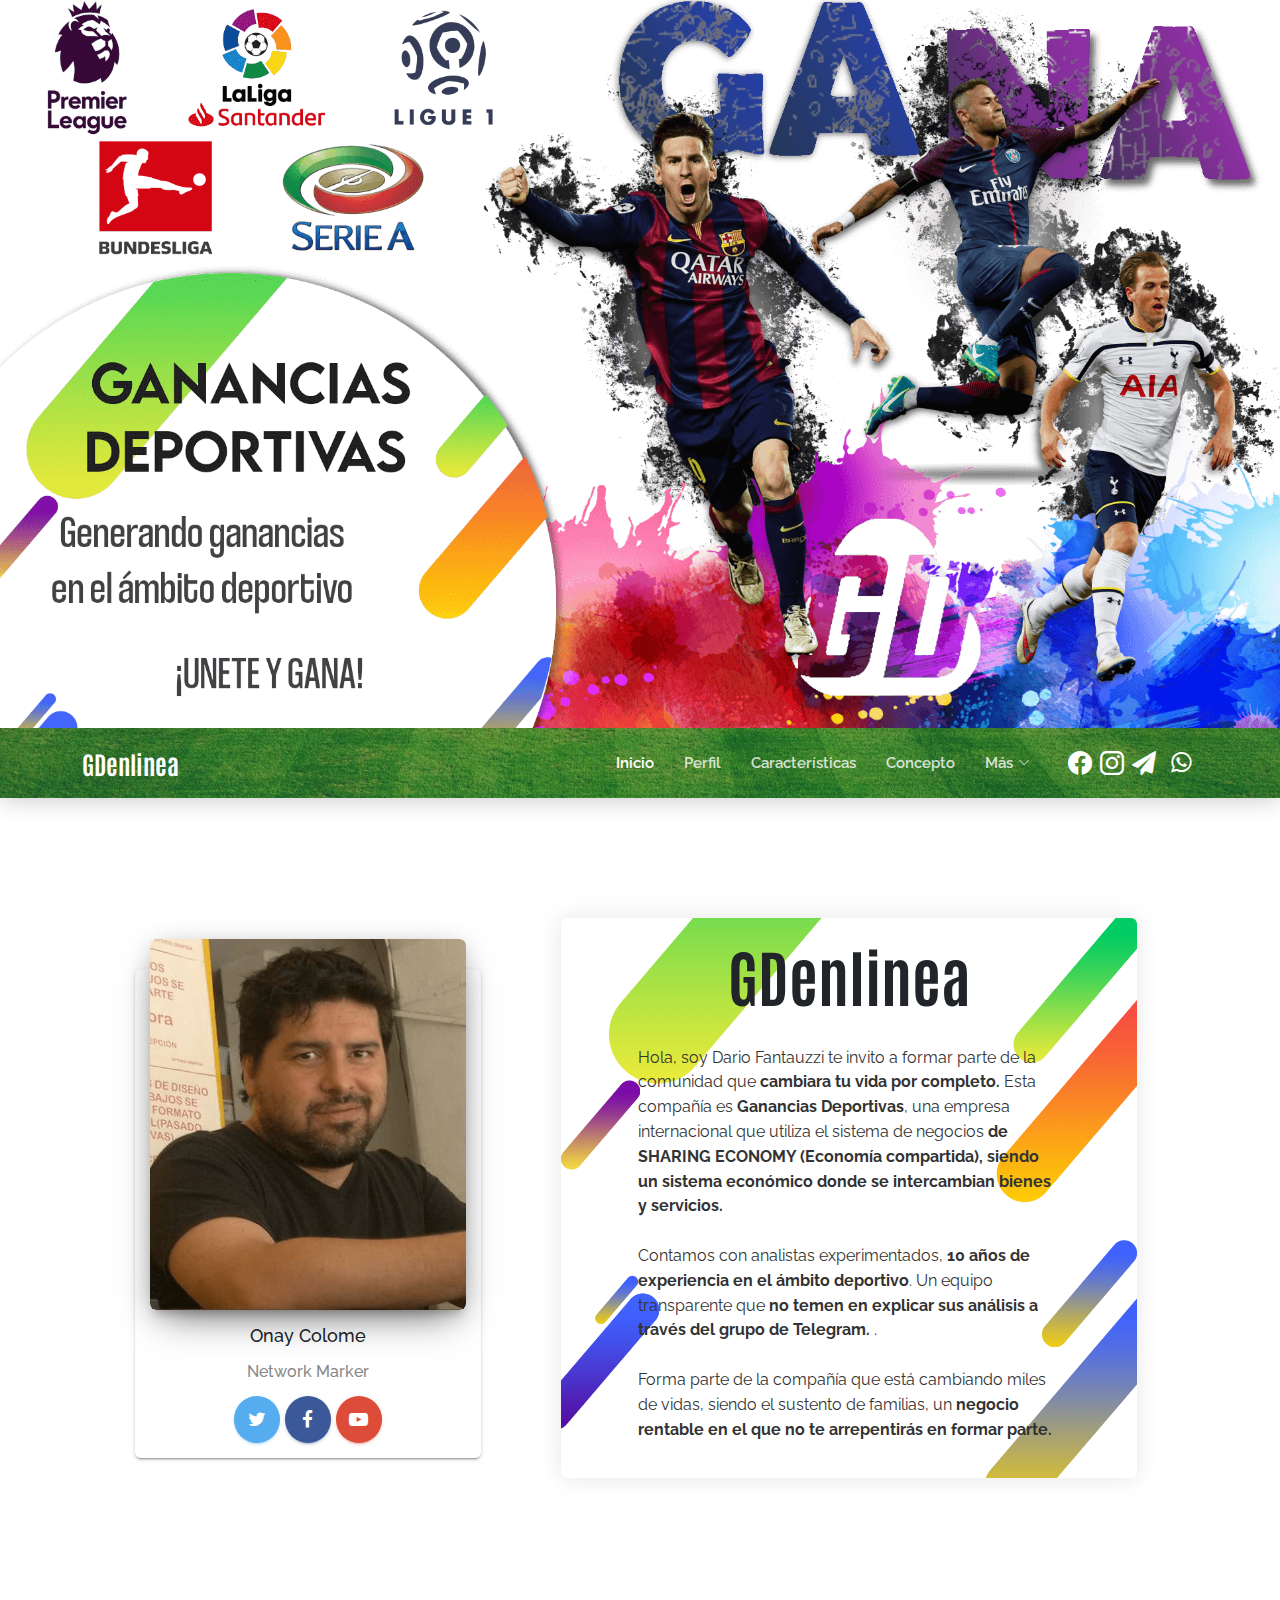
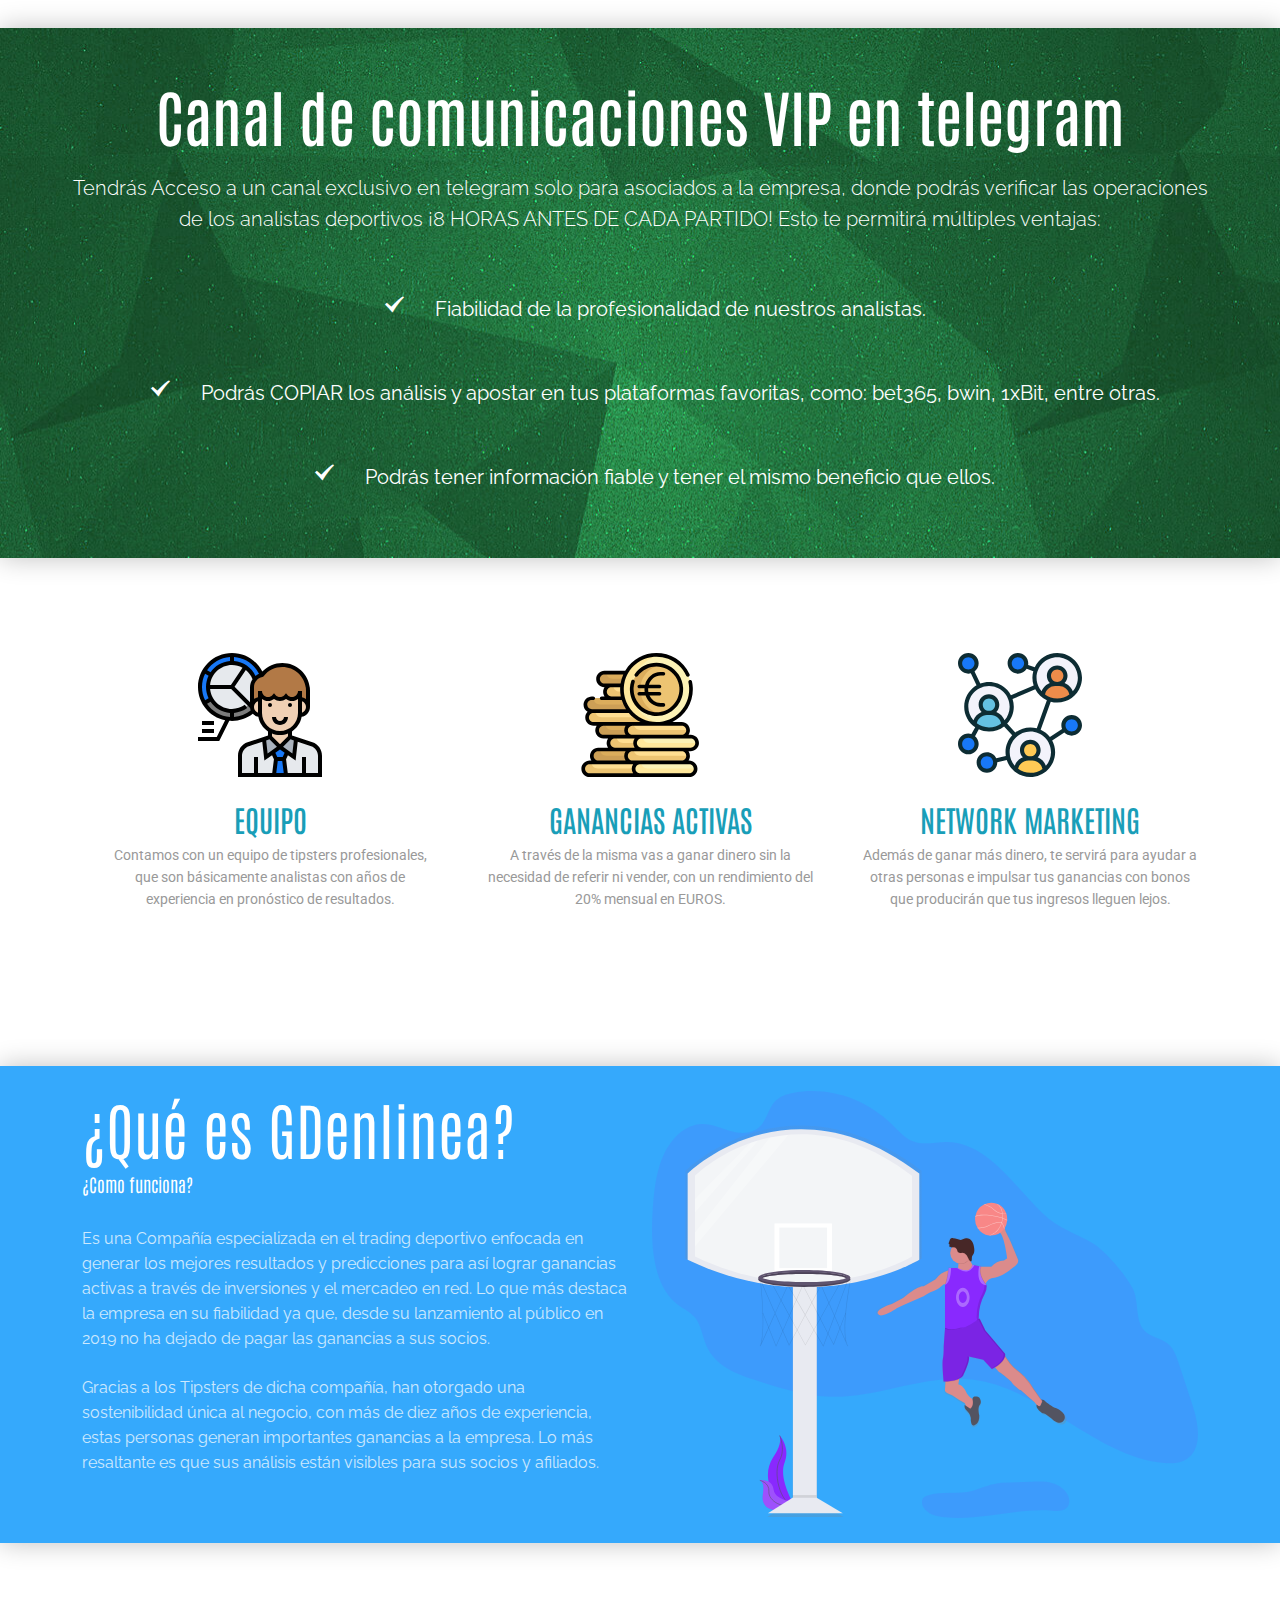
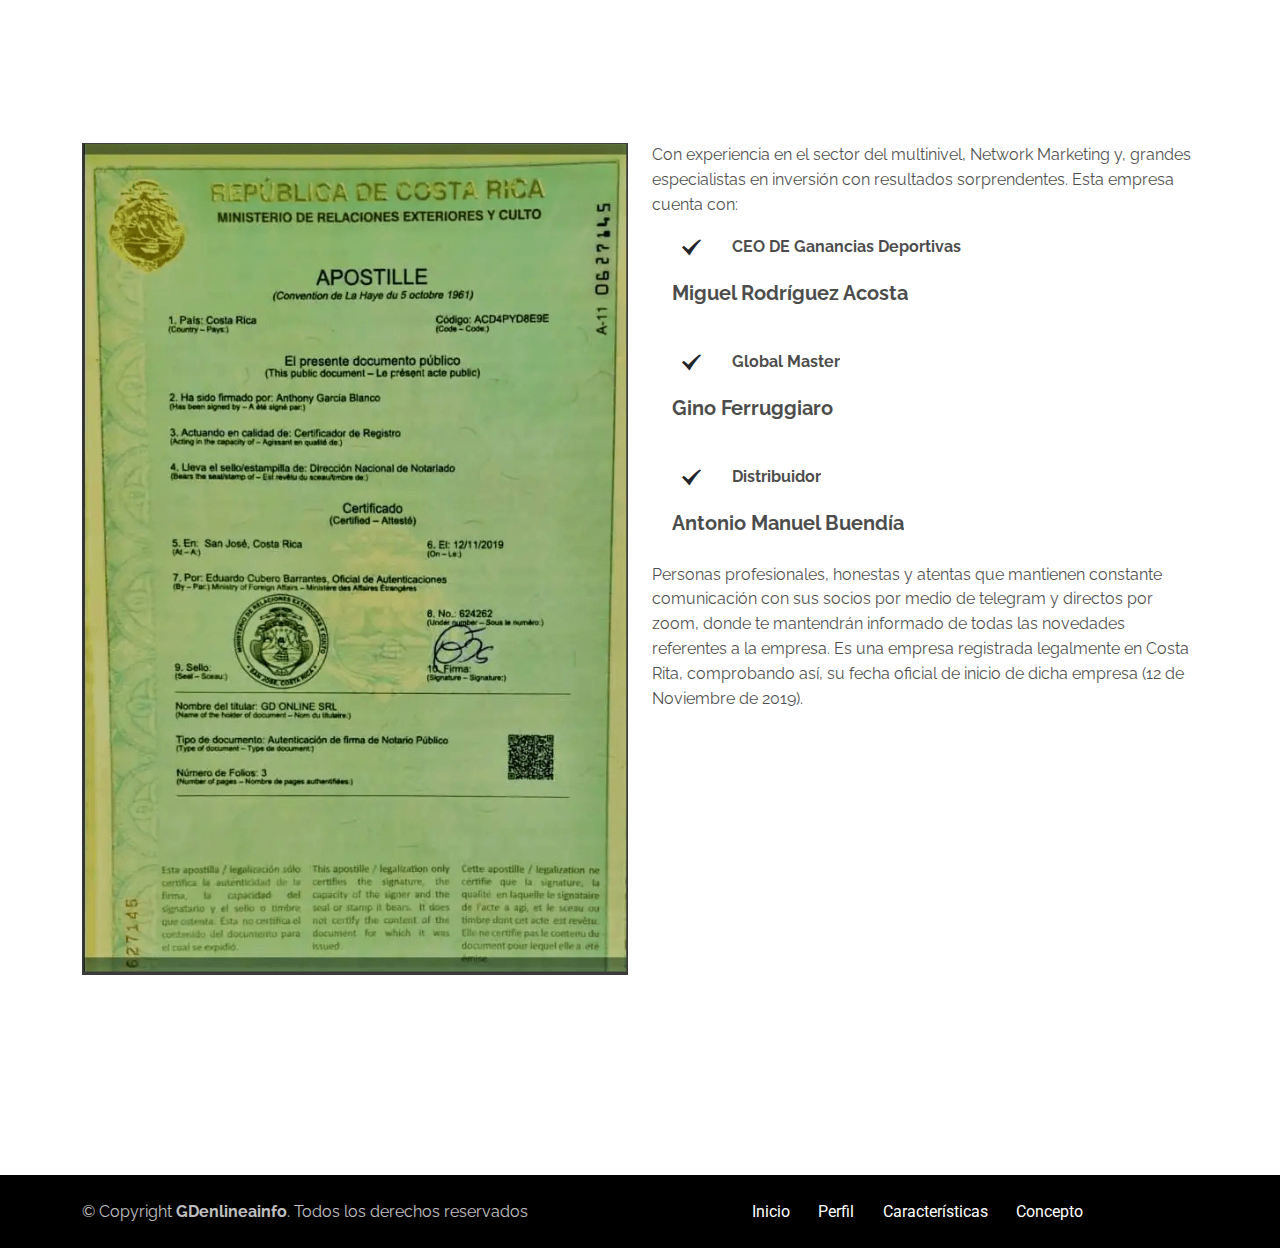
<file: index.html>
<!DOCTYPE html>
<html lang="es">

<head>
  <meta charset="utf-8">
  <meta content="width=device-width, initial-scale=1.0" name="viewport">

  <title>GDenlinea
  </title>
  <meta content="" name="description">
  <meta content="" name="keywords">

  <!-- Facebook Opengraph integration: https://developers.facebook.com/docs/sharing/opengraph -->
  <meta property="og:title" content="">
  <meta property="og:image" content="">
  <meta property="og:url" content="">
  <meta property="og:site_name" content="">
  <meta property="og:description" content="">

  <!-- Twitter Cards integration: https://dev.twitter.com/cards/  -->
  <meta name="twitter:card" content="summary">
  <meta name="twitter:site" content="">
  <meta name="twitter:title" content="">
  <meta name="twitter:description" content="">
  <meta name="twitter:image" content="">

  <!-- Favicons -->
  <link href="assets/img/favicon.png" rel="icon">
  <link href="assets/img/apple-touch-icon.png" rel="apple-touch-icon">

  <!-- Google Fonts -->
  <link href="https://fonts.googleapis.com/css?family=Raleway:400,500,700|Roboto:400,900" rel="stylesheet">

  <!-- Vendor CSS Files -->
  <link href="assets/vendor/bootstrap/css/bootstrap.min.css" rel="stylesheet">
  <link href="assets/vendor/bootstrap-icons/bootstrap-icons.css" rel="stylesheet">
  <link href="assets/vendor/glightbox/css/glightbox.min.css" rel="stylesheet">

  <!-- Template Main CSS File -->
  <link href="assets/css/style.css" rel="stylesheet">
  <link rel="stylesheet" href="style/fontello.css">
  <link rel="stylesheet" href="style/fontello2.css">
  <link rel="stylesheet" href="style/fontello3.css">
  <link rel="preconnect" href="https://fonts.gstatic.com">

  <!-- =======================================================
  * Template Name: Bell - v4.1.0
  * Template URL: https://bootstrapmade.com/bell-free-bootstrap-4-template/
  * Author: BootstrapMade.com
  * License: https://bootstrapmade.com/license/
  ======================================================== -->
</head>

<body>

  <!-- ======= Hero Section ======= -->
  <section id="hero" class="hero">
    <img src="assets/img/homepage.png" class="imagen-cambio" alt="">



  </section><!-- End Hero -->

  <!-- ======= Header ======= -->
  <header id="header" class="d-flex align-items-center">
    <div class="container d-flex align-items-center">

      <div id="logo" class="me-auto esconde">
        <h1 class="hola2">GDenlinea</h1>
        <!-- Uncomment below if you prefer to use a text image -->
        <!--<h1><a href="#hero">Bell</a></h1>-->
      </div>

      <nav id="navbar" class="navbar order-last order-lg-0">
        <ul>
          <li><a class="nav-link scrollto active" href="#hero">Inicio</a></li>
          <li><a class="nav-link scrollto" href="#about">Perfil</a></li>
          <li><a class="nav-link scrollto" href="#features">Características</a></li>
          <li><a class="nav-link scrollto" href="#concep">Concepto</a></li>
          <li class="dropdown"><a href="#"><span>Más</span> <i class="bi bi-chevron-down"></i></a>
            <ul>
              <li><a href="Sala/About-us/index.html">Bonos</a></li>

            </ul>
          </li>
        </ul>
        <i class="bi bi-list mobile-nav-toggle"></i>
      </nav><!-- .navbar -->

      <div class="header-social-links d-flex align-items-center">
        <a href="" class="facebook"><i class="bi bi-facebook"></i></a>
        <a href="" class="instagram"><i class="bi bi-instagram"></i></a>
        <a href="" class="telegram"><i class="bi icon-paper-plane"></i></a>
        <a href="" class="linkedin"><i class="bi icon-whatsapp"></i></i></a>

      </div>
    </div>
  </header><!-- End Header -->

  <main id="main">

    <!-- ======= About Section ======= -->
    <section class="about" id="about">

      <div class="cards-7 section-gray">
        <div class="contenido-perfil">
            <div class="card7 card-profile">
                <div class="card-image">
                    <a href="#"><img class="img" src="assets/img/dario.png"> </a>
                </div>
                <div class="table">
                    <h4>Onay Colome</h4>
                    <h6 class="category text-gray">Network Marker</h6>
                    <div class="ftr"><a href="" class="btn btn-just-icon btn-twitter btn-round twitter"><i class="fa icon-twitter"></i></a><a href="" class="btn btn-just-icon btn-facebook btn-round facebook2"><i class="fa icon-facebook"></i></a> <a href="" class="btn btn-just-icon btn-google btn-round youtube"><i class="fa icon-youtube-play"></i></a> </div>
                </div>
            </div>
            <div class="cards-1">
                <div class="card2 card-blog">
                    <div class="table">
                        <h1><strong>GDenlinea</strong></h1>
                        <p>
                        <br>
                        Hola, soy Dario Fantauzzi te invito a formar parte de la comunidad que <strong>cambiara tu vida por completo. </strong> Esta compañía es <strong>Ganancias Deportivas</strong>, una empresa internacional que utiliza el sistema de negocios <strong>de SHARING ECONOMY (Economía compartida), siendo un sistema económico donde se intercambian bienes y servicios. </strong>
                            <br>
                            <br>
                            Contamos con analistas experimentados, <strong> 10 años de experiencia en el ámbito deportivo</strong>. Un equipo transparente que <strong> no temen en explicar sus análisis a través del grupo de Telegram. </strong>.
                            <br>
                            <br>
                            Forma parte de la compañía que está cambiando miles de vidas, siendo el sustento de familias, un <strong> negocio rentable en el que no te arrepentirás en formar parte. </strong>
                        </p>
                    </div>
                </div>
            </div>
        </div>
    </div>

    </section><!-- End About Section -->

    <!-- ======= Welcome Section ======= -->
    <section class="welcome text-center">
      <div class="bienvenida">

        <h1>Canal de comunicaciones VIP en telegram</h1>

        <p class="especial">
          Tendrás Acceso a un canal exclusivo en telegram solo para asociados a la empresa, donde podrás verificar las operaciones de los analistas deportivos ¡8 HORAS ANTES DE CADA PARTIDO! Esto te permitirá múltiples ventajas:
        </p>


          <div class="titulo">
            <i class="icon-ok-1 like"></i>

            <p> <strong>Fiabilidad de la profesionalidad de nuestros analistas.</strong> </p>
          </div>

          <br>
          <div class="titulo">
            <i class="icon-ok-1 like"></i>
            <p> <strong>Podrás COPIAR los análisis y apostar en tus plataformas favoritas, como: bet365, bwin, 1xBit, entre otras.</strong> </p>
          </div>
          <br>

          <div class="titulo">
            <i class="icon-ok-1 like"></i>

            <p> <strong>Podrás tener información fiable y tener el mismo beneficio que ellos.</strong> </p>
          </div>


      </div>
    </section><!-- End Welcome Section -->

    <!-- ======= Features Section ======= -->
    <section class="features" id="features">

      <div class="container">

        <div class="row">
          <div class="feature-col col-lg-4 col-xs-12">
            <div class="card card-block text-center">
              <div>
                <div class="contenedor">
                  <img src="assets/img/businessman.svg" alt="">
                </div>
              </div>
              <br>

              <div>
                <h3 class="caracteristicas">
                  EQUIPO
                </h3>

                <p>
                  Contamos con un equipo de tipsters profesionales, que son básicamente analistas con años de experiencia en pronóstico de resultados.
                </p>
              </div>
            </div>
          </div>

          <div class="feature-col col-lg-4 col-xs-12">
            <div class="card card-block text-center">
              <div>
                <div class="contenedor">
                  <img src="assets/img/euro.svg" alt="">
                </div>
              </div>
              <br>

              <div>
                <h3 class="caracteristicas">
                  GANANCIAS ACTIVAS
                </h3>

                <p>
                  A través de la misma vas a ganar dinero sin la necesidad de referir ni vender, con un rendimiento del 20% mensual en EUROS.
                </p>
              </div>
            </div>
          </div>

          <div class="feature-col col-lg-4 col-xs-12">
            <div class="card card-block text-center">
              <div>
                <div class="contenedor">
                  <img src="assets/img/networking.svg" alt="">
                </div>
              </div>
              <br>

              <div>
                <h3 class="caracteristicas">
                  NETWORK MARKETING
                </h3>

                <p>
                  Además de ganar más dinero, te servirá para ayudar a otras personas e impulsar tus ganancias con bonos que producirán que tus ingresos lleguen lejos.
                </p>
              </div>
            </div>
          </div>





        </div>
      </div>

    </section><!-- End Features Section -->

    <!-- ======= Call to Action Section ======= -->
    <div class="" id="concep"></div>
    <section class="cta" id="">
      <div class="container">
        <div class="row">
          <div class="col-lg-6 col-sm-12 text-lg-start text-center">
            <h1 class="center ">
              ¿Qué es GDenlinea?
            </h1>
            <h4 class="center">¿Como funciona?</h4>
            <br>

            <p>
              Es una Compañía especializada en el trading deportivo enfocada en generar los mejores resultados y predicciones para así lograr ganancias activas a través de inversiones y el mercadeo en red. Lo que más destaca la empresa en su fiabilidad ya que, desde su lanzamiento al público en  2019 no ha dejado de pagar las ganancias a sus socios.
              <br>
              <br>
              Gracias a los Tipsters de dicha compañía, han otorgado una sostenibilidad única al negocio, con más de diez años de experiencia, estas personas generan importantes ganancias a la empresa. Lo más resaltante es que sus análisis están visibles para sus socios y afiliados.
              <br>

            </p>
          </div>

          <div class="col-lg-6 col-sm-12 text-lg-right text-center contenedor-imagen">
            <img src="assets/img/undraw_basketball_agx4.svg" alt="">
          </div>
        </div>
      </div>
    </section><!-- End Call to Action Section -->

    <section class="cta2">
      <div class="container">
        <div class="row">
          <div class="col-lg-6 col-sm-12 text-lg-right text-center contenedor-imagen">
            <img src="assets/img/certificado.png" alt="">
          </div>
          <div class="col-lg-6 col-sm-12 text-lg-start text-center">
            <p>Con experiencia en el sector del multinivel, Network Marketing y, grandes especialistas en inversión con resultados sorprendentes. Esta empresa cuenta con:</p>
            <div class="titulo">
              <i class="icon-ok-1 like"></i>


              <p> <strong>CEO DE Ganancias Deportivas </strong> </p>
            </div>
            <p class="centrado">
              Miguel Rodríguez Acosta
            </p>
            <br>
            <div class="titulo">
              <i class="icon-ok-1 like"></i>
              <p> <strong>Global Master</strong> </p>
            </div>
            <p class="centrado">
              Gino Ferruggiaro
            </p>
            <br>
            <div class="titulo">
              <i class="icon-ok-1 like"></i>

              <p> <strong>Distribuidor</strong> </p>
            </div>
            <p class="centrado">
              Antonio Manuel Buendía
            </p>
            <br>
            <p>
              Personas profesionales, honestas y atentas que mantienen constante comunicación con sus socios por medio de telegram y directos por zoom, donde te mantendrán informado de todas las novedades referentes a la empresa.
              Es una empresa registrada legalmente en Costa Rita, comprobando así, su fecha oficial de inicio de dicha empresa (12 de Noviembre de 2019).
            </p>
          </div>
        </div>
      </div>
    </section><!-- End Call to Action Section -->

  </main>

  <!-- ======= Footer ======= -->
  <footer class="site-footer">
    <div class="bottom">
      <div class="container">
        <div class="row">

          <div class="col-lg-6 col-xs-12 text-lg-start text-center">
            <p class="copyright-text">
              &copy; Copyright <strong>GDenlineainfo</strong>. Todos los derechos reservados
            </p>
            <div class="">
              <!--
              All the links in the footer should remain intact.
              You can delete the links only if you purchased the pro version.
              Licensing information: https://bootstrapmade.com/license/
              Purchase the pro version with working PHP/AJAX contact form: https://bootstrapmade.com/buy/?theme=Bell
            -->
            </div>
          </div>

          <div class="col-lg-6 col-xs-12 text-lg-right text-center">
            <ul class="list-inline">
              <li class="list-inline-item">
                <a href="index.html">Inicio</a>
              </li>

              <li class="list-inline-item">
                <a href="#about">Perfil</a>
              </li>

              <li class="list-inline-item">
                <a href="#features">Características</a>
              </li>

              <li class="list-inline-item">
                <a href="#features">Concepto</a>
              </li>

            </ul>
          </div>

        </div>
      </div>
    </div>
  </footer><!-- End Footer -->

  <a href="#" class="back-to-top d-flex align-items-center justify-content-center"><i class="bi bi-arrow-up-short"></i></a>

  <!-- Vendor JS Files -->
  <script src="assets/vendor/bootstrap/js/bootstrap.bundle.min.js"></script>
  <script src="assets/vendor/glightbox/js/glightbox.min.js"></script>
  <script src="assets/vendor/php-email-form/validate.js"></script>
  <script src="assets/vendor/purecounter/purecounter.js"></script>

  <!-- Template Main JS File -->
  <script src="assets/js/main.js"></script>

</body>

</html>
</file>
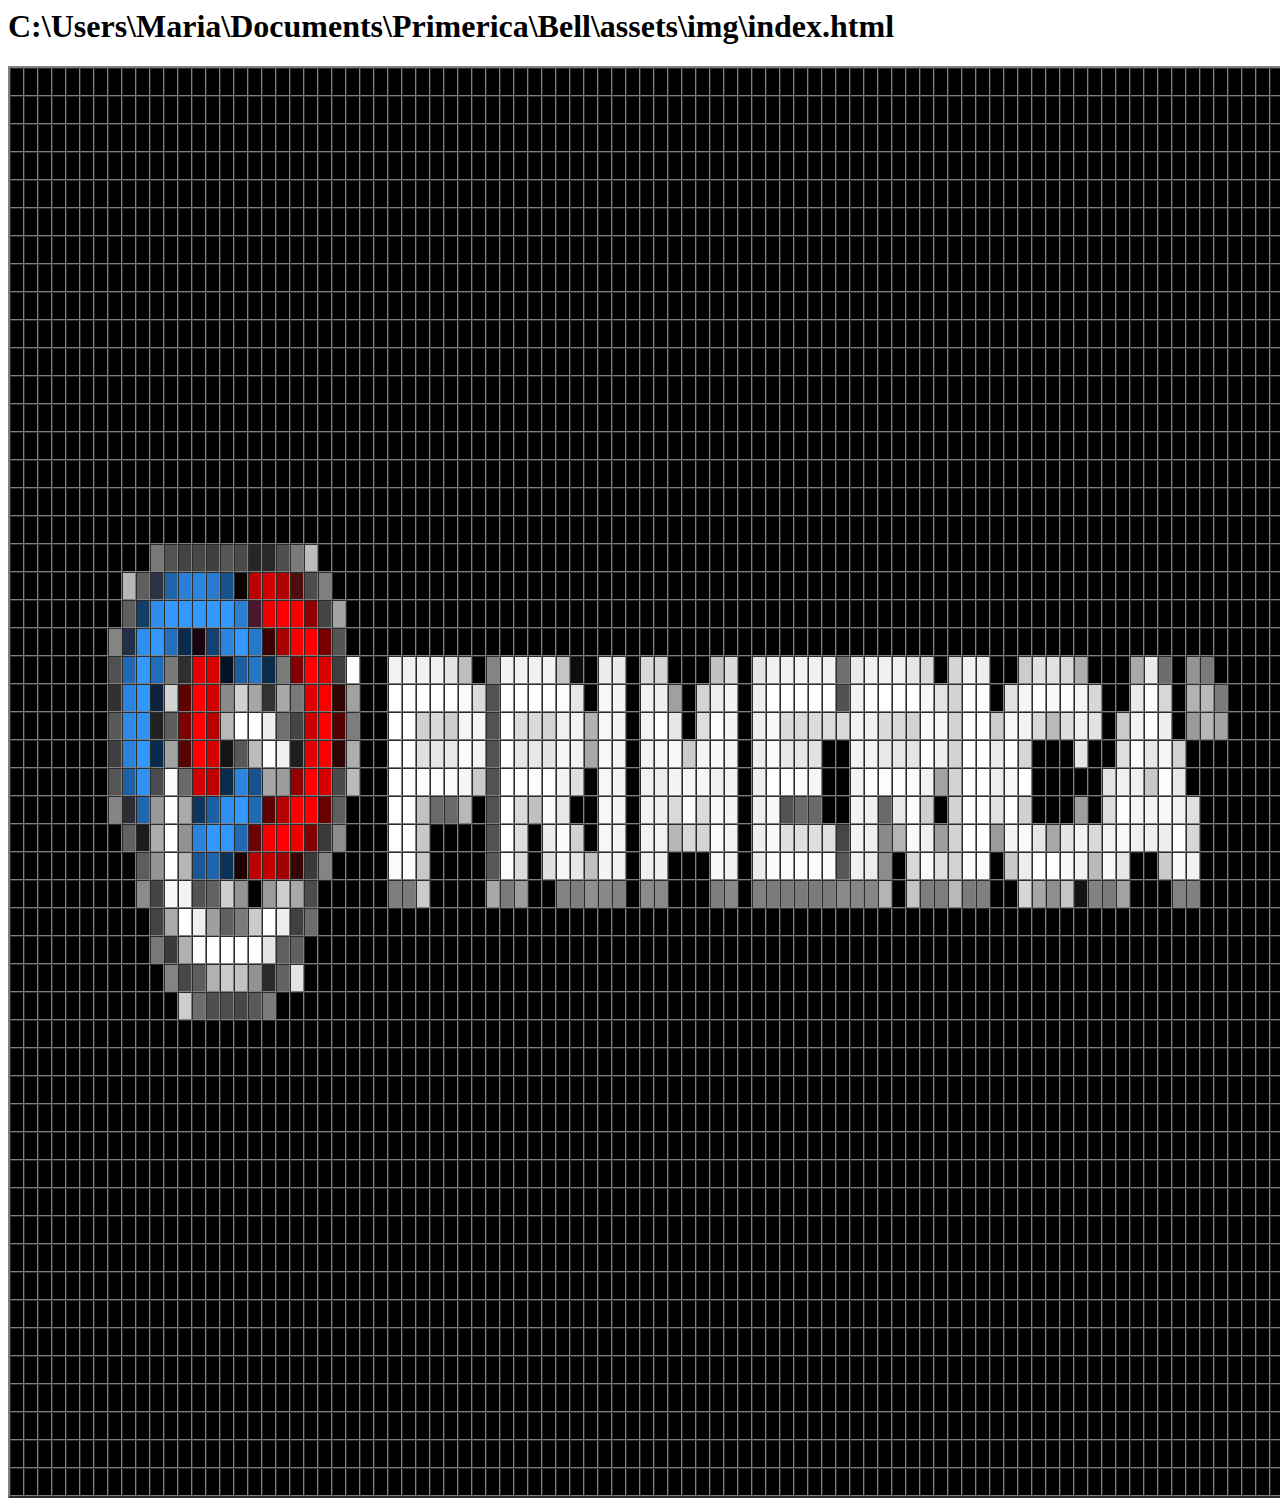
<file: assets/img/index.html>
<HTML>
<HEAD><TITLE>C:\Users\Maria\Documents\Primerica\Bell\assets\img\index.html</TITLE></HEAD>
<BODY>
<H1>C:\Users\Maria\Documents\Primerica\Bell\assets\img\index.html</H1>
<TABLE BORDER=2 CELLPADDING=4 CELLSPACING=0>
   <TR>
      <TD  BGCOLOR=#000000>
      &nbsp;
      </TD>
      <TD  BGCOLOR=#000000>
      &nbsp;
      </TD>
      <TD  BGCOLOR=#000000>
      &nbsp;
      </TD>
      <TD  BGCOLOR=#000000>
      &nbsp;
      </TD>
      <TD  BGCOLOR=#000000>
      &nbsp;
      </TD>
      <TD  BGCOLOR=#000000>
      &nbsp;
      </TD>
      <TD  BGCOLOR=#000000>
      &nbsp;
      </TD>
      <TD  BGCOLOR=#000000>
      &nbsp;
      </TD>
      <TD  BGCOLOR=#000000>
      &nbsp;
      </TD>
      <TD  BGCOLOR=#000000>
      &nbsp;
      </TD>
      <TD  BGCOLOR=#000000>
      &nbsp;
      </TD>
      <TD  BGCOLOR=#000000>
      &nbsp;
      </TD>
      <TD  BGCOLOR=#000000>
      &nbsp;
      </TD>
      <TD  BGCOLOR=#000000>
      &nbsp;
      </TD>
      <TD  BGCOLOR=#000000>
      &nbsp;
      </TD>
      <TD  BGCOLOR=#000000>
      &nbsp;
      </TD>
      <TD  BGCOLOR=#000000>
      &nbsp;
      </TD>
      <TD  BGCOLOR=#000000>
      &nbsp;
      </TD>
      <TD  BGCOLOR=#000000>
      &nbsp;
      </TD>
      <TD  BGCOLOR=#000000>
      &nbsp;
      </TD>
      <TD  BGCOLOR=#000000>
      &nbsp;
      </TD>
      <TD  BGCOLOR=#000000>
      &nbsp;
      </TD>
      <TD  BGCOLOR=#000000>
      &nbsp;
      </TD>
      <TD  BGCOLOR=#000000>
      &nbsp;
      </TD>
      <TD  BGCOLOR=#000000>
      &nbsp;
      </TD>
      <TD  BGCOLOR=#000000>
      &nbsp;
      </TD>
      <TD  BGCOLOR=#000000>
      &nbsp;
      </TD>
      <TD  BGCOLOR=#000000>
      &nbsp;
      </TD>
      <TD  BGCOLOR=#000000>
      &nbsp;
      </TD>
      <TD  BGCOLOR=#000000>
      &nbsp;
      </TD>
      <TD  BGCOLOR=#000000>
      &nbsp;
      </TD>
      <TD  BGCOLOR=#000000>
      &nbsp;
      </TD>
      <TD  BGCOLOR=#000000>
      &nbsp;
      </TD>
      <TD  BGCOLOR=#000000>
      &nbsp;
      </TD>
      <TD  BGCOLOR=#000000>
      &nbsp;
      </TD>
      <TD  BGCOLOR=#000000>
      &nbsp;
      </TD>
      <TD  BGCOLOR=#000000>
      &nbsp;
      </TD>
      <TD  BGCOLOR=#000000>
      &nbsp;
      </TD>
      <TD  BGCOLOR=#000000>
      &nbsp;
      </TD>
      <TD  BGCOLOR=#000000>
      &nbsp;
      </TD>
      <TD  BGCOLOR=#000000>
      &nbsp;
      </TD>
      <TD  BGCOLOR=#000000>
      &nbsp;
      </TD>
      <TD  BGCOLOR=#000000>
      &nbsp;
      </TD>
      <TD  BGCOLOR=#000000>
      &nbsp;
      </TD>
      <TD  BGCOLOR=#000000>
      &nbsp;
      </TD>
      <TD  BGCOLOR=#000000>
      &nbsp;
      </TD>
      <TD  BGCOLOR=#000000>
      &nbsp;
      </TD>
      <TD  BGCOLOR=#000000>
      &nbsp;
      </TD>
      <TD  BGCOLOR=#000000>
      &nbsp;
      </TD>
      <TD  BGCOLOR=#000000>
      &nbsp;
      </TD>
      <TD  BGCOLOR=#000000>
      &nbsp;
      </TD>
      <TD  BGCOLOR=#000000>
      &nbsp;
      </TD>
      <TD  BGCOLOR=#000000>
      &nbsp;
      </TD>
      <TD  BGCOLOR=#000000>
      &nbsp;
      </TD>
      <TD  BGCOLOR=#000000>
      &nbsp;
      </TD>
      <TD  BGCOLOR=#000000>
      &nbsp;
      </TD>
      <TD  BGCOLOR=#000000>
      &nbsp;
      </TD>
      <TD  BGCOLOR=#000000>
      &nbsp;
      </TD>
      <TD  BGCOLOR=#000000>
      &nbsp;
      </TD>
      <TD  BGCOLOR=#000000>
      &nbsp;
      </TD>
      <TD  BGCOLOR=#000000>
      &nbsp;
      </TD>
      <TD  BGCOLOR=#000000>
      &nbsp;
      </TD>
      <TD  BGCOLOR=#000000>
      &nbsp;
      </TD>
      <TD  BGCOLOR=#000000>
      &nbsp;
      </TD>
      <TD  BGCOLOR=#000000>
      &nbsp;
      </TD>
      <TD  BGCOLOR=#000000>
      &nbsp;
      </TD>
      <TD  BGCOLOR=#000000>
      &nbsp;
      </TD>
      <TD  BGCOLOR=#000000>
      &nbsp;
      </TD>
      <TD  BGCOLOR=#000000>
      &nbsp;
      </TD>
      <TD  BGCOLOR=#000000>
      &nbsp;
      </TD>
      <TD  BGCOLOR=#000000>
      &nbsp;
      </TD>
      <TD  BGCOLOR=#000000>
      &nbsp;
      </TD>
      <TD  BGCOLOR=#000000>
      &nbsp;
      </TD>
      <TD  BGCOLOR=#000000>
      &nbsp;
      </TD>
      <TD  BGCOLOR=#000000>
      &nbsp;
      </TD>
      <TD  BGCOLOR=#000000>
      &nbsp;
      </TD>
      <TD  BGCOLOR=#000000>
      &nbsp;
      </TD>
      <TD  BGCOLOR=#000000>
      &nbsp;
      </TD>
      <TD  BGCOLOR=#000000>
      &nbsp;
      </TD>
      <TD  BGCOLOR=#000000>
      &nbsp;
      </TD>
      <TD  BGCOLOR=#000000>
      &nbsp;
      </TD>
      <TD  BGCOLOR=#000000>
      &nbsp;
      </TD>
      <TD  BGCOLOR=#000000>
      &nbsp;
      </TD>
      <TD  BGCOLOR=#000000>
      &nbsp;
      </TD>
      <TD  BGCOLOR=#000000>
      &nbsp;
      </TD>
      <TD  BGCOLOR=#000000>
      &nbsp;
      </TD>
      <TD  BGCOLOR=#000000>
      &nbsp;
      </TD>
      <TD  BGCOLOR=#000000>
      &nbsp;
      </TD>
      <TD  BGCOLOR=#000000>
      &nbsp;
      </TD>
      <TD  BGCOLOR=#000000>
      &nbsp;
      </TD>
      <TD  BGCOLOR=#000000>
      &nbsp;
      </TD>
      <TD  BGCOLOR=#000000>
      &nbsp;
      </TD>
   </TR>
   <TR>
      <TD  BGCOLOR=#000000>
      &nbsp;
      </TD>
      <TD  BGCOLOR=#000000>
      &nbsp;
      </TD>
      <TD  BGCOLOR=#000000>
      &nbsp;
      </TD>
      <TD  BGCOLOR=#000000>
      &nbsp;
      </TD>
      <TD  BGCOLOR=#000000>
      &nbsp;
      </TD>
      <TD  BGCOLOR=#000000>
      &nbsp;
      </TD>
      <TD  BGCOLOR=#000000>
      &nbsp;
      </TD>
      <TD  BGCOLOR=#000000>
      &nbsp;
      </TD>
      <TD  BGCOLOR=#000000>
      &nbsp;
      </TD>
      <TD  BGCOLOR=#000000>
      &nbsp;
      </TD>
      <TD  BGCOLOR=#000000>
      &nbsp;
      </TD>
      <TD  BGCOLOR=#000000>
      &nbsp;
      </TD>
      <TD  BGCOLOR=#000000>
      &nbsp;
      </TD>
      <TD  BGCOLOR=#000000>
      &nbsp;
      </TD>
      <TD  BGCOLOR=#000000>
      &nbsp;
      </TD>
      <TD  BGCOLOR=#000000>
      &nbsp;
      </TD>
      <TD  BGCOLOR=#000000>
      &nbsp;
      </TD>
      <TD  BGCOLOR=#000000>
      &nbsp;
      </TD>
      <TD  BGCOLOR=#000000>
      &nbsp;
      </TD>
      <TD  BGCOLOR=#000000>
      &nbsp;
      </TD>
      <TD  BGCOLOR=#000000>
      &nbsp;
      </TD>
      <TD  BGCOLOR=#000000>
      &nbsp;
      </TD>
      <TD  BGCOLOR=#000000>
      &nbsp;
      </TD>
      <TD  BGCOLOR=#000000>
      &nbsp;
      </TD>
      <TD  BGCOLOR=#000000>
      &nbsp;
      </TD>
      <TD  BGCOLOR=#000000>
      &nbsp;
      </TD>
      <TD  BGCOLOR=#000000>
      &nbsp;
      </TD>
      <TD  BGCOLOR=#000000>
      &nbsp;
      </TD>
      <TD  BGCOLOR=#000000>
      &nbsp;
      </TD>
      <TD  BGCOLOR=#000000>
      &nbsp;
      </TD>
      <TD  BGCOLOR=#000000>
      &nbsp;
      </TD>
      <TD  BGCOLOR=#000000>
      &nbsp;
      </TD>
      <TD  BGCOLOR=#000000>
      &nbsp;
      </TD>
      <TD  BGCOLOR=#000000>
      &nbsp;
      </TD>
      <TD  BGCOLOR=#000000>
      &nbsp;
      </TD>
      <TD  BGCOLOR=#000000>
      &nbsp;
      </TD>
      <TD  BGCOLOR=#000000>
      &nbsp;
      </TD>
      <TD  BGCOLOR=#000000>
      &nbsp;
      </TD>
      <TD  BGCOLOR=#000000>
      &nbsp;
      </TD>
      <TD  BGCOLOR=#000000>
      &nbsp;
      </TD>
      <TD  BGCOLOR=#000000>
      &nbsp;
      </TD>
      <TD  BGCOLOR=#000000>
      &nbsp;
      </TD>
      <TD  BGCOLOR=#000000>
      &nbsp;
      </TD>
      <TD  BGCOLOR=#000000>
      &nbsp;
      </TD>
      <TD  BGCOLOR=#000000>
      &nbsp;
      </TD>
      <TD  BGCOLOR=#000000>
      &nbsp;
      </TD>
      <TD  BGCOLOR=#000000>
      &nbsp;
      </TD>
      <TD  BGCOLOR=#000000>
      &nbsp;
      </TD>
      <TD  BGCOLOR=#000000>
      &nbsp;
      </TD>
      <TD  BGCOLOR=#000000>
      &nbsp;
      </TD>
      <TD  BGCOLOR=#000000>
      &nbsp;
      </TD>
      <TD  BGCOLOR=#000000>
      &nbsp;
      </TD>
      <TD  BGCOLOR=#000000>
      &nbsp;
      </TD>
      <TD  BGCOLOR=#000000>
      &nbsp;
      </TD>
      <TD  BGCOLOR=#000000>
      &nbsp;
      </TD>
      <TD  BGCOLOR=#000000>
      &nbsp;
      </TD>
      <TD  BGCOLOR=#000000>
      &nbsp;
      </TD>
      <TD  BGCOLOR=#000000>
      &nbsp;
      </TD>
      <TD  BGCOLOR=#000000>
      &nbsp;
      </TD>
      <TD  BGCOLOR=#000000>
      &nbsp;
      </TD>
      <TD  BGCOLOR=#000000>
      &nbsp;
      </TD>
      <TD  BGCOLOR=#000000>
      &nbsp;
      </TD>
      <TD  BGCOLOR=#000000>
      &nbsp;
      </TD>
      <TD  BGCOLOR=#000000>
      &nbsp;
      </TD>
      <TD  BGCOLOR=#000000>
      &nbsp;
      </TD>
      <TD  BGCOLOR=#000000>
      &nbsp;
      </TD>
      <TD  BGCOLOR=#000000>
      &nbsp;
      </TD>
      <TD  BGCOLOR=#000000>
      &nbsp;
      </TD>
      <TD  BGCOLOR=#000000>
      &nbsp;
      </TD>
      <TD  BGCOLOR=#000000>
      &nbsp;
      </TD>
      <TD  BGCOLOR=#000000>
      &nbsp;
      </TD>
      <TD  BGCOLOR=#000000>
      &nbsp;
      </TD>
      <TD  BGCOLOR=#000000>
      &nbsp;
      </TD>
      <TD  BGCOLOR=#000000>
      &nbsp;
      </TD>
      <TD  BGCOLOR=#000000>
      &nbsp;
      </TD>
      <TD  BGCOLOR=#000000>
      &nbsp;
      </TD>
      <TD  BGCOLOR=#000000>
      &nbsp;
      </TD>
      <TD  BGCOLOR=#000000>
      &nbsp;
      </TD>
      <TD  BGCOLOR=#000000>
      &nbsp;
      </TD>
      <TD  BGCOLOR=#000000>
      &nbsp;
      </TD>
      <TD  BGCOLOR=#000000>
      &nbsp;
      </TD>
      <TD  BGCOLOR=#000000>
      &nbsp;
      </TD>
      <TD  BGCOLOR=#000000>
      &nbsp;
      </TD>
      <TD  BGCOLOR=#000000>
      &nbsp;
      </TD>
      <TD  BGCOLOR=#000000>
      &nbsp;
      </TD>
      <TD  BGCOLOR=#000000>
      &nbsp;
      </TD>
      <TD  BGCOLOR=#000000>
      &nbsp;
      </TD>
      <TD  BGCOLOR=#000000>
      &nbsp;
      </TD>
      <TD  BGCOLOR=#000000>
      &nbsp;
      </TD>
      <TD  BGCOLOR=#000000>
      &nbsp;
      </TD>
      <TD  BGCOLOR=#000000>
      &nbsp;
      </TD>
      <TD  BGCOLOR=#000000>
      &nbsp;
      </TD>
   </TR>
   <TR>
      <TD  BGCOLOR=#000000>
      &nbsp;
      </TD>
      <TD  BGCOLOR=#000000>
      &nbsp;
      </TD>
      <TD  BGCOLOR=#000000>
      &nbsp;
      </TD>
      <TD  BGCOLOR=#000000>
      &nbsp;
      </TD>
      <TD  BGCOLOR=#000000>
      &nbsp;
      </TD>
      <TD  BGCOLOR=#000000>
      &nbsp;
      </TD>
      <TD  BGCOLOR=#000000>
      &nbsp;
      </TD>
      <TD  BGCOLOR=#000000>
      &nbsp;
      </TD>
      <TD  BGCOLOR=#000000>
      &nbsp;
      </TD>
      <TD  BGCOLOR=#000000>
      &nbsp;
      </TD>
      <TD  BGCOLOR=#000000>
      &nbsp;
      </TD>
      <TD  BGCOLOR=#000000>
      &nbsp;
      </TD>
      <TD  BGCOLOR=#000000>
      &nbsp;
      </TD>
      <TD  BGCOLOR=#000000>
      &nbsp;
      </TD>
      <TD  BGCOLOR=#000000>
      &nbsp;
      </TD>
      <TD  BGCOLOR=#000000>
      &nbsp;
      </TD>
      <TD  BGCOLOR=#000000>
      &nbsp;
      </TD>
      <TD  BGCOLOR=#000000>
      &nbsp;
      </TD>
      <TD  BGCOLOR=#000000>
      &nbsp;
      </TD>
      <TD  BGCOLOR=#000000>
      &nbsp;
      </TD>
      <TD  BGCOLOR=#000000>
      &nbsp;
      </TD>
      <TD  BGCOLOR=#000000>
      &nbsp;
      </TD>
      <TD  BGCOLOR=#000000>
      &nbsp;
      </TD>
      <TD  BGCOLOR=#000000>
      &nbsp;
      </TD>
      <TD  BGCOLOR=#000000>
      &nbsp;
      </TD>
      <TD  BGCOLOR=#000000>
      &nbsp;
      </TD>
      <TD  BGCOLOR=#000000>
      &nbsp;
      </TD>
      <TD  BGCOLOR=#000000>
      &nbsp;
      </TD>
      <TD  BGCOLOR=#000000>
      &nbsp;
      </TD>
      <TD  BGCOLOR=#000000>
      &nbsp;
      </TD>
      <TD  BGCOLOR=#000000>
      &nbsp;
      </TD>
      <TD  BGCOLOR=#000000>
      &nbsp;
      </TD>
      <TD  BGCOLOR=#000000>
      &nbsp;
      </TD>
      <TD  BGCOLOR=#000000>
      &nbsp;
      </TD>
      <TD  BGCOLOR=#000000>
      &nbsp;
      </TD>
      <TD  BGCOLOR=#000000>
      &nbsp;
      </TD>
      <TD  BGCOLOR=#000000>
      &nbsp;
      </TD>
      <TD  BGCOLOR=#000000>
      &nbsp;
      </TD>
      <TD  BGCOLOR=#000000>
      &nbsp;
      </TD>
      <TD  BGCOLOR=#000000>
      &nbsp;
      </TD>
      <TD  BGCOLOR=#000000>
      &nbsp;
      </TD>
      <TD  BGCOLOR=#000000>
      &nbsp;
      </TD>
      <TD  BGCOLOR=#000000>
      &nbsp;
      </TD>
      <TD  BGCOLOR=#000000>
      &nbsp;
      </TD>
      <TD  BGCOLOR=#000000>
      &nbsp;
      </TD>
      <TD  BGCOLOR=#000000>
      &nbsp;
      </TD>
      <TD  BGCOLOR=#000000>
      &nbsp;
      </TD>
      <TD  BGCOLOR=#000000>
      &nbsp;
      </TD>
      <TD  BGCOLOR=#000000>
      &nbsp;
      </TD>
      <TD  BGCOLOR=#000000>
      &nbsp;
      </TD>
      <TD  BGCOLOR=#000000>
      &nbsp;
      </TD>
      <TD  BGCOLOR=#000000>
      &nbsp;
      </TD>
      <TD  BGCOLOR=#000000>
      &nbsp;
      </TD>
      <TD  BGCOLOR=#000000>
      &nbsp;
      </TD>
      <TD  BGCOLOR=#000000>
      &nbsp;
      </TD>
      <TD  BGCOLOR=#000000>
      &nbsp;
      </TD>
      <TD  BGCOLOR=#000000>
      &nbsp;
      </TD>
      <TD  BGCOLOR=#000000>
      &nbsp;
      </TD>
      <TD  BGCOLOR=#000000>
      &nbsp;
      </TD>
      <TD  BGCOLOR=#000000>
      &nbsp;
      </TD>
      <TD  BGCOLOR=#000000>
      &nbsp;
      </TD>
      <TD  BGCOLOR=#000000>
      &nbsp;
      </TD>
      <TD  BGCOLOR=#000000>
      &nbsp;
      </TD>
      <TD  BGCOLOR=#000000>
      &nbsp;
      </TD>
      <TD  BGCOLOR=#000000>
      &nbsp;
      </TD>
      <TD  BGCOLOR=#000000>
      &nbsp;
      </TD>
      <TD  BGCOLOR=#000000>
      &nbsp;
      </TD>
      <TD  BGCOLOR=#000000>
      &nbsp;
      </TD>
      <TD  BGCOLOR=#000000>
      &nbsp;
      </TD>
      <TD  BGCOLOR=#000000>
      &nbsp;
      </TD>
      <TD  BGCOLOR=#000000>
      &nbsp;
      </TD>
      <TD  BGCOLOR=#000000>
      &nbsp;
      </TD>
      <TD  BGCOLOR=#000000>
      &nbsp;
      </TD>
      <TD  BGCOLOR=#000000>
      &nbsp;
      </TD>
      <TD  BGCOLOR=#000000>
      &nbsp;
      </TD>
      <TD  BGCOLOR=#000000>
      &nbsp;
      </TD>
      <TD  BGCOLOR=#000000>
      &nbsp;
      </TD>
      <TD  BGCOLOR=#000000>
      &nbsp;
      </TD>
      <TD  BGCOLOR=#000000>
      &nbsp;
      </TD>
      <TD  BGCOLOR=#000000>
      &nbsp;
      </TD>
      <TD  BGCOLOR=#000000>
      &nbsp;
      </TD>
      <TD  BGCOLOR=#000000>
      &nbsp;
      </TD>
      <TD  BGCOLOR=#000000>
      &nbsp;
      </TD>
      <TD  BGCOLOR=#000000>
      &nbsp;
      </TD>
      <TD  BGCOLOR=#000000>
      &nbsp;
      </TD>
      <TD  BGCOLOR=#000000>
      &nbsp;
      </TD>
      <TD  BGCOLOR=#000000>
      &nbsp;
      </TD>
      <TD  BGCOLOR=#000000>
      &nbsp;
      </TD>
      <TD  BGCOLOR=#000000>
      &nbsp;
      </TD>
      <TD  BGCOLOR=#000000>
      &nbsp;
      </TD>
      <TD  BGCOLOR=#000000>
      &nbsp;
      </TD>
      <TD  BGCOLOR=#000000>
      &nbsp;
      </TD>
   </TR>
   <TR>
      <TD  BGCOLOR=#000000>
      &nbsp;
      </TD>
      <TD  BGCOLOR=#000000>
      &nbsp;
      </TD>
      <TD  BGCOLOR=#000000>
      &nbsp;
      </TD>
      <TD  BGCOLOR=#000000>
      &nbsp;
      </TD>
      <TD  BGCOLOR=#000000>
      &nbsp;
      </TD>
      <TD  BGCOLOR=#000000>
      &nbsp;
      </TD>
      <TD  BGCOLOR=#000000>
      &nbsp;
      </TD>
      <TD  BGCOLOR=#000000>
      &nbsp;
      </TD>
      <TD  BGCOLOR=#000000>
      &nbsp;
      </TD>
      <TD  BGCOLOR=#000000>
      &nbsp;
      </TD>
      <TD  BGCOLOR=#000000>
      &nbsp;
      </TD>
      <TD  BGCOLOR=#000000>
      &nbsp;
      </TD>
      <TD  BGCOLOR=#000000>
      &nbsp;
      </TD>
      <TD  BGCOLOR=#000000>
      &nbsp;
      </TD>
      <TD  BGCOLOR=#000000>
      &nbsp;
      </TD>
      <TD  BGCOLOR=#000000>
      &nbsp;
      </TD>
      <TD  BGCOLOR=#000000>
      &nbsp;
      </TD>
      <TD  BGCOLOR=#000000>
      &nbsp;
      </TD>
      <TD  BGCOLOR=#000000>
      &nbsp;
      </TD>
      <TD  BGCOLOR=#000000>
      &nbsp;
      </TD>
      <TD  BGCOLOR=#000000>
      &nbsp;
      </TD>
      <TD  BGCOLOR=#000000>
      &nbsp;
      </TD>
      <TD  BGCOLOR=#000000>
      &nbsp;
      </TD>
      <TD  BGCOLOR=#000000>
      &nbsp;
      </TD>
      <TD  BGCOLOR=#000000>
      &nbsp;
      </TD>
      <TD  BGCOLOR=#000000>
      &nbsp;
      </TD>
      <TD  BGCOLOR=#000000>
      &nbsp;
      </TD>
      <TD  BGCOLOR=#000000>
      &nbsp;
      </TD>
      <TD  BGCOLOR=#000000>
      &nbsp;
      </TD>
      <TD  BGCOLOR=#000000>
      &nbsp;
      </TD>
      <TD  BGCOLOR=#000000>
      &nbsp;
      </TD>
      <TD  BGCOLOR=#000000>
      &nbsp;
      </TD>
      <TD  BGCOLOR=#000000>
      &nbsp;
      </TD>
      <TD  BGCOLOR=#000000>
      &nbsp;
      </TD>
      <TD  BGCOLOR=#000000>
      &nbsp;
      </TD>
      <TD  BGCOLOR=#000000>
      &nbsp;
      </TD>
      <TD  BGCOLOR=#000000>
      &nbsp;
      </TD>
      <TD  BGCOLOR=#000000>
      &nbsp;
      </TD>
      <TD  BGCOLOR=#000000>
      &nbsp;
      </TD>
      <TD  BGCOLOR=#000000>
      &nbsp;
      </TD>
      <TD  BGCOLOR=#000000>
      &nbsp;
      </TD>
      <TD  BGCOLOR=#000000>
      &nbsp;
      </TD>
      <TD  BGCOLOR=#000000>
      &nbsp;
      </TD>
      <TD  BGCOLOR=#000000>
      &nbsp;
      </TD>
      <TD  BGCOLOR=#000000>
      &nbsp;
      </TD>
      <TD  BGCOLOR=#000000>
      &nbsp;
      </TD>
      <TD  BGCOLOR=#000000>
      &nbsp;
      </TD>
      <TD  BGCOLOR=#000000>
      &nbsp;
      </TD>
      <TD  BGCOLOR=#000000>
      &nbsp;
      </TD>
      <TD  BGCOLOR=#000000>
      &nbsp;
      </TD>
      <TD  BGCOLOR=#000000>
      &nbsp;
      </TD>
      <TD  BGCOLOR=#000000>
      &nbsp;
      </TD>
      <TD  BGCOLOR=#000000>
      &nbsp;
      </TD>
      <TD  BGCOLOR=#000000>
      &nbsp;
      </TD>
      <TD  BGCOLOR=#000000>
      &nbsp;
      </TD>
      <TD  BGCOLOR=#000000>
      &nbsp;
      </TD>
      <TD  BGCOLOR=#000000>
      &nbsp;
      </TD>
      <TD  BGCOLOR=#000000>
      &nbsp;
      </TD>
      <TD  BGCOLOR=#000000>
      &nbsp;
      </TD>
      <TD  BGCOLOR=#000000>
      &nbsp;
      </TD>
      <TD  BGCOLOR=#000000>
      &nbsp;
      </TD>
      <TD  BGCOLOR=#000000>
      &nbsp;
      </TD>
      <TD  BGCOLOR=#000000>
      &nbsp;
      </TD>
      <TD  BGCOLOR=#000000>
      &nbsp;
      </TD>
      <TD  BGCOLOR=#000000>
      &nbsp;
      </TD>
      <TD  BGCOLOR=#000000>
      &nbsp;
      </TD>
      <TD  BGCOLOR=#000000>
      &nbsp;
      </TD>
      <TD  BGCOLOR=#000000>
      &nbsp;
      </TD>
      <TD  BGCOLOR=#000000>
      &nbsp;
      </TD>
      <TD  BGCOLOR=#000000>
      &nbsp;
      </TD>
      <TD  BGCOLOR=#000000>
      &nbsp;
      </TD>
      <TD  BGCOLOR=#000000>
      &nbsp;
      </TD>
      <TD  BGCOLOR=#000000>
      &nbsp;
      </TD>
      <TD  BGCOLOR=#000000>
      &nbsp;
      </TD>
      <TD  BGCOLOR=#000000>
      &nbsp;
      </TD>
      <TD  BGCOLOR=#000000>
      &nbsp;
      </TD>
      <TD  BGCOLOR=#000000>
      &nbsp;
      </TD>
      <TD  BGCOLOR=#000000>
      &nbsp;
      </TD>
      <TD  BGCOLOR=#000000>
      &nbsp;
      </TD>
      <TD  BGCOLOR=#000000>
      &nbsp;
      </TD>
      <TD  BGCOLOR=#000000>
      &nbsp;
      </TD>
      <TD  BGCOLOR=#000000>
      &nbsp;
      </TD>
      <TD  BGCOLOR=#000000>
      &nbsp;
      </TD>
      <TD  BGCOLOR=#000000>
      &nbsp;
      </TD>
      <TD  BGCOLOR=#000000>
      &nbsp;
      </TD>
      <TD  BGCOLOR=#000000>
      &nbsp;
      </TD>
      <TD  BGCOLOR=#000000>
      &nbsp;
      </TD>
      <TD  BGCOLOR=#000000>
      &nbsp;
      </TD>
      <TD  BGCOLOR=#000000>
      &nbsp;
      </TD>
      <TD  BGCOLOR=#000000>
      &nbsp;
      </TD>
      <TD  BGCOLOR=#000000>
      &nbsp;
      </TD>
      <TD  BGCOLOR=#000000>
      &nbsp;
      </TD>
   </TR>
   <TR>
      <TD  BGCOLOR=#000000>
      &nbsp;
      </TD>
      <TD  BGCOLOR=#000000>
      &nbsp;
      </TD>
      <TD  BGCOLOR=#000000>
      &nbsp;
      </TD>
      <TD  BGCOLOR=#000000>
      &nbsp;
      </TD>
      <TD  BGCOLOR=#000000>
      &nbsp;
      </TD>
      <TD  BGCOLOR=#000000>
      &nbsp;
      </TD>
      <TD  BGCOLOR=#000000>
      &nbsp;
      </TD>
      <TD  BGCOLOR=#000000>
      &nbsp;
      </TD>
      <TD  BGCOLOR=#000000>
      &nbsp;
      </TD>
      <TD  BGCOLOR=#000000>
      &nbsp;
      </TD>
      <TD  BGCOLOR=#000000>
      &nbsp;
      </TD>
      <TD  BGCOLOR=#000000>
      &nbsp;
      </TD>
      <TD  BGCOLOR=#000000>
      &nbsp;
      </TD>
      <TD  BGCOLOR=#000000>
      &nbsp;
      </TD>
      <TD  BGCOLOR=#000000>
      &nbsp;
      </TD>
      <TD  BGCOLOR=#000000>
      &nbsp;
      </TD>
      <TD  BGCOLOR=#000000>
      &nbsp;
      </TD>
      <TD  BGCOLOR=#000000>
      &nbsp;
      </TD>
      <TD  BGCOLOR=#000000>
      &nbsp;
      </TD>
      <TD  BGCOLOR=#000000>
      &nbsp;
      </TD>
      <TD  BGCOLOR=#000000>
      &nbsp;
      </TD>
      <TD  BGCOLOR=#000000>
      &nbsp;
      </TD>
      <TD  BGCOLOR=#000000>
      &nbsp;
      </TD>
      <TD  BGCOLOR=#000000>
      &nbsp;
      </TD>
      <TD  BGCOLOR=#000000>
      &nbsp;
      </TD>
      <TD  BGCOLOR=#000000>
      &nbsp;
      </TD>
      <TD  BGCOLOR=#000000>
      &nbsp;
      </TD>
      <TD  BGCOLOR=#000000>
      &nbsp;
      </TD>
      <TD  BGCOLOR=#000000>
      &nbsp;
      </TD>
      <TD  BGCOLOR=#000000>
      &nbsp;
      </TD>
      <TD  BGCOLOR=#000000>
      &nbsp;
      </TD>
      <TD  BGCOLOR=#000000>
      &nbsp;
      </TD>
      <TD  BGCOLOR=#000000>
      &nbsp;
      </TD>
      <TD  BGCOLOR=#000000>
      &nbsp;
      </TD>
      <TD  BGCOLOR=#000000>
      &nbsp;
      </TD>
      <TD  BGCOLOR=#000000>
      &nbsp;
      </TD>
      <TD  BGCOLOR=#000000>
      &nbsp;
      </TD>
      <TD  BGCOLOR=#000000>
      &nbsp;
      </TD>
      <TD  BGCOLOR=#000000>
      &nbsp;
      </TD>
      <TD  BGCOLOR=#000000>
      &nbsp;
      </TD>
      <TD  BGCOLOR=#000000>
      &nbsp;
      </TD>
      <TD  BGCOLOR=#000000>
      &nbsp;
      </TD>
      <TD  BGCOLOR=#000000>
      &nbsp;
      </TD>
      <TD  BGCOLOR=#000000>
      &nbsp;
      </TD>
      <TD  BGCOLOR=#000000>
      &nbsp;
      </TD>
      <TD  BGCOLOR=#000000>
      &nbsp;
      </TD>
      <TD  BGCOLOR=#000000>
      &nbsp;
      </TD>
      <TD  BGCOLOR=#000000>
      &nbsp;
      </TD>
      <TD  BGCOLOR=#000000>
      &nbsp;
      </TD>
      <TD  BGCOLOR=#000000>
      &nbsp;
      </TD>
      <TD  BGCOLOR=#000000>
      &nbsp;
      </TD>
      <TD  BGCOLOR=#000000>
      &nbsp;
      </TD>
      <TD  BGCOLOR=#000000>
      &nbsp;
      </TD>
      <TD  BGCOLOR=#000000>
      &nbsp;
      </TD>
      <TD  BGCOLOR=#000000>
      &nbsp;
      </TD>
      <TD  BGCOLOR=#000000>
      &nbsp;
      </TD>
      <TD  BGCOLOR=#000000>
      &nbsp;
      </TD>
      <TD  BGCOLOR=#000000>
      &nbsp;
      </TD>
      <TD  BGCOLOR=#000000>
      &nbsp;
      </TD>
      <TD  BGCOLOR=#000000>
      &nbsp;
      </TD>
      <TD  BGCOLOR=#000000>
      &nbsp;
      </TD>
      <TD  BGCOLOR=#000000>
      &nbsp;
      </TD>
      <TD  BGCOLOR=#000000>
      &nbsp;
      </TD>
      <TD  BGCOLOR=#000000>
      &nbsp;
      </TD>
      <TD  BGCOLOR=#000000>
      &nbsp;
      </TD>
      <TD  BGCOLOR=#000000>
      &nbsp;
      </TD>
      <TD  BGCOLOR=#000000>
      &nbsp;
      </TD>
      <TD  BGCOLOR=#000000>
      &nbsp;
      </TD>
      <TD  BGCOLOR=#000000>
      &nbsp;
      </TD>
      <TD  BGCOLOR=#000000>
      &nbsp;
      </TD>
      <TD  BGCOLOR=#000000>
      &nbsp;
      </TD>
      <TD  BGCOLOR=#000000>
      &nbsp;
      </TD>
      <TD  BGCOLOR=#000000>
      &nbsp;
      </TD>
      <TD  BGCOLOR=#000000>
      &nbsp;
      </TD>
      <TD  BGCOLOR=#000000>
      &nbsp;
      </TD>
      <TD  BGCOLOR=#000000>
      &nbsp;
      </TD>
      <TD  BGCOLOR=#000000>
      &nbsp;
      </TD>
      <TD  BGCOLOR=#000000>
      &nbsp;
      </TD>
      <TD  BGCOLOR=#000000>
      &nbsp;
      </TD>
      <TD  BGCOLOR=#000000>
      &nbsp;
      </TD>
      <TD  BGCOLOR=#000000>
      &nbsp;
      </TD>
      <TD  BGCOLOR=#000000>
      &nbsp;
      </TD>
      <TD  BGCOLOR=#000000>
      &nbsp;
      </TD>
      <TD  BGCOLOR=#000000>
      &nbsp;
      </TD>
      <TD  BGCOLOR=#000000>
      &nbsp;
      </TD>
      <TD  BGCOLOR=#000000>
      &nbsp;
      </TD>
      <TD  BGCOLOR=#000000>
      &nbsp;
      </TD>
      <TD  BGCOLOR=#000000>
      &nbsp;
      </TD>
      <TD  BGCOLOR=#000000>
      &nbsp;
      </TD>
      <TD  BGCOLOR=#000000>
      &nbsp;
      </TD>
      <TD  BGCOLOR=#000000>
      &nbsp;
      </TD>
      <TD  BGCOLOR=#000000>
      &nbsp;
      </TD>
   </TR>
   <TR>
      <TD  BGCOLOR=#000000>
      &nbsp;
      </TD>
      <TD  BGCOLOR=#000000>
      &nbsp;
      </TD>
      <TD  BGCOLOR=#000000>
      &nbsp;
      </TD>
      <TD  BGCOLOR=#000000>
      &nbsp;
      </TD>
      <TD  BGCOLOR=#000000>
      &nbsp;
      </TD>
      <TD  BGCOLOR=#000000>
      &nbsp;
      </TD>
      <TD  BGCOLOR=#000000>
      &nbsp;
      </TD>
      <TD  BGCOLOR=#000000>
      &nbsp;
      </TD>
      <TD  BGCOLOR=#000000>
      &nbsp;
      </TD>
      <TD  BGCOLOR=#000000>
      &nbsp;
      </TD>
      <TD  BGCOLOR=#000000>
      &nbsp;
      </TD>
      <TD  BGCOLOR=#000000>
      &nbsp;
      </TD>
      <TD  BGCOLOR=#000000>
      &nbsp;
      </TD>
      <TD  BGCOLOR=#000000>
      &nbsp;
      </TD>
      <TD  BGCOLOR=#000000>
      &nbsp;
      </TD>
      <TD  BGCOLOR=#000000>
      &nbsp;
      </TD>
      <TD  BGCOLOR=#000000>
      &nbsp;
      </TD>
      <TD  BGCOLOR=#000000>
      &nbsp;
      </TD>
      <TD  BGCOLOR=#000000>
      &nbsp;
      </TD>
      <TD  BGCOLOR=#000000>
      &nbsp;
      </TD>
      <TD  BGCOLOR=#000000>
      &nbsp;
      </TD>
      <TD  BGCOLOR=#000000>
      &nbsp;
      </TD>
      <TD  BGCOLOR=#000000>
      &nbsp;
      </TD>
      <TD  BGCOLOR=#000000>
      &nbsp;
      </TD>
      <TD  BGCOLOR=#000000>
      &nbsp;
      </TD>
      <TD  BGCOLOR=#000000>
      &nbsp;
      </TD>
      <TD  BGCOLOR=#000000>
      &nbsp;
      </TD>
      <TD  BGCOLOR=#000000>
      &nbsp;
      </TD>
      <TD  BGCOLOR=#000000>
      &nbsp;
      </TD>
      <TD  BGCOLOR=#000000>
      &nbsp;
      </TD>
      <TD  BGCOLOR=#000000>
      &nbsp;
      </TD>
      <TD  BGCOLOR=#000000>
      &nbsp;
      </TD>
      <TD  BGCOLOR=#000000>
      &nbsp;
      </TD>
      <TD  BGCOLOR=#000000>
      &nbsp;
      </TD>
      <TD  BGCOLOR=#000000>
      &nbsp;
      </TD>
      <TD  BGCOLOR=#000000>
      &nbsp;
      </TD>
      <TD  BGCOLOR=#000000>
      &nbsp;
      </TD>
      <TD  BGCOLOR=#000000>
      &nbsp;
      </TD>
      <TD  BGCOLOR=#000000>
      &nbsp;
      </TD>
      <TD  BGCOLOR=#000000>
      &nbsp;
      </TD>
      <TD  BGCOLOR=#000000>
      &nbsp;
      </TD>
      <TD  BGCOLOR=#000000>
      &nbsp;
      </TD>
      <TD  BGCOLOR=#000000>
      &nbsp;
      </TD>
      <TD  BGCOLOR=#000000>
      &nbsp;
      </TD>
      <TD  BGCOLOR=#000000>
      &nbsp;
      </TD>
      <TD  BGCOLOR=#000000>
      &nbsp;
      </TD>
      <TD  BGCOLOR=#000000>
      &nbsp;
      </TD>
      <TD  BGCOLOR=#000000>
      &nbsp;
      </TD>
      <TD  BGCOLOR=#000000>
      &nbsp;
      </TD>
      <TD  BGCOLOR=#000000>
      &nbsp;
      </TD>
      <TD  BGCOLOR=#000000>
      &nbsp;
      </TD>
      <TD  BGCOLOR=#000000>
      &nbsp;
      </TD>
      <TD  BGCOLOR=#000000>
      &nbsp;
      </TD>
      <TD  BGCOLOR=#000000>
      &nbsp;
      </TD>
      <TD  BGCOLOR=#000000>
      &nbsp;
      </TD>
      <TD  BGCOLOR=#000000>
      &nbsp;
      </TD>
      <TD  BGCOLOR=#000000>
      &nbsp;
      </TD>
      <TD  BGCOLOR=#000000>
      &nbsp;
      </TD>
      <TD  BGCOLOR=#000000>
      &nbsp;
      </TD>
      <TD  BGCOLOR=#000000>
      &nbsp;
      </TD>
      <TD  BGCOLOR=#000000>
      &nbsp;
      </TD>
      <TD  BGCOLOR=#000000>
      &nbsp;
      </TD>
      <TD  BGCOLOR=#000000>
      &nbsp;
      </TD>
      <TD  BGCOLOR=#000000>
      &nbsp;
      </TD>
      <TD  BGCOLOR=#000000>
      &nbsp;
      </TD>
      <TD  BGCOLOR=#000000>
      &nbsp;
      </TD>
      <TD  BGCOLOR=#000000>
      &nbsp;
      </TD>
      <TD  BGCOLOR=#000000>
      &nbsp;
      </TD>
      <TD  BGCOLOR=#000000>
      &nbsp;
      </TD>
      <TD  BGCOLOR=#000000>
      &nbsp;
      </TD>
      <TD  BGCOLOR=#000000>
      &nbsp;
      </TD>
      <TD  BGCOLOR=#000000>
      &nbsp;
      </TD>
      <TD  BGCOLOR=#000000>
      &nbsp;
      </TD>
      <TD  BGCOLOR=#000000>
      &nbsp;
      </TD>
      <TD  BGCOLOR=#000000>
      &nbsp;
      </TD>
      <TD  BGCOLOR=#000000>
      &nbsp;
      </TD>
      <TD  BGCOLOR=#000000>
      &nbsp;
      </TD>
      <TD  BGCOLOR=#000000>
      &nbsp;
      </TD>
      <TD  BGCOLOR=#000000>
      &nbsp;
      </TD>
      <TD  BGCOLOR=#000000>
      &nbsp;
      </TD>
      <TD  BGCOLOR=#000000>
      &nbsp;
      </TD>
      <TD  BGCOLOR=#000000>
      &nbsp;
      </TD>
      <TD  BGCOLOR=#000000>
      &nbsp;
      </TD>
      <TD  BGCOLOR=#000000>
      &nbsp;
      </TD>
      <TD  BGCOLOR=#000000>
      &nbsp;
      </TD>
      <TD  BGCOLOR=#000000>
      &nbsp;
      </TD>
      <TD  BGCOLOR=#000000>
      &nbsp;
      </TD>
      <TD  BGCOLOR=#000000>
      &nbsp;
      </TD>
      <TD  BGCOLOR=#000000>
      &nbsp;
      </TD>
      <TD  BGCOLOR=#000000>
      &nbsp;
      </TD>
      <TD  BGCOLOR=#000000>
      &nbsp;
      </TD>
      <TD  BGCOLOR=#000000>
      &nbsp;
      </TD>
   </TR>
   <TR>
      <TD  BGCOLOR=#000000>
      &nbsp;
      </TD>
      <TD  BGCOLOR=#000000>
      &nbsp;
      </TD>
      <TD  BGCOLOR=#000000>
      &nbsp;
      </TD>
      <TD  BGCOLOR=#000000>
      &nbsp;
      </TD>
      <TD  BGCOLOR=#000000>
      &nbsp;
      </TD>
      <TD  BGCOLOR=#000000>
      &nbsp;
      </TD>
      <TD  BGCOLOR=#000000>
      &nbsp;
      </TD>
      <TD  BGCOLOR=#000000>
      &nbsp;
      </TD>
      <TD  BGCOLOR=#000000>
      &nbsp;
      </TD>
      <TD  BGCOLOR=#000000>
      &nbsp;
      </TD>
      <TD  BGCOLOR=#000000>
      &nbsp;
      </TD>
      <TD  BGCOLOR=#000000>
      &nbsp;
      </TD>
      <TD  BGCOLOR=#000000>
      &nbsp;
      </TD>
      <TD  BGCOLOR=#000000>
      &nbsp;
      </TD>
      <TD  BGCOLOR=#000000>
      &nbsp;
      </TD>
      <TD  BGCOLOR=#000000>
      &nbsp;
      </TD>
      <TD  BGCOLOR=#000000>
      &nbsp;
      </TD>
      <TD  BGCOLOR=#000000>
      &nbsp;
      </TD>
      <TD  BGCOLOR=#000000>
      &nbsp;
      </TD>
      <TD  BGCOLOR=#000000>
      &nbsp;
      </TD>
      <TD  BGCOLOR=#000000>
      &nbsp;
      </TD>
      <TD  BGCOLOR=#000000>
      &nbsp;
      </TD>
      <TD  BGCOLOR=#000000>
      &nbsp;
      </TD>
      <TD  BGCOLOR=#000000>
      &nbsp;
      </TD>
      <TD  BGCOLOR=#000000>
      &nbsp;
      </TD>
      <TD  BGCOLOR=#000000>
      &nbsp;
      </TD>
      <TD  BGCOLOR=#000000>
      &nbsp;
      </TD>
      <TD  BGCOLOR=#000000>
      &nbsp;
      </TD>
      <TD  BGCOLOR=#000000>
      &nbsp;
      </TD>
      <TD  BGCOLOR=#000000>
      &nbsp;
      </TD>
      <TD  BGCOLOR=#000000>
      &nbsp;
      </TD>
      <TD  BGCOLOR=#000000>
      &nbsp;
      </TD>
      <TD  BGCOLOR=#000000>
      &nbsp;
      </TD>
      <TD  BGCOLOR=#000000>
      &nbsp;
      </TD>
      <TD  BGCOLOR=#000000>
      &nbsp;
      </TD>
      <TD  BGCOLOR=#000000>
      &nbsp;
      </TD>
      <TD  BGCOLOR=#000000>
      &nbsp;
      </TD>
      <TD  BGCOLOR=#000000>
      &nbsp;
      </TD>
      <TD  BGCOLOR=#000000>
      &nbsp;
      </TD>
      <TD  BGCOLOR=#000000>
      &nbsp;
      </TD>
      <TD  BGCOLOR=#000000>
      &nbsp;
      </TD>
      <TD  BGCOLOR=#000000>
      &nbsp;
      </TD>
      <TD  BGCOLOR=#000000>
      &nbsp;
      </TD>
      <TD  BGCOLOR=#000000>
      &nbsp;
      </TD>
      <TD  BGCOLOR=#000000>
      &nbsp;
      </TD>
      <TD  BGCOLOR=#000000>
      &nbsp;
      </TD>
      <TD  BGCOLOR=#000000>
      &nbsp;
      </TD>
      <TD  BGCOLOR=#000000>
      &nbsp;
      </TD>
      <TD  BGCOLOR=#000000>
      &nbsp;
      </TD>
      <TD  BGCOLOR=#000000>
      &nbsp;
      </TD>
      <TD  BGCOLOR=#000000>
      &nbsp;
      </TD>
      <TD  BGCOLOR=#000000>
      &nbsp;
      </TD>
      <TD  BGCOLOR=#000000>
      &nbsp;
      </TD>
      <TD  BGCOLOR=#000000>
      &nbsp;
      </TD>
      <TD  BGCOLOR=#000000>
      &nbsp;
      </TD>
      <TD  BGCOLOR=#000000>
      &nbsp;
      </TD>
      <TD  BGCOLOR=#000000>
      &nbsp;
      </TD>
      <TD  BGCOLOR=#000000>
      &nbsp;
      </TD>
      <TD  BGCOLOR=#000000>
      &nbsp;
      </TD>
      <TD  BGCOLOR=#000000>
      &nbsp;
      </TD>
      <TD  BGCOLOR=#000000>
      &nbsp;
      </TD>
      <TD  BGCOLOR=#000000>
      &nbsp;
      </TD>
      <TD  BGCOLOR=#000000>
      &nbsp;
      </TD>
      <TD  BGCOLOR=#000000>
      &nbsp;
      </TD>
      <TD  BGCOLOR=#000000>
      &nbsp;
      </TD>
      <TD  BGCOLOR=#000000>
      &nbsp;
      </TD>
      <TD  BGCOLOR=#000000>
      &nbsp;
      </TD>
      <TD  BGCOLOR=#000000>
      &nbsp;
      </TD>
      <TD  BGCOLOR=#000000>
      &nbsp;
      </TD>
      <TD  BGCOLOR=#000000>
      &nbsp;
      </TD>
      <TD  BGCOLOR=#000000>
      &nbsp;
      </TD>
      <TD  BGCOLOR=#000000>
      &nbsp;
      </TD>
      <TD  BGCOLOR=#000000>
      &nbsp;
      </TD>
      <TD  BGCOLOR=#000000>
      &nbsp;
      </TD>
      <TD  BGCOLOR=#000000>
      &nbsp;
      </TD>
      <TD  BGCOLOR=#000000>
      &nbsp;
      </TD>
      <TD  BGCOLOR=#000000>
      &nbsp;
      </TD>
      <TD  BGCOLOR=#000000>
      &nbsp;
      </TD>
      <TD  BGCOLOR=#000000>
      &nbsp;
      </TD>
      <TD  BGCOLOR=#000000>
      &nbsp;
      </TD>
      <TD  BGCOLOR=#000000>
      &nbsp;
      </TD>
      <TD  BGCOLOR=#000000>
      &nbsp;
      </TD>
      <TD  BGCOLOR=#000000>
      &nbsp;
      </TD>
      <TD  BGCOLOR=#000000>
      &nbsp;
      </TD>
      <TD  BGCOLOR=#000000>
      &nbsp;
      </TD>
      <TD  BGCOLOR=#000000>
      &nbsp;
      </TD>
      <TD  BGCOLOR=#000000>
      &nbsp;
      </TD>
      <TD  BGCOLOR=#000000>
      &nbsp;
      </TD>
      <TD  BGCOLOR=#000000>
      &nbsp;
      </TD>
      <TD  BGCOLOR=#000000>
      &nbsp;
      </TD>
      <TD  BGCOLOR=#000000>
      &nbsp;
      </TD>
      <TD  BGCOLOR=#000000>
      &nbsp;
      </TD>
   </TR>
   <TR>
      <TD  BGCOLOR=#000000>
      &nbsp;
      </TD>
      <TD  BGCOLOR=#000000>
      &nbsp;
      </TD>
      <TD  BGCOLOR=#000000>
      &nbsp;
      </TD>
      <TD  BGCOLOR=#000000>
      &nbsp;
      </TD>
      <TD  BGCOLOR=#000000>
      &nbsp;
      </TD>
      <TD  BGCOLOR=#000000>
      &nbsp;
      </TD>
      <TD  BGCOLOR=#000000>
      &nbsp;
      </TD>
      <TD  BGCOLOR=#000000>
      &nbsp;
      </TD>
      <TD  BGCOLOR=#000000>
      &nbsp;
      </TD>
      <TD  BGCOLOR=#000000>
      &nbsp;
      </TD>
      <TD  BGCOLOR=#000000>
      &nbsp;
      </TD>
      <TD  BGCOLOR=#000000>
      &nbsp;
      </TD>
      <TD  BGCOLOR=#000000>
      &nbsp;
      </TD>
      <TD  BGCOLOR=#000000>
      &nbsp;
      </TD>
      <TD  BGCOLOR=#000000>
      &nbsp;
      </TD>
      <TD  BGCOLOR=#000000>
      &nbsp;
      </TD>
      <TD  BGCOLOR=#000000>
      &nbsp;
      </TD>
      <TD  BGCOLOR=#000000>
      &nbsp;
      </TD>
      <TD  BGCOLOR=#000000>
      &nbsp;
      </TD>
      <TD  BGCOLOR=#000000>
      &nbsp;
      </TD>
      <TD  BGCOLOR=#000000>
      &nbsp;
      </TD>
      <TD  BGCOLOR=#000000>
      &nbsp;
      </TD>
      <TD  BGCOLOR=#000000>
      &nbsp;
      </TD>
      <TD  BGCOLOR=#000000>
      &nbsp;
      </TD>
      <TD  BGCOLOR=#000000>
      &nbsp;
      </TD>
      <TD  BGCOLOR=#000000>
      &nbsp;
      </TD>
      <TD  BGCOLOR=#000000>
      &nbsp;
      </TD>
      <TD  BGCOLOR=#000000>
      &nbsp;
      </TD>
      <TD  BGCOLOR=#000000>
      &nbsp;
      </TD>
      <TD  BGCOLOR=#000000>
      &nbsp;
      </TD>
      <TD  BGCOLOR=#000000>
      &nbsp;
      </TD>
      <TD  BGCOLOR=#000000>
      &nbsp;
      </TD>
      <TD  BGCOLOR=#000000>
      &nbsp;
      </TD>
      <TD  BGCOLOR=#000000>
      &nbsp;
      </TD>
      <TD  BGCOLOR=#000000>
      &nbsp;
      </TD>
      <TD  BGCOLOR=#000000>
      &nbsp;
      </TD>
      <TD  BGCOLOR=#000000>
      &nbsp;
      </TD>
      <TD  BGCOLOR=#000000>
      &nbsp;
      </TD>
      <TD  BGCOLOR=#000000>
      &nbsp;
      </TD>
      <TD  BGCOLOR=#000000>
      &nbsp;
      </TD>
      <TD  BGCOLOR=#000000>
      &nbsp;
      </TD>
      <TD  BGCOLOR=#000000>
      &nbsp;
      </TD>
      <TD  BGCOLOR=#000000>
      &nbsp;
      </TD>
      <TD  BGCOLOR=#000000>
      &nbsp;
      </TD>
      <TD  BGCOLOR=#000000>
      &nbsp;
      </TD>
      <TD  BGCOLOR=#000000>
      &nbsp;
      </TD>
      <TD  BGCOLOR=#000000>
      &nbsp;
      </TD>
      <TD  BGCOLOR=#000000>
      &nbsp;
      </TD>
      <TD  BGCOLOR=#000000>
      &nbsp;
      </TD>
      <TD  BGCOLOR=#000000>
      &nbsp;
      </TD>
      <TD  BGCOLOR=#000000>
      &nbsp;
      </TD>
      <TD  BGCOLOR=#000000>
      &nbsp;
      </TD>
      <TD  BGCOLOR=#000000>
      &nbsp;
      </TD>
      <TD  BGCOLOR=#000000>
      &nbsp;
      </TD>
      <TD  BGCOLOR=#000000>
      &nbsp;
      </TD>
      <TD  BGCOLOR=#000000>
      &nbsp;
      </TD>
      <TD  BGCOLOR=#000000>
      &nbsp;
      </TD>
      <TD  BGCOLOR=#000000>
      &nbsp;
      </TD>
      <TD  BGCOLOR=#000000>
      &nbsp;
      </TD>
      <TD  BGCOLOR=#000000>
      &nbsp;
      </TD>
      <TD  BGCOLOR=#000000>
      &nbsp;
      </TD>
      <TD  BGCOLOR=#000000>
      &nbsp;
      </TD>
      <TD  BGCOLOR=#000000>
      &nbsp;
      </TD>
      <TD  BGCOLOR=#000000>
      &nbsp;
      </TD>
      <TD  BGCOLOR=#000000>
      &nbsp;
      </TD>
      <TD  BGCOLOR=#000000>
      &nbsp;
      </TD>
      <TD  BGCOLOR=#000000>
      &nbsp;
      </TD>
      <TD  BGCOLOR=#000000>
      &nbsp;
      </TD>
      <TD  BGCOLOR=#000000>
      &nbsp;
      </TD>
      <TD  BGCOLOR=#000000>
      &nbsp;
      </TD>
      <TD  BGCOLOR=#000000>
      &nbsp;
      </TD>
      <TD  BGCOLOR=#000000>
      &nbsp;
      </TD>
      <TD  BGCOLOR=#000000>
      &nbsp;
      </TD>
      <TD  BGCOLOR=#000000>
      &nbsp;
      </TD>
      <TD  BGCOLOR=#000000>
      &nbsp;
      </TD>
      <TD  BGCOLOR=#000000>
      &nbsp;
      </TD>
      <TD  BGCOLOR=#000000>
      &nbsp;
      </TD>
      <TD  BGCOLOR=#000000>
      &nbsp;
      </TD>
      <TD  BGCOLOR=#000000>
      &nbsp;
      </TD>
      <TD  BGCOLOR=#000000>
      &nbsp;
      </TD>
      <TD  BGCOLOR=#000000>
      &nbsp;
      </TD>
      <TD  BGCOLOR=#000000>
      &nbsp;
      </TD>
      <TD  BGCOLOR=#000000>
      &nbsp;
      </TD>
      <TD  BGCOLOR=#000000>
      &nbsp;
      </TD>
      <TD  BGCOLOR=#000000>
      &nbsp;
      </TD>
      <TD  BGCOLOR=#000000>
      &nbsp;
      </TD>
      <TD  BGCOLOR=#000000>
      &nbsp;
      </TD>
      <TD  BGCOLOR=#000000>
      &nbsp;
      </TD>
      <TD  BGCOLOR=#000000>
      &nbsp;
      </TD>
      <TD  BGCOLOR=#000000>
      &nbsp;
      </TD>
      <TD  BGCOLOR=#000000>
      &nbsp;
      </TD>
      <TD  BGCOLOR=#000000>
      &nbsp;
      </TD>
   </TR>
   <TR>
      <TD  BGCOLOR=#000000>
      &nbsp;
      </TD>
      <TD  BGCOLOR=#000000>
      &nbsp;
      </TD>
      <TD  BGCOLOR=#000000>
      &nbsp;
      </TD>
      <TD  BGCOLOR=#000000>
      &nbsp;
      </TD>
      <TD  BGCOLOR=#000000>
      &nbsp;
      </TD>
      <TD  BGCOLOR=#000000>
      &nbsp;
      </TD>
      <TD  BGCOLOR=#000000>
      &nbsp;
      </TD>
      <TD  BGCOLOR=#000000>
      &nbsp;
      </TD>
      <TD  BGCOLOR=#000000>
      &nbsp;
      </TD>
      <TD  BGCOLOR=#000000>
      &nbsp;
      </TD>
      <TD  BGCOLOR=#000000>
      &nbsp;
      </TD>
      <TD  BGCOLOR=#000000>
      &nbsp;
      </TD>
      <TD  BGCOLOR=#000000>
      &nbsp;
      </TD>
      <TD  BGCOLOR=#000000>
      &nbsp;
      </TD>
      <TD  BGCOLOR=#000000>
      &nbsp;
      </TD>
      <TD  BGCOLOR=#000000>
      &nbsp;
      </TD>
      <TD  BGCOLOR=#000000>
      &nbsp;
      </TD>
      <TD  BGCOLOR=#000000>
      &nbsp;
      </TD>
      <TD  BGCOLOR=#000000>
      &nbsp;
      </TD>
      <TD  BGCOLOR=#000000>
      &nbsp;
      </TD>
      <TD  BGCOLOR=#000000>
      &nbsp;
      </TD>
      <TD  BGCOLOR=#000000>
      &nbsp;
      </TD>
      <TD  BGCOLOR=#000000>
      &nbsp;
      </TD>
      <TD  BGCOLOR=#000000>
      &nbsp;
      </TD>
      <TD  BGCOLOR=#000000>
      &nbsp;
      </TD>
      <TD  BGCOLOR=#000000>
      &nbsp;
      </TD>
      <TD  BGCOLOR=#000000>
      &nbsp;
      </TD>
      <TD  BGCOLOR=#000000>
      &nbsp;
      </TD>
      <TD  BGCOLOR=#000000>
      &nbsp;
      </TD>
      <TD  BGCOLOR=#000000>
      &nbsp;
      </TD>
      <TD  BGCOLOR=#000000>
      &nbsp;
      </TD>
      <TD  BGCOLOR=#000000>
      &nbsp;
      </TD>
      <TD  BGCOLOR=#000000>
      &nbsp;
      </TD>
      <TD  BGCOLOR=#000000>
      &nbsp;
      </TD>
      <TD  BGCOLOR=#000000>
      &nbsp;
      </TD>
      <TD  BGCOLOR=#000000>
      &nbsp;
      </TD>
      <TD  BGCOLOR=#000000>
      &nbsp;
      </TD>
      <TD  BGCOLOR=#000000>
      &nbsp;
      </TD>
      <TD  BGCOLOR=#000000>
      &nbsp;
      </TD>
      <TD  BGCOLOR=#000000>
      &nbsp;
      </TD>
      <TD  BGCOLOR=#000000>
      &nbsp;
      </TD>
      <TD  BGCOLOR=#000000>
      &nbsp;
      </TD>
      <TD  BGCOLOR=#000000>
      &nbsp;
      </TD>
      <TD  BGCOLOR=#000000>
      &nbsp;
      </TD>
      <TD  BGCOLOR=#000000>
      &nbsp;
      </TD>
      <TD  BGCOLOR=#000000>
      &nbsp;
      </TD>
      <TD  BGCOLOR=#000000>
      &nbsp;
      </TD>
      <TD  BGCOLOR=#000000>
      &nbsp;
      </TD>
      <TD  BGCOLOR=#000000>
      &nbsp;
      </TD>
      <TD  BGCOLOR=#000000>
      &nbsp;
      </TD>
      <TD  BGCOLOR=#000000>
      &nbsp;
      </TD>
      <TD  BGCOLOR=#000000>
      &nbsp;
      </TD>
      <TD  BGCOLOR=#000000>
      &nbsp;
      </TD>
      <TD  BGCOLOR=#000000>
      &nbsp;
      </TD>
      <TD  BGCOLOR=#000000>
      &nbsp;
      </TD>
      <TD  BGCOLOR=#000000>
      &nbsp;
      </TD>
      <TD  BGCOLOR=#000000>
      &nbsp;
      </TD>
      <TD  BGCOLOR=#000000>
      &nbsp;
      </TD>
      <TD  BGCOLOR=#000000>
      &nbsp;
      </TD>
      <TD  BGCOLOR=#000000>
      &nbsp;
      </TD>
      <TD  BGCOLOR=#000000>
      &nbsp;
      </TD>
      <TD  BGCOLOR=#000000>
      &nbsp;
      </TD>
      <TD  BGCOLOR=#000000>
      &nbsp;
      </TD>
      <TD  BGCOLOR=#000000>
      &nbsp;
      </TD>
      <TD  BGCOLOR=#000000>
      &nbsp;
      </TD>
      <TD  BGCOLOR=#000000>
      &nbsp;
      </TD>
      <TD  BGCOLOR=#000000>
      &nbsp;
      </TD>
      <TD  BGCOLOR=#000000>
      &nbsp;
      </TD>
      <TD  BGCOLOR=#000000>
      &nbsp;
      </TD>
      <TD  BGCOLOR=#000000>
      &nbsp;
      </TD>
      <TD  BGCOLOR=#000000>
      &nbsp;
      </TD>
      <TD  BGCOLOR=#000000>
      &nbsp;
      </TD>
      <TD  BGCOLOR=#000000>
      &nbsp;
      </TD>
      <TD  BGCOLOR=#000000>
      &nbsp;
      </TD>
      <TD  BGCOLOR=#000000>
      &nbsp;
      </TD>
      <TD  BGCOLOR=#000000>
      &nbsp;
      </TD>
      <TD  BGCOLOR=#000000>
      &nbsp;
      </TD>
      <TD  BGCOLOR=#000000>
      &nbsp;
      </TD>
      <TD  BGCOLOR=#000000>
      &nbsp;
      </TD>
      <TD  BGCOLOR=#000000>
      &nbsp;
      </TD>
      <TD  BGCOLOR=#000000>
      &nbsp;
      </TD>
      <TD  BGCOLOR=#000000>
      &nbsp;
      </TD>
      <TD  BGCOLOR=#000000>
      &nbsp;
      </TD>
      <TD  BGCOLOR=#000000>
      &nbsp;
      </TD>
      <TD  BGCOLOR=#000000>
      &nbsp;
      </TD>
      <TD  BGCOLOR=#000000>
      &nbsp;
      </TD>
      <TD  BGCOLOR=#000000>
      &nbsp;
      </TD>
      <TD  BGCOLOR=#000000>
      &nbsp;
      </TD>
      <TD  BGCOLOR=#000000>
      &nbsp;
      </TD>
      <TD  BGCOLOR=#000000>
      &nbsp;
      </TD>
      <TD  BGCOLOR=#000000>
      &nbsp;
      </TD>
      <TD  BGCOLOR=#000000>
      &nbsp;
      </TD>
   </TR>
   <TR>
      <TD  BGCOLOR=#000000>
      &nbsp;
      </TD>
      <TD  BGCOLOR=#000000>
      &nbsp;
      </TD>
      <TD  BGCOLOR=#000000>
      &nbsp;
      </TD>
      <TD  BGCOLOR=#000000>
      &nbsp;
      </TD>
      <TD  BGCOLOR=#000000>
      &nbsp;
      </TD>
      <TD  BGCOLOR=#000000>
      &nbsp;
      </TD>
      <TD  BGCOLOR=#000000>
      &nbsp;
      </TD>
      <TD  BGCOLOR=#000000>
      &nbsp;
      </TD>
      <TD  BGCOLOR=#000000>
      &nbsp;
      </TD>
      <TD  BGCOLOR=#000000>
      &nbsp;
      </TD>
      <TD  BGCOLOR=#000000>
      &nbsp;
      </TD>
      <TD  BGCOLOR=#000000>
      &nbsp;
      </TD>
      <TD  BGCOLOR=#000000>
      &nbsp;
      </TD>
      <TD  BGCOLOR=#000000>
      &nbsp;
      </TD>
      <TD  BGCOLOR=#000000>
      &nbsp;
      </TD>
      <TD  BGCOLOR=#000000>
      &nbsp;
      </TD>
      <TD  BGCOLOR=#000000>
      &nbsp;
      </TD>
      <TD  BGCOLOR=#000000>
      &nbsp;
      </TD>
      <TD  BGCOLOR=#000000>
      &nbsp;
      </TD>
      <TD  BGCOLOR=#000000>
      &nbsp;
      </TD>
      <TD  BGCOLOR=#000000>
      &nbsp;
      </TD>
      <TD  BGCOLOR=#000000>
      &nbsp;
      </TD>
      <TD  BGCOLOR=#000000>
      &nbsp;
      </TD>
      <TD  BGCOLOR=#000000>
      &nbsp;
      </TD>
      <TD  BGCOLOR=#000000>
      &nbsp;
      </TD>
      <TD  BGCOLOR=#000000>
      &nbsp;
      </TD>
      <TD  BGCOLOR=#000000>
      &nbsp;
      </TD>
      <TD  BGCOLOR=#000000>
      &nbsp;
      </TD>
      <TD  BGCOLOR=#000000>
      &nbsp;
      </TD>
      <TD  BGCOLOR=#000000>
      &nbsp;
      </TD>
      <TD  BGCOLOR=#000000>
      &nbsp;
      </TD>
      <TD  BGCOLOR=#000000>
      &nbsp;
      </TD>
      <TD  BGCOLOR=#000000>
      &nbsp;
      </TD>
      <TD  BGCOLOR=#000000>
      &nbsp;
      </TD>
      <TD  BGCOLOR=#000000>
      &nbsp;
      </TD>
      <TD  BGCOLOR=#000000>
      &nbsp;
      </TD>
      <TD  BGCOLOR=#000000>
      &nbsp;
      </TD>
      <TD  BGCOLOR=#000000>
      &nbsp;
      </TD>
      <TD  BGCOLOR=#000000>
      &nbsp;
      </TD>
      <TD  BGCOLOR=#000000>
      &nbsp;
      </TD>
      <TD  BGCOLOR=#000000>
      &nbsp;
      </TD>
      <TD  BGCOLOR=#000000>
      &nbsp;
      </TD>
      <TD  BGCOLOR=#000000>
      &nbsp;
      </TD>
      <TD  BGCOLOR=#000000>
      &nbsp;
      </TD>
      <TD  BGCOLOR=#000000>
      &nbsp;
      </TD>
      <TD  BGCOLOR=#000000>
      &nbsp;
      </TD>
      <TD  BGCOLOR=#000000>
      &nbsp;
      </TD>
      <TD  BGCOLOR=#000000>
      &nbsp;
      </TD>
      <TD  BGCOLOR=#000000>
      &nbsp;
      </TD>
      <TD  BGCOLOR=#000000>
      &nbsp;
      </TD>
      <TD  BGCOLOR=#000000>
      &nbsp;
      </TD>
      <TD  BGCOLOR=#000000>
      &nbsp;
      </TD>
      <TD  BGCOLOR=#000000>
      &nbsp;
      </TD>
      <TD  BGCOLOR=#000000>
      &nbsp;
      </TD>
      <TD  BGCOLOR=#000000>
      &nbsp;
      </TD>
      <TD  BGCOLOR=#000000>
      &nbsp;
      </TD>
      <TD  BGCOLOR=#000000>
      &nbsp;
      </TD>
      <TD  BGCOLOR=#000000>
      &nbsp;
      </TD>
      <TD  BGCOLOR=#000000>
      &nbsp;
      </TD>
      <TD  BGCOLOR=#000000>
      &nbsp;
      </TD>
      <TD  BGCOLOR=#000000>
      &nbsp;
      </TD>
      <TD  BGCOLOR=#000000>
      &nbsp;
      </TD>
      <TD  BGCOLOR=#000000>
      &nbsp;
      </TD>
      <TD  BGCOLOR=#000000>
      &nbsp;
      </TD>
      <TD  BGCOLOR=#000000>
      &nbsp;
      </TD>
      <TD  BGCOLOR=#000000>
      &nbsp;
      </TD>
      <TD  BGCOLOR=#000000>
      &nbsp;
      </TD>
      <TD  BGCOLOR=#000000>
      &nbsp;
      </TD>
      <TD  BGCOLOR=#000000>
      &nbsp;
      </TD>
      <TD  BGCOLOR=#000000>
      &nbsp;
      </TD>
      <TD  BGCOLOR=#000000>
      &nbsp;
      </TD>
      <TD  BGCOLOR=#000000>
      &nbsp;
      </TD>
      <TD  BGCOLOR=#000000>
      &nbsp;
      </TD>
      <TD  BGCOLOR=#000000>
      &nbsp;
      </TD>
      <TD  BGCOLOR=#000000>
      &nbsp;
      </TD>
      <TD  BGCOLOR=#000000>
      &nbsp;
      </TD>
      <TD  BGCOLOR=#000000>
      &nbsp;
      </TD>
      <TD  BGCOLOR=#000000>
      &nbsp;
      </TD>
      <TD  BGCOLOR=#000000>
      &nbsp;
      </TD>
      <TD  BGCOLOR=#000000>
      &nbsp;
      </TD>
      <TD  BGCOLOR=#000000>
      &nbsp;
      </TD>
      <TD  BGCOLOR=#000000>
      &nbsp;
      </TD>
      <TD  BGCOLOR=#000000>
      &nbsp;
      </TD>
      <TD  BGCOLOR=#000000>
      &nbsp;
      </TD>
      <TD  BGCOLOR=#000000>
      &nbsp;
      </TD>
      <TD  BGCOLOR=#000000>
      &nbsp;
      </TD>
      <TD  BGCOLOR=#000000>
      &nbsp;
      </TD>
      <TD  BGCOLOR=#000000>
      &nbsp;
      </TD>
      <TD  BGCOLOR=#000000>
      &nbsp;
      </TD>
      <TD  BGCOLOR=#000000>
      &nbsp;
      </TD>
      <TD  BGCOLOR=#000000>
      &nbsp;
      </TD>
      <TD  BGCOLOR=#000000>
      &nbsp;
      </TD>
   </TR>
   <TR>
      <TD  BGCOLOR=#000000>
      &nbsp;
      </TD>
      <TD  BGCOLOR=#000000>
      &nbsp;
      </TD>
      <TD  BGCOLOR=#000000>
      &nbsp;
      </TD>
      <TD  BGCOLOR=#000000>
      &nbsp;
      </TD>
      <TD  BGCOLOR=#000000>
      &nbsp;
      </TD>
      <TD  BGCOLOR=#000000>
      &nbsp;
      </TD>
      <TD  BGCOLOR=#000000>
      &nbsp;
      </TD>
      <TD  BGCOLOR=#000000>
      &nbsp;
      </TD>
      <TD  BGCOLOR=#000000>
      &nbsp;
      </TD>
      <TD  BGCOLOR=#000000>
      &nbsp;
      </TD>
      <TD  BGCOLOR=#000000>
      &nbsp;
      </TD>
      <TD  BGCOLOR=#000000>
      &nbsp;
      </TD>
      <TD  BGCOLOR=#000000>
      &nbsp;
      </TD>
      <TD  BGCOLOR=#000000>
      &nbsp;
      </TD>
      <TD  BGCOLOR=#000000>
      &nbsp;
      </TD>
      <TD  BGCOLOR=#000000>
      &nbsp;
      </TD>
      <TD  BGCOLOR=#000000>
      &nbsp;
      </TD>
      <TD  BGCOLOR=#000000>
      &nbsp;
      </TD>
      <TD  BGCOLOR=#000000>
      &nbsp;
      </TD>
      <TD  BGCOLOR=#000000>
      &nbsp;
      </TD>
      <TD  BGCOLOR=#000000>
      &nbsp;
      </TD>
      <TD  BGCOLOR=#000000>
      &nbsp;
      </TD>
      <TD  BGCOLOR=#000000>
      &nbsp;
      </TD>
      <TD  BGCOLOR=#000000>
      &nbsp;
      </TD>
      <TD  BGCOLOR=#000000>
      &nbsp;
      </TD>
      <TD  BGCOLOR=#000000>
      &nbsp;
      </TD>
      <TD  BGCOLOR=#000000>
      &nbsp;
      </TD>
      <TD  BGCOLOR=#000000>
      &nbsp;
      </TD>
      <TD  BGCOLOR=#000000>
      &nbsp;
      </TD>
      <TD  BGCOLOR=#000000>
      &nbsp;
      </TD>
      <TD  BGCOLOR=#000000>
      &nbsp;
      </TD>
      <TD  BGCOLOR=#000000>
      &nbsp;
      </TD>
      <TD  BGCOLOR=#000000>
      &nbsp;
      </TD>
      <TD  BGCOLOR=#000000>
      &nbsp;
      </TD>
      <TD  BGCOLOR=#000000>
      &nbsp;
      </TD>
      <TD  BGCOLOR=#000000>
      &nbsp;
      </TD>
      <TD  BGCOLOR=#000000>
      &nbsp;
      </TD>
      <TD  BGCOLOR=#000000>
      &nbsp;
      </TD>
      <TD  BGCOLOR=#000000>
      &nbsp;
      </TD>
      <TD  BGCOLOR=#000000>
      &nbsp;
      </TD>
      <TD  BGCOLOR=#000000>
      &nbsp;
      </TD>
      <TD  BGCOLOR=#000000>
      &nbsp;
      </TD>
      <TD  BGCOLOR=#000000>
      &nbsp;
      </TD>
      <TD  BGCOLOR=#000000>
      &nbsp;
      </TD>
      <TD  BGCOLOR=#000000>
      &nbsp;
      </TD>
      <TD  BGCOLOR=#000000>
      &nbsp;
      </TD>
      <TD  BGCOLOR=#000000>
      &nbsp;
      </TD>
      <TD  BGCOLOR=#000000>
      &nbsp;
      </TD>
      <TD  BGCOLOR=#000000>
      &nbsp;
      </TD>
      <TD  BGCOLOR=#000000>
      &nbsp;
      </TD>
      <TD  BGCOLOR=#000000>
      &nbsp;
      </TD>
      <TD  BGCOLOR=#000000>
      &nbsp;
      </TD>
      <TD  BGCOLOR=#000000>
      &nbsp;
      </TD>
      <TD  BGCOLOR=#000000>
      &nbsp;
      </TD>
      <TD  BGCOLOR=#000000>
      &nbsp;
      </TD>
      <TD  BGCOLOR=#000000>
      &nbsp;
      </TD>
      <TD  BGCOLOR=#000000>
      &nbsp;
      </TD>
      <TD  BGCOLOR=#000000>
      &nbsp;
      </TD>
      <TD  BGCOLOR=#000000>
      &nbsp;
      </TD>
      <TD  BGCOLOR=#000000>
      &nbsp;
      </TD>
      <TD  BGCOLOR=#000000>
      &nbsp;
      </TD>
      <TD  BGCOLOR=#000000>
      &nbsp;
      </TD>
      <TD  BGCOLOR=#000000>
      &nbsp;
      </TD>
      <TD  BGCOLOR=#000000>
      &nbsp;
      </TD>
      <TD  BGCOLOR=#000000>
      &nbsp;
      </TD>
      <TD  BGCOLOR=#000000>
      &nbsp;
      </TD>
      <TD  BGCOLOR=#000000>
      &nbsp;
      </TD>
      <TD  BGCOLOR=#000000>
      &nbsp;
      </TD>
      <TD  BGCOLOR=#000000>
      &nbsp;
      </TD>
      <TD  BGCOLOR=#000000>
      &nbsp;
      </TD>
      <TD  BGCOLOR=#000000>
      &nbsp;
      </TD>
      <TD  BGCOLOR=#000000>
      &nbsp;
      </TD>
      <TD  BGCOLOR=#000000>
      &nbsp;
      </TD>
      <TD  BGCOLOR=#000000>
      &nbsp;
      </TD>
      <TD  BGCOLOR=#000000>
      &nbsp;
      </TD>
      <TD  BGCOLOR=#000000>
      &nbsp;
      </TD>
      <TD  BGCOLOR=#000000>
      &nbsp;
      </TD>
      <TD  BGCOLOR=#000000>
      &nbsp;
      </TD>
      <TD  BGCOLOR=#000000>
      &nbsp;
      </TD>
      <TD  BGCOLOR=#000000>
      &nbsp;
      </TD>
      <TD  BGCOLOR=#000000>
      &nbsp;
      </TD>
      <TD  BGCOLOR=#000000>
      &nbsp;
      </TD>
      <TD  BGCOLOR=#000000>
      &nbsp;
      </TD>
      <TD  BGCOLOR=#000000>
      &nbsp;
      </TD>
      <TD  BGCOLOR=#000000>
      &nbsp;
      </TD>
      <TD  BGCOLOR=#000000>
      &nbsp;
      </TD>
      <TD  BGCOLOR=#000000>
      &nbsp;
      </TD>
      <TD  BGCOLOR=#000000>
      &nbsp;
      </TD>
      <TD  BGCOLOR=#000000>
      &nbsp;
      </TD>
      <TD  BGCOLOR=#000000>
      &nbsp;
      </TD>
      <TD  BGCOLOR=#000000>
      &nbsp;
      </TD>
      <TD  BGCOLOR=#000000>
      &nbsp;
      </TD>
   </TR>
   <TR>
      <TD  BGCOLOR=#000000>
      &nbsp;
      </TD>
      <TD  BGCOLOR=#000000>
      &nbsp;
      </TD>
      <TD  BGCOLOR=#000000>
      &nbsp;
      </TD>
      <TD  BGCOLOR=#000000>
      &nbsp;
      </TD>
      <TD  BGCOLOR=#000000>
      &nbsp;
      </TD>
      <TD  BGCOLOR=#000000>
      &nbsp;
      </TD>
      <TD  BGCOLOR=#000000>
      &nbsp;
      </TD>
      <TD  BGCOLOR=#000000>
      &nbsp;
      </TD>
      <TD  BGCOLOR=#000000>
      &nbsp;
      </TD>
      <TD  BGCOLOR=#000000>
      &nbsp;
      </TD>
      <TD  BGCOLOR=#000000>
      &nbsp;
      </TD>
      <TD  BGCOLOR=#000000>
      &nbsp;
      </TD>
      <TD  BGCOLOR=#000000>
      &nbsp;
      </TD>
      <TD  BGCOLOR=#000000>
      &nbsp;
      </TD>
      <TD  BGCOLOR=#000000>
      &nbsp;
      </TD>
      <TD  BGCOLOR=#000000>
      &nbsp;
      </TD>
      <TD  BGCOLOR=#000000>
      &nbsp;
      </TD>
      <TD  BGCOLOR=#000000>
      &nbsp;
      </TD>
      <TD  BGCOLOR=#000000>
      &nbsp;
      </TD>
      <TD  BGCOLOR=#000000>
      &nbsp;
      </TD>
      <TD  BGCOLOR=#000000>
      &nbsp;
      </TD>
      <TD  BGCOLOR=#000000>
      &nbsp;
      </TD>
      <TD  BGCOLOR=#000000>
      &nbsp;
      </TD>
      <TD  BGCOLOR=#000000>
      &nbsp;
      </TD>
      <TD  BGCOLOR=#000000>
      &nbsp;
      </TD>
      <TD  BGCOLOR=#000000>
      &nbsp;
      </TD>
      <TD  BGCOLOR=#000000>
      &nbsp;
      </TD>
      <TD  BGCOLOR=#000000>
      &nbsp;
      </TD>
      <TD  BGCOLOR=#000000>
      &nbsp;
      </TD>
      <TD  BGCOLOR=#000000>
      &nbsp;
      </TD>
      <TD  BGCOLOR=#000000>
      &nbsp;
      </TD>
      <TD  BGCOLOR=#000000>
      &nbsp;
      </TD>
      <TD  BGCOLOR=#000000>
      &nbsp;
      </TD>
      <TD  BGCOLOR=#000000>
      &nbsp;
      </TD>
      <TD  BGCOLOR=#000000>
      &nbsp;
      </TD>
      <TD  BGCOLOR=#000000>
      &nbsp;
      </TD>
      <TD  BGCOLOR=#000000>
      &nbsp;
      </TD>
      <TD  BGCOLOR=#000000>
      &nbsp;
      </TD>
      <TD  BGCOLOR=#000000>
      &nbsp;
      </TD>
      <TD  BGCOLOR=#000000>
      &nbsp;
      </TD>
      <TD  BGCOLOR=#000000>
      &nbsp;
      </TD>
      <TD  BGCOLOR=#000000>
      &nbsp;
      </TD>
      <TD  BGCOLOR=#000000>
      &nbsp;
      </TD>
      <TD  BGCOLOR=#000000>
      &nbsp;
      </TD>
      <TD  BGCOLOR=#000000>
      &nbsp;
      </TD>
      <TD  BGCOLOR=#000000>
      &nbsp;
      </TD>
      <TD  BGCOLOR=#000000>
      &nbsp;
      </TD>
      <TD  BGCOLOR=#000000>
      &nbsp;
      </TD>
      <TD  BGCOLOR=#000000>
      &nbsp;
      </TD>
      <TD  BGCOLOR=#000000>
      &nbsp;
      </TD>
      <TD  BGCOLOR=#000000>
      &nbsp;
      </TD>
      <TD  BGCOLOR=#000000>
      &nbsp;
      </TD>
      <TD  BGCOLOR=#000000>
      &nbsp;
      </TD>
      <TD  BGCOLOR=#000000>
      &nbsp;
      </TD>
      <TD  BGCOLOR=#000000>
      &nbsp;
      </TD>
      <TD  BGCOLOR=#000000>
      &nbsp;
      </TD>
      <TD  BGCOLOR=#000000>
      &nbsp;
      </TD>
      <TD  BGCOLOR=#000000>
      &nbsp;
      </TD>
      <TD  BGCOLOR=#000000>
      &nbsp;
      </TD>
      <TD  BGCOLOR=#000000>
      &nbsp;
      </TD>
      <TD  BGCOLOR=#000000>
      &nbsp;
      </TD>
      <TD  BGCOLOR=#000000>
      &nbsp;
      </TD>
      <TD  BGCOLOR=#000000>
      &nbsp;
      </TD>
      <TD  BGCOLOR=#000000>
      &nbsp;
      </TD>
      <TD  BGCOLOR=#000000>
      &nbsp;
      </TD>
      <TD  BGCOLOR=#000000>
      &nbsp;
      </TD>
      <TD  BGCOLOR=#000000>
      &nbsp;
      </TD>
      <TD  BGCOLOR=#000000>
      &nbsp;
      </TD>
      <TD  BGCOLOR=#000000>
      &nbsp;
      </TD>
      <TD  BGCOLOR=#000000>
      &nbsp;
      </TD>
      <TD  BGCOLOR=#000000>
      &nbsp;
      </TD>
      <TD  BGCOLOR=#000000>
      &nbsp;
      </TD>
      <TD  BGCOLOR=#000000>
      &nbsp;
      </TD>
      <TD  BGCOLOR=#000000>
      &nbsp;
      </TD>
      <TD  BGCOLOR=#000000>
      &nbsp;
      </TD>
      <TD  BGCOLOR=#000000>
      &nbsp;
      </TD>
      <TD  BGCOLOR=#000000>
      &nbsp;
      </TD>
      <TD  BGCOLOR=#000000>
      &nbsp;
      </TD>
      <TD  BGCOLOR=#000000>
      &nbsp;
      </TD>
      <TD  BGCOLOR=#000000>
      &nbsp;
      </TD>
      <TD  BGCOLOR=#000000>
      &nbsp;
      </TD>
      <TD  BGCOLOR=#000000>
      &nbsp;
      </TD>
      <TD  BGCOLOR=#000000>
      &nbsp;
      </TD>
      <TD  BGCOLOR=#000000>
      &nbsp;
      </TD>
      <TD  BGCOLOR=#000000>
      &nbsp;
      </TD>
      <TD  BGCOLOR=#000000>
      &nbsp;
      </TD>
      <TD  BGCOLOR=#000000>
      &nbsp;
      </TD>
      <TD  BGCOLOR=#000000>
      &nbsp;
      </TD>
      <TD  BGCOLOR=#000000>
      &nbsp;
      </TD>
      <TD  BGCOLOR=#000000>
      &nbsp;
      </TD>
      <TD  BGCOLOR=#000000>
      &nbsp;
      </TD>
      <TD  BGCOLOR=#000000>
      &nbsp;
      </TD>
   </TR>
   <TR>
      <TD  BGCOLOR=#000000>
      &nbsp;
      </TD>
      <TD  BGCOLOR=#000000>
      &nbsp;
      </TD>
      <TD  BGCOLOR=#000000>
      &nbsp;
      </TD>
      <TD  BGCOLOR=#000000>
      &nbsp;
      </TD>
      <TD  BGCOLOR=#000000>
      &nbsp;
      </TD>
      <TD  BGCOLOR=#000000>
      &nbsp;
      </TD>
      <TD  BGCOLOR=#000000>
      &nbsp;
      </TD>
      <TD  BGCOLOR=#000000>
      &nbsp;
      </TD>
      <TD  BGCOLOR=#000000>
      &nbsp;
      </TD>
      <TD  BGCOLOR=#000000>
      &nbsp;
      </TD>
      <TD  BGCOLOR=#000000>
      &nbsp;
      </TD>
      <TD  BGCOLOR=#000000>
      &nbsp;
      </TD>
      <TD  BGCOLOR=#000000>
      &nbsp;
      </TD>
      <TD  BGCOLOR=#000000>
      &nbsp;
      </TD>
      <TD  BGCOLOR=#000000>
      &nbsp;
      </TD>
      <TD  BGCOLOR=#000000>
      &nbsp;
      </TD>
      <TD  BGCOLOR=#000000>
      &nbsp;
      </TD>
      <TD  BGCOLOR=#000000>
      &nbsp;
      </TD>
      <TD  BGCOLOR=#000000>
      &nbsp;
      </TD>
      <TD  BGCOLOR=#000000>
      &nbsp;
      </TD>
      <TD  BGCOLOR=#000000>
      &nbsp;
      </TD>
      <TD  BGCOLOR=#000000>
      &nbsp;
      </TD>
      <TD  BGCOLOR=#000000>
      &nbsp;
      </TD>
      <TD  BGCOLOR=#000000>
      &nbsp;
      </TD>
      <TD  BGCOLOR=#000000>
      &nbsp;
      </TD>
      <TD  BGCOLOR=#000000>
      &nbsp;
      </TD>
      <TD  BGCOLOR=#000000>
      &nbsp;
      </TD>
      <TD  BGCOLOR=#000000>
      &nbsp;
      </TD>
      <TD  BGCOLOR=#000000>
      &nbsp;
      </TD>
      <TD  BGCOLOR=#000000>
      &nbsp;
      </TD>
      <TD  BGCOLOR=#000000>
      &nbsp;
      </TD>
      <TD  BGCOLOR=#000000>
      &nbsp;
      </TD>
      <TD  BGCOLOR=#000000>
      &nbsp;
      </TD>
      <TD  BGCOLOR=#000000>
      &nbsp;
      </TD>
      <TD  BGCOLOR=#000000>
      &nbsp;
      </TD>
      <TD  BGCOLOR=#000000>
      &nbsp;
      </TD>
      <TD  BGCOLOR=#000000>
      &nbsp;
      </TD>
      <TD  BGCOLOR=#000000>
      &nbsp;
      </TD>
      <TD  BGCOLOR=#000000>
      &nbsp;
      </TD>
      <TD  BGCOLOR=#000000>
      &nbsp;
      </TD>
      <TD  BGCOLOR=#000000>
      &nbsp;
      </TD>
      <TD  BGCOLOR=#000000>
      &nbsp;
      </TD>
      <TD  BGCOLOR=#000000>
      &nbsp;
      </TD>
      <TD  BGCOLOR=#000000>
      &nbsp;
      </TD>
      <TD  BGCOLOR=#000000>
      &nbsp;
      </TD>
      <TD  BGCOLOR=#000000>
      &nbsp;
      </TD>
      <TD  BGCOLOR=#000000>
      &nbsp;
      </TD>
      <TD  BGCOLOR=#000000>
      &nbsp;
      </TD>
      <TD  BGCOLOR=#000000>
      &nbsp;
      </TD>
      <TD  BGCOLOR=#000000>
      &nbsp;
      </TD>
      <TD  BGCOLOR=#000000>
      &nbsp;
      </TD>
      <TD  BGCOLOR=#000000>
      &nbsp;
      </TD>
      <TD  BGCOLOR=#000000>
      &nbsp;
      </TD>
      <TD  BGCOLOR=#000000>
      &nbsp;
      </TD>
      <TD  BGCOLOR=#000000>
      &nbsp;
      </TD>
      <TD  BGCOLOR=#000000>
      &nbsp;
      </TD>
      <TD  BGCOLOR=#000000>
      &nbsp;
      </TD>
      <TD  BGCOLOR=#000000>
      &nbsp;
      </TD>
      <TD  BGCOLOR=#000000>
      &nbsp;
      </TD>
      <TD  BGCOLOR=#000000>
      &nbsp;
      </TD>
      <TD  BGCOLOR=#000000>
      &nbsp;
      </TD>
      <TD  BGCOLOR=#000000>
      &nbsp;
      </TD>
      <TD  BGCOLOR=#000000>
      &nbsp;
      </TD>
      <TD  BGCOLOR=#000000>
      &nbsp;
      </TD>
      <TD  BGCOLOR=#000000>
      &nbsp;
      </TD>
      <TD  BGCOLOR=#000000>
      &nbsp;
      </TD>
      <TD  BGCOLOR=#000000>
      &nbsp;
      </TD>
      <TD  BGCOLOR=#000000>
      &nbsp;
      </TD>
      <TD  BGCOLOR=#000000>
      &nbsp;
      </TD>
      <TD  BGCOLOR=#000000>
      &nbsp;
      </TD>
      <TD  BGCOLOR=#000000>
      &nbsp;
      </TD>
      <TD  BGCOLOR=#000000>
      &nbsp;
      </TD>
      <TD  BGCOLOR=#000000>
      &nbsp;
      </TD>
      <TD  BGCOLOR=#000000>
      &nbsp;
      </TD>
      <TD  BGCOLOR=#000000>
      &nbsp;
      </TD>
      <TD  BGCOLOR=#000000>
      &nbsp;
      </TD>
      <TD  BGCOLOR=#000000>
      &nbsp;
      </TD>
      <TD  BGCOLOR=#000000>
      &nbsp;
      </TD>
      <TD  BGCOLOR=#000000>
      &nbsp;
      </TD>
      <TD  BGCOLOR=#000000>
      &nbsp;
      </TD>
      <TD  BGCOLOR=#000000>
      &nbsp;
      </TD>
      <TD  BGCOLOR=#000000>
      &nbsp;
      </TD>
      <TD  BGCOLOR=#000000>
      &nbsp;
      </TD>
      <TD  BGCOLOR=#000000>
      &nbsp;
      </TD>
      <TD  BGCOLOR=#000000>
      &nbsp;
      </TD>
      <TD  BGCOLOR=#000000>
      &nbsp;
      </TD>
      <TD  BGCOLOR=#000000>
      &nbsp;
      </TD>
      <TD  BGCOLOR=#000000>
      &nbsp;
      </TD>
      <TD  BGCOLOR=#000000>
      &nbsp;
      </TD>
      <TD  BGCOLOR=#000000>
      &nbsp;
      </TD>
      <TD  BGCOLOR=#000000>
      &nbsp;
      </TD>
      <TD  BGCOLOR=#000000>
      &nbsp;
      </TD>
   </TR>
   <TR>
      <TD  BGCOLOR=#000000>
      &nbsp;
      </TD>
      <TD  BGCOLOR=#000000>
      &nbsp;
      </TD>
      <TD  BGCOLOR=#000000>
      &nbsp;
      </TD>
      <TD  BGCOLOR=#000000>
      &nbsp;
      </TD>
      <TD  BGCOLOR=#000000>
      &nbsp;
      </TD>
      <TD  BGCOLOR=#000000>
      &nbsp;
      </TD>
      <TD  BGCOLOR=#000000>
      &nbsp;
      </TD>
      <TD  BGCOLOR=#000000>
      &nbsp;
      </TD>
      <TD  BGCOLOR=#000000>
      &nbsp;
      </TD>
      <TD  BGCOLOR=#000000>
      &nbsp;
      </TD>
      <TD  BGCOLOR=#000000>
      &nbsp;
      </TD>
      <TD  BGCOLOR=#000000>
      &nbsp;
      </TD>
      <TD  BGCOLOR=#000000>
      &nbsp;
      </TD>
      <TD  BGCOLOR=#000000>
      &nbsp;
      </TD>
      <TD  BGCOLOR=#000000>
      &nbsp;
      </TD>
      <TD  BGCOLOR=#000000>
      &nbsp;
      </TD>
      <TD  BGCOLOR=#000000>
      &nbsp;
      </TD>
      <TD  BGCOLOR=#000000>
      &nbsp;
      </TD>
      <TD  BGCOLOR=#000000>
      &nbsp;
      </TD>
      <TD  BGCOLOR=#000000>
      &nbsp;
      </TD>
      <TD  BGCOLOR=#000000>
      &nbsp;
      </TD>
      <TD  BGCOLOR=#000000>
      &nbsp;
      </TD>
      <TD  BGCOLOR=#000000>
      &nbsp;
      </TD>
      <TD  BGCOLOR=#000000>
      &nbsp;
      </TD>
      <TD  BGCOLOR=#000000>
      &nbsp;
      </TD>
      <TD  BGCOLOR=#000000>
      &nbsp;
      </TD>
      <TD  BGCOLOR=#000000>
      &nbsp;
      </TD>
      <TD  BGCOLOR=#000000>
      &nbsp;
      </TD>
      <TD  BGCOLOR=#000000>
      &nbsp;
      </TD>
      <TD  BGCOLOR=#000000>
      &nbsp;
      </TD>
      <TD  BGCOLOR=#000000>
      &nbsp;
      </TD>
      <TD  BGCOLOR=#000000>
      &nbsp;
      </TD>
      <TD  BGCOLOR=#000000>
      &nbsp;
      </TD>
      <TD  BGCOLOR=#000000>
      &nbsp;
      </TD>
      <TD  BGCOLOR=#000000>
      &nbsp;
      </TD>
      <TD  BGCOLOR=#000000>
      &nbsp;
      </TD>
      <TD  BGCOLOR=#000000>
      &nbsp;
      </TD>
      <TD  BGCOLOR=#000000>
      &nbsp;
      </TD>
      <TD  BGCOLOR=#000000>
      &nbsp;
      </TD>
      <TD  BGCOLOR=#000000>
      &nbsp;
      </TD>
      <TD  BGCOLOR=#000000>
      &nbsp;
      </TD>
      <TD  BGCOLOR=#000000>
      &nbsp;
      </TD>
      <TD  BGCOLOR=#000000>
      &nbsp;
      </TD>
      <TD  BGCOLOR=#000000>
      &nbsp;
      </TD>
      <TD  BGCOLOR=#000000>
      &nbsp;
      </TD>
      <TD  BGCOLOR=#000000>
      &nbsp;
      </TD>
      <TD  BGCOLOR=#000000>
      &nbsp;
      </TD>
      <TD  BGCOLOR=#000000>
      &nbsp;
      </TD>
      <TD  BGCOLOR=#000000>
      &nbsp;
      </TD>
      <TD  BGCOLOR=#000000>
      &nbsp;
      </TD>
      <TD  BGCOLOR=#000000>
      &nbsp;
      </TD>
      <TD  BGCOLOR=#000000>
      &nbsp;
      </TD>
      <TD  BGCOLOR=#000000>
      &nbsp;
      </TD>
      <TD  BGCOLOR=#000000>
      &nbsp;
      </TD>
      <TD  BGCOLOR=#000000>
      &nbsp;
      </TD>
      <TD  BGCOLOR=#000000>
      &nbsp;
      </TD>
      <TD  BGCOLOR=#000000>
      &nbsp;
      </TD>
      <TD  BGCOLOR=#000000>
      &nbsp;
      </TD>
      <TD  BGCOLOR=#000000>
      &nbsp;
      </TD>
      <TD  BGCOLOR=#000000>
      &nbsp;
      </TD>
      <TD  BGCOLOR=#000000>
      &nbsp;
      </TD>
      <TD  BGCOLOR=#000000>
      &nbsp;
      </TD>
      <TD  BGCOLOR=#000000>
      &nbsp;
      </TD>
      <TD  BGCOLOR=#000000>
      &nbsp;
      </TD>
      <TD  BGCOLOR=#000000>
      &nbsp;
      </TD>
      <TD  BGCOLOR=#000000>
      &nbsp;
      </TD>
      <TD  BGCOLOR=#000000>
      &nbsp;
      </TD>
      <TD  BGCOLOR=#000000>
      &nbsp;
      </TD>
      <TD  BGCOLOR=#000000>
      &nbsp;
      </TD>
      <TD  BGCOLOR=#000000>
      &nbsp;
      </TD>
      <TD  BGCOLOR=#000000>
      &nbsp;
      </TD>
      <TD  BGCOLOR=#000000>
      &nbsp;
      </TD>
      <TD  BGCOLOR=#000000>
      &nbsp;
      </TD>
      <TD  BGCOLOR=#000000>
      &nbsp;
      </TD>
      <TD  BGCOLOR=#000000>
      &nbsp;
      </TD>
      <TD  BGCOLOR=#000000>
      &nbsp;
      </TD>
      <TD  BGCOLOR=#000000>
      &nbsp;
      </TD>
      <TD  BGCOLOR=#000000>
      &nbsp;
      </TD>
      <TD  BGCOLOR=#000000>
      &nbsp;
      </TD>
      <TD  BGCOLOR=#000000>
      &nbsp;
      </TD>
      <TD  BGCOLOR=#000000>
      &nbsp;
      </TD>
      <TD  BGCOLOR=#000000>
      &nbsp;
      </TD>
      <TD  BGCOLOR=#000000>
      &nbsp;
      </TD>
      <TD  BGCOLOR=#000000>
      &nbsp;
      </TD>
      <TD  BGCOLOR=#000000>
      &nbsp;
      </TD>
      <TD  BGCOLOR=#000000>
      &nbsp;
      </TD>
      <TD  BGCOLOR=#000000>
      &nbsp;
      </TD>
      <TD  BGCOLOR=#000000>
      &nbsp;
      </TD>
      <TD  BGCOLOR=#000000>
      &nbsp;
      </TD>
      <TD  BGCOLOR=#000000>
      &nbsp;
      </TD>
      <TD  BGCOLOR=#000000>
      &nbsp;
      </TD>
      <TD  BGCOLOR=#000000>
      &nbsp;
      </TD>
   </TR>
   <TR>
      <TD  BGCOLOR=#000000>
      &nbsp;
      </TD>
      <TD  BGCOLOR=#000000>
      &nbsp;
      </TD>
      <TD  BGCOLOR=#000000>
      &nbsp;
      </TD>
      <TD  BGCOLOR=#000000>
      &nbsp;
      </TD>
      <TD  BGCOLOR=#000000>
      &nbsp;
      </TD>
      <TD  BGCOLOR=#000000>
      &nbsp;
      </TD>
      <TD  BGCOLOR=#000000>
      &nbsp;
      </TD>
      <TD  BGCOLOR=#000000>
      &nbsp;
      </TD>
      <TD  BGCOLOR=#000000>
      &nbsp;
      </TD>
      <TD  BGCOLOR=#000000>
      &nbsp;
      </TD>
      <TD  BGCOLOR=#000000>
      &nbsp;
      </TD>
      <TD  BGCOLOR=#000000>
      &nbsp;
      </TD>
      <TD  BGCOLOR=#000000>
      &nbsp;
      </TD>
      <TD  BGCOLOR=#000000>
      &nbsp;
      </TD>
      <TD  BGCOLOR=#000000>
      &nbsp;
      </TD>
      <TD  BGCOLOR=#000000>
      &nbsp;
      </TD>
      <TD  BGCOLOR=#000000>
      &nbsp;
      </TD>
      <TD  BGCOLOR=#000000>
      &nbsp;
      </TD>
      <TD  BGCOLOR=#000000>
      &nbsp;
      </TD>
      <TD  BGCOLOR=#000000>
      &nbsp;
      </TD>
      <TD  BGCOLOR=#000000>
      &nbsp;
      </TD>
      <TD  BGCOLOR=#000000>
      &nbsp;
      </TD>
      <TD  BGCOLOR=#000000>
      &nbsp;
      </TD>
      <TD  BGCOLOR=#000000>
      &nbsp;
      </TD>
      <TD  BGCOLOR=#000000>
      &nbsp;
      </TD>
      <TD  BGCOLOR=#000000>
      &nbsp;
      </TD>
      <TD  BGCOLOR=#000000>
      &nbsp;
      </TD>
      <TD  BGCOLOR=#000000>
      &nbsp;
      </TD>
      <TD  BGCOLOR=#000000>
      &nbsp;
      </TD>
      <TD  BGCOLOR=#000000>
      &nbsp;
      </TD>
      <TD  BGCOLOR=#000000>
      &nbsp;
      </TD>
      <TD  BGCOLOR=#000000>
      &nbsp;
      </TD>
      <TD  BGCOLOR=#000000>
      &nbsp;
      </TD>
      <TD  BGCOLOR=#000000>
      &nbsp;
      </TD>
      <TD  BGCOLOR=#000000>
      &nbsp;
      </TD>
      <TD  BGCOLOR=#000000>
      &nbsp;
      </TD>
      <TD  BGCOLOR=#000000>
      &nbsp;
      </TD>
      <TD  BGCOLOR=#000000>
      &nbsp;
      </TD>
      <TD  BGCOLOR=#000000>
      &nbsp;
      </TD>
      <TD  BGCOLOR=#000000>
      &nbsp;
      </TD>
      <TD  BGCOLOR=#000000>
      &nbsp;
      </TD>
      <TD  BGCOLOR=#000000>
      &nbsp;
      </TD>
      <TD  BGCOLOR=#000000>
      &nbsp;
      </TD>
      <TD  BGCOLOR=#000000>
      &nbsp;
      </TD>
      <TD  BGCOLOR=#000000>
      &nbsp;
      </TD>
      <TD  BGCOLOR=#000000>
      &nbsp;
      </TD>
      <TD  BGCOLOR=#000000>
      &nbsp;
      </TD>
      <TD  BGCOLOR=#000000>
      &nbsp;
      </TD>
      <TD  BGCOLOR=#000000>
      &nbsp;
      </TD>
      <TD  BGCOLOR=#000000>
      &nbsp;
      </TD>
      <TD  BGCOLOR=#000000>
      &nbsp;
      </TD>
      <TD  BGCOLOR=#000000>
      &nbsp;
      </TD>
      <TD  BGCOLOR=#000000>
      &nbsp;
      </TD>
      <TD  BGCOLOR=#000000>
      &nbsp;
      </TD>
      <TD  BGCOLOR=#000000>
      &nbsp;
      </TD>
      <TD  BGCOLOR=#000000>
      &nbsp;
      </TD>
      <TD  BGCOLOR=#000000>
      &nbsp;
      </TD>
      <TD  BGCOLOR=#000000>
      &nbsp;
      </TD>
      <TD  BGCOLOR=#000000>
      &nbsp;
      </TD>
      <TD  BGCOLOR=#000000>
      &nbsp;
      </TD>
      <TD  BGCOLOR=#000000>
      &nbsp;
      </TD>
      <TD  BGCOLOR=#000000>
      &nbsp;
      </TD>
      <TD  BGCOLOR=#000000>
      &nbsp;
      </TD>
      <TD  BGCOLOR=#000000>
      &nbsp;
      </TD>
      <TD  BGCOLOR=#000000>
      &nbsp;
      </TD>
      <TD  BGCOLOR=#000000>
      &nbsp;
      </TD>
      <TD  BGCOLOR=#000000>
      &nbsp;
      </TD>
      <TD  BGCOLOR=#000000>
      &nbsp;
      </TD>
      <TD  BGCOLOR=#000000>
      &nbsp;
      </TD>
      <TD  BGCOLOR=#000000>
      &nbsp;
      </TD>
      <TD  BGCOLOR=#000000>
      &nbsp;
      </TD>
      <TD  BGCOLOR=#000000>
      &nbsp;
      </TD>
      <TD  BGCOLOR=#000000>
      &nbsp;
      </TD>
      <TD  BGCOLOR=#000000>
      &nbsp;
      </TD>
      <TD  BGCOLOR=#000000>
      &nbsp;
      </TD>
      <TD  BGCOLOR=#000000>
      &nbsp;
      </TD>
      <TD  BGCOLOR=#000000>
      &nbsp;
      </TD>
      <TD  BGCOLOR=#000000>
      &nbsp;
      </TD>
      <TD  BGCOLOR=#000000>
      &nbsp;
      </TD>
      <TD  BGCOLOR=#000000>
      &nbsp;
      </TD>
      <TD  BGCOLOR=#000000>
      &nbsp;
      </TD>
      <TD  BGCOLOR=#000000>
      &nbsp;
      </TD>
      <TD  BGCOLOR=#000000>
      &nbsp;
      </TD>
      <TD  BGCOLOR=#000000>
      &nbsp;
      </TD>
      <TD  BGCOLOR=#000000>
      &nbsp;
      </TD>
      <TD  BGCOLOR=#000000>
      &nbsp;
      </TD>
      <TD  BGCOLOR=#000000>
      &nbsp;
      </TD>
      <TD  BGCOLOR=#000000>
      &nbsp;
      </TD>
      <TD  BGCOLOR=#000000>
      &nbsp;
      </TD>
      <TD  BGCOLOR=#000000>
      &nbsp;
      </TD>
      <TD  BGCOLOR=#000000>
      &nbsp;
      </TD>
      <TD  BGCOLOR=#000000>
      &nbsp;
      </TD>
   </TR>
   <TR>
      <TD  BGCOLOR=#000000>
      &nbsp;
      </TD>
      <TD  BGCOLOR=#000000>
      &nbsp;
      </TD>
      <TD  BGCOLOR=#000000>
      &nbsp;
      </TD>
      <TD  BGCOLOR=#000000>
      &nbsp;
      </TD>
      <TD  BGCOLOR=#000000>
      &nbsp;
      </TD>
      <TD  BGCOLOR=#000000>
      &nbsp;
      </TD>
      <TD  BGCOLOR=#000000>
      &nbsp;
      </TD>
      <TD  BGCOLOR=#000000>
      &nbsp;
      </TD>
      <TD  BGCOLOR=#000000>
      &nbsp;
      </TD>
      <TD  BGCOLOR=#000000>
      &nbsp;
      </TD>
      <TD  BGCOLOR=#000000>
      &nbsp;
      </TD>
      <TD  BGCOLOR=#000000>
      &nbsp;
      </TD>
      <TD  BGCOLOR=#000000>
      &nbsp;
      </TD>
      <TD  BGCOLOR=#000000>
      &nbsp;
      </TD>
      <TD  BGCOLOR=#000000>
      &nbsp;
      </TD>
      <TD  BGCOLOR=#000000>
      &nbsp;
      </TD>
      <TD  BGCOLOR=#000000>
      &nbsp;
      </TD>
      <TD  BGCOLOR=#000000>
      &nbsp;
      </TD>
      <TD  BGCOLOR=#000000>
      &nbsp;
      </TD>
      <TD  BGCOLOR=#000000>
      &nbsp;
      </TD>
      <TD  BGCOLOR=#000000>
      &nbsp;
      </TD>
      <TD  BGCOLOR=#000000>
      &nbsp;
      </TD>
      <TD  BGCOLOR=#000000>
      &nbsp;
      </TD>
      <TD  BGCOLOR=#000000>
      &nbsp;
      </TD>
      <TD  BGCOLOR=#000000>
      &nbsp;
      </TD>
      <TD  BGCOLOR=#000000>
      &nbsp;
      </TD>
      <TD  BGCOLOR=#000000>
      &nbsp;
      </TD>
      <TD  BGCOLOR=#000000>
      &nbsp;
      </TD>
      <TD  BGCOLOR=#000000>
      &nbsp;
      </TD>
      <TD  BGCOLOR=#000000>
      &nbsp;
      </TD>
      <TD  BGCOLOR=#000000>
      &nbsp;
      </TD>
      <TD  BGCOLOR=#000000>
      &nbsp;
      </TD>
      <TD  BGCOLOR=#000000>
      &nbsp;
      </TD>
      <TD  BGCOLOR=#000000>
      &nbsp;
      </TD>
      <TD  BGCOLOR=#000000>
      &nbsp;
      </TD>
      <TD  BGCOLOR=#000000>
      &nbsp;
      </TD>
      <TD  BGCOLOR=#000000>
      &nbsp;
      </TD>
      <TD  BGCOLOR=#000000>
      &nbsp;
      </TD>
      <TD  BGCOLOR=#000000>
      &nbsp;
      </TD>
      <TD  BGCOLOR=#000000>
      &nbsp;
      </TD>
      <TD  BGCOLOR=#000000>
      &nbsp;
      </TD>
      <TD  BGCOLOR=#000000>
      &nbsp;
      </TD>
      <TD  BGCOLOR=#000000>
      &nbsp;
      </TD>
      <TD  BGCOLOR=#000000>
      &nbsp;
      </TD>
      <TD  BGCOLOR=#000000>
      &nbsp;
      </TD>
      <TD  BGCOLOR=#000000>
      &nbsp;
      </TD>
      <TD  BGCOLOR=#000000>
      &nbsp;
      </TD>
      <TD  BGCOLOR=#000000>
      &nbsp;
      </TD>
      <TD  BGCOLOR=#000000>
      &nbsp;
      </TD>
      <TD  BGCOLOR=#000000>
      &nbsp;
      </TD>
      <TD  BGCOLOR=#000000>
      &nbsp;
      </TD>
      <TD  BGCOLOR=#000000>
      &nbsp;
      </TD>
      <TD  BGCOLOR=#000000>
      &nbsp;
      </TD>
      <TD  BGCOLOR=#000000>
      &nbsp;
      </TD>
      <TD  BGCOLOR=#000000>
      &nbsp;
      </TD>
      <TD  BGCOLOR=#000000>
      &nbsp;
      </TD>
      <TD  BGCOLOR=#000000>
      &nbsp;
      </TD>
      <TD  BGCOLOR=#000000>
      &nbsp;
      </TD>
      <TD  BGCOLOR=#000000>
      &nbsp;
      </TD>
      <TD  BGCOLOR=#000000>
      &nbsp;
      </TD>
      <TD  BGCOLOR=#000000>
      &nbsp;
      </TD>
      <TD  BGCOLOR=#000000>
      &nbsp;
      </TD>
      <TD  BGCOLOR=#000000>
      &nbsp;
      </TD>
      <TD  BGCOLOR=#000000>
      &nbsp;
      </TD>
      <TD  BGCOLOR=#000000>
      &nbsp;
      </TD>
      <TD  BGCOLOR=#000000>
      &nbsp;
      </TD>
      <TD  BGCOLOR=#000000>
      &nbsp;
      </TD>
      <TD  BGCOLOR=#000000>
      &nbsp;
      </TD>
      <TD  BGCOLOR=#000000>
      &nbsp;
      </TD>
      <TD  BGCOLOR=#000000>
      &nbsp;
      </TD>
      <TD  BGCOLOR=#000000>
      &nbsp;
      </TD>
      <TD  BGCOLOR=#000000>
      &nbsp;
      </TD>
      <TD  BGCOLOR=#000000>
      &nbsp;
      </TD>
      <TD  BGCOLOR=#000000>
      &nbsp;
      </TD>
      <TD  BGCOLOR=#000000>
      &nbsp;
      </TD>
      <TD  BGCOLOR=#000000>
      &nbsp;
      </TD>
      <TD  BGCOLOR=#000000>
      &nbsp;
      </TD>
      <TD  BGCOLOR=#000000>
      &nbsp;
      </TD>
      <TD  BGCOLOR=#000000>
      &nbsp;
      </TD>
      <TD  BGCOLOR=#000000>
      &nbsp;
      </TD>
      <TD  BGCOLOR=#000000>
      &nbsp;
      </TD>
      <TD  BGCOLOR=#000000>
      &nbsp;
      </TD>
      <TD  BGCOLOR=#000000>
      &nbsp;
      </TD>
      <TD  BGCOLOR=#000000>
      &nbsp;
      </TD>
      <TD  BGCOLOR=#000000>
      &nbsp;
      </TD>
      <TD  BGCOLOR=#000000>
      &nbsp;
      </TD>
      <TD  BGCOLOR=#000000>
      &nbsp;
      </TD>
      <TD  BGCOLOR=#000000>
      &nbsp;
      </TD>
      <TD  BGCOLOR=#000000>
      &nbsp;
      </TD>
      <TD  BGCOLOR=#000000>
      &nbsp;
      </TD>
      <TD  BGCOLOR=#000000>
      &nbsp;
      </TD>
      <TD  BGCOLOR=#000000>
      &nbsp;
      </TD>
   </TR>
   <TR>
      <TD  BGCOLOR=#000000>
      &nbsp;
      </TD>
      <TD  BGCOLOR=#000000>
      &nbsp;
      </TD>
      <TD  BGCOLOR=#000000>
      &nbsp;
      </TD>
      <TD  BGCOLOR=#000000>
      &nbsp;
      </TD>
      <TD  BGCOLOR=#000000>
      &nbsp;
      </TD>
      <TD  BGCOLOR=#000000>
      &nbsp;
      </TD>
      <TD  BGCOLOR=#000000>
      &nbsp;
      </TD>
      <TD  BGCOLOR=#000000>
      &nbsp;
      </TD>
      <TD  BGCOLOR=#000000>
      &nbsp;
      </TD>
      <TD  BGCOLOR=#000000>
      &nbsp;
      </TD>
      <TD  BGCOLOR=#000000>
      &nbsp;
      </TD>
      <TD  BGCOLOR=#000000>
      &nbsp;
      </TD>
      <TD  BGCOLOR=#000000>
      &nbsp;
      </TD>
      <TD  BGCOLOR=#000000>
      &nbsp;
      </TD>
      <TD  BGCOLOR=#000000>
      &nbsp;
      </TD>
      <TD  BGCOLOR=#000000>
      &nbsp;
      </TD>
      <TD  BGCOLOR=#000000>
      &nbsp;
      </TD>
      <TD  BGCOLOR=#000000>
      &nbsp;
      </TD>
      <TD  BGCOLOR=#000000>
      &nbsp;
      </TD>
      <TD  BGCOLOR=#000000>
      &nbsp;
      </TD>
      <TD  BGCOLOR=#000000>
      &nbsp;
      </TD>
      <TD  BGCOLOR=#000000>
      &nbsp;
      </TD>
      <TD  BGCOLOR=#000000>
      &nbsp;
      </TD>
      <TD  BGCOLOR=#000000>
      &nbsp;
      </TD>
      <TD  BGCOLOR=#000000>
      &nbsp;
      </TD>
      <TD  BGCOLOR=#000000>
      &nbsp;
      </TD>
      <TD  BGCOLOR=#000000>
      &nbsp;
      </TD>
      <TD  BGCOLOR=#000000>
      &nbsp;
      </TD>
      <TD  BGCOLOR=#000000>
      &nbsp;
      </TD>
      <TD  BGCOLOR=#000000>
      &nbsp;
      </TD>
      <TD  BGCOLOR=#000000>
      &nbsp;
      </TD>
      <TD  BGCOLOR=#000000>
      &nbsp;
      </TD>
      <TD  BGCOLOR=#000000>
      &nbsp;
      </TD>
      <TD  BGCOLOR=#000000>
      &nbsp;
      </TD>
      <TD  BGCOLOR=#000000>
      &nbsp;
      </TD>
      <TD  BGCOLOR=#000000>
      &nbsp;
      </TD>
      <TD  BGCOLOR=#000000>
      &nbsp;
      </TD>
      <TD  BGCOLOR=#000000>
      &nbsp;
      </TD>
      <TD  BGCOLOR=#000000>
      &nbsp;
      </TD>
      <TD  BGCOLOR=#000000>
      &nbsp;
      </TD>
      <TD  BGCOLOR=#000000>
      &nbsp;
      </TD>
      <TD  BGCOLOR=#000000>
      &nbsp;
      </TD>
      <TD  BGCOLOR=#000000>
      &nbsp;
      </TD>
      <TD  BGCOLOR=#000000>
      &nbsp;
      </TD>
      <TD  BGCOLOR=#000000>
      &nbsp;
      </TD>
      <TD  BGCOLOR=#000000>
      &nbsp;
      </TD>
      <TD  BGCOLOR=#000000>
      &nbsp;
      </TD>
      <TD  BGCOLOR=#000000>
      &nbsp;
      </TD>
      <TD  BGCOLOR=#000000>
      &nbsp;
      </TD>
      <TD  BGCOLOR=#000000>
      &nbsp;
      </TD>
      <TD  BGCOLOR=#000000>
      &nbsp;
      </TD>
      <TD  BGCOLOR=#000000>
      &nbsp;
      </TD>
      <TD  BGCOLOR=#000000>
      &nbsp;
      </TD>
      <TD  BGCOLOR=#000000>
      &nbsp;
      </TD>
      <TD  BGCOLOR=#000000>
      &nbsp;
      </TD>
      <TD  BGCOLOR=#000000>
      &nbsp;
      </TD>
      <TD  BGCOLOR=#000000>
      &nbsp;
      </TD>
      <TD  BGCOLOR=#000000>
      &nbsp;
      </TD>
      <TD  BGCOLOR=#000000>
      &nbsp;
      </TD>
      <TD  BGCOLOR=#000000>
      &nbsp;
      </TD>
      <TD  BGCOLOR=#000000>
      &nbsp;
      </TD>
      <TD  BGCOLOR=#000000>
      &nbsp;
      </TD>
      <TD  BGCOLOR=#000000>
      &nbsp;
      </TD>
      <TD  BGCOLOR=#000000>
      &nbsp;
      </TD>
      <TD  BGCOLOR=#000000>
      &nbsp;
      </TD>
      <TD  BGCOLOR=#000000>
      &nbsp;
      </TD>
      <TD  BGCOLOR=#000000>
      &nbsp;
      </TD>
      <TD  BGCOLOR=#000000>
      &nbsp;
      </TD>
      <TD  BGCOLOR=#000000>
      &nbsp;
      </TD>
      <TD  BGCOLOR=#000000>
      &nbsp;
      </TD>
      <TD  BGCOLOR=#000000>
      &nbsp;
      </TD>
      <TD  BGCOLOR=#000000>
      &nbsp;
      </TD>
      <TD  BGCOLOR=#000000>
      &nbsp;
      </TD>
      <TD  BGCOLOR=#000000>
      &nbsp;
      </TD>
      <TD  BGCOLOR=#000000>
      &nbsp;
      </TD>
      <TD  BGCOLOR=#000000>
      &nbsp;
      </TD>
      <TD  BGCOLOR=#000000>
      &nbsp;
      </TD>
      <TD  BGCOLOR=#000000>
      &nbsp;
      </TD>
      <TD  BGCOLOR=#000000>
      &nbsp;
      </TD>
      <TD  BGCOLOR=#000000>
      &nbsp;
      </TD>
      <TD  BGCOLOR=#000000>
      &nbsp;
      </TD>
      <TD  BGCOLOR=#000000>
      &nbsp;
      </TD>
      <TD  BGCOLOR=#000000>
      &nbsp;
      </TD>
      <TD  BGCOLOR=#000000>
      &nbsp;
      </TD>
      <TD  BGCOLOR=#000000>
      &nbsp;
      </TD>
      <TD  BGCOLOR=#000000>
      &nbsp;
      </TD>
      <TD  BGCOLOR=#000000>
      &nbsp;
      </TD>
      <TD  BGCOLOR=#000000>
      &nbsp;
      </TD>
      <TD  BGCOLOR=#000000>
      &nbsp;
      </TD>
      <TD  BGCOLOR=#000000>
      &nbsp;
      </TD>
      <TD  BGCOLOR=#000000>
      &nbsp;
      </TD>
      <TD  BGCOLOR=#000000>
      &nbsp;
      </TD>
   </TR>
   <TR>
      <TD  BGCOLOR=#000000>
      &nbsp;
      </TD>
      <TD  BGCOLOR=#000000>
      &nbsp;
      </TD>
      <TD  BGCOLOR=#000000>
      &nbsp;
      </TD>
      <TD  BGCOLOR=#000000>
      &nbsp;
      </TD>
      <TD  BGCOLOR=#000000>
      &nbsp;
      </TD>
      <TD  BGCOLOR=#000000>
      &nbsp;
      </TD>
      <TD  BGCOLOR=#000000>
      &nbsp;
      </TD>
      <TD  BGCOLOR=#000000>
      &nbsp;
      </TD>
      <TD  BGCOLOR=#000000>
      &nbsp;
      </TD>
      <TD  BGCOLOR=#000000>
      &nbsp;
      </TD>
      <TD  BGCOLOR=#787878>
      &nbsp;
      </TD>
      <TD  BGCOLOR=#535353>
      &nbsp;
      </TD>
      <TD  BGCOLOR=#434343>
      &nbsp;
      </TD>
      <TD  BGCOLOR=#474747>
      &nbsp;
      </TD>
      <TD  BGCOLOR=#404040>
      &nbsp;
      </TD>
      <TD  BGCOLOR=#565656>
      &nbsp;
      </TD>
      <TD  BGCOLOR=#4b4b4b>
      &nbsp;
      </TD>
      <TD  BGCOLOR=#262626>
      &nbsp;
      </TD>
      <TD  BGCOLOR=#282828>
      &nbsp;
      </TD>
      <TD  BGCOLOR=#4f4f4f>
      &nbsp;
      </TD>
      <TD  BGCOLOR=#7a7a7a>
      &nbsp;
      </TD>
      <TD  BGCOLOR=#bcbcbc>
      &nbsp;
      </TD>
      <TD  BGCOLOR=#000000>
      &nbsp;
      </TD>
      <TD  BGCOLOR=#000000>
      &nbsp;
      </TD>
      <TD  BGCOLOR=#000000>
      &nbsp;
      </TD>
      <TD  BGCOLOR=#000000>
      &nbsp;
      </TD>
      <TD  BGCOLOR=#000000>
      &nbsp;
      </TD>
      <TD  BGCOLOR=#000000>
      &nbsp;
      </TD>
      <TD  BGCOLOR=#000000>
      &nbsp;
      </TD>
      <TD  BGCOLOR=#000000>
      &nbsp;
      </TD>
      <TD  BGCOLOR=#000000>
      &nbsp;
      </TD>
      <TD  BGCOLOR=#000000>
      &nbsp;
      </TD>
      <TD  BGCOLOR=#000000>
      &nbsp;
      </TD>
      <TD  BGCOLOR=#000000>
      &nbsp;
      </TD>
      <TD  BGCOLOR=#000000>
      &nbsp;
      </TD>
      <TD  BGCOLOR=#000000>
      &nbsp;
      </TD>
      <TD  BGCOLOR=#000000>
      &nbsp;
      </TD>
      <TD  BGCOLOR=#000000>
      &nbsp;
      </TD>
      <TD  BGCOLOR=#000000>
      &nbsp;
      </TD>
      <TD  BGCOLOR=#000000>
      &nbsp;
      </TD>
      <TD  BGCOLOR=#000000>
      &nbsp;
      </TD>
      <TD  BGCOLOR=#000000>
      &nbsp;
      </TD>
      <TD  BGCOLOR=#000000>
      &nbsp;
      </TD>
      <TD  BGCOLOR=#000000>
      &nbsp;
      </TD>
      <TD  BGCOLOR=#000000>
      &nbsp;
      </TD>
      <TD  BGCOLOR=#000000>
      &nbsp;
      </TD>
      <TD  BGCOLOR=#000000>
      &nbsp;
      </TD>
      <TD  BGCOLOR=#000000>
      &nbsp;
      </TD>
      <TD  BGCOLOR=#000000>
      &nbsp;
      </TD>
      <TD  BGCOLOR=#000000>
      &nbsp;
      </TD>
      <TD  BGCOLOR=#000000>
      &nbsp;
      </TD>
      <TD  BGCOLOR=#000000>
      &nbsp;
      </TD>
      <TD  BGCOLOR=#000000>
      &nbsp;
      </TD>
      <TD  BGCOLOR=#000000>
      &nbsp;
      </TD>
      <TD  BGCOLOR=#000000>
      &nbsp;
      </TD>
      <TD  BGCOLOR=#000000>
      &nbsp;
      </TD>
      <TD  BGCOLOR=#000000>
      &nbsp;
      </TD>
      <TD  BGCOLOR=#000000>
      &nbsp;
      </TD>
      <TD  BGCOLOR=#000000>
      &nbsp;
      </TD>
      <TD  BGCOLOR=#000000>
      &nbsp;
      </TD>
      <TD  BGCOLOR=#000000>
      &nbsp;
      </TD>
      <TD  BGCOLOR=#000000>
      &nbsp;
      </TD>
      <TD  BGCOLOR=#000000>
      &nbsp;
      </TD>
      <TD  BGCOLOR=#000000>
      &nbsp;
      </TD>
      <TD  BGCOLOR=#000000>
      &nbsp;
      </TD>
      <TD  BGCOLOR=#000000>
      &nbsp;
      </TD>
      <TD  BGCOLOR=#000000>
      &nbsp;
      </TD>
      <TD  BGCOLOR=#000000>
      &nbsp;
      </TD>
      <TD  BGCOLOR=#000000>
      &nbsp;
      </TD>
      <TD  BGCOLOR=#000000>
      &nbsp;
      </TD>
      <TD  BGCOLOR=#000000>
      &nbsp;
      </TD>
      <TD  BGCOLOR=#000000>
      &nbsp;
      </TD>
      <TD  BGCOLOR=#000000>
      &nbsp;
      </TD>
      <TD  BGCOLOR=#000000>
      &nbsp;
      </TD>
      <TD  BGCOLOR=#000000>
      &nbsp;
      </TD>
      <TD  BGCOLOR=#000000>
      &nbsp;
      </TD>
      <TD  BGCOLOR=#000000>
      &nbsp;
      </TD>
      <TD  BGCOLOR=#000000>
      &nbsp;
      </TD>
      <TD  BGCOLOR=#000000>
      &nbsp;
      </TD>
      <TD  BGCOLOR=#000000>
      &nbsp;
      </TD>
      <TD  BGCOLOR=#000000>
      &nbsp;
      </TD>
      <TD  BGCOLOR=#000000>
      &nbsp;
      </TD>
      <TD  BGCOLOR=#000000>
      &nbsp;
      </TD>
      <TD  BGCOLOR=#000000>
      &nbsp;
      </TD>
      <TD  BGCOLOR=#000000>
      &nbsp;
      </TD>
      <TD  BGCOLOR=#000000>
      &nbsp;
      </TD>
      <TD  BGCOLOR=#000000>
      &nbsp;
      </TD>
      <TD  BGCOLOR=#000000>
      &nbsp;
      </TD>
      <TD  BGCOLOR=#000000>
      &nbsp;
      </TD>
      <TD  BGCOLOR=#000000>
      &nbsp;
      </TD>
      <TD  BGCOLOR=#000000>
      &nbsp;
      </TD>
      <TD  BGCOLOR=#000000>
      &nbsp;
      </TD>
   </TR>
   <TR>
      <TD  BGCOLOR=#000000>
      &nbsp;
      </TD>
      <TD  BGCOLOR=#000000>
      &nbsp;
      </TD>
      <TD  BGCOLOR=#000000>
      &nbsp;
      </TD>
      <TD  BGCOLOR=#000000>
      &nbsp;
      </TD>
      <TD  BGCOLOR=#000000>
      &nbsp;
      </TD>
      <TD  BGCOLOR=#000000>
      &nbsp;
      </TD>
      <TD  BGCOLOR=#000000>
      &nbsp;
      </TD>
      <TD  BGCOLOR=#000000>
      &nbsp;
      </TD>
      <TD  BGCOLOR=#b7b7b7>
      &nbsp;
      </TD>
      <TD  BGCOLOR=#5f5f5f>
      &nbsp;
      </TD>
      <TD  BGCOLOR=#2b3445>
      &nbsp;
      </TD>
      <TD  BGCOLOR=#1e64a9>
      &nbsp;
      </TD>
      <TD  BGCOLOR=#2980d6>
      &nbsp;
      </TD>
      <TD  BGCOLOR=#2b85de>
      &nbsp;
      </TD>
      <TD  BGCOLOR=#277acc>
      &nbsp;
      </TD>
      <TD  BGCOLOR=#17528c>
      &nbsp;
      </TD>
      <TD  BGCOLOR=#0a0102>
      &nbsp;
      </TD>
      <TD  BGCOLOR=#ba0000>
      &nbsp;
      </TD>
      <TD  BGCOLOR=#d40000>
      &nbsp;
      </TD>
      <TD  BGCOLOR=#b20000>
      &nbsp;
      </TD>
      <TD  BGCOLOR=#510d0d>
      &nbsp;
      </TD>
      <TD  BGCOLOR=#4d4d4d>
      &nbsp;
      </TD>
      <TD  BGCOLOR=#7f7f7f>
      &nbsp;
      </TD>
      <TD  BGCOLOR=#000000>
      &nbsp;
      </TD>
      <TD  BGCOLOR=#000000>
      &nbsp;
      </TD>
      <TD  BGCOLOR=#000000>
      &nbsp;
      </TD>
      <TD  BGCOLOR=#000000>
      &nbsp;
      </TD>
      <TD  BGCOLOR=#000000>
      &nbsp;
      </TD>
      <TD  BGCOLOR=#000000>
      &nbsp;
      </TD>
      <TD  BGCOLOR=#000000>
      &nbsp;
      </TD>
      <TD  BGCOLOR=#000000>
      &nbsp;
      </TD>
      <TD  BGCOLOR=#000000>
      &nbsp;
      </TD>
      <TD  BGCOLOR=#000000>
      &nbsp;
      </TD>
      <TD  BGCOLOR=#000000>
      &nbsp;
      </TD>
      <TD  BGCOLOR=#000000>
      &nbsp;
      </TD>
      <TD  BGCOLOR=#000000>
      &nbsp;
      </TD>
      <TD  BGCOLOR=#000000>
      &nbsp;
      </TD>
      <TD  BGCOLOR=#000000>
      &nbsp;
      </TD>
      <TD  BGCOLOR=#000000>
      &nbsp;
      </TD>
      <TD  BGCOLOR=#000000>
      &nbsp;
      </TD>
      <TD  BGCOLOR=#000000>
      &nbsp;
      </TD>
      <TD  BGCOLOR=#000000>
      &nbsp;
      </TD>
      <TD  BGCOLOR=#000000>
      &nbsp;
      </TD>
      <TD  BGCOLOR=#000000>
      &nbsp;
      </TD>
      <TD  BGCOLOR=#000000>
      &nbsp;
      </TD>
      <TD  BGCOLOR=#000000>
      &nbsp;
      </TD>
      <TD  BGCOLOR=#000000>
      &nbsp;
      </TD>
      <TD  BGCOLOR=#000000>
      &nbsp;
      </TD>
      <TD  BGCOLOR=#000000>
      &nbsp;
      </TD>
      <TD  BGCOLOR=#000000>
      &nbsp;
      </TD>
      <TD  BGCOLOR=#000000>
      &nbsp;
      </TD>
      <TD  BGCOLOR=#000000>
      &nbsp;
      </TD>
      <TD  BGCOLOR=#000000>
      &nbsp;
      </TD>
      <TD  BGCOLOR=#000000>
      &nbsp;
      </TD>
      <TD  BGCOLOR=#000000>
      &nbsp;
      </TD>
      <TD  BGCOLOR=#000000>
      &nbsp;
      </TD>
      <TD  BGCOLOR=#000000>
      &nbsp;
      </TD>
      <TD  BGCOLOR=#000000>
      &nbsp;
      </TD>
      <TD  BGCOLOR=#000000>
      &nbsp;
      </TD>
      <TD  BGCOLOR=#000000>
      &nbsp;
      </TD>
      <TD  BGCOLOR=#000000>
      &nbsp;
      </TD>
      <TD  BGCOLOR=#000000>
      &nbsp;
      </TD>
      <TD  BGCOLOR=#000000>
      &nbsp;
      </TD>
      <TD  BGCOLOR=#000000>
      &nbsp;
      </TD>
      <TD  BGCOLOR=#000000>
      &nbsp;
      </TD>
      <TD  BGCOLOR=#000000>
      &nbsp;
      </TD>
      <TD  BGCOLOR=#000000>
      &nbsp;
      </TD>
      <TD  BGCOLOR=#000000>
      &nbsp;
      </TD>
      <TD  BGCOLOR=#000000>
      &nbsp;
      </TD>
      <TD  BGCOLOR=#000000>
      &nbsp;
      </TD>
      <TD  BGCOLOR=#000000>
      &nbsp;
      </TD>
      <TD  BGCOLOR=#000000>
      &nbsp;
      </TD>
      <TD  BGCOLOR=#000000>
      &nbsp;
      </TD>
      <TD  BGCOLOR=#000000>
      &nbsp;
      </TD>
      <TD  BGCOLOR=#000000>
      &nbsp;
      </TD>
      <TD  BGCOLOR=#000000>
      &nbsp;
      </TD>
      <TD  BGCOLOR=#000000>
      &nbsp;
      </TD>
      <TD  BGCOLOR=#000000>
      &nbsp;
      </TD>
      <TD  BGCOLOR=#000000>
      &nbsp;
      </TD>
      <TD  BGCOLOR=#000000>
      &nbsp;
      </TD>
      <TD  BGCOLOR=#000000>
      &nbsp;
      </TD>
      <TD  BGCOLOR=#000000>
      &nbsp;
      </TD>
      <TD  BGCOLOR=#000000>
      &nbsp;
      </TD>
      <TD  BGCOLOR=#000000>
      &nbsp;
      </TD>
      <TD  BGCOLOR=#000000>
      &nbsp;
      </TD>
      <TD  BGCOLOR=#000000>
      &nbsp;
      </TD>
      <TD  BGCOLOR=#000000>
      &nbsp;
      </TD>
      <TD  BGCOLOR=#000000>
      &nbsp;
      </TD>
      <TD  BGCOLOR=#000000>
      &nbsp;
      </TD>
      <TD  BGCOLOR=#000000>
      &nbsp;
      </TD>
      <TD  BGCOLOR=#000000>
      &nbsp;
      </TD>
      <TD  BGCOLOR=#000000>
      &nbsp;
      </TD>
   </TR>
   <TR>
      <TD  BGCOLOR=#000000>
      &nbsp;
      </TD>
      <TD  BGCOLOR=#000000>
      &nbsp;
      </TD>
      <TD  BGCOLOR=#000000>
      &nbsp;
      </TD>
      <TD  BGCOLOR=#000000>
      &nbsp;
      </TD>
      <TD  BGCOLOR=#000000>
      &nbsp;
      </TD>
      <TD  BGCOLOR=#000000>
      &nbsp;
      </TD>
      <TD  BGCOLOR=#000000>
      &nbsp;
      </TD>
      <TD  BGCOLOR=#000000>
      &nbsp;
      </TD>
      <TD  BGCOLOR=#5e5e5e>
      &nbsp;
      </TD>
      <TD  BGCOLOR=#113e6b>
      &nbsp;
      </TD>
      <TD  BGCOLOR=#2f8eed>
      &nbsp;
      </TD>
      <TD  BGCOLOR=#3399fe>
      &nbsp;
      </TD>
      <TD  BGCOLOR=#3399fe>
      &nbsp;
      </TD>
      <TD  BGCOLOR=#3398fc>
      &nbsp;
      </TD>
      <TD  BGCOLOR=#3399fe>
      &nbsp;
      </TD>
      <TD  BGCOLOR=#3399fe>
      &nbsp;
      </TD>
      <TD  BGCOLOR=#297ed2>
      &nbsp;
      </TD>
      <TD  BGCOLOR=#4a172d>
      &nbsp;
      </TD>
      <TD  BGCOLOR=#ed0000>
      &nbsp;
      </TD>
      <TD  BGCOLOR=#fe0000>
      &nbsp;
      </TD>
      <TD  BGCOLOR=#f70000>
      &nbsp;
      </TD>
      <TD  BGCOLOR=#920000>
      &nbsp;
      </TD>
      <TD  BGCOLOR=#454545>
      &nbsp;
      </TD>
      <TD  BGCOLOR=#a4a4a4>
      &nbsp;
      </TD>
      <TD  BGCOLOR=#000000>
      &nbsp;
      </TD>
      <TD  BGCOLOR=#000000>
      &nbsp;
      </TD>
      <TD  BGCOLOR=#000000>
      &nbsp;
      </TD>
      <TD  BGCOLOR=#000000>
      &nbsp;
      </TD>
      <TD  BGCOLOR=#000000>
      &nbsp;
      </TD>
      <TD  BGCOLOR=#000000>
      &nbsp;
      </TD>
      <TD  BGCOLOR=#000000>
      &nbsp;
      </TD>
      <TD  BGCOLOR=#000000>
      &nbsp;
      </TD>
      <TD  BGCOLOR=#000000>
      &nbsp;
      </TD>
      <TD  BGCOLOR=#000000>
      &nbsp;
      </TD>
      <TD  BGCOLOR=#000000>
      &nbsp;
      </TD>
      <TD  BGCOLOR=#000000>
      &nbsp;
      </TD>
      <TD  BGCOLOR=#000000>
      &nbsp;
      </TD>
      <TD  BGCOLOR=#000000>
      &nbsp;
      </TD>
      <TD  BGCOLOR=#000000>
      &nbsp;
      </TD>
      <TD  BGCOLOR=#000000>
      &nbsp;
      </TD>
      <TD  BGCOLOR=#000000>
      &nbsp;
      </TD>
      <TD  BGCOLOR=#000000>
      &nbsp;
      </TD>
      <TD  BGCOLOR=#000000>
      &nbsp;
      </TD>
      <TD  BGCOLOR=#000000>
      &nbsp;
      </TD>
      <TD  BGCOLOR=#000000>
      &nbsp;
      </TD>
      <TD  BGCOLOR=#000000>
      &nbsp;
      </TD>
      <TD  BGCOLOR=#000000>
      &nbsp;
      </TD>
      <TD  BGCOLOR=#000000>
      &nbsp;
      </TD>
      <TD  BGCOLOR=#000000>
      &nbsp;
      </TD>
      <TD  BGCOLOR=#000000>
      &nbsp;
      </TD>
      <TD  BGCOLOR=#000000>
      &nbsp;
      </TD>
      <TD  BGCOLOR=#000000>
      &nbsp;
      </TD>
      <TD  BGCOLOR=#000000>
      &nbsp;
      </TD>
      <TD  BGCOLOR=#000000>
      &nbsp;
      </TD>
      <TD  BGCOLOR=#000000>
      &nbsp;
      </TD>
      <TD  BGCOLOR=#000000>
      &nbsp;
      </TD>
      <TD  BGCOLOR=#000000>
      &nbsp;
      </TD>
      <TD  BGCOLOR=#000000>
      &nbsp;
      </TD>
      <TD  BGCOLOR=#000000>
      &nbsp;
      </TD>
      <TD  BGCOLOR=#000000>
      &nbsp;
      </TD>
      <TD  BGCOLOR=#000000>
      &nbsp;
      </TD>
      <TD  BGCOLOR=#000000>
      &nbsp;
      </TD>
      <TD  BGCOLOR=#000000>
      &nbsp;
      </TD>
      <TD  BGCOLOR=#000000>
      &nbsp;
      </TD>
      <TD  BGCOLOR=#000000>
      &nbsp;
      </TD>
      <TD  BGCOLOR=#000000>
      &nbsp;
      </TD>
      <TD  BGCOLOR=#000000>
      &nbsp;
      </TD>
      <TD  BGCOLOR=#000000>
      &nbsp;
      </TD>
      <TD  BGCOLOR=#000000>
      &nbsp;
      </TD>
      <TD  BGCOLOR=#000000>
      &nbsp;
      </TD>
      <TD  BGCOLOR=#000000>
      &nbsp;
      </TD>
      <TD  BGCOLOR=#000000>
      &nbsp;
      </TD>
      <TD  BGCOLOR=#000000>
      &nbsp;
      </TD>
      <TD  BGCOLOR=#000000>
      &nbsp;
      </TD>
      <TD  BGCOLOR=#000000>
      &nbsp;
      </TD>
      <TD  BGCOLOR=#000000>
      &nbsp;
      </TD>
      <TD  BGCOLOR=#000000>
      &nbsp;
      </TD>
      <TD  BGCOLOR=#000000>
      &nbsp;
      </TD>
      <TD  BGCOLOR=#000000>
      &nbsp;
      </TD>
      <TD  BGCOLOR=#000000>
      &nbsp;
      </TD>
      <TD  BGCOLOR=#000000>
      &nbsp;
      </TD>
      <TD  BGCOLOR=#000000>
      &nbsp;
      </TD>
      <TD  BGCOLOR=#000000>
      &nbsp;
      </TD>
      <TD  BGCOLOR=#000000>
      &nbsp;
      </TD>
      <TD  BGCOLOR=#000000>
      &nbsp;
      </TD>
      <TD  BGCOLOR=#000000>
      &nbsp;
      </TD>
      <TD  BGCOLOR=#000000>
      &nbsp;
      </TD>
      <TD  BGCOLOR=#000000>
      &nbsp;
      </TD>
      <TD  BGCOLOR=#000000>
      &nbsp;
      </TD>
      <TD  BGCOLOR=#000000>
      &nbsp;
      </TD>
      <TD  BGCOLOR=#000000>
      &nbsp;
      </TD>
      <TD  BGCOLOR=#000000>
      &nbsp;
      </TD>
   </TR>
   <TR>
      <TD  BGCOLOR=#000000>
      &nbsp;
      </TD>
      <TD  BGCOLOR=#000000>
      &nbsp;
      </TD>
      <TD  BGCOLOR=#000000>
      &nbsp;
      </TD>
      <TD  BGCOLOR=#000000>
      &nbsp;
      </TD>
      <TD  BGCOLOR=#000000>
      &nbsp;
      </TD>
      <TD  BGCOLOR=#000000>
      &nbsp;
      </TD>
      <TD  BGCOLOR=#000000>
      &nbsp;
      </TD>
      <TD  BGCOLOR=#858585>
      &nbsp;
      </TD>
      <TD  BGCOLOR=#213046>
      &nbsp;
      </TD>
      <TD  BGCOLOR=#2f8fef>
      &nbsp;
      </TD>
      <TD  BGCOLOR=#3398fd>
      &nbsp;
      </TD>
      <TD  BGCOLOR=#236fbb>
      &nbsp;
      </TD>
      <TD  BGCOLOR=#092b4e>
      &nbsp;
      </TD>
      <TD  BGCOLOR=#190510>
      &nbsp;
      </TD>
      <TD  BGCOLOR=#124272>
      &nbsp;
      </TD>
      <TD  BGCOLOR=#2b84dd>
      &nbsp;
      </TD>
      <TD  BGCOLOR=#3399fe>
      &nbsp;
      </TD>
      <TD  BGCOLOR=#2678c9>
      &nbsp;
      </TD>
      <TD  BGCOLOR=#3f0000>
      &nbsp;
      </TD>
      <TD  BGCOLOR=#a70000>
      &nbsp;
      </TD>
      <TD  BGCOLOR=#f70000>
      &nbsp;
      </TD>
      <TD  BGCOLOR=#fb0000>
      &nbsp;
      </TD>
      <TD  BGCOLOR=#790000>
      &nbsp;
      </TD>
      <TD  BGCOLOR=#545454>
      &nbsp;
      </TD>
      <TD  BGCOLOR=#000000>
      &nbsp;
      </TD>
      <TD  BGCOLOR=#000000>
      &nbsp;
      </TD>
      <TD  BGCOLOR=#000000>
      &nbsp;
      </TD>
      <TD  BGCOLOR=#000000>
      &nbsp;
      </TD>
      <TD  BGCOLOR=#000000>
      &nbsp;
      </TD>
      <TD  BGCOLOR=#000000>
      &nbsp;
      </TD>
      <TD  BGCOLOR=#000000>
      &nbsp;
      </TD>
      <TD  BGCOLOR=#000000>
      &nbsp;
      </TD>
      <TD  BGCOLOR=#000000>
      &nbsp;
      </TD>
      <TD  BGCOLOR=#000000>
      &nbsp;
      </TD>
      <TD  BGCOLOR=#000000>
      &nbsp;
      </TD>
      <TD  BGCOLOR=#000000>
      &nbsp;
      </TD>
      <TD  BGCOLOR=#000000>
      &nbsp;
      </TD>
      <TD  BGCOLOR=#000000>
      &nbsp;
      </TD>
      <TD  BGCOLOR=#000000>
      &nbsp;
      </TD>
      <TD  BGCOLOR=#000000>
      &nbsp;
      </TD>
      <TD  BGCOLOR=#000000>
      &nbsp;
      </TD>
      <TD  BGCOLOR=#000000>
      &nbsp;
      </TD>
      <TD  BGCOLOR=#000000>
      &nbsp;
      </TD>
      <TD  BGCOLOR=#000000>
      &nbsp;
      </TD>
      <TD  BGCOLOR=#000000>
      &nbsp;
      </TD>
      <TD  BGCOLOR=#000000>
      &nbsp;
      </TD>
      <TD  BGCOLOR=#000000>
      &nbsp;
      </TD>
      <TD  BGCOLOR=#000000>
      &nbsp;
      </TD>
      <TD  BGCOLOR=#000000>
      &nbsp;
      </TD>
      <TD  BGCOLOR=#000000>
      &nbsp;
      </TD>
      <TD  BGCOLOR=#000000>
      &nbsp;
      </TD>
      <TD  BGCOLOR=#000000>
      &nbsp;
      </TD>
      <TD  BGCOLOR=#000000>
      &nbsp;
      </TD>
      <TD  BGCOLOR=#000000>
      &nbsp;
      </TD>
      <TD  BGCOLOR=#000000>
      &nbsp;
      </TD>
      <TD  BGCOLOR=#000000>
      &nbsp;
      </TD>
      <TD  BGCOLOR=#000000>
      &nbsp;
      </TD>
      <TD  BGCOLOR=#000000>
      &nbsp;
      </TD>
      <TD  BGCOLOR=#000000>
      &nbsp;
      </TD>
      <TD  BGCOLOR=#000000>
      &nbsp;
      </TD>
      <TD  BGCOLOR=#000000>
      &nbsp;
      </TD>
      <TD  BGCOLOR=#000000>
      &nbsp;
      </TD>
      <TD  BGCOLOR=#000000>
      &nbsp;
      </TD>
      <TD  BGCOLOR=#000000>
      &nbsp;
      </TD>
      <TD  BGCOLOR=#000000>
      &nbsp;
      </TD>
      <TD  BGCOLOR=#000000>
      &nbsp;
      </TD>
      <TD  BGCOLOR=#000000>
      &nbsp;
      </TD>
      <TD  BGCOLOR=#000000>
      &nbsp;
      </TD>
      <TD  BGCOLOR=#000000>
      &nbsp;
      </TD>
      <TD  BGCOLOR=#000000>
      &nbsp;
      </TD>
      <TD  BGCOLOR=#000000>
      &nbsp;
      </TD>
      <TD  BGCOLOR=#000000>
      &nbsp;
      </TD>
      <TD  BGCOLOR=#000000>
      &nbsp;
      </TD>
      <TD  BGCOLOR=#000000>
      &nbsp;
      </TD>
      <TD  BGCOLOR=#000000>
      &nbsp;
      </TD>
      <TD  BGCOLOR=#000000>
      &nbsp;
      </TD>
      <TD  BGCOLOR=#000000>
      &nbsp;
      </TD>
      <TD  BGCOLOR=#000000>
      &nbsp;
      </TD>
      <TD  BGCOLOR=#000000>
      &nbsp;
      </TD>
      <TD  BGCOLOR=#000000>
      &nbsp;
      </TD>
      <TD  BGCOLOR=#000000>
      &nbsp;
      </TD>
      <TD  BGCOLOR=#000000>
      &nbsp;
      </TD>
      <TD  BGCOLOR=#000000>
      &nbsp;
      </TD>
      <TD  BGCOLOR=#000000>
      &nbsp;
      </TD>
      <TD  BGCOLOR=#000000>
      &nbsp;
      </TD>
      <TD  BGCOLOR=#000000>
      &nbsp;
      </TD>
      <TD  BGCOLOR=#000000>
      &nbsp;
      </TD>
      <TD  BGCOLOR=#000000>
      &nbsp;
      </TD>
      <TD  BGCOLOR=#000000>
      &nbsp;
      </TD>
      <TD  BGCOLOR=#000000>
      &nbsp;
      </TD>
      <TD  BGCOLOR=#000000>
      &nbsp;
      </TD>
      <TD  BGCOLOR=#000000>
      &nbsp;
      </TD>
   </TR>
   <TR>
      <TD  BGCOLOR=#000000>
      &nbsp;
      </TD>
      <TD  BGCOLOR=#000000>
      &nbsp;
      </TD>
      <TD  BGCOLOR=#000000>
      &nbsp;
      </TD>
      <TD  BGCOLOR=#000000>
      &nbsp;
      </TD>
      <TD  BGCOLOR=#000000>
      &nbsp;
      </TD>
      <TD  BGCOLOR=#000000>
      &nbsp;
      </TD>
      <TD  BGCOLOR=#000000>
      &nbsp;
      </TD>
      <TD  BGCOLOR=#515151>
      &nbsp;
      </TD>
      <TD  BGCOLOR=#216ab2>
      &nbsp;
      </TD>
      <TD  BGCOLOR=#3399fe>
      &nbsp;
      </TD>
      <TD  BGCOLOR=#226db7>
      &nbsp;
      </TD>
      <TD  BGCOLOR=#797979>
      &nbsp;
      </TD>
      <TD  BGCOLOR=#302f2f>
      &nbsp;
      </TD>
      <TD  BGCOLOR=#e80000>
      &nbsp;
      </TD>
      <TD  BGCOLOR=#d90000>
      &nbsp;
      </TD>
      <TD  BGCOLOR=#041226>
      &nbsp;
      </TD>
      <TD  BGCOLOR=#1c5ea0>
      &nbsp;
      </TD>
      <TD  BGCOLOR=#2575c5>
      &nbsp;
      </TD>
      <TD  BGCOLOR=#092b4d>
      &nbsp;
      </TD>
      <TD  BGCOLOR=#7a7a7a>
      &nbsp;
      </TD>
      <TD  BGCOLOR=#840000>
      &nbsp;
      </TD>
      <TD  BGCOLOR=#fd0000>
      &nbsp;
      </TD>
      <TD  BGCOLOR=#db0000>
      &nbsp;
      </TD>
      <TD  BGCOLOR=#3d3e3e>
      &nbsp;
      </TD>
      <TD  BGCOLOR=#ffffff>
      &nbsp;
      </TD>
      <TD  BGCOLOR=#000000>
      &nbsp;
      </TD>
      <TD  BGCOLOR=#000000>
      &nbsp;
      </TD>
      <TD  BGCOLOR=#f2f2f2>
      &nbsp;
      </TD>
      <TD  BGCOLOR=#f1f1f1>
      &nbsp;
      </TD>
      <TD  BGCOLOR=#f1f1f1>
      &nbsp;
      </TD>
      <TD  BGCOLOR=#f1f1f1>
      &nbsp;
      </TD>
      <TD  BGCOLOR=#e5e5e5>
      &nbsp;
      </TD>
      <TD  BGCOLOR=#bebebe>
      &nbsp;
      </TD>
      <TD  BGCOLOR=#000000>
      &nbsp;
      </TD>
      <TD  BGCOLOR=#848484>
      &nbsp;
      </TD>
      <TD  BGCOLOR=#f2f2f2>
      &nbsp;
      </TD>
      <TD  BGCOLOR=#f1f1f1>
      &nbsp;
      </TD>
      <TD  BGCOLOR=#f1f1f1>
      &nbsp;
      </TD>
      <TD  BGCOLOR=#f3f3f3>
      &nbsp;
      </TD>
      <TD  BGCOLOR=#c5c5c5>
      &nbsp;
      </TD>
      <TD  BGCOLOR=#0d0d0d>
      &nbsp;
      </TD>
      <TD  BGCOLOR=#000000>
      &nbsp;
      </TD>
      <TD  BGCOLOR=#ececec>
      &nbsp;
      </TD>
      <TD  BGCOLOR=#e9e9e9>
      &nbsp;
      </TD>
      <TD  BGCOLOR=#000000>
      &nbsp;
      </TD>
      <TD  BGCOLOR=#d9d9d9>
      &nbsp;
      </TD>
      <TD  BGCOLOR=#d6d6d6>
      &nbsp;
      </TD>
      <TD  BGCOLOR=#000000>
      &nbsp;
      </TD>
      <TD  BGCOLOR=#000000>
      &nbsp;
      </TD>
      <TD  BGCOLOR=#000000>
      &nbsp;
      </TD>
      <TD  BGCOLOR=#c1c1c1>
      &nbsp;
      </TD>
      <TD  BGCOLOR=#dbdbdb>
      &nbsp;
      </TD>
      <TD  BGCOLOR=#000000>
      &nbsp;
      </TD>
      <TD  BGCOLOR=#e4e4e4>
      &nbsp;
      </TD>
      <TD  BGCOLOR=#f1f1f1>
      &nbsp;
      </TD>
      <TD  BGCOLOR=#f1f1f1>
      &nbsp;
      </TD>
      <TD  BGCOLOR=#f1f1f1>
      &nbsp;
      </TD>
      <TD  BGCOLOR=#f1f1f1>
      &nbsp;
      </TD>
      <TD  BGCOLOR=#f1f1f1>
      &nbsp;
      </TD>
      <TD  BGCOLOR=#6f6f6f>
      &nbsp;
      </TD>
      <TD  BGCOLOR=#e9e9e9>
      &nbsp;
      </TD>
      <TD  BGCOLOR=#f1f1f1>
      &nbsp;
      </TD>
      <TD  BGCOLOR=#f1f1f1>
      &nbsp;
      </TD>
      <TD  BGCOLOR=#f1f1f1>
      &nbsp;
      </TD>
      <TD  BGCOLOR=#e6e6e6>
      &nbsp;
      </TD>
      <TD  BGCOLOR=#d9d9d9>
      &nbsp;
      </TD>
      <TD  BGCOLOR=#000000>
      &nbsp;
      </TD>
      <TD  BGCOLOR=#d6d6d6>
      &nbsp;
      </TD>
      <TD  BGCOLOR=#f1f1f1>
      &nbsp;
      </TD>
      <TD  BGCOLOR=#eeeeee>
      &nbsp;
      </TD>
      <TD  BGCOLOR=#000000>
      &nbsp;
      </TD>
      <TD  BGCOLOR=#000000>
      &nbsp;
      </TD>
      <TD  BGCOLOR=#cccccc>
      &nbsp;
      </TD>
      <TD  BGCOLOR=#e0e0e0>
      &nbsp;
      </TD>
      <TD  BGCOLOR=#e1e1e1>
      &nbsp;
      </TD>
      <TD  BGCOLOR=#d7d7d7>
      &nbsp;
      </TD>
      <TD  BGCOLOR=#afafaf>
      &nbsp;
      </TD>
      <TD  BGCOLOR=#000000>
      &nbsp;
      </TD>
      <TD  BGCOLOR=#000000>
      &nbsp;
      </TD>
      <TD  BGCOLOR=#000000>
      &nbsp;
      </TD>
      <TD  BGCOLOR=#a9a9a9>
      &nbsp;
      </TD>
      <TD  BGCOLOR=#eaeaea>
      &nbsp;
      </TD>
      <TD  BGCOLOR=#6d6d6d>
      &nbsp;
      </TD>
      <TD  BGCOLOR=#000000>
      &nbsp;
      </TD>
      <TD  BGCOLOR=#959494>
      &nbsp;
      </TD>
      <TD  BGCOLOR=#7b797a>
      &nbsp;
      </TD>
      <TD  BGCOLOR=#000000>
      &nbsp;
      </TD>
      <TD  BGCOLOR=#000000>
      &nbsp;
      </TD>
      <TD  BGCOLOR=#000000>
      &nbsp;
      </TD>
      <TD  BGCOLOR=#000000>
      &nbsp;
      </TD>
      <TD  BGCOLOR=#000000>
      &nbsp;
      </TD>
      <TD  BGCOLOR=#000000>
      &nbsp;
      </TD>
   </TR>
   <TR>
      <TD  BGCOLOR=#000000>
      &nbsp;
      </TD>
      <TD  BGCOLOR=#000000>
      &nbsp;
      </TD>
      <TD  BGCOLOR=#000000>
      &nbsp;
      </TD>
      <TD  BGCOLOR=#000000>
      &nbsp;
      </TD>
      <TD  BGCOLOR=#000000>
      &nbsp;
      </TD>
      <TD  BGCOLOR=#000000>
      &nbsp;
      </TD>
      <TD  BGCOLOR=#000000>
      &nbsp;
      </TD>
      <TD  BGCOLOR=#313131>
      &nbsp;
      </TD>
      <TD  BGCOLOR=#2b85de>
      &nbsp;
      </TD>
      <TD  BGCOLOR=#3297fb>
      &nbsp;
      </TD>
      <TD  BGCOLOR=#0c223b>
      &nbsp;
      </TD>
      <TD  BGCOLOR=#d3d3d3>
      &nbsp;
      </TD>
      <TD  BGCOLOR=#600101>
      &nbsp;
      </TD>
      <TD  BGCOLOR=#fe0000>
      &nbsp;
      </TD>
      <TD  BGCOLOR=#d10000>
      &nbsp;
      </TD>
      <TD  BGCOLOR=#8a8a8a>
      &nbsp;
      </TD>
      <TD  BGCOLOR=#d1d1d1>
      &nbsp;
      </TD>
      <TD  BGCOLOR=#a6a6a6>
      &nbsp;
      </TD>
      <TD  BGCOLOR=#323232>
      &nbsp;
      </TD>
      <TD  BGCOLOR=#a9a9a9>
      &nbsp;
      </TD>
      <TD  BGCOLOR=#797979>
      &nbsp;
      </TD>
      <TD  BGCOLOR=#df0000>
      &nbsp;
      </TD>
      <TD  BGCOLOR=#fc0000>
      &nbsp;
      </TD>
      <TD  BGCOLOR=#330404>
      &nbsp;
      </TD>
      <TD  BGCOLOR=#a1a1a1>
      &nbsp;
      </TD>
      <TD  BGCOLOR=#000000>
      &nbsp;
      </TD>
      <TD  BGCOLOR=#000000>
      &nbsp;
      </TD>
      <TD  BGCOLOR=#ffffff>
      &nbsp;
      </TD>
      <TD  BGCOLOR=#ffffff>
      &nbsp;
      </TD>
      <TD  BGCOLOR=#ffffff>
      &nbsp;
      </TD>
      <TD  BGCOLOR=#ffffff>
      &nbsp;
      </TD>
      <TD  BGCOLOR=#ffffff>
      &nbsp;
      </TD>
      <TD  BGCOLOR=#fafafa>
      &nbsp;
      </TD>
      <TD  BGCOLOR=#dbdbdb>
      &nbsp;
      </TD>
      <TD  BGCOLOR=#525252>
      &nbsp;
      </TD>
      <TD  BGCOLOR=#ffffff>
      &nbsp;
      </TD>
      <TD  BGCOLOR=#ffffff>
      &nbsp;
      </TD>
      <TD  BGCOLOR=#ffffff>
      &nbsp;
      </TD>
      <TD  BGCOLOR=#ffffff>
      &nbsp;
      </TD>
      <TD  BGCOLOR=#fcfcfc>
      &nbsp;
      </TD>
      <TD  BGCOLOR=#e6e6e6>
      &nbsp;
      </TD>
      <TD  BGCOLOR=#000000>
      &nbsp;
      </TD>
      <TD  BGCOLOR=#f7f7f7>
      &nbsp;
      </TD>
      <TD  BGCOLOR=#f4f4f4>
      &nbsp;
      </TD>
      <TD  BGCOLOR=#000000>
      &nbsp;
      </TD>
      <TD  BGCOLOR=#f2f2f2>
      &nbsp;
      </TD>
      <TD  BGCOLOR=#efefef>
      &nbsp;
      </TD>
      <TD  BGCOLOR=#a0a0a0>
      &nbsp;
      </TD>
      <TD  BGCOLOR=#000000>
      &nbsp;
      </TD>
      <TD  BGCOLOR=#d3d3d3>
      &nbsp;
      </TD>
      <TD  BGCOLOR=#ededed>
      &nbsp;
      </TD>
      <TD  BGCOLOR=#f4f4f4>
      &nbsp;
      </TD>
      <TD  BGCOLOR=#000000>
      &nbsp;
      </TD>
      <TD  BGCOLOR=#eeeeee>
      &nbsp;
      </TD>
      <TD  BGCOLOR=#ffffff>
      &nbsp;
      </TD>
      <TD  BGCOLOR=#ffffff>
      &nbsp;
      </TD>
      <TD  BGCOLOR=#ffffff>
      &nbsp;
      </TD>
      <TD  BGCOLOR=#ffffff>
      &nbsp;
      </TD>
      <TD  BGCOLOR=#ffffff>
      &nbsp;
      </TD>
      <TD  BGCOLOR=#515151>
      &nbsp;
      </TD>
      <TD  BGCOLOR=#f3f3f3>
      &nbsp;
      </TD>
      <TD  BGCOLOR=#ffffff>
      &nbsp;
      </TD>
      <TD  BGCOLOR=#ffffff>
      &nbsp;
      </TD>
      <TD  BGCOLOR=#ffffff>
      &nbsp;
      </TD>
      <TD  BGCOLOR=#ffffff>
      &nbsp;
      </TD>
      <TD  BGCOLOR=#f7f7f7>
      &nbsp;
      </TD>
      <TD  BGCOLOR=#e3e3e3>
      &nbsp;
      </TD>
      <TD  BGCOLOR=#d3d3d3>
      &nbsp;
      </TD>
      <TD  BGCOLOR=#ffffff>
      &nbsp;
      </TD>
      <TD  BGCOLOR=#ffffff>
      &nbsp;
      </TD>
      <TD  BGCOLOR=#000000>
      &nbsp;
      </TD>
      <TD  BGCOLOR=#e2e2e2>
      &nbsp;
      </TD>
      <TD  BGCOLOR=#f6f6f6>
      &nbsp;
      </TD>
      <TD  BGCOLOR=#fefefe>
      &nbsp;
      </TD>
      <TD  BGCOLOR=#f8f8f8>
      &nbsp;
      </TD>
      <TD  BGCOLOR=#fefefe>
      &nbsp;
      </TD>
      <TD  BGCOLOR=#f4f4f4>
      &nbsp;
      </TD>
      <TD  BGCOLOR=#d7d7d7>
      &nbsp;
      </TD>
      <TD  BGCOLOR=#000000>
      &nbsp;
      </TD>
      <TD  BGCOLOR=#000000>
      &nbsp;
      </TD>
      <TD  BGCOLOR=#eaeaea>
      &nbsp;
      </TD>
      <TD  BGCOLOR=#fbfbfb>
      &nbsp;
      </TD>
      <TD  BGCOLOR=#d7d7d7>
      &nbsp;
      </TD>
      <TD  BGCOLOR=#000000>
      &nbsp;
      </TD>
      <TD  BGCOLOR=#b2b2b2>
      &nbsp;
      </TD>
      <TD  BGCOLOR=#bab9ba>
      &nbsp;
      </TD>
      <TD  BGCOLOR=#7c7b7b>
      &nbsp;
      </TD>
      <TD  BGCOLOR=#000000>
      &nbsp;
      </TD>
      <TD  BGCOLOR=#000000>
      &nbsp;
      </TD>
      <TD  BGCOLOR=#000000>
      &nbsp;
      </TD>
      <TD  BGCOLOR=#000000>
      &nbsp;
      </TD>
      <TD  BGCOLOR=#000000>
      &nbsp;
      </TD>
   </TR>
   <TR>
      <TD  BGCOLOR=#000000>
      &nbsp;
      </TD>
      <TD  BGCOLOR=#000000>
      &nbsp;
      </TD>
      <TD  BGCOLOR=#000000>
      &nbsp;
      </TD>
      <TD  BGCOLOR=#000000>
      &nbsp;
      </TD>
      <TD  BGCOLOR=#000000>
      &nbsp;
      </TD>
      <TD  BGCOLOR=#000000>
      &nbsp;
      </TD>
      <TD  BGCOLOR=#000000>
      &nbsp;
      </TD>
      <TD  BGCOLOR=#595959>
      &nbsp;
      </TD>
      <TD  BGCOLOR=#2d8ae7>
      &nbsp;
      </TD>
      <TD  BGCOLOR=#3092f3>
      &nbsp;
      </TD>
      <TD  BGCOLOR=#212121>
      &nbsp;
      </TD>
      <TD  BGCOLOR=#5e5e5e>
      &nbsp;
      </TD>
      <TD  BGCOLOR=#7e0000>
      &nbsp;
      </TD>
      <TD  BGCOLOR=#fe0000>
      &nbsp;
      </TD>
      <TD  BGCOLOR=#b90000>
      &nbsp;
      </TD>
      <TD  BGCOLOR=#b9b9b9>
      &nbsp;
      </TD>
      <TD  BGCOLOR=#ffffff>
      &nbsp;
      </TD>
      <TD  BGCOLOR=#ffffff>
      &nbsp;
      </TD>
      <TD  BGCOLOR=#eeeeee>
      &nbsp;
      </TD>
      <TD  BGCOLOR=#707070>
      &nbsp;
      </TD>
      <TD  BGCOLOR=#454545>
      &nbsp;
      </TD>
      <TD  BGCOLOR=#cd0000>
      &nbsp;
      </TD>
      <TD  BGCOLOR=#fe0000>
      &nbsp;
      </TD>
      <TD  BGCOLOR=#550000>
      &nbsp;
      </TD>
      <TD  BGCOLOR=#7c7c7c>
      &nbsp;
      </TD>
      <TD  BGCOLOR=#000000>
      &nbsp;
      </TD>
      <TD  BGCOLOR=#000000>
      &nbsp;
      </TD>
      <TD  BGCOLOR=#ffffff>
      &nbsp;
      </TD>
      <TD  BGCOLOR=#ffffff>
      &nbsp;
      </TD>
      <TD  BGCOLOR=#d0d0d0>
      &nbsp;
      </TD>
      <TD  BGCOLOR=#dadada>
      &nbsp;
      </TD>
      <TD  BGCOLOR=#cdcdcd>
      &nbsp;
      </TD>
      <TD  BGCOLOR=#f4f4f4>
      &nbsp;
      </TD>
      <TD  BGCOLOR=#f6f6f6>
      &nbsp;
      </TD>
      <TD  BGCOLOR=#525252>
      &nbsp;
      </TD>
      <TD  BGCOLOR=#ffffff>
      &nbsp;
      </TD>
      <TD  BGCOLOR=#dddddd>
      &nbsp;
      </TD>
      <TD  BGCOLOR=#dadada>
      &nbsp;
      </TD>
      <TD  BGCOLOR=#d4d4d4>
      &nbsp;
      </TD>
      <TD  BGCOLOR=#f0f0f0>
      &nbsp;
      </TD>
      <TD  BGCOLOR=#f3f3f3>
      &nbsp;
      </TD>
      <TD  BGCOLOR=#b2b2b2>
      &nbsp;
      </TD>
      <TD  BGCOLOR=#f7f7f7>
      &nbsp;
      </TD>
      <TD  BGCOLOR=#f4f4f4>
      &nbsp;
      </TD>
      <TD  BGCOLOR=#000000>
      &nbsp;
      </TD>
      <TD  BGCOLOR=#f2f2f2>
      &nbsp;
      </TD>
      <TD  BGCOLOR=#fefefe>
      &nbsp;
      </TD>
      <TD  BGCOLOR=#e7e7e7>
      &nbsp;
      </TD>
      <TD  BGCOLOR=#000000>
      &nbsp;
      </TD>
      <TD  BGCOLOR=#dedede>
      &nbsp;
      </TD>
      <TD  BGCOLOR=#fcfcfc>
      &nbsp;
      </TD>
      <TD  BGCOLOR=#f4f4f4>
      &nbsp;
      </TD>
      <TD  BGCOLOR=#000000>
      &nbsp;
      </TD>
      <TD  BGCOLOR=#eeeeee>
      &nbsp;
      </TD>
      <TD  BGCOLOR=#f8f8f8>
      &nbsp;
      </TD>
      <TD  BGCOLOR=#dbdbdb>
      &nbsp;
      </TD>
      <TD  BGCOLOR=#dadada>
      &nbsp;
      </TD>
      <TD  BGCOLOR=#dcdcdc>
      &nbsp;
      </TD>
      <TD  BGCOLOR=#dcdcdc>
      &nbsp;
      </TD>
      <TD  BGCOLOR=#d9d9d9>
      &nbsp;
      </TD>
      <TD  BGCOLOR=#f3f3f3>
      &nbsp;
      </TD>
      <TD  BGCOLOR=#f1f1f1>
      &nbsp;
      </TD>
      <TD  BGCOLOR=#dbdbdb>
      &nbsp;
      </TD>
      <TD  BGCOLOR=#dadada>
      &nbsp;
      </TD>
      <TD  BGCOLOR=#d2d2d2>
      &nbsp;
      </TD>
      <TD  BGCOLOR=#f9f9f9>
      &nbsp;
      </TD>
      <TD  BGCOLOR=#f5f5f5>
      &nbsp;
      </TD>
      <TD  BGCOLOR=#d3d3d3>
      &nbsp;
      </TD>
      <TD  BGCOLOR=#ffffff>
      &nbsp;
      </TD>
      <TD  BGCOLOR=#ffffff>
      &nbsp;
      </TD>
      <TD  BGCOLOR=#cdcdcd>
      &nbsp;
      </TD>
      <TD  BGCOLOR=#f7f7f7>
      &nbsp;
      </TD>
      <TD  BGCOLOR=#f3f3f3>
      &nbsp;
      </TD>
      <TD  BGCOLOR=#d9d9d9>
      &nbsp;
      </TD>
      <TD  BGCOLOR=#bababa>
      &nbsp;
      </TD>
      <TD  BGCOLOR=#dddddd>
      &nbsp;
      </TD>
      <TD  BGCOLOR=#eeeeee>
      &nbsp;
      </TD>
      <TD  BGCOLOR=#e3e3e3>
      &nbsp;
      </TD>
      <TD  BGCOLOR=#000000>
      &nbsp;
      </TD>
      <TD  BGCOLOR=#cacaca>
      &nbsp;
      </TD>
      <TD  BGCOLOR=#f3f3f3>
      &nbsp;
      </TD>
      <TD  BGCOLOR=#fefefe>
      &nbsp;
      </TD>
      <TD  BGCOLOR=#eeeeee>
      &nbsp;
      </TD>
      <TD  BGCOLOR=#000000>
      &nbsp;
      </TD>
      <TD  BGCOLOR=#9b9a9b>
      &nbsp;
      </TD>
      <TD  BGCOLOR=#b7b7b7>
      &nbsp;
      </TD>
      <TD  BGCOLOR=#a5a4a4>
      &nbsp;
      </TD>
      <TD  BGCOLOR=#000000>
      &nbsp;
      </TD>
      <TD  BGCOLOR=#000000>
      &nbsp;
      </TD>
      <TD  BGCOLOR=#000000>
      &nbsp;
      </TD>
      <TD  BGCOLOR=#000000>
      &nbsp;
      </TD>
      <TD  BGCOLOR=#000000>
      &nbsp;
      </TD>
   </TR>
   <TR>
      <TD  BGCOLOR=#000000>
      &nbsp;
      </TD>
      <TD  BGCOLOR=#000000>
      &nbsp;
      </TD>
      <TD  BGCOLOR=#000000>
      &nbsp;
      </TD>
      <TD  BGCOLOR=#000000>
      &nbsp;
      </TD>
      <TD  BGCOLOR=#000000>
      &nbsp;
      </TD>
      <TD  BGCOLOR=#000000>
      &nbsp;
      </TD>
      <TD  BGCOLOR=#000000>
      &nbsp;
      </TD>
      <TD  BGCOLOR=#3f3f3f>
      &nbsp;
      </TD>
      <TD  BGCOLOR=#2a82d9>
      &nbsp;
      </TD>
      <TD  BGCOLOR=#3398fd>
      &nbsp;
      </TD>
      <TD  BGCOLOR=#082a4c>
      &nbsp;
      </TD>
      <TD  BGCOLOR=#a3a3a3>
      &nbsp;
      </TD>
      <TD  BGCOLOR=#580303>
      &nbsp;
      </TD>
      <TD  BGCOLOR=#fe0000>
      &nbsp;
      </TD>
      <TD  BGCOLOR=#d50000>
      &nbsp;
      </TD>
      <TD  BGCOLOR=#141414>
      &nbsp;
      </TD>
      <TD  BGCOLOR=#585858>
      &nbsp;
      </TD>
      <TD  BGCOLOR=#bcbcbc>
      &nbsp;
      </TD>
      <TD  BGCOLOR=#fdfdfd>
      &nbsp;
      </TD>
      <TD  BGCOLOR=#f1f1f1>
      &nbsp;
      </TD>
      <TD  BGCOLOR=#1e1e1e>
      &nbsp;
      </TD>
      <TD  BGCOLOR=#e20000>
      &nbsp;
      </TD>
      <TD  BGCOLOR=#fb0000>
      &nbsp;
      </TD>
      <TD  BGCOLOR=#2d0505>
      &nbsp;
      </TD>
      <TD  BGCOLOR=#adadad>
      &nbsp;
      </TD>
      <TD  BGCOLOR=#000000>
      &nbsp;
      </TD>
      <TD  BGCOLOR=#000000>
      &nbsp;
      </TD>
      <TD  BGCOLOR=#ffffff>
      &nbsp;
      </TD>
      <TD  BGCOLOR=#ffffff>
      &nbsp;
      </TD>
      <TD  BGCOLOR=#e0e0e0>
      &nbsp;
      </TD>
      <TD  BGCOLOR=#e7e7e7>
      &nbsp;
      </TD>
      <TD  BGCOLOR=#e8e8e8>
      &nbsp;
      </TD>
      <TD  BGCOLOR=#fafafa>
      &nbsp;
      </TD>
      <TD  BGCOLOR=#f3f3f3>
      &nbsp;
      </TD>
      <TD  BGCOLOR=#525252>
      &nbsp;
      </TD>
      <TD  BGCOLOR=#ffffff>
      &nbsp;
      </TD>
      <TD  BGCOLOR=#e6e6e6>
      &nbsp;
      </TD>
      <TD  BGCOLOR=#e7e7e7>
      &nbsp;
      </TD>
      <TD  BGCOLOR=#e5e5e5>
      &nbsp;
      </TD>
      <TD  BGCOLOR=#f6f6f6>
      &nbsp;
      </TD>
      <TD  BGCOLOR=#f3f3f3>
      &nbsp;
      </TD>
      <TD  BGCOLOR=#a8a8a8>
      &nbsp;
      </TD>
      <TD  BGCOLOR=#f7f7f7>
      &nbsp;
      </TD>
      <TD  BGCOLOR=#f4f4f4>
      &nbsp;
      </TD>
      <TD  BGCOLOR=#000000>
      &nbsp;
      </TD>
      <TD  BGCOLOR=#f2f2f2>
      &nbsp;
      </TD>
      <TD  BGCOLOR=#f5f5f5>
      &nbsp;
      </TD>
      <TD  BGCOLOR=#f9f9f9>
      &nbsp;
      </TD>
      <TD  BGCOLOR=#cbcbcb>
      &nbsp;
      </TD>
      <TD  BGCOLOR=#f4f4f4>
      &nbsp;
      </TD>
      <TD  BGCOLOR=#f9f9f9>
      &nbsp;
      </TD>
      <TD  BGCOLOR=#f4f4f4>
      &nbsp;
      </TD>
      <TD  BGCOLOR=#000000>
      &nbsp;
      </TD>
      <TD  BGCOLOR=#eeeeee>
      &nbsp;
      </TD>
      <TD  BGCOLOR=#fafafa>
      &nbsp;
      </TD>
      <TD  BGCOLOR=#e8e8e8>
      &nbsp;
      </TD>
      <TD  BGCOLOR=#e7e7e7>
      &nbsp;
      </TD>
      <TD  BGCOLOR=#e3e3e3>
      &nbsp;
      </TD>
      <TD  BGCOLOR=#000000>
      &nbsp;
      </TD>
      <TD  BGCOLOR=#000000>
      &nbsp;
      </TD>
      <TD  BGCOLOR=#f3f3f3>
      &nbsp;
      </TD>
      <TD  BGCOLOR=#f4f4f4>
      &nbsp;
      </TD>
      <TD  BGCOLOR=#e8e8e8>
      &nbsp;
      </TD>
      <TD  BGCOLOR=#e7e7e7>
      &nbsp;
      </TD>
      <TD  BGCOLOR=#e5e5e5>
      &nbsp;
      </TD>
      <TD  BGCOLOR=#fdfdfd>
      &nbsp;
      </TD>
      <TD  BGCOLOR=#efefef>
      &nbsp;
      </TD>
      <TD  BGCOLOR=#d3d3d3>
      &nbsp;
      </TD>
      <TD  BGCOLOR=#ffffff>
      &nbsp;
      </TD>
      <TD  BGCOLOR=#ffffff>
      &nbsp;
      </TD>
      <TD  BGCOLOR=#ebebeb>
      &nbsp;
      </TD>
      <TD  BGCOLOR=#fefefe>
      &nbsp;
      </TD>
      <TD  BGCOLOR=#d6d6d6>
      &nbsp;
      </TD>
      <TD  BGCOLOR=#000000>
      &nbsp;
      </TD>
      <TD  BGCOLOR=#000000>
      &nbsp;
      </TD>
      <TD  BGCOLOR=#000000>
      &nbsp;
      </TD>
      <TD  BGCOLOR=#e5e5e5>
      &nbsp;
      </TD>
      <TD  BGCOLOR=#000000>
      &nbsp;
      </TD>
      <TD  BGCOLOR=#000000>
      &nbsp;
      </TD>
      <TD  BGCOLOR=#dfdfdf>
      &nbsp;
      </TD>
      <TD  BGCOLOR=#fbfbfb>
      &nbsp;
      </TD>
      <TD  BGCOLOR=#e7e7e7>
      &nbsp;
      </TD>
      <TD  BGCOLOR=#f5f5f5>
      &nbsp;
      </TD>
      <TD  BGCOLOR=#d2d2d2>
      &nbsp;
      </TD>
      <TD  BGCOLOR=#000000>
      &nbsp;
      </TD>
      <TD  BGCOLOR=#000000>
      &nbsp;
      </TD>
      <TD  BGCOLOR=#000000>
      &nbsp;
      </TD>
      <TD  BGCOLOR=#000000>
      &nbsp;
      </TD>
      <TD  BGCOLOR=#000000>
      &nbsp;
      </TD>
      <TD  BGCOLOR=#000000>
      &nbsp;
      </TD>
      <TD  BGCOLOR=#000000>
      &nbsp;
      </TD>
      <TD  BGCOLOR=#000000>
      &nbsp;
      </TD>
   </TR>
   <TR>
      <TD  BGCOLOR=#000000>
      &nbsp;
      </TD>
      <TD  BGCOLOR=#000000>
      &nbsp;
      </TD>
      <TD  BGCOLOR=#000000>
      &nbsp;
      </TD>
      <TD  BGCOLOR=#000000>
      &nbsp;
      </TD>
      <TD  BGCOLOR=#000000>
      &nbsp;
      </TD>
      <TD  BGCOLOR=#000000>
      &nbsp;
      </TD>
      <TD  BGCOLOR=#000000>
      &nbsp;
      </TD>
      <TD  BGCOLOR=#555555>
      &nbsp;
      </TD>
      <TD  BGCOLOR=#1d60a3>
      &nbsp;
      </TD>
      <TD  BGCOLOR=#3092f2>
      &nbsp;
      </TD>
      <TD  BGCOLOR=#494b4e>
      &nbsp;
      </TD>
      <TD  BGCOLOR=#fafafa>
      &nbsp;
      </TD>
      <TD  BGCOLOR=#6a6a6a>
      &nbsp;
      </TD>
      <TD  BGCOLOR=#d40000>
      &nbsp;
      </TD>
      <TD  BGCOLOR=#be0000>
      &nbsp;
      </TD>
      <TD  BGCOLOR=#092b4d>
      &nbsp;
      </TD>
      <TD  BGCOLOR=#2c86e0>
      &nbsp;
      </TD>
      <TD  BGCOLOR=#18528d>
      &nbsp;
      </TD>
      <TD  BGCOLOR=#a6a6a6>
      &nbsp;
      </TD>
      <TD  BGCOLOR=#9c9c9c>
      &nbsp;
      </TD>
      <TD  BGCOLOR=#940000>
      &nbsp;
      </TD>
      <TD  BGCOLOR=#fe0000>
      &nbsp;
      </TD>
      <TD  BGCOLOR=#d60000>
      &nbsp;
      </TD>
      <TD  BGCOLOR=#4a4a4a>
      &nbsp;
      </TD>
      <TD  BGCOLOR=#bababa>
      &nbsp;
      </TD>
      <TD  BGCOLOR=#000000>
      &nbsp;
      </TD>
      <TD  BGCOLOR=#000000>
      &nbsp;
      </TD>
      <TD  BGCOLOR=#ffffff>
      &nbsp;
      </TD>
      <TD  BGCOLOR=#ffffff>
      &nbsp;
      </TD>
      <TD  BGCOLOR=#fcfcfc>
      &nbsp;
      </TD>
      <TD  BGCOLOR=#fcfcfc>
      &nbsp;
      </TD>
      <TD  BGCOLOR=#fafafa>
      &nbsp;
      </TD>
      <TD  BGCOLOR=#f6f6f6>
      &nbsp;
      </TD>
      <TD  BGCOLOR=#cacaca>
      &nbsp;
      </TD>
      <TD  BGCOLOR=#525252>
      &nbsp;
      </TD>
      <TD  BGCOLOR=#ffffff>
      &nbsp;
      </TD>
      <TD  BGCOLOR=#fdfdfd>
      &nbsp;
      </TD>
      <TD  BGCOLOR=#fdfdfd>
      &nbsp;
      </TD>
      <TD  BGCOLOR=#ffffff>
      &nbsp;
      </TD>
      <TD  BGCOLOR=#f4f4f4>
      &nbsp;
      </TD>
      <TD  BGCOLOR=#dfdfdf>
      &nbsp;
      </TD>
      <TD  BGCOLOR=#000000>
      &nbsp;
      </TD>
      <TD  BGCOLOR=#f7f7f7>
      &nbsp;
      </TD>
      <TD  BGCOLOR=#f4f4f4>
      &nbsp;
      </TD>
      <TD  BGCOLOR=#000000>
      &nbsp;
      </TD>
      <TD  BGCOLOR=#f2f2f2>
      &nbsp;
      </TD>
      <TD  BGCOLOR=#eeeeee>
      &nbsp;
      </TD>
      <TD  BGCOLOR=#f4f4f4>
      &nbsp;
      </TD>
      <TD  BGCOLOR=#f5f5f5>
      &nbsp;
      </TD>
      <TD  BGCOLOR=#f7f7f7>
      &nbsp;
      </TD>
      <TD  BGCOLOR=#f0f0f0>
      &nbsp;
      </TD>
      <TD  BGCOLOR=#f4f4f4>
      &nbsp;
      </TD>
      <TD  BGCOLOR=#000000>
      &nbsp;
      </TD>
      <TD  BGCOLOR=#eeeeee>
      &nbsp;
      </TD>
      <TD  BGCOLOR=#ffffff>
      &nbsp;
      </TD>
      <TD  BGCOLOR=#fcfcfc>
      &nbsp;
      </TD>
      <TD  BGCOLOR=#fcfcfc>
      &nbsp;
      </TD>
      <TD  BGCOLOR=#f6f6f6>
      &nbsp;
      </TD>
      <TD  BGCOLOR=#000000>
      &nbsp;
      </TD>
      <TD  BGCOLOR=#000000>
      &nbsp;
      </TD>
      <TD  BGCOLOR=#f3f3f3>
      &nbsp;
      </TD>
      <TD  BGCOLOR=#ffffff>
      &nbsp;
      </TD>
      <TD  BGCOLOR=#fcfcfc>
      &nbsp;
      </TD>
      <TD  BGCOLOR=#fefefe>
      &nbsp;
      </TD>
      <TD  BGCOLOR=#fbfbfb>
      &nbsp;
      </TD>
      <TD  BGCOLOR=#f3f3f3>
      &nbsp;
      </TD>
      <TD  BGCOLOR=#a2a2a2>
      &nbsp;
      </TD>
      <TD  BGCOLOR=#d3d3d3>
      &nbsp;
      </TD>
      <TD  BGCOLOR=#ffffff>
      &nbsp;
      </TD>
      <TD  BGCOLOR=#ffffff>
      &nbsp;
      </TD>
      <TD  BGCOLOR=#ededed>
      &nbsp;
      </TD>
      <TD  BGCOLOR=#f8f8f8>
      &nbsp;
      </TD>
      <TD  BGCOLOR=#ffffff>
      &nbsp;
      </TD>
      <TD  BGCOLOR=#000000>
      &nbsp;
      </TD>
      <TD  BGCOLOR=#000000>
      &nbsp;
      </TD>
      <TD  BGCOLOR=#000000>
      &nbsp;
      </TD>
      <TD  BGCOLOR=#000000>
      &nbsp;
      </TD>
      <TD  BGCOLOR=#000000>
      &nbsp;
      </TD>
      <TD  BGCOLOR=#e3e3e3>
      &nbsp;
      </TD>
      <TD  BGCOLOR=#f1f1f1>
      &nbsp;
      </TD>
      <TD  BGCOLOR=#f0f0f0>
      &nbsp;
      </TD>
      <TD  BGCOLOR=#c8c8c8>
      &nbsp;
      </TD>
      <TD  BGCOLOR=#fefefe>
      &nbsp;
      </TD>
      <TD  BGCOLOR=#e8e8e8>
      &nbsp;
      </TD>
      <TD  BGCOLOR=#000000>
      &nbsp;
      </TD>
      <TD  BGCOLOR=#000000>
      &nbsp;
      </TD>
      <TD  BGCOLOR=#000000>
      &nbsp;
      </TD>
      <TD  BGCOLOR=#000000>
      &nbsp;
      </TD>
      <TD  BGCOLOR=#000000>
      &nbsp;
      </TD>
      <TD  BGCOLOR=#000000>
      &nbsp;
      </TD>
      <TD  BGCOLOR=#000000>
      &nbsp;
      </TD>
      <TD  BGCOLOR=#000000>
      &nbsp;
      </TD>
   </TR>
   <TR>
      <TD  BGCOLOR=#000000>
      &nbsp;
      </TD>
      <TD  BGCOLOR=#000000>
      &nbsp;
      </TD>
      <TD  BGCOLOR=#000000>
      &nbsp;
      </TD>
      <TD  BGCOLOR=#000000>
      &nbsp;
      </TD>
      <TD  BGCOLOR=#000000>
      &nbsp;
      </TD>
      <TD  BGCOLOR=#000000>
      &nbsp;
      </TD>
      <TD  BGCOLOR=#000000>
      &nbsp;
      </TD>
      <TD  BGCOLOR=#868686>
      &nbsp;
      </TD>
      <TD  BGCOLOR=#2a2d34>
      &nbsp;
      </TD>
      <TD  BGCOLOR=#2067ae>
      &nbsp;
      </TD>
      <TD  BGCOLOR=#9a9a9a>
      &nbsp;
      </TD>
      <TD  BGCOLOR=#ffffff>
      &nbsp;
      </TD>
      <TD  BGCOLOR=#aaaaaa>
      &nbsp;
      </TD>
      <TD  BGCOLOR=#0d3760>
      &nbsp;
      </TD>
      <TD  BGCOLOR=#1d60a2>
      &nbsp;
      </TD>
      <TD  BGCOLOR=#2f8fee>
      &nbsp;
      </TD>
      <TD  BGCOLOR=#3399fe>
      &nbsp;
      </TD>
      <TD  BGCOLOR=#2169b2>
      &nbsp;
      </TD>
      <TD  BGCOLOR=#610000>
      &nbsp;
      </TD>
      <TD  BGCOLOR=#b80000>
      &nbsp;
      </TD>
      <TD  BGCOLOR=#fa0000>
      &nbsp;
      </TD>
      <TD  BGCOLOR=#f80000>
      &nbsp;
      </TD>
      <TD  BGCOLOR=#6b0000>
      &nbsp;
      </TD>
      <TD  BGCOLOR=#5f5f5f>
      &nbsp;
      </TD>
      <TD  BGCOLOR=#000000>
      &nbsp;
      </TD>
      <TD  BGCOLOR=#000000>
      &nbsp;
      </TD>
      <TD  BGCOLOR=#000000>
      &nbsp;
      </TD>
      <TD  BGCOLOR=#ffffff>
      &nbsp;
      </TD>
      <TD  BGCOLOR=#ffffff>
      &nbsp;
      </TD>
      <TD  BGCOLOR=#c1c1c1>
      &nbsp;
      </TD>
      <TD  BGCOLOR=#696969>
      &nbsp;
      </TD>
      <TD  BGCOLOR=#696969>
      &nbsp;
      </TD>
      <TD  BGCOLOR=#b8b8b8>
      &nbsp;
      </TD>
      <TD  BGCOLOR=#000000>
      &nbsp;
      </TD>
      <TD  BGCOLOR=#525252>
      &nbsp;
      </TD>
      <TD  BGCOLOR=#ffffff>
      &nbsp;
      </TD>
      <TD  BGCOLOR=#dadada>
      &nbsp;
      </TD>
      <TD  BGCOLOR=#c0c0c0>
      &nbsp;
      </TD>
      <TD  BGCOLOR=#fbfbfb>
      &nbsp;
      </TD>
      <TD  BGCOLOR=#e8e8e8>
      &nbsp;
      </TD>
      <TD  BGCOLOR=#000000>
      &nbsp;
      </TD>
      <TD  BGCOLOR=#000000>
      &nbsp;
      </TD>
      <TD  BGCOLOR=#f7f7f7>
      &nbsp;
      </TD>
      <TD  BGCOLOR=#f4f4f4>
      &nbsp;
      </TD>
      <TD  BGCOLOR=#000000>
      &nbsp;
      </TD>
      <TD  BGCOLOR=#f2f2f2>
      &nbsp;
      </TD>
      <TD  BGCOLOR=#efefef>
      &nbsp;
      </TD>
      <TD  BGCOLOR=#d9d9d9>
      &nbsp;
      </TD>
      <TD  BGCOLOR=#fbfbfb>
      &nbsp;
      </TD>
      <TD  BGCOLOR=#dbdbdb>
      &nbsp;
      </TD>
      <TD  BGCOLOR=#f8f8f8>
      &nbsp;
      </TD>
      <TD  BGCOLOR=#f4f4f4>
      &nbsp;
      </TD>
      <TD  BGCOLOR=#000000>
      &nbsp;
      </TD>
      <TD  BGCOLOR=#eeeeee>
      &nbsp;
      </TD>
      <TD  BGCOLOR=#f8f8f8>
      &nbsp;
      </TD>
      <TD  BGCOLOR=#535353>
      &nbsp;
      </TD>
      <TD  BGCOLOR=#696969>
      &nbsp;
      </TD>
      <TD  BGCOLOR=#696969>
      &nbsp;
      </TD>
      <TD  BGCOLOR=#000000>
      &nbsp;
      </TD>
      <TD  BGCOLOR=#000000>
      &nbsp;
      </TD>
      <TD  BGCOLOR=#f3f3f3>
      &nbsp;
      </TD>
      <TD  BGCOLOR=#f0f0f0>
      &nbsp;
      </TD>
      <TD  BGCOLOR=#696969>
      &nbsp;
      </TD>
      <TD  BGCOLOR=#e8e8e8>
      &nbsp;
      </TD>
      <TD  BGCOLOR=#fbfbfb>
      &nbsp;
      </TD>
      <TD  BGCOLOR=#cfcfcf>
      &nbsp;
      </TD>
      <TD  BGCOLOR=#000000>
      &nbsp;
      </TD>
      <TD  BGCOLOR=#d3d3d3>
      &nbsp;
      </TD>
      <TD  BGCOLOR=#ffffff>
      &nbsp;
      </TD>
      <TD  BGCOLOR=#ffffff>
      &nbsp;
      </TD>
      <TD  BGCOLOR=#e2e2e2>
      &nbsp;
      </TD>
      <TD  BGCOLOR=#ffffff>
      &nbsp;
      </TD>
      <TD  BGCOLOR=#d1d1d1>
      &nbsp;
      </TD>
      <TD  BGCOLOR=#000000>
      &nbsp;
      </TD>
      <TD  BGCOLOR=#000000>
      &nbsp;
      </TD>
      <TD  BGCOLOR=#000000>
      &nbsp;
      </TD>
      <TD  BGCOLOR=#9e9e9e>
      &nbsp;
      </TD>
      <TD  BGCOLOR=#000000>
      &nbsp;
      </TD>
      <TD  BGCOLOR=#dcdcdc>
      &nbsp;
      </TD>
      <TD  BGCOLOR=#fefefe>
      &nbsp;
      </TD>
      <TD  BGCOLOR=#f4f4f4>
      &nbsp;
      </TD>
      <TD  BGCOLOR=#f4f4f4>
      &nbsp;
      </TD>
      <TD  BGCOLOR=#f9f9f9>
      &nbsp;
      </TD>
      <TD  BGCOLOR=#f2f2f2>
      &nbsp;
      </TD>
      <TD  BGCOLOR=#e0e0e0>
      &nbsp;
      </TD>
      <TD  BGCOLOR=#000000>
      &nbsp;
      </TD>
      <TD  BGCOLOR=#000000>
      &nbsp;
      </TD>
      <TD  BGCOLOR=#000000>
      &nbsp;
      </TD>
      <TD  BGCOLOR=#000000>
      &nbsp;
      </TD>
      <TD  BGCOLOR=#000000>
      &nbsp;
      </TD>
      <TD  BGCOLOR=#000000>
      &nbsp;
      </TD>
      <TD  BGCOLOR=#000000>
      &nbsp;
      </TD>
   </TR>
   <TR>
      <TD  BGCOLOR=#000000>
      &nbsp;
      </TD>
      <TD  BGCOLOR=#000000>
      &nbsp;
      </TD>
      <TD  BGCOLOR=#000000>
      &nbsp;
      </TD>
      <TD  BGCOLOR=#000000>
      &nbsp;
      </TD>
      <TD  BGCOLOR=#000000>
      &nbsp;
      </TD>
      <TD  BGCOLOR=#000000>
      &nbsp;
      </TD>
      <TD  BGCOLOR=#000000>
      &nbsp;
      </TD>
      <TD  BGCOLOR=#000000>
      &nbsp;
      </TD>
      <TD  BGCOLOR=#616161>
      &nbsp;
      </TD>
      <TD  BGCOLOR=#1c1c1c>
      &nbsp;
      </TD>
      <TD  BGCOLOR=#acacac>
      &nbsp;
      </TD>
      <TD  BGCOLOR=#ffffff>
      &nbsp;
      </TD>
      <TD  BGCOLOR=#929292>
      &nbsp;
      </TD>
      <TD  BGCOLOR=#2a82d9>
      &nbsp;
      </TD>
      <TD  BGCOLOR=#3399fe>
      &nbsp;
      </TD>
      <TD  BGCOLOR=#3297fb>
      &nbsp;
      </TD>
      <TD  BGCOLOR=#216ab3>
      &nbsp;
      </TD>
      <TD  BGCOLOR=#6e0103>
      &nbsp;
      </TD>
      <TD  BGCOLOR=#f60000>
      &nbsp;
      </TD>
      <TD  BGCOLOR=#fe0000>
      &nbsp;
      </TD>
      <TD  BGCOLOR=#f10000>
      &nbsp;
      </TD>
      <TD  BGCOLOR=#810000>
      &nbsp;
      </TD>
      <TD  BGCOLOR=#3a3a3a>
      &nbsp;
      </TD>
      <TD  BGCOLOR=#8d8d8d>
      &nbsp;
      </TD>
      <TD  BGCOLOR=#000000>
      &nbsp;
      </TD>
      <TD  BGCOLOR=#000000>
      &nbsp;
      </TD>
      <TD  BGCOLOR=#000000>
      &nbsp;
      </TD>
      <TD  BGCOLOR=#ffffff>
      &nbsp;
      </TD>
      <TD  BGCOLOR=#ffffff>
      &nbsp;
      </TD>
      <TD  BGCOLOR=#c8c8c8>
      &nbsp;
      </TD>
      <TD  BGCOLOR=#000000>
      &nbsp;
      </TD>
      <TD  BGCOLOR=#000000>
      &nbsp;
      </TD>
      <TD  BGCOLOR=#000000>
      &nbsp;
      </TD>
      <TD  BGCOLOR=#000000>
      &nbsp;
      </TD>
      <TD  BGCOLOR=#525252>
      &nbsp;
      </TD>
      <TD  BGCOLOR=#ffffff>
      &nbsp;
      </TD>
      <TD  BGCOLOR=#dedede>
      &nbsp;
      </TD>
      <TD  BGCOLOR=#000000>
      &nbsp;
      </TD>
      <TD  BGCOLOR=#ececec>
      &nbsp;
      </TD>
      <TD  BGCOLOR=#fbfbfb>
      &nbsp;
      </TD>
      <TD  BGCOLOR=#d1d1d1>
      &nbsp;
      </TD>
      <TD  BGCOLOR=#000000>
      &nbsp;
      </TD>
      <TD  BGCOLOR=#f7f7f7>
      &nbsp;
      </TD>
      <TD  BGCOLOR=#f4f4f4>
      &nbsp;
      </TD>
      <TD  BGCOLOR=#000000>
      &nbsp;
      </TD>
      <TD  BGCOLOR=#f2f2f2>
      &nbsp;
      </TD>
      <TD  BGCOLOR=#f2f2f2>
      &nbsp;
      </TD>
      <TD  BGCOLOR=#b6b6b6>
      &nbsp;
      </TD>
      <TD  BGCOLOR=#d8d8d8>
      &nbsp;
      </TD>
      <TD  BGCOLOR=#d3d3d3>
      &nbsp;
      </TD>
      <TD  BGCOLOR=#fafafa>
      &nbsp;
      </TD>
      <TD  BGCOLOR=#f4f4f4>
      &nbsp;
      </TD>
      <TD  BGCOLOR=#000000>
      &nbsp;
      </TD>
      <TD  BGCOLOR=#eeeeee>
      &nbsp;
      </TD>
      <TD  BGCOLOR=#f9f9f9>
      &nbsp;
      </TD>
      <TD  BGCOLOR=#e0e0e0>
      &nbsp;
      </TD>
      <TD  BGCOLOR=#dfdfdf>
      &nbsp;
      </TD>
      <TD  BGCOLOR=#dfdfdf>
      &nbsp;
      </TD>
      <TD  BGCOLOR=#dfdfdf>
      &nbsp;
      </TD>
      <TD  BGCOLOR=#464646>
      &nbsp;
      </TD>
      <TD  BGCOLOR=#f3f3f3>
      &nbsp;
      </TD>
      <TD  BGCOLOR=#f0f0f0>
      &nbsp;
      </TD>
      <TD  BGCOLOR=#8a8a8a>
      &nbsp;
      </TD>
      <TD  BGCOLOR=#b4b4b4>
      &nbsp;
      </TD>
      <TD  BGCOLOR=#f9f9f9>
      &nbsp;
      </TD>
      <TD  BGCOLOR=#f0f0f0>
      &nbsp;
      </TD>
      <TD  BGCOLOR=#9e9e9e>
      &nbsp;
      </TD>
      <TD  BGCOLOR=#d3d3d3>
      &nbsp;
      </TD>
      <TD  BGCOLOR=#ffffff>
      &nbsp;
      </TD>
      <TD  BGCOLOR=#ffffff>
      &nbsp;
      </TD>
      <TD  BGCOLOR=#9b9b9b>
      &nbsp;
      </TD>
      <TD  BGCOLOR=#f4f4f4>
      &nbsp;
      </TD>
      <TD  BGCOLOR=#fafafa>
      &nbsp;
      </TD>
      <TD  BGCOLOR=#e6e6e6>
      &nbsp;
      </TD>
      <TD  BGCOLOR=#a7a7a7>
      &nbsp;
      </TD>
      <TD  BGCOLOR=#e5e5e5>
      &nbsp;
      </TD>
      <TD  BGCOLOR=#f3f3f3>
      &nbsp;
      </TD>
      <TD  BGCOLOR=#d9d9d9>
      &nbsp;
      </TD>
      <TD  BGCOLOR=#f3f3f3>
      &nbsp;
      </TD>
      <TD  BGCOLOR=#f9f9f9>
      &nbsp;
      </TD>
      <TD  BGCOLOR=#f0f0f0>
      &nbsp;
      </TD>
      <TD  BGCOLOR=#f0f0f0>
      &nbsp;
      </TD>
      <TD  BGCOLOR=#eeeeee>
      &nbsp;
      </TD>
      <TD  BGCOLOR=#fefefe>
      &nbsp;
      </TD>
      <TD  BGCOLOR=#d6d6d6>
      &nbsp;
      </TD>
      <TD  BGCOLOR=#000000>
      &nbsp;
      </TD>
      <TD  BGCOLOR=#000000>
      &nbsp;
      </TD>
      <TD  BGCOLOR=#000000>
      &nbsp;
      </TD>
      <TD  BGCOLOR=#000000>
      &nbsp;
      </TD>
      <TD  BGCOLOR=#000000>
      &nbsp;
      </TD>
      <TD  BGCOLOR=#000000>
      &nbsp;
      </TD>
      <TD  BGCOLOR=#000000>
      &nbsp;
      </TD>
   </TR>
   <TR>
      <TD  BGCOLOR=#000000>
      &nbsp;
      </TD>
      <TD  BGCOLOR=#000000>
      &nbsp;
      </TD>
      <TD  BGCOLOR=#000000>
      &nbsp;
      </TD>
      <TD  BGCOLOR=#000000>
      &nbsp;
      </TD>
      <TD  BGCOLOR=#000000>
      &nbsp;
      </TD>
      <TD  BGCOLOR=#000000>
      &nbsp;
      </TD>
      <TD  BGCOLOR=#000000>
      &nbsp;
      </TD>
      <TD  BGCOLOR=#000000>
      &nbsp;
      </TD>
      <TD  BGCOLOR=#030303>
      &nbsp;
      </TD>
      <TD  BGCOLOR=#5d5d5d>
      &nbsp;
      </TD>
      <TD  BGCOLOR=#959595>
      &nbsp;
      </TD>
      <TD  BGCOLOR=#ffffff>
      &nbsp;
      </TD>
      <TD  BGCOLOR=#b6b6b6>
      &nbsp;
      </TD>
      <TD  BGCOLOR=#1a5794>
      &nbsp;
      </TD>
      <TD  BGCOLOR=#1f65ab>
      &nbsp;
      </TD>
      <TD  BGCOLOR=#0b3258>
      &nbsp;
      </TD>
      <TD  BGCOLOR=#1f0000>
      &nbsp;
      </TD>
      <TD  BGCOLOR=#ba0000>
      &nbsp;
      </TD>
      <TD  BGCOLOR=#c50000>
      &nbsp;
      </TD>
      <TD  BGCOLOR=#a00000>
      &nbsp;
      </TD>
      <TD  BGCOLOR=#360606>
      &nbsp;
      </TD>
      <TD  BGCOLOR=#3a3a3a>
      &nbsp;
      </TD>
      <TD  BGCOLOR=#848484>
      &nbsp;
      </TD>
      <TD  BGCOLOR=#000000>
      &nbsp;
      </TD>
      <TD  BGCOLOR=#000000>
      &nbsp;
      </TD>
      <TD  BGCOLOR=#000000>
      &nbsp;
      </TD>
      <TD  BGCOLOR=#000000>
      &nbsp;
      </TD>
      <TD  BGCOLOR=#fbfbfb>
      &nbsp;
      </TD>
      <TD  BGCOLOR=#fbfbfb>
      &nbsp;
      </TD>
      <TD  BGCOLOR=#c9c9c9>
      &nbsp;
      </TD>
      <TD  BGCOLOR=#000000>
      &nbsp;
      </TD>
      <TD  BGCOLOR=#000000>
      &nbsp;
      </TD>
      <TD  BGCOLOR=#000000>
      &nbsp;
      </TD>
      <TD  BGCOLOR=#000000>
      &nbsp;
      </TD>
      <TD  BGCOLOR=#585858>
      &nbsp;
      </TD>
      <TD  BGCOLOR=#fcfcfc>
      &nbsp;
      </TD>
      <TD  BGCOLOR=#dcdcdc>
      &nbsp;
      </TD>
      <TD  BGCOLOR=#000000>
      &nbsp;
      </TD>
      <TD  BGCOLOR=#e0e0e0>
      &nbsp;
      </TD>
      <TD  BGCOLOR=#f5f5f5>
      &nbsp;
      </TD>
      <TD  BGCOLOR=#e7e7e7>
      &nbsp;
      </TD>
      <TD  BGCOLOR=#c0c0c0>
      &nbsp;
      </TD>
      <TD  BGCOLOR=#f4f4f4>
      &nbsp;
      </TD>
      <TD  BGCOLOR=#f1f1f1>
      &nbsp;
      </TD>
      <TD  BGCOLOR=#000000>
      &nbsp;
      </TD>
      <TD  BGCOLOR=#efefef>
      &nbsp;
      </TD>
      <TD  BGCOLOR=#efefef>
      &nbsp;
      </TD>
      <TD  BGCOLOR=#000000>
      &nbsp;
      </TD>
      <TD  BGCOLOR=#000000>
      &nbsp;
      </TD>
      <TD  BGCOLOR=#000000>
      &nbsp;
      </TD>
      <TD  BGCOLOR=#f7f7f7>
      &nbsp;
      </TD>
      <TD  BGCOLOR=#f1f1f1>
      &nbsp;
      </TD>
      <TD  BGCOLOR=#000000>
      &nbsp;
      </TD>
      <TD  BGCOLOR=#ebebeb>
      &nbsp;
      </TD>
      <TD  BGCOLOR=#fbfbfb>
      &nbsp;
      </TD>
      <TD  BGCOLOR=#fbfbfb>
      &nbsp;
      </TD>
      <TD  BGCOLOR=#fbfbfb>
      &nbsp;
      </TD>
      <TD  BGCOLOR=#fbfbfb>
      &nbsp;
      </TD>
      <TD  BGCOLOR=#fbfbfb>
      &nbsp;
      </TD>
      <TD  BGCOLOR=#575757>
      &nbsp;
      </TD>
      <TD  BGCOLOR=#f0f0f0>
      &nbsp;
      </TD>
      <TD  BGCOLOR=#ededed>
      &nbsp;
      </TD>
      <TD  BGCOLOR=#8c8c8c>
      &nbsp;
      </TD>
      <TD  BGCOLOR=#000000>
      &nbsp;
      </TD>
      <TD  BGCOLOR=#d8d8d8>
      &nbsp;
      </TD>
      <TD  BGCOLOR=#fafafa>
      &nbsp;
      </TD>
      <TD  BGCOLOR=#dfdfdf>
      &nbsp;
      </TD>
      <TD  BGCOLOR=#d2d2d2>
      &nbsp;
      </TD>
      <TD  BGCOLOR=#fbfbfb>
      &nbsp;
      </TD>
      <TD  BGCOLOR=#fafafa>
      &nbsp;
      </TD>
      <TD  BGCOLOR=#000000>
      &nbsp;
      </TD>
      <TD  BGCOLOR=#c9c9c9>
      &nbsp;
      </TD>
      <TD  BGCOLOR=#ededed>
      &nbsp;
      </TD>
      <TD  BGCOLOR=#fefefe>
      &nbsp;
      </TD>
      <TD  BGCOLOR=#ffffff>
      &nbsp;
      </TD>
      <TD  BGCOLOR=#f9f9f9>
      &nbsp;
      </TD>
      <TD  BGCOLOR=#f1f1f1>
      &nbsp;
      </TD>
      <TD  BGCOLOR=#bababa>
      &nbsp;
      </TD>
      <TD  BGCOLOR=#f7f7f7>
      &nbsp;
      </TD>
      <TD  BGCOLOR=#e7e7e7>
      &nbsp;
      </TD>
      <TD  BGCOLOR=#000000>
      &nbsp;
      </TD>
      <TD  BGCOLOR=#000000>
      &nbsp;
      </TD>
      <TD  BGCOLOR=#cbcbcb>
      &nbsp;
      </TD>
      <TD  BGCOLOR=#f9f9f9>
      &nbsp;
      </TD>
      <TD  BGCOLOR=#f1f1f1>
      &nbsp;
      </TD>
      <TD  BGCOLOR=#000000>
      &nbsp;
      </TD>
      <TD  BGCOLOR=#000000>
      &nbsp;
      </TD>
      <TD  BGCOLOR=#000000>
      &nbsp;
      </TD>
      <TD  BGCOLOR=#000000>
      &nbsp;
      </TD>
      <TD  BGCOLOR=#000000>
      &nbsp;
      </TD>
      <TD  BGCOLOR=#000000>
      &nbsp;
      </TD>
      <TD  BGCOLOR=#000000>
      &nbsp;
      </TD>
   </TR>
   <TR>
      <TD  BGCOLOR=#000000>
      &nbsp;
      </TD>
      <TD  BGCOLOR=#000000>
      &nbsp;
      </TD>
      <TD  BGCOLOR=#000000>
      &nbsp;
      </TD>
      <TD  BGCOLOR=#000000>
      &nbsp;
      </TD>
      <TD  BGCOLOR=#000000>
      &nbsp;
      </TD>
      <TD  BGCOLOR=#000000>
      &nbsp;
      </TD>
      <TD  BGCOLOR=#000000>
      &nbsp;
      </TD>
      <TD  BGCOLOR=#000000>
      &nbsp;
      </TD>
      <TD  BGCOLOR=#000000>
      &nbsp;
      </TD>
      <TD  BGCOLOR=#8b8b8b>
      &nbsp;
      </TD>
      <TD  BGCOLOR=#444444>
      &nbsp;
      </TD>
      <TD  BGCOLOR=#f8f8f8>
      &nbsp;
      </TD>
      <TD  BGCOLOR=#f3f3f3>
      &nbsp;
      </TD>
      <TD  BGCOLOR=#545454>
      &nbsp;
      </TD>
      <TD  BGCOLOR=#626262>
      &nbsp;
      </TD>
      <TD  BGCOLOR=#cdcdcd>
      &nbsp;
      </TD>
      <TD  BGCOLOR=#949494>
      &nbsp;
      </TD>
      <TD  BGCOLOR=#000000>
      &nbsp;
      </TD>
      <TD  BGCOLOR=#9b9b9b>
      &nbsp;
      </TD>
      <TD  BGCOLOR=#cdcdcd>
      &nbsp;
      </TD>
      <TD  BGCOLOR=#a8a8a8>
      &nbsp;
      </TD>
      <TD  BGCOLOR=#4c4c4c>
      &nbsp;
      </TD>
      <TD  BGCOLOR=#000000>
      &nbsp;
      </TD>
      <TD  BGCOLOR=#000000>
      &nbsp;
      </TD>
      <TD  BGCOLOR=#000000>
      &nbsp;
      </TD>
      <TD  BGCOLOR=#000000>
      &nbsp;
      </TD>
      <TD  BGCOLOR=#000000>
      &nbsp;
      </TD>
      <TD  BGCOLOR=#7e7e7e>
      &nbsp;
      </TD>
      <TD  BGCOLOR=#7b7b7b>
      &nbsp;
      </TD>
      <TD  BGCOLOR=#cbcbcb>
      &nbsp;
      </TD>
      <TD  BGCOLOR=#000000>
      &nbsp;
      </TD>
      <TD  BGCOLOR=#000000>
      &nbsp;
      </TD>
      <TD  BGCOLOR=#000000>
      &nbsp;
      </TD>
      <TD  BGCOLOR=#000000>
      &nbsp;
      </TD>
      <TD  BGCOLOR=#a8a8a8>
      &nbsp;
      </TD>
      <TD  BGCOLOR=#7a7a7a>
      &nbsp;
      </TD>
      <TD  BGCOLOR=#9c9c9c>
      &nbsp;
      </TD>
      <TD  BGCOLOR=#000000>
      &nbsp;
      </TD>
      <TD  BGCOLOR=#000000>
      &nbsp;
      </TD>
      <TD  BGCOLOR=#838383>
      &nbsp;
      </TD>
      <TD  BGCOLOR=#7e7e7e>
      &nbsp;
      </TD>
      <TD  BGCOLOR=#8f8f8f>
      &nbsp;
      </TD>
      <TD  BGCOLOR=#888888>
      &nbsp;
      </TD>
      <TD  BGCOLOR=#838383>
      &nbsp;
      </TD>
      <TD  BGCOLOR=#000000>
      &nbsp;
      </TD>
      <TD  BGCOLOR=#8b8b8b>
      &nbsp;
      </TD>
      <TD  BGCOLOR=#898989>
      &nbsp;
      </TD>
      <TD  BGCOLOR=#000000>
      &nbsp;
      </TD>
      <TD  BGCOLOR=#000000>
      &nbsp;
      </TD>
      <TD  BGCOLOR=#000000>
      &nbsp;
      </TD>
      <TD  BGCOLOR=#7e7e7e>
      &nbsp;
      </TD>
      <TD  BGCOLOR=#888888>
      &nbsp;
      </TD>
      <TD  BGCOLOR=#000000>
      &nbsp;
      </TD>
      <TD  BGCOLOR=#808080>
      &nbsp;
      </TD>
      <TD  BGCOLOR=#7b7b7b>
      &nbsp;
      </TD>
      <TD  BGCOLOR=#7b7b7b>
      &nbsp;
      </TD>
      <TD  BGCOLOR=#7b7b7b>
      &nbsp;
      </TD>
      <TD  BGCOLOR=#7b7b7b>
      &nbsp;
      </TD>
      <TD  BGCOLOR=#7b7b7b>
      &nbsp;
      </TD>
      <TD  BGCOLOR=#8a8a8a>
      &nbsp;
      </TD>
      <TD  BGCOLOR=#868686>
      &nbsp;
      </TD>
      <TD  BGCOLOR=#868686>
      &nbsp;
      </TD>
      <TD  BGCOLOR=#b4b4b4>
      &nbsp;
      </TD>
      <TD  BGCOLOR=#000000>
      &nbsp;
      </TD>
      <TD  BGCOLOR=#c5c5c5>
      &nbsp;
      </TD>
      <TD  BGCOLOR=#7d7d7d>
      &nbsp;
      </TD>
      <TD  BGCOLOR=#7d7d7d>
      &nbsp;
      </TD>
      <TD  BGCOLOR=#b9b9b9>
      &nbsp;
      </TD>
      <TD  BGCOLOR=#7b7b7b>
      &nbsp;
      </TD>
      <TD  BGCOLOR=#808080>
      &nbsp;
      </TD>
      <TD  BGCOLOR=#000000>
      &nbsp;
      </TD>
      <TD  BGCOLOR=#000000>
      &nbsp;
      </TD>
      <TD  BGCOLOR=#d7d7d7>
      &nbsp;
      </TD>
      <TD  BGCOLOR=#a7a7a7>
      &nbsp;
      </TD>
      <TD  BGCOLOR=#8f8f8f>
      &nbsp;
      </TD>
      <TD  BGCOLOR=#c5c5c5>
      &nbsp;
      </TD>
      <TD  BGCOLOR=#141414>
      &nbsp;
      </TD>
      <TD  BGCOLOR=#828282>
      &nbsp;
      </TD>
      <TD  BGCOLOR=#7b7b7b>
      &nbsp;
      </TD>
      <TD  BGCOLOR=#a3a3a3>
      &nbsp;
      </TD>
      <TD  BGCOLOR=#000000>
      &nbsp;
      </TD>
      <TD  BGCOLOR=#000000>
      &nbsp;
      </TD>
      <TD  BGCOLOR=#000000>
      &nbsp;
      </TD>
      <TD  BGCOLOR=#828282>
      &nbsp;
      </TD>
      <TD  BGCOLOR=#818181>
      &nbsp;
      </TD>
      <TD  BGCOLOR=#000000>
      &nbsp;
      </TD>
      <TD  BGCOLOR=#000000>
      &nbsp;
      </TD>
      <TD  BGCOLOR=#000000>
      &nbsp;
      </TD>
      <TD  BGCOLOR=#000000>
      &nbsp;
      </TD>
      <TD  BGCOLOR=#000000>
      &nbsp;
      </TD>
      <TD  BGCOLOR=#000000>
      &nbsp;
      </TD>
      <TD  BGCOLOR=#000000>
      &nbsp;
      </TD>
   </TR>
   <TR>
      <TD  BGCOLOR=#000000>
      &nbsp;
      </TD>
      <TD  BGCOLOR=#000000>
      &nbsp;
      </TD>
      <TD  BGCOLOR=#000000>
      &nbsp;
      </TD>
      <TD  BGCOLOR=#000000>
      &nbsp;
      </TD>
      <TD  BGCOLOR=#000000>
      &nbsp;
      </TD>
      <TD  BGCOLOR=#000000>
      &nbsp;
      </TD>
      <TD  BGCOLOR=#000000>
      &nbsp;
      </TD>
      <TD  BGCOLOR=#000000>
      &nbsp;
      </TD>
      <TD  BGCOLOR=#000000>
      &nbsp;
      </TD>
      <TD  BGCOLOR=#000000>
      &nbsp;
      </TD>
      <TD  BGCOLOR=#434343>
      &nbsp;
      </TD>
      <TD  BGCOLOR=#aaaaaa>
      &nbsp;
      </TD>
      <TD  BGCOLOR=#ffffff>
      &nbsp;
      </TD>
      <TD  BGCOLOR=#efefef>
      &nbsp;
      </TD>
      <TD  BGCOLOR=#9f9f9f>
      &nbsp;
      </TD>
      <TD  BGCOLOR=#606060>
      &nbsp;
      </TD>
      <TD  BGCOLOR=#7b7b7b>
      &nbsp;
      </TD>
      <TD  BGCOLOR=#cbcbcb>
      &nbsp;
      </TD>
      <TD  BGCOLOR=#ffffff>
      &nbsp;
      </TD>
      <TD  BGCOLOR=#ededed>
      &nbsp;
      </TD>
      <TD  BGCOLOR=#404040>
      &nbsp;
      </TD>
      <TD  BGCOLOR=#6d6d6d>
      &nbsp;
      </TD>
      <TD  BGCOLOR=#000000>
      &nbsp;
      </TD>
      <TD  BGCOLOR=#000000>
      &nbsp;
      </TD>
      <TD  BGCOLOR=#000000>
      &nbsp;
      </TD>
      <TD  BGCOLOR=#000000>
      &nbsp;
      </TD>
      <TD  BGCOLOR=#000000>
      &nbsp;
      </TD>
      <TD  BGCOLOR=#000000>
      &nbsp;
      </TD>
      <TD  BGCOLOR=#000000>
      &nbsp;
      </TD>
      <TD  BGCOLOR=#000000>
      &nbsp;
      </TD>
      <TD  BGCOLOR=#000000>
      &nbsp;
      </TD>
      <TD  BGCOLOR=#000000>
      &nbsp;
      </TD>
      <TD  BGCOLOR=#000000>
      &nbsp;
      </TD>
      <TD  BGCOLOR=#000000>
      &nbsp;
      </TD>
      <TD  BGCOLOR=#000000>
      &nbsp;
      </TD>
      <TD  BGCOLOR=#000000>
      &nbsp;
      </TD>
      <TD  BGCOLOR=#000000>
      &nbsp;
      </TD>
      <TD  BGCOLOR=#000000>
      &nbsp;
      </TD>
      <TD  BGCOLOR=#000000>
      &nbsp;
      </TD>
      <TD  BGCOLOR=#000000>
      &nbsp;
      </TD>
      <TD  BGCOLOR=#000000>
      &nbsp;
      </TD>
      <TD  BGCOLOR=#000000>
      &nbsp;
      </TD>
      <TD  BGCOLOR=#000000>
      &nbsp;
      </TD>
      <TD  BGCOLOR=#000000>
      &nbsp;
      </TD>
      <TD  BGCOLOR=#000000>
      &nbsp;
      </TD>
      <TD  BGCOLOR=#000000>
      &nbsp;
      </TD>
      <TD  BGCOLOR=#000000>
      &nbsp;
      </TD>
      <TD  BGCOLOR=#000000>
      &nbsp;
      </TD>
      <TD  BGCOLOR=#000000>
      &nbsp;
      </TD>
      <TD  BGCOLOR=#000000>
      &nbsp;
      </TD>
      <TD  BGCOLOR=#000000>
      &nbsp;
      </TD>
      <TD  BGCOLOR=#000000>
      &nbsp;
      </TD>
      <TD  BGCOLOR=#000000>
      &nbsp;
      </TD>
      <TD  BGCOLOR=#000000>
      &nbsp;
      </TD>
      <TD  BGCOLOR=#000000>
      &nbsp;
      </TD>
      <TD  BGCOLOR=#000000>
      &nbsp;
      </TD>
      <TD  BGCOLOR=#000000>
      &nbsp;
      </TD>
      <TD  BGCOLOR=#000000>
      &nbsp;
      </TD>
      <TD  BGCOLOR=#000000>
      &nbsp;
      </TD>
      <TD  BGCOLOR=#000000>
      &nbsp;
      </TD>
      <TD  BGCOLOR=#000000>
      &nbsp;
      </TD>
      <TD  BGCOLOR=#000000>
      &nbsp;
      </TD>
      <TD  BGCOLOR=#000000>
      &nbsp;
      </TD>
      <TD  BGCOLOR=#000000>
      &nbsp;
      </TD>
      <TD  BGCOLOR=#000000>
      &nbsp;
      </TD>
      <TD  BGCOLOR=#000000>
      &nbsp;
      </TD>
      <TD  BGCOLOR=#000000>
      &nbsp;
      </TD>
      <TD  BGCOLOR=#000000>
      &nbsp;
      </TD>
      <TD  BGCOLOR=#000000>
      &nbsp;
      </TD>
      <TD  BGCOLOR=#000000>
      &nbsp;
      </TD>
      <TD  BGCOLOR=#000000>
      &nbsp;
      </TD>
      <TD  BGCOLOR=#000000>
      &nbsp;
      </TD>
      <TD  BGCOLOR=#000000>
      &nbsp;
      </TD>
      <TD  BGCOLOR=#000000>
      &nbsp;
      </TD>
      <TD  BGCOLOR=#000000>
      &nbsp;
      </TD>
      <TD  BGCOLOR=#000000>
      &nbsp;
      </TD>
      <TD  BGCOLOR=#000000>
      &nbsp;
      </TD>
      <TD  BGCOLOR=#000000>
      &nbsp;
      </TD>
      <TD  BGCOLOR=#000000>
      &nbsp;
      </TD>
      <TD  BGCOLOR=#000000>
      &nbsp;
      </TD>
      <TD  BGCOLOR=#000000>
      &nbsp;
      </TD>
      <TD  BGCOLOR=#000000>
      &nbsp;
      </TD>
      <TD  BGCOLOR=#000000>
      &nbsp;
      </TD>
      <TD  BGCOLOR=#000000>
      &nbsp;
      </TD>
      <TD  BGCOLOR=#000000>
      &nbsp;
      </TD>
      <TD  BGCOLOR=#000000>
      &nbsp;
      </TD>
      <TD  BGCOLOR=#000000>
      &nbsp;
      </TD>
      <TD  BGCOLOR=#000000>
      &nbsp;
      </TD>
      <TD  BGCOLOR=#000000>
      &nbsp;
      </TD>
      <TD  BGCOLOR=#000000>
      &nbsp;
      </TD>
      <TD  BGCOLOR=#000000>
      &nbsp;
      </TD>
      <TD  BGCOLOR=#000000>
      &nbsp;
      </TD>
   </TR>
   <TR>
      <TD  BGCOLOR=#000000>
      &nbsp;
      </TD>
      <TD  BGCOLOR=#000000>
      &nbsp;
      </TD>
      <TD  BGCOLOR=#000000>
      &nbsp;
      </TD>
      <TD  BGCOLOR=#000000>
      &nbsp;
      </TD>
      <TD  BGCOLOR=#000000>
      &nbsp;
      </TD>
      <TD  BGCOLOR=#000000>
      &nbsp;
      </TD>
      <TD  BGCOLOR=#000000>
      &nbsp;
      </TD>
      <TD  BGCOLOR=#000000>
      &nbsp;
      </TD>
      <TD  BGCOLOR=#000000>
      &nbsp;
      </TD>
      <TD  BGCOLOR=#000000>
      &nbsp;
      </TD>
      <TD  BGCOLOR=#787878>
      &nbsp;
      </TD>
      <TD  BGCOLOR=#3b3b3b>
      &nbsp;
      </TD>
      <TD  BGCOLOR=#b1b1b1>
      &nbsp;
      </TD>
      <TD  BGCOLOR=#fcfcfc>
      &nbsp;
      </TD>
      <TD  BGCOLOR=#ffffff>
      &nbsp;
      </TD>
      <TD  BGCOLOR=#ffffff>
      &nbsp;
      </TD>
      <TD  BGCOLOR=#ffffff>
      &nbsp;
      </TD>
      <TD  BGCOLOR=#ffffff>
      &nbsp;
      </TD>
      <TD  BGCOLOR=#e5e5e5>
      &nbsp;
      </TD>
      <TD  BGCOLOR=#5f5f5f>
      &nbsp;
      </TD>
      <TD  BGCOLOR=#5f5f5f>
      &nbsp;
      </TD>
      <TD  BGCOLOR=#000000>
      &nbsp;
      </TD>
      <TD  BGCOLOR=#000000>
      &nbsp;
      </TD>
      <TD  BGCOLOR=#000000>
      &nbsp;
      </TD>
      <TD  BGCOLOR=#000000>
      &nbsp;
      </TD>
      <TD  BGCOLOR=#000000>
      &nbsp;
      </TD>
      <TD  BGCOLOR=#000000>
      &nbsp;
      </TD>
      <TD  BGCOLOR=#000000>
      &nbsp;
      </TD>
      <TD  BGCOLOR=#000000>
      &nbsp;
      </TD>
      <TD  BGCOLOR=#000000>
      &nbsp;
      </TD>
      <TD  BGCOLOR=#000000>
      &nbsp;
      </TD>
      <TD  BGCOLOR=#000000>
      &nbsp;
      </TD>
      <TD  BGCOLOR=#000000>
      &nbsp;
      </TD>
      <TD  BGCOLOR=#000000>
      &nbsp;
      </TD>
      <TD  BGCOLOR=#000000>
      &nbsp;
      </TD>
      <TD  BGCOLOR=#000000>
      &nbsp;
      </TD>
      <TD  BGCOLOR=#000000>
      &nbsp;
      </TD>
      <TD  BGCOLOR=#000000>
      &nbsp;
      </TD>
      <TD  BGCOLOR=#000000>
      &nbsp;
      </TD>
      <TD  BGCOLOR=#000000>
      &nbsp;
      </TD>
      <TD  BGCOLOR=#000000>
      &nbsp;
      </TD>
      <TD  BGCOLOR=#000000>
      &nbsp;
      </TD>
      <TD  BGCOLOR=#000000>
      &nbsp;
      </TD>
      <TD  BGCOLOR=#000000>
      &nbsp;
      </TD>
      <TD  BGCOLOR=#000000>
      &nbsp;
      </TD>
      <TD  BGCOLOR=#000000>
      &nbsp;
      </TD>
      <TD  BGCOLOR=#000000>
      &nbsp;
      </TD>
      <TD  BGCOLOR=#000000>
      &nbsp;
      </TD>
      <TD  BGCOLOR=#000000>
      &nbsp;
      </TD>
      <TD  BGCOLOR=#000000>
      &nbsp;
      </TD>
      <TD  BGCOLOR=#000000>
      &nbsp;
      </TD>
      <TD  BGCOLOR=#000000>
      &nbsp;
      </TD>
      <TD  BGCOLOR=#000000>
      &nbsp;
      </TD>
      <TD  BGCOLOR=#000000>
      &nbsp;
      </TD>
      <TD  BGCOLOR=#000000>
      &nbsp;
      </TD>
      <TD  BGCOLOR=#000000>
      &nbsp;
      </TD>
      <TD  BGCOLOR=#000000>
      &nbsp;
      </TD>
      <TD  BGCOLOR=#000000>
      &nbsp;
      </TD>
      <TD  BGCOLOR=#000000>
      &nbsp;
      </TD>
      <TD  BGCOLOR=#000000>
      &nbsp;
      </TD>
      <TD  BGCOLOR=#000000>
      &nbsp;
      </TD>
      <TD  BGCOLOR=#000000>
      &nbsp;
      </TD>
      <TD  BGCOLOR=#000000>
      &nbsp;
      </TD>
      <TD  BGCOLOR=#000000>
      &nbsp;
      </TD>
      <TD  BGCOLOR=#000000>
      &nbsp;
      </TD>
      <TD  BGCOLOR=#000000>
      &nbsp;
      </TD>
      <TD  BGCOLOR=#000000>
      &nbsp;
      </TD>
      <TD  BGCOLOR=#000000>
      &nbsp;
      </TD>
      <TD  BGCOLOR=#000000>
      &nbsp;
      </TD>
      <TD  BGCOLOR=#000000>
      &nbsp;
      </TD>
      <TD  BGCOLOR=#000000>
      &nbsp;
      </TD>
      <TD  BGCOLOR=#000000>
      &nbsp;
      </TD>
      <TD  BGCOLOR=#000000>
      &nbsp;
      </TD>
      <TD  BGCOLOR=#000000>
      &nbsp;
      </TD>
      <TD  BGCOLOR=#000000>
      &nbsp;
      </TD>
      <TD  BGCOLOR=#000000>
      &nbsp;
      </TD>
      <TD  BGCOLOR=#000000>
      &nbsp;
      </TD>
      <TD  BGCOLOR=#000000>
      &nbsp;
      </TD>
      <TD  BGCOLOR=#000000>
      &nbsp;
      </TD>
      <TD  BGCOLOR=#000000>
      &nbsp;
      </TD>
      <TD  BGCOLOR=#000000>
      &nbsp;
      </TD>
      <TD  BGCOLOR=#000000>
      &nbsp;
      </TD>
      <TD  BGCOLOR=#000000>
      &nbsp;
      </TD>
      <TD  BGCOLOR=#000000>
      &nbsp;
      </TD>
      <TD  BGCOLOR=#000000>
      &nbsp;
      </TD>
      <TD  BGCOLOR=#000000>
      &nbsp;
      </TD>
      <TD  BGCOLOR=#000000>
      &nbsp;
      </TD>
      <TD  BGCOLOR=#000000>
      &nbsp;
      </TD>
      <TD  BGCOLOR=#000000>
      &nbsp;
      </TD>
      <TD  BGCOLOR=#000000>
      &nbsp;
      </TD>
      <TD  BGCOLOR=#000000>
      &nbsp;
      </TD>
      <TD  BGCOLOR=#000000>
      &nbsp;
      </TD>
   </TR>
   <TR>
      <TD  BGCOLOR=#000000>
      &nbsp;
      </TD>
      <TD  BGCOLOR=#000000>
      &nbsp;
      </TD>
      <TD  BGCOLOR=#000000>
      &nbsp;
      </TD>
      <TD  BGCOLOR=#000000>
      &nbsp;
      </TD>
      <TD  BGCOLOR=#000000>
      &nbsp;
      </TD>
      <TD  BGCOLOR=#000000>
      &nbsp;
      </TD>
      <TD  BGCOLOR=#000000>
      &nbsp;
      </TD>
      <TD  BGCOLOR=#000000>
      &nbsp;
      </TD>
      <TD  BGCOLOR=#000000>
      &nbsp;
      </TD>
      <TD  BGCOLOR=#000000>
      &nbsp;
      </TD>
      <TD  BGCOLOR=#000000>
      &nbsp;
      </TD>
      <TD  BGCOLOR=#848484>
      &nbsp;
      </TD>
      <TD  BGCOLOR=#474747>
      &nbsp;
      </TD>
      <TD  BGCOLOR=#5d5d5d>
      &nbsp;
      </TD>
      <TD  BGCOLOR=#b1b1b1>
      &nbsp;
      </TD>
      <TD  BGCOLOR=#cacaca>
      &nbsp;
      </TD>
      <TD  BGCOLOR=#c1c1c1>
      &nbsp;
      </TD>
      <TD  BGCOLOR=#929292>
      &nbsp;
      </TD>
      <TD  BGCOLOR=#2b2b2b>
      &nbsp;
      </TD>
      <TD  BGCOLOR=#636363>
      &nbsp;
      </TD>
      <TD  BGCOLOR=#e3e3e3>
      &nbsp;
      </TD>
      <TD  BGCOLOR=#000000>
      &nbsp;
      </TD>
      <TD  BGCOLOR=#000000>
      &nbsp;
      </TD>
      <TD  BGCOLOR=#000000>
      &nbsp;
      </TD>
      <TD  BGCOLOR=#000000>
      &nbsp;
      </TD>
      <TD  BGCOLOR=#000000>
      &nbsp;
      </TD>
      <TD  BGCOLOR=#000000>
      &nbsp;
      </TD>
      <TD  BGCOLOR=#000000>
      &nbsp;
      </TD>
      <TD  BGCOLOR=#000000>
      &nbsp;
      </TD>
      <TD  BGCOLOR=#000000>
      &nbsp;
      </TD>
      <TD  BGCOLOR=#000000>
      &nbsp;
      </TD>
      <TD  BGCOLOR=#000000>
      &nbsp;
      </TD>
      <TD  BGCOLOR=#000000>
      &nbsp;
      </TD>
      <TD  BGCOLOR=#000000>
      &nbsp;
      </TD>
      <TD  BGCOLOR=#000000>
      &nbsp;
      </TD>
      <TD  BGCOLOR=#000000>
      &nbsp;
      </TD>
      <TD  BGCOLOR=#000000>
      &nbsp;
      </TD>
      <TD  BGCOLOR=#000000>
      &nbsp;
      </TD>
      <TD  BGCOLOR=#000000>
      &nbsp;
      </TD>
      <TD  BGCOLOR=#000000>
      &nbsp;
      </TD>
      <TD  BGCOLOR=#000000>
      &nbsp;
      </TD>
      <TD  BGCOLOR=#000000>
      &nbsp;
      </TD>
      <TD  BGCOLOR=#000000>
      &nbsp;
      </TD>
      <TD  BGCOLOR=#000000>
      &nbsp;
      </TD>
      <TD  BGCOLOR=#000000>
      &nbsp;
      </TD>
      <TD  BGCOLOR=#000000>
      &nbsp;
      </TD>
      <TD  BGCOLOR=#000000>
      &nbsp;
      </TD>
      <TD  BGCOLOR=#000000>
      &nbsp;
      </TD>
      <TD  BGCOLOR=#000000>
      &nbsp;
      </TD>
      <TD  BGCOLOR=#000000>
      &nbsp;
      </TD>
      <TD  BGCOLOR=#000000>
      &nbsp;
      </TD>
      <TD  BGCOLOR=#000000>
      &nbsp;
      </TD>
      <TD  BGCOLOR=#000000>
      &nbsp;
      </TD>
      <TD  BGCOLOR=#000000>
      &nbsp;
      </TD>
      <TD  BGCOLOR=#000000>
      &nbsp;
      </TD>
      <TD  BGCOLOR=#000000>
      &nbsp;
      </TD>
      <TD  BGCOLOR=#000000>
      &nbsp;
      </TD>
      <TD  BGCOLOR=#000000>
      &nbsp;
      </TD>
      <TD  BGCOLOR=#000000>
      &nbsp;
      </TD>
      <TD  BGCOLOR=#000000>
      &nbsp;
      </TD>
      <TD  BGCOLOR=#000000>
      &nbsp;
      </TD>
      <TD  BGCOLOR=#000000>
      &nbsp;
      </TD>
      <TD  BGCOLOR=#000000>
      &nbsp;
      </TD>
      <TD  BGCOLOR=#000000>
      &nbsp;
      </TD>
      <TD  BGCOLOR=#000000>
      &nbsp;
      </TD>
      <TD  BGCOLOR=#000000>
      &nbsp;
      </TD>
      <TD  BGCOLOR=#000000>
      &nbsp;
      </TD>
      <TD  BGCOLOR=#000000>
      &nbsp;
      </TD>
      <TD  BGCOLOR=#000000>
      &nbsp;
      </TD>
      <TD  BGCOLOR=#000000>
      &nbsp;
      </TD>
      <TD  BGCOLOR=#000000>
      &nbsp;
      </TD>
      <TD  BGCOLOR=#000000>
      &nbsp;
      </TD>
      <TD  BGCOLOR=#000000>
      &nbsp;
      </TD>
      <TD  BGCOLOR=#000000>
      &nbsp;
      </TD>
      <TD  BGCOLOR=#000000>
      &nbsp;
      </TD>
      <TD  BGCOLOR=#000000>
      &nbsp;
      </TD>
      <TD  BGCOLOR=#000000>
      &nbsp;
      </TD>
      <TD  BGCOLOR=#000000>
      &nbsp;
      </TD>
      <TD  BGCOLOR=#000000>
      &nbsp;
      </TD>
      <TD  BGCOLOR=#000000>
      &nbsp;
      </TD>
      <TD  BGCOLOR=#000000>
      &nbsp;
      </TD>
      <TD  BGCOLOR=#000000>
      &nbsp;
      </TD>
      <TD  BGCOLOR=#000000>
      &nbsp;
      </TD>
      <TD  BGCOLOR=#000000>
      &nbsp;
      </TD>
      <TD  BGCOLOR=#000000>
      &nbsp;
      </TD>
      <TD  BGCOLOR=#000000>
      &nbsp;
      </TD>
      <TD  BGCOLOR=#000000>
      &nbsp;
      </TD>
      <TD  BGCOLOR=#000000>
      &nbsp;
      </TD>
      <TD  BGCOLOR=#000000>
      &nbsp;
      </TD>
      <TD  BGCOLOR=#000000>
      &nbsp;
      </TD>
      <TD  BGCOLOR=#000000>
      &nbsp;
      </TD>
      <TD  BGCOLOR=#000000>
      &nbsp;
      </TD>
   </TR>
   <TR>
      <TD  BGCOLOR=#000000>
      &nbsp;
      </TD>
      <TD  BGCOLOR=#000000>
      &nbsp;
      </TD>
      <TD  BGCOLOR=#000000>
      &nbsp;
      </TD>
      <TD  BGCOLOR=#000000>
      &nbsp;
      </TD>
      <TD  BGCOLOR=#000000>
      &nbsp;
      </TD>
      <TD  BGCOLOR=#000000>
      &nbsp;
      </TD>
      <TD  BGCOLOR=#000000>
      &nbsp;
      </TD>
      <TD  BGCOLOR=#000000>
      &nbsp;
      </TD>
      <TD  BGCOLOR=#000000>
      &nbsp;
      </TD>
      <TD  BGCOLOR=#000000>
      &nbsp;
      </TD>
      <TD  BGCOLOR=#000000>
      &nbsp;
      </TD>
      <TD  BGCOLOR=#000000>
      &nbsp;
      </TD>
      <TD  BGCOLOR=#cdcdcd>
      &nbsp;
      </TD>
      <TD  BGCOLOR=#6d6d6d>
      &nbsp;
      </TD>
      <TD  BGCOLOR=#4f4f4f>
      &nbsp;
      </TD>
      <TD  BGCOLOR=#4e4e4e>
      &nbsp;
      </TD>
      <TD  BGCOLOR=#474747>
      &nbsp;
      </TD>
      <TD  BGCOLOR=#595959>
      &nbsp;
      </TD>
      <TD  BGCOLOR=#7b7b7b>
      &nbsp;
      </TD>
      <TD  BGCOLOR=#000000>
      &nbsp;
      </TD>
      <TD  BGCOLOR=#000000>
      &nbsp;
      </TD>
      <TD  BGCOLOR=#000000>
      &nbsp;
      </TD>
      <TD  BGCOLOR=#000000>
      &nbsp;
      </TD>
      <TD  BGCOLOR=#000000>
      &nbsp;
      </TD>
      <TD  BGCOLOR=#000000>
      &nbsp;
      </TD>
      <TD  BGCOLOR=#000000>
      &nbsp;
      </TD>
      <TD  BGCOLOR=#000000>
      &nbsp;
      </TD>
      <TD  BGCOLOR=#000000>
      &nbsp;
      </TD>
      <TD  BGCOLOR=#000000>
      &nbsp;
      </TD>
      <TD  BGCOLOR=#000000>
      &nbsp;
      </TD>
      <TD  BGCOLOR=#000000>
      &nbsp;
      </TD>
      <TD  BGCOLOR=#000000>
      &nbsp;
      </TD>
      <TD  BGCOLOR=#000000>
      &nbsp;
      </TD>
      <TD  BGCOLOR=#000000>
      &nbsp;
      </TD>
      <TD  BGCOLOR=#000000>
      &nbsp;
      </TD>
      <TD  BGCOLOR=#000000>
      &nbsp;
      </TD>
      <TD  BGCOLOR=#000000>
      &nbsp;
      </TD>
      <TD  BGCOLOR=#000000>
      &nbsp;
      </TD>
      <TD  BGCOLOR=#000000>
      &nbsp;
      </TD>
      <TD  BGCOLOR=#000000>
      &nbsp;
      </TD>
      <TD  BGCOLOR=#000000>
      &nbsp;
      </TD>
      <TD  BGCOLOR=#000000>
      &nbsp;
      </TD>
      <TD  BGCOLOR=#000000>
      &nbsp;
      </TD>
      <TD  BGCOLOR=#000000>
      &nbsp;
      </TD>
      <TD  BGCOLOR=#000000>
      &nbsp;
      </TD>
      <TD  BGCOLOR=#000000>
      &nbsp;
      </TD>
      <TD  BGCOLOR=#000000>
      &nbsp;
      </TD>
      <TD  BGCOLOR=#000000>
      &nbsp;
      </TD>
      <TD  BGCOLOR=#000000>
      &nbsp;
      </TD>
      <TD  BGCOLOR=#000000>
      &nbsp;
      </TD>
      <TD  BGCOLOR=#000000>
      &nbsp;
      </TD>
      <TD  BGCOLOR=#000000>
      &nbsp;
      </TD>
      <TD  BGCOLOR=#000000>
      &nbsp;
      </TD>
      <TD  BGCOLOR=#000000>
      &nbsp;
      </TD>
      <TD  BGCOLOR=#000000>
      &nbsp;
      </TD>
      <TD  BGCOLOR=#000000>
      &nbsp;
      </TD>
      <TD  BGCOLOR=#000000>
      &nbsp;
      </TD>
      <TD  BGCOLOR=#000000>
      &nbsp;
      </TD>
      <TD  BGCOLOR=#000000>
      &nbsp;
      </TD>
      <TD  BGCOLOR=#000000>
      &nbsp;
      </TD>
      <TD  BGCOLOR=#000000>
      &nbsp;
      </TD>
      <TD  BGCOLOR=#000000>
      &nbsp;
      </TD>
      <TD  BGCOLOR=#000000>
      &nbsp;
      </TD>
      <TD  BGCOLOR=#000000>
      &nbsp;
      </TD>
      <TD  BGCOLOR=#000000>
      &nbsp;
      </TD>
      <TD  BGCOLOR=#000000>
      &nbsp;
      </TD>
      <TD  BGCOLOR=#000000>
      &nbsp;
      </TD>
      <TD  BGCOLOR=#000000>
      &nbsp;
      </TD>
      <TD  BGCOLOR=#000000>
      &nbsp;
      </TD>
      <TD  BGCOLOR=#000000>
      &nbsp;
      </TD>
      <TD  BGCOLOR=#000000>
      &nbsp;
      </TD>
      <TD  BGCOLOR=#000000>
      &nbsp;
      </TD>
      <TD  BGCOLOR=#000000>
      &nbsp;
      </TD>
      <TD  BGCOLOR=#000000>
      &nbsp;
      </TD>
      <TD  BGCOLOR=#000000>
      &nbsp;
      </TD>
      <TD  BGCOLOR=#000000>
      &nbsp;
      </TD>
      <TD  BGCOLOR=#000000>
      &nbsp;
      </TD>
      <TD  BGCOLOR=#000000>
      &nbsp;
      </TD>
      <TD  BGCOLOR=#000000>
      &nbsp;
      </TD>
      <TD  BGCOLOR=#000000>
      &nbsp;
      </TD>
      <TD  BGCOLOR=#000000>
      &nbsp;
      </TD>
      <TD  BGCOLOR=#000000>
      &nbsp;
      </TD>
      <TD  BGCOLOR=#000000>
      &nbsp;
      </TD>
      <TD  BGCOLOR=#000000>
      &nbsp;
      </TD>
      <TD  BGCOLOR=#000000>
      &nbsp;
      </TD>
      <TD  BGCOLOR=#000000>
      &nbsp;
      </TD>
      <TD  BGCOLOR=#000000>
      &nbsp;
      </TD>
      <TD  BGCOLOR=#000000>
      &nbsp;
      </TD>
      <TD  BGCOLOR=#000000>
      &nbsp;
      </TD>
      <TD  BGCOLOR=#000000>
      &nbsp;
      </TD>
      <TD  BGCOLOR=#000000>
      &nbsp;
      </TD>
      <TD  BGCOLOR=#000000>
      &nbsp;
      </TD>
   </TR>
   <TR>
      <TD  BGCOLOR=#000000>
      &nbsp;
      </TD>
      <TD  BGCOLOR=#000000>
      &nbsp;
      </TD>
      <TD  BGCOLOR=#000000>
      &nbsp;
      </TD>
      <TD  BGCOLOR=#000000>
      &nbsp;
      </TD>
      <TD  BGCOLOR=#000000>
      &nbsp;
      </TD>
      <TD  BGCOLOR=#000000>
      &nbsp;
      </TD>
      <TD  BGCOLOR=#000000>
      &nbsp;
      </TD>
      <TD  BGCOLOR=#000000>
      &nbsp;
      </TD>
      <TD  BGCOLOR=#000000>
      &nbsp;
      </TD>
      <TD  BGCOLOR=#000000>
      &nbsp;
      </TD>
      <TD  BGCOLOR=#000000>
      &nbsp;
      </TD>
      <TD  BGCOLOR=#000000>
      &nbsp;
      </TD>
      <TD  BGCOLOR=#000000>
      &nbsp;
      </TD>
      <TD  BGCOLOR=#000000>
      &nbsp;
      </TD>
      <TD  BGCOLOR=#000000>
      &nbsp;
      </TD>
      <TD  BGCOLOR=#000000>
      &nbsp;
      </TD>
      <TD  BGCOLOR=#000000>
      &nbsp;
      </TD>
      <TD  BGCOLOR=#000000>
      &nbsp;
      </TD>
      <TD  BGCOLOR=#000000>
      &nbsp;
      </TD>
      <TD  BGCOLOR=#000000>
      &nbsp;
      </TD>
      <TD  BGCOLOR=#000000>
      &nbsp;
      </TD>
      <TD  BGCOLOR=#000000>
      &nbsp;
      </TD>
      <TD  BGCOLOR=#000000>
      &nbsp;
      </TD>
      <TD  BGCOLOR=#000000>
      &nbsp;
      </TD>
      <TD  BGCOLOR=#000000>
      &nbsp;
      </TD>
      <TD  BGCOLOR=#000000>
      &nbsp;
      </TD>
      <TD  BGCOLOR=#000000>
      &nbsp;
      </TD>
      <TD  BGCOLOR=#000000>
      &nbsp;
      </TD>
      <TD  BGCOLOR=#000000>
      &nbsp;
      </TD>
      <TD  BGCOLOR=#000000>
      &nbsp;
      </TD>
      <TD  BGCOLOR=#000000>
      &nbsp;
      </TD>
      <TD  BGCOLOR=#000000>
      &nbsp;
      </TD>
      <TD  BGCOLOR=#000000>
      &nbsp;
      </TD>
      <TD  BGCOLOR=#000000>
      &nbsp;
      </TD>
      <TD  BGCOLOR=#000000>
      &nbsp;
      </TD>
      <TD  BGCOLOR=#000000>
      &nbsp;
      </TD>
      <TD  BGCOLOR=#000000>
      &nbsp;
      </TD>
      <TD  BGCOLOR=#000000>
      &nbsp;
      </TD>
      <TD  BGCOLOR=#000000>
      &nbsp;
      </TD>
      <TD  BGCOLOR=#000000>
      &nbsp;
      </TD>
      <TD  BGCOLOR=#000000>
      &nbsp;
      </TD>
      <TD  BGCOLOR=#000000>
      &nbsp;
      </TD>
      <TD  BGCOLOR=#000000>
      &nbsp;
      </TD>
      <TD  BGCOLOR=#000000>
      &nbsp;
      </TD>
      <TD  BGCOLOR=#000000>
      &nbsp;
      </TD>
      <TD  BGCOLOR=#000000>
      &nbsp;
      </TD>
      <TD  BGCOLOR=#000000>
      &nbsp;
      </TD>
      <TD  BGCOLOR=#000000>
      &nbsp;
      </TD>
      <TD  BGCOLOR=#000000>
      &nbsp;
      </TD>
      <TD  BGCOLOR=#000000>
      &nbsp;
      </TD>
      <TD  BGCOLOR=#000000>
      &nbsp;
      </TD>
      <TD  BGCOLOR=#000000>
      &nbsp;
      </TD>
      <TD  BGCOLOR=#000000>
      &nbsp;
      </TD>
      <TD  BGCOLOR=#000000>
      &nbsp;
      </TD>
      <TD  BGCOLOR=#000000>
      &nbsp;
      </TD>
      <TD  BGCOLOR=#000000>
      &nbsp;
      </TD>
      <TD  BGCOLOR=#000000>
      &nbsp;
      </TD>
      <TD  BGCOLOR=#000000>
      &nbsp;
      </TD>
      <TD  BGCOLOR=#000000>
      &nbsp;
      </TD>
      <TD  BGCOLOR=#000000>
      &nbsp;
      </TD>
      <TD  BGCOLOR=#000000>
      &nbsp;
      </TD>
      <TD  BGCOLOR=#000000>
      &nbsp;
      </TD>
      <TD  BGCOLOR=#000000>
      &nbsp;
      </TD>
      <TD  BGCOLOR=#000000>
      &nbsp;
      </TD>
      <TD  BGCOLOR=#000000>
      &nbsp;
      </TD>
      <TD  BGCOLOR=#000000>
      &nbsp;
      </TD>
      <TD  BGCOLOR=#000000>
      &nbsp;
      </TD>
      <TD  BGCOLOR=#000000>
      &nbsp;
      </TD>
      <TD  BGCOLOR=#000000>
      &nbsp;
      </TD>
      <TD  BGCOLOR=#000000>
      &nbsp;
      </TD>
      <TD  BGCOLOR=#000000>
      &nbsp;
      </TD>
      <TD  BGCOLOR=#000000>
      &nbsp;
      </TD>
      <TD  BGCOLOR=#000000>
      &nbsp;
      </TD>
      <TD  BGCOLOR=#000000>
      &nbsp;
      </TD>
      <TD  BGCOLOR=#000000>
      &nbsp;
      </TD>
      <TD  BGCOLOR=#000000>
      &nbsp;
      </TD>
      <TD  BGCOLOR=#000000>
      &nbsp;
      </TD>
      <TD  BGCOLOR=#000000>
      &nbsp;
      </TD>
      <TD  BGCOLOR=#000000>
      &nbsp;
      </TD>
      <TD  BGCOLOR=#000000>
      &nbsp;
      </TD>
      <TD  BGCOLOR=#000000>
      &nbsp;
      </TD>
      <TD  BGCOLOR=#000000>
      &nbsp;
      </TD>
      <TD  BGCOLOR=#000000>
      &nbsp;
      </TD>
      <TD  BGCOLOR=#000000>
      &nbsp;
      </TD>
      <TD  BGCOLOR=#000000>
      &nbsp;
      </TD>
      <TD  BGCOLOR=#000000>
      &nbsp;
      </TD>
      <TD  BGCOLOR=#000000>
      &nbsp;
      </TD>
      <TD  BGCOLOR=#000000>
      &nbsp;
      </TD>
      <TD  BGCOLOR=#000000>
      &nbsp;
      </TD>
      <TD  BGCOLOR=#000000>
      &nbsp;
      </TD>
      <TD  BGCOLOR=#000000>
      &nbsp;
      </TD>
      <TD  BGCOLOR=#000000>
      &nbsp;
      </TD>
   </TR>
   <TR>
      <TD  BGCOLOR=#000000>
      &nbsp;
      </TD>
      <TD  BGCOLOR=#000000>
      &nbsp;
      </TD>
      <TD  BGCOLOR=#000000>
      &nbsp;
      </TD>
      <TD  BGCOLOR=#000000>
      &nbsp;
      </TD>
      <TD  BGCOLOR=#000000>
      &nbsp;
      </TD>
      <TD  BGCOLOR=#000000>
      &nbsp;
      </TD>
      <TD  BGCOLOR=#000000>
      &nbsp;
      </TD>
      <TD  BGCOLOR=#000000>
      &nbsp;
      </TD>
      <TD  BGCOLOR=#000000>
      &nbsp;
      </TD>
      <TD  BGCOLOR=#000000>
      &nbsp;
      </TD>
      <TD  BGCOLOR=#000000>
      &nbsp;
      </TD>
      <TD  BGCOLOR=#000000>
      &nbsp;
      </TD>
      <TD  BGCOLOR=#000000>
      &nbsp;
      </TD>
      <TD  BGCOLOR=#000000>
      &nbsp;
      </TD>
      <TD  BGCOLOR=#000000>
      &nbsp;
      </TD>
      <TD  BGCOLOR=#000000>
      &nbsp;
      </TD>
      <TD  BGCOLOR=#000000>
      &nbsp;
      </TD>
      <TD  BGCOLOR=#000000>
      &nbsp;
      </TD>
      <TD  BGCOLOR=#000000>
      &nbsp;
      </TD>
      <TD  BGCOLOR=#000000>
      &nbsp;
      </TD>
      <TD  BGCOLOR=#000000>
      &nbsp;
      </TD>
      <TD  BGCOLOR=#000000>
      &nbsp;
      </TD>
      <TD  BGCOLOR=#000000>
      &nbsp;
      </TD>
      <TD  BGCOLOR=#000000>
      &nbsp;
      </TD>
      <TD  BGCOLOR=#000000>
      &nbsp;
      </TD>
      <TD  BGCOLOR=#000000>
      &nbsp;
      </TD>
      <TD  BGCOLOR=#000000>
      &nbsp;
      </TD>
      <TD  BGCOLOR=#000000>
      &nbsp;
      </TD>
      <TD  BGCOLOR=#000000>
      &nbsp;
      </TD>
      <TD  BGCOLOR=#000000>
      &nbsp;
      </TD>
      <TD  BGCOLOR=#000000>
      &nbsp;
      </TD>
      <TD  BGCOLOR=#000000>
      &nbsp;
      </TD>
      <TD  BGCOLOR=#000000>
      &nbsp;
      </TD>
      <TD  BGCOLOR=#000000>
      &nbsp;
      </TD>
      <TD  BGCOLOR=#000000>
      &nbsp;
      </TD>
      <TD  BGCOLOR=#000000>
      &nbsp;
      </TD>
      <TD  BGCOLOR=#000000>
      &nbsp;
      </TD>
      <TD  BGCOLOR=#000000>
      &nbsp;
      </TD>
      <TD  BGCOLOR=#000000>
      &nbsp;
      </TD>
      <TD  BGCOLOR=#000000>
      &nbsp;
      </TD>
      <TD  BGCOLOR=#000000>
      &nbsp;
      </TD>
      <TD  BGCOLOR=#000000>
      &nbsp;
      </TD>
      <TD  BGCOLOR=#000000>
      &nbsp;
      </TD>
      <TD  BGCOLOR=#000000>
      &nbsp;
      </TD>
      <TD  BGCOLOR=#000000>
      &nbsp;
      </TD>
      <TD  BGCOLOR=#000000>
      &nbsp;
      </TD>
      <TD  BGCOLOR=#000000>
      &nbsp;
      </TD>
      <TD  BGCOLOR=#000000>
      &nbsp;
      </TD>
      <TD  BGCOLOR=#000000>
      &nbsp;
      </TD>
      <TD  BGCOLOR=#000000>
      &nbsp;
      </TD>
      <TD  BGCOLOR=#000000>
      &nbsp;
      </TD>
      <TD  BGCOLOR=#000000>
      &nbsp;
      </TD>
      <TD  BGCOLOR=#000000>
      &nbsp;
      </TD>
      <TD  BGCOLOR=#000000>
      &nbsp;
      </TD>
      <TD  BGCOLOR=#000000>
      &nbsp;
      </TD>
      <TD  BGCOLOR=#000000>
      &nbsp;
      </TD>
      <TD  BGCOLOR=#000000>
      &nbsp;
      </TD>
      <TD  BGCOLOR=#000000>
      &nbsp;
      </TD>
      <TD  BGCOLOR=#000000>
      &nbsp;
      </TD>
      <TD  BGCOLOR=#000000>
      &nbsp;
      </TD>
      <TD  BGCOLOR=#000000>
      &nbsp;
      </TD>
      <TD  BGCOLOR=#000000>
      &nbsp;
      </TD>
      <TD  BGCOLOR=#000000>
      &nbsp;
      </TD>
      <TD  BGCOLOR=#000000>
      &nbsp;
      </TD>
      <TD  BGCOLOR=#000000>
      &nbsp;
      </TD>
      <TD  BGCOLOR=#000000>
      &nbsp;
      </TD>
      <TD  BGCOLOR=#000000>
      &nbsp;
      </TD>
      <TD  BGCOLOR=#000000>
      &nbsp;
      </TD>
      <TD  BGCOLOR=#000000>
      &nbsp;
      </TD>
      <TD  BGCOLOR=#000000>
      &nbsp;
      </TD>
      <TD  BGCOLOR=#000000>
      &nbsp;
      </TD>
      <TD  BGCOLOR=#000000>
      &nbsp;
      </TD>
      <TD  BGCOLOR=#000000>
      &nbsp;
      </TD>
      <TD  BGCOLOR=#000000>
      &nbsp;
      </TD>
      <TD  BGCOLOR=#000000>
      &nbsp;
      </TD>
      <TD  BGCOLOR=#000000>
      &nbsp;
      </TD>
      <TD  BGCOLOR=#000000>
      &nbsp;
      </TD>
      <TD  BGCOLOR=#000000>
      &nbsp;
      </TD>
      <TD  BGCOLOR=#000000>
      &nbsp;
      </TD>
      <TD  BGCOLOR=#000000>
      &nbsp;
      </TD>
      <TD  BGCOLOR=#000000>
      &nbsp;
      </TD>
      <TD  BGCOLOR=#000000>
      &nbsp;
      </TD>
      <TD  BGCOLOR=#000000>
      &nbsp;
      </TD>
      <TD  BGCOLOR=#000000>
      &nbsp;
      </TD>
      <TD  BGCOLOR=#000000>
      &nbsp;
      </TD>
      <TD  BGCOLOR=#000000>
      &nbsp;
      </TD>
      <TD  BGCOLOR=#000000>
      &nbsp;
      </TD>
      <TD  BGCOLOR=#000000>
      &nbsp;
      </TD>
      <TD  BGCOLOR=#000000>
      &nbsp;
      </TD>
      <TD  BGCOLOR=#000000>
      &nbsp;
      </TD>
      <TD  BGCOLOR=#000000>
      &nbsp;
      </TD>
      <TD  BGCOLOR=#000000>
      &nbsp;
      </TD>
   </TR>
   <TR>
      <TD  BGCOLOR=#000000>
      &nbsp;
      </TD>
      <TD  BGCOLOR=#000000>
      &nbsp;
      </TD>
      <TD  BGCOLOR=#000000>
      &nbsp;
      </TD>
      <TD  BGCOLOR=#000000>
      &nbsp;
      </TD>
      <TD  BGCOLOR=#000000>
      &nbsp;
      </TD>
      <TD  BGCOLOR=#000000>
      &nbsp;
      </TD>
      <TD  BGCOLOR=#000000>
      &nbsp;
      </TD>
      <TD  BGCOLOR=#000000>
      &nbsp;
      </TD>
      <TD  BGCOLOR=#000000>
      &nbsp;
      </TD>
      <TD  BGCOLOR=#000000>
      &nbsp;
      </TD>
      <TD  BGCOLOR=#000000>
      &nbsp;
      </TD>
      <TD  BGCOLOR=#000000>
      &nbsp;
      </TD>
      <TD  BGCOLOR=#000000>
      &nbsp;
      </TD>
      <TD  BGCOLOR=#000000>
      &nbsp;
      </TD>
      <TD  BGCOLOR=#000000>
      &nbsp;
      </TD>
      <TD  BGCOLOR=#000000>
      &nbsp;
      </TD>
      <TD  BGCOLOR=#000000>
      &nbsp;
      </TD>
      <TD  BGCOLOR=#000000>
      &nbsp;
      </TD>
      <TD  BGCOLOR=#000000>
      &nbsp;
      </TD>
      <TD  BGCOLOR=#000000>
      &nbsp;
      </TD>
      <TD  BGCOLOR=#000000>
      &nbsp;
      </TD>
      <TD  BGCOLOR=#000000>
      &nbsp;
      </TD>
      <TD  BGCOLOR=#000000>
      &nbsp;
      </TD>
      <TD  BGCOLOR=#000000>
      &nbsp;
      </TD>
      <TD  BGCOLOR=#000000>
      &nbsp;
      </TD>
      <TD  BGCOLOR=#000000>
      &nbsp;
      </TD>
      <TD  BGCOLOR=#000000>
      &nbsp;
      </TD>
      <TD  BGCOLOR=#000000>
      &nbsp;
      </TD>
      <TD  BGCOLOR=#000000>
      &nbsp;
      </TD>
      <TD  BGCOLOR=#000000>
      &nbsp;
      </TD>
      <TD  BGCOLOR=#000000>
      &nbsp;
      </TD>
      <TD  BGCOLOR=#000000>
      &nbsp;
      </TD>
      <TD  BGCOLOR=#000000>
      &nbsp;
      </TD>
      <TD  BGCOLOR=#000000>
      &nbsp;
      </TD>
      <TD  BGCOLOR=#000000>
      &nbsp;
      </TD>
      <TD  BGCOLOR=#000000>
      &nbsp;
      </TD>
      <TD  BGCOLOR=#000000>
      &nbsp;
      </TD>
      <TD  BGCOLOR=#000000>
      &nbsp;
      </TD>
      <TD  BGCOLOR=#000000>
      &nbsp;
      </TD>
      <TD  BGCOLOR=#000000>
      &nbsp;
      </TD>
      <TD  BGCOLOR=#000000>
      &nbsp;
      </TD>
      <TD  BGCOLOR=#000000>
      &nbsp;
      </TD>
      <TD  BGCOLOR=#000000>
      &nbsp;
      </TD>
      <TD  BGCOLOR=#000000>
      &nbsp;
      </TD>
      <TD  BGCOLOR=#000000>
      &nbsp;
      </TD>
      <TD  BGCOLOR=#000000>
      &nbsp;
      </TD>
      <TD  BGCOLOR=#000000>
      &nbsp;
      </TD>
      <TD  BGCOLOR=#000000>
      &nbsp;
      </TD>
      <TD  BGCOLOR=#000000>
      &nbsp;
      </TD>
      <TD  BGCOLOR=#000000>
      &nbsp;
      </TD>
      <TD  BGCOLOR=#000000>
      &nbsp;
      </TD>
      <TD  BGCOLOR=#000000>
      &nbsp;
      </TD>
      <TD  BGCOLOR=#000000>
      &nbsp;
      </TD>
      <TD  BGCOLOR=#000000>
      &nbsp;
      </TD>
      <TD  BGCOLOR=#000000>
      &nbsp;
      </TD>
      <TD  BGCOLOR=#000000>
      &nbsp;
      </TD>
      <TD  BGCOLOR=#000000>
      &nbsp;
      </TD>
      <TD  BGCOLOR=#000000>
      &nbsp;
      </TD>
      <TD  BGCOLOR=#000000>
      &nbsp;
      </TD>
      <TD  BGCOLOR=#000000>
      &nbsp;
      </TD>
      <TD  BGCOLOR=#000000>
      &nbsp;
      </TD>
      <TD  BGCOLOR=#000000>
      &nbsp;
      </TD>
      <TD  BGCOLOR=#000000>
      &nbsp;
      </TD>
      <TD  BGCOLOR=#000000>
      &nbsp;
      </TD>
      <TD  BGCOLOR=#000000>
      &nbsp;
      </TD>
      <TD  BGCOLOR=#000000>
      &nbsp;
      </TD>
      <TD  BGCOLOR=#000000>
      &nbsp;
      </TD>
      <TD  BGCOLOR=#000000>
      &nbsp;
      </TD>
      <TD  BGCOLOR=#000000>
      &nbsp;
      </TD>
      <TD  BGCOLOR=#000000>
      &nbsp;
      </TD>
      <TD  BGCOLOR=#000000>
      &nbsp;
      </TD>
      <TD  BGCOLOR=#000000>
      &nbsp;
      </TD>
      <TD  BGCOLOR=#000000>
      &nbsp;
      </TD>
      <TD  BGCOLOR=#000000>
      &nbsp;
      </TD>
      <TD  BGCOLOR=#000000>
      &nbsp;
      </TD>
      <TD  BGCOLOR=#000000>
      &nbsp;
      </TD>
      <TD  BGCOLOR=#000000>
      &nbsp;
      </TD>
      <TD  BGCOLOR=#000000>
      &nbsp;
      </TD>
      <TD  BGCOLOR=#000000>
      &nbsp;
      </TD>
      <TD  BGCOLOR=#000000>
      &nbsp;
      </TD>
      <TD  BGCOLOR=#000000>
      &nbsp;
      </TD>
      <TD  BGCOLOR=#000000>
      &nbsp;
      </TD>
      <TD  BGCOLOR=#000000>
      &nbsp;
      </TD>
      <TD  BGCOLOR=#000000>
      &nbsp;
      </TD>
      <TD  BGCOLOR=#000000>
      &nbsp;
      </TD>
      <TD  BGCOLOR=#000000>
      &nbsp;
      </TD>
      <TD  BGCOLOR=#000000>
      &nbsp;
      </TD>
      <TD  BGCOLOR=#000000>
      &nbsp;
      </TD>
      <TD  BGCOLOR=#000000>
      &nbsp;
      </TD>
      <TD  BGCOLOR=#000000>
      &nbsp;
      </TD>
      <TD  BGCOLOR=#000000>
      &nbsp;
      </TD>
      <TD  BGCOLOR=#000000>
      &nbsp;
      </TD>
   </TR>
   <TR>
      <TD  BGCOLOR=#000000>
      &nbsp;
      </TD>
      <TD  BGCOLOR=#000000>
      &nbsp;
      </TD>
      <TD  BGCOLOR=#000000>
      &nbsp;
      </TD>
      <TD  BGCOLOR=#000000>
      &nbsp;
      </TD>
      <TD  BGCOLOR=#000000>
      &nbsp;
      </TD>
      <TD  BGCOLOR=#000000>
      &nbsp;
      </TD>
      <TD  BGCOLOR=#000000>
      &nbsp;
      </TD>
      <TD  BGCOLOR=#000000>
      &nbsp;
      </TD>
      <TD  BGCOLOR=#000000>
      &nbsp;
      </TD>
      <TD  BGCOLOR=#000000>
      &nbsp;
      </TD>
      <TD  BGCOLOR=#000000>
      &nbsp;
      </TD>
      <TD  BGCOLOR=#000000>
      &nbsp;
      </TD>
      <TD  BGCOLOR=#000000>
      &nbsp;
      </TD>
      <TD  BGCOLOR=#000000>
      &nbsp;
      </TD>
      <TD  BGCOLOR=#000000>
      &nbsp;
      </TD>
      <TD  BGCOLOR=#000000>
      &nbsp;
      </TD>
      <TD  BGCOLOR=#000000>
      &nbsp;
      </TD>
      <TD  BGCOLOR=#000000>
      &nbsp;
      </TD>
      <TD  BGCOLOR=#000000>
      &nbsp;
      </TD>
      <TD  BGCOLOR=#000000>
      &nbsp;
      </TD>
      <TD  BGCOLOR=#000000>
      &nbsp;
      </TD>
      <TD  BGCOLOR=#000000>
      &nbsp;
      </TD>
      <TD  BGCOLOR=#000000>
      &nbsp;
      </TD>
      <TD  BGCOLOR=#000000>
      &nbsp;
      </TD>
      <TD  BGCOLOR=#000000>
      &nbsp;
      </TD>
      <TD  BGCOLOR=#000000>
      &nbsp;
      </TD>
      <TD  BGCOLOR=#000000>
      &nbsp;
      </TD>
      <TD  BGCOLOR=#000000>
      &nbsp;
      </TD>
      <TD  BGCOLOR=#000000>
      &nbsp;
      </TD>
      <TD  BGCOLOR=#000000>
      &nbsp;
      </TD>
      <TD  BGCOLOR=#000000>
      &nbsp;
      </TD>
      <TD  BGCOLOR=#000000>
      &nbsp;
      </TD>
      <TD  BGCOLOR=#000000>
      &nbsp;
      </TD>
      <TD  BGCOLOR=#000000>
      &nbsp;
      </TD>
      <TD  BGCOLOR=#000000>
      &nbsp;
      </TD>
      <TD  BGCOLOR=#000000>
      &nbsp;
      </TD>
      <TD  BGCOLOR=#000000>
      &nbsp;
      </TD>
      <TD  BGCOLOR=#000000>
      &nbsp;
      </TD>
      <TD  BGCOLOR=#000000>
      &nbsp;
      </TD>
      <TD  BGCOLOR=#000000>
      &nbsp;
      </TD>
      <TD  BGCOLOR=#000000>
      &nbsp;
      </TD>
      <TD  BGCOLOR=#000000>
      &nbsp;
      </TD>
      <TD  BGCOLOR=#000000>
      &nbsp;
      </TD>
      <TD  BGCOLOR=#000000>
      &nbsp;
      </TD>
      <TD  BGCOLOR=#000000>
      &nbsp;
      </TD>
      <TD  BGCOLOR=#000000>
      &nbsp;
      </TD>
      <TD  BGCOLOR=#000000>
      &nbsp;
      </TD>
      <TD  BGCOLOR=#000000>
      &nbsp;
      </TD>
      <TD  BGCOLOR=#000000>
      &nbsp;
      </TD>
      <TD  BGCOLOR=#000000>
      &nbsp;
      </TD>
      <TD  BGCOLOR=#000000>
      &nbsp;
      </TD>
      <TD  BGCOLOR=#000000>
      &nbsp;
      </TD>
      <TD  BGCOLOR=#000000>
      &nbsp;
      </TD>
      <TD  BGCOLOR=#000000>
      &nbsp;
      </TD>
      <TD  BGCOLOR=#000000>
      &nbsp;
      </TD>
      <TD  BGCOLOR=#000000>
      &nbsp;
      </TD>
      <TD  BGCOLOR=#000000>
      &nbsp;
      </TD>
      <TD  BGCOLOR=#000000>
      &nbsp;
      </TD>
      <TD  BGCOLOR=#000000>
      &nbsp;
      </TD>
      <TD  BGCOLOR=#000000>
      &nbsp;
      </TD>
      <TD  BGCOLOR=#000000>
      &nbsp;
      </TD>
      <TD  BGCOLOR=#000000>
      &nbsp;
      </TD>
      <TD  BGCOLOR=#000000>
      &nbsp;
      </TD>
      <TD  BGCOLOR=#000000>
      &nbsp;
      </TD>
      <TD  BGCOLOR=#000000>
      &nbsp;
      </TD>
      <TD  BGCOLOR=#000000>
      &nbsp;
      </TD>
      <TD  BGCOLOR=#000000>
      &nbsp;
      </TD>
      <TD  BGCOLOR=#000000>
      &nbsp;
      </TD>
      <TD  BGCOLOR=#000000>
      &nbsp;
      </TD>
      <TD  BGCOLOR=#000000>
      &nbsp;
      </TD>
      <TD  BGCOLOR=#000000>
      &nbsp;
      </TD>
      <TD  BGCOLOR=#000000>
      &nbsp;
      </TD>
      <TD  BGCOLOR=#000000>
      &nbsp;
      </TD>
      <TD  BGCOLOR=#000000>
      &nbsp;
      </TD>
      <TD  BGCOLOR=#000000>
      &nbsp;
      </TD>
      <TD  BGCOLOR=#000000>
      &nbsp;
      </TD>
      <TD  BGCOLOR=#000000>
      &nbsp;
      </TD>
      <TD  BGCOLOR=#000000>
      &nbsp;
      </TD>
      <TD  BGCOLOR=#000000>
      &nbsp;
      </TD>
      <TD  BGCOLOR=#000000>
      &nbsp;
      </TD>
      <TD  BGCOLOR=#000000>
      &nbsp;
      </TD>
      <TD  BGCOLOR=#000000>
      &nbsp;
      </TD>
      <TD  BGCOLOR=#000000>
      &nbsp;
      </TD>
      <TD  BGCOLOR=#000000>
      &nbsp;
      </TD>
      <TD  BGCOLOR=#000000>
      &nbsp;
      </TD>
      <TD  BGCOLOR=#000000>
      &nbsp;
      </TD>
      <TD  BGCOLOR=#000000>
      &nbsp;
      </TD>
      <TD  BGCOLOR=#000000>
      &nbsp;
      </TD>
      <TD  BGCOLOR=#000000>
      &nbsp;
      </TD>
      <TD  BGCOLOR=#000000>
      &nbsp;
      </TD>
      <TD  BGCOLOR=#000000>
      &nbsp;
      </TD>
      <TD  BGCOLOR=#000000>
      &nbsp;
      </TD>
   </TR>
   <TR>
      <TD  BGCOLOR=#000000>
      &nbsp;
      </TD>
      <TD  BGCOLOR=#000000>
      &nbsp;
      </TD>
      <TD  BGCOLOR=#000000>
      &nbsp;
      </TD>
      <TD  BGCOLOR=#000000>
      &nbsp;
      </TD>
      <TD  BGCOLOR=#000000>
      &nbsp;
      </TD>
      <TD  BGCOLOR=#000000>
      &nbsp;
      </TD>
      <TD  BGCOLOR=#000000>
      &nbsp;
      </TD>
      <TD  BGCOLOR=#000000>
      &nbsp;
      </TD>
      <TD  BGCOLOR=#000000>
      &nbsp;
      </TD>
      <TD  BGCOLOR=#000000>
      &nbsp;
      </TD>
      <TD  BGCOLOR=#000000>
      &nbsp;
      </TD>
      <TD  BGCOLOR=#000000>
      &nbsp;
      </TD>
      <TD  BGCOLOR=#000000>
      &nbsp;
      </TD>
      <TD  BGCOLOR=#000000>
      &nbsp;
      </TD>
      <TD  BGCOLOR=#000000>
      &nbsp;
      </TD>
      <TD  BGCOLOR=#000000>
      &nbsp;
      </TD>
      <TD  BGCOLOR=#000000>
      &nbsp;
      </TD>
      <TD  BGCOLOR=#000000>
      &nbsp;
      </TD>
      <TD  BGCOLOR=#000000>
      &nbsp;
      </TD>
      <TD  BGCOLOR=#000000>
      &nbsp;
      </TD>
      <TD  BGCOLOR=#000000>
      &nbsp;
      </TD>
      <TD  BGCOLOR=#000000>
      &nbsp;
      </TD>
      <TD  BGCOLOR=#000000>
      &nbsp;
      </TD>
      <TD  BGCOLOR=#000000>
      &nbsp;
      </TD>
      <TD  BGCOLOR=#000000>
      &nbsp;
      </TD>
      <TD  BGCOLOR=#000000>
      &nbsp;
      </TD>
      <TD  BGCOLOR=#000000>
      &nbsp;
      </TD>
      <TD  BGCOLOR=#000000>
      &nbsp;
      </TD>
      <TD  BGCOLOR=#000000>
      &nbsp;
      </TD>
      <TD  BGCOLOR=#000000>
      &nbsp;
      </TD>
      <TD  BGCOLOR=#000000>
      &nbsp;
      </TD>
      <TD  BGCOLOR=#000000>
      &nbsp;
      </TD>
      <TD  BGCOLOR=#000000>
      &nbsp;
      </TD>
      <TD  BGCOLOR=#000000>
      &nbsp;
      </TD>
      <TD  BGCOLOR=#000000>
      &nbsp;
      </TD>
      <TD  BGCOLOR=#000000>
      &nbsp;
      </TD>
      <TD  BGCOLOR=#000000>
      &nbsp;
      </TD>
      <TD  BGCOLOR=#000000>
      &nbsp;
      </TD>
      <TD  BGCOLOR=#000000>
      &nbsp;
      </TD>
      <TD  BGCOLOR=#000000>
      &nbsp;
      </TD>
      <TD  BGCOLOR=#000000>
      &nbsp;
      </TD>
      <TD  BGCOLOR=#000000>
      &nbsp;
      </TD>
      <TD  BGCOLOR=#000000>
      &nbsp;
      </TD>
      <TD  BGCOLOR=#000000>
      &nbsp;
      </TD>
      <TD  BGCOLOR=#000000>
      &nbsp;
      </TD>
      <TD  BGCOLOR=#000000>
      &nbsp;
      </TD>
      <TD  BGCOLOR=#000000>
      &nbsp;
      </TD>
      <TD  BGCOLOR=#000000>
      &nbsp;
      </TD>
      <TD  BGCOLOR=#000000>
      &nbsp;
      </TD>
      <TD  BGCOLOR=#000000>
      &nbsp;
      </TD>
      <TD  BGCOLOR=#000000>
      &nbsp;
      </TD>
      <TD  BGCOLOR=#000000>
      &nbsp;
      </TD>
      <TD  BGCOLOR=#000000>
      &nbsp;
      </TD>
      <TD  BGCOLOR=#000000>
      &nbsp;
      </TD>
      <TD  BGCOLOR=#000000>
      &nbsp;
      </TD>
      <TD  BGCOLOR=#000000>
      &nbsp;
      </TD>
      <TD  BGCOLOR=#000000>
      &nbsp;
      </TD>
      <TD  BGCOLOR=#000000>
      &nbsp;
      </TD>
      <TD  BGCOLOR=#000000>
      &nbsp;
      </TD>
      <TD  BGCOLOR=#000000>
      &nbsp;
      </TD>
      <TD  BGCOLOR=#000000>
      &nbsp;
      </TD>
      <TD  BGCOLOR=#000000>
      &nbsp;
      </TD>
      <TD  BGCOLOR=#000000>
      &nbsp;
      </TD>
      <TD  BGCOLOR=#000000>
      &nbsp;
      </TD>
      <TD  BGCOLOR=#000000>
      &nbsp;
      </TD>
      <TD  BGCOLOR=#000000>
      &nbsp;
      </TD>
      <TD  BGCOLOR=#000000>
      &nbsp;
      </TD>
      <TD  BGCOLOR=#000000>
      &nbsp;
      </TD>
      <TD  BGCOLOR=#000000>
      &nbsp;
      </TD>
      <TD  BGCOLOR=#000000>
      &nbsp;
      </TD>
      <TD  BGCOLOR=#000000>
      &nbsp;
      </TD>
      <TD  BGCOLOR=#000000>
      &nbsp;
      </TD>
      <TD  BGCOLOR=#000000>
      &nbsp;
      </TD>
      <TD  BGCOLOR=#000000>
      &nbsp;
      </TD>
      <TD  BGCOLOR=#000000>
      &nbsp;
      </TD>
      <TD  BGCOLOR=#000000>
      &nbsp;
      </TD>
      <TD  BGCOLOR=#000000>
      &nbsp;
      </TD>
      <TD  BGCOLOR=#000000>
      &nbsp;
      </TD>
      <TD  BGCOLOR=#000000>
      &nbsp;
      </TD>
      <TD  BGCOLOR=#000000>
      &nbsp;
      </TD>
      <TD  BGCOLOR=#000000>
      &nbsp;
      </TD>
      <TD  BGCOLOR=#000000>
      &nbsp;
      </TD>
      <TD  BGCOLOR=#000000>
      &nbsp;
      </TD>
      <TD  BGCOLOR=#000000>
      &nbsp;
      </TD>
      <TD  BGCOLOR=#000000>
      &nbsp;
      </TD>
      <TD  BGCOLOR=#000000>
      &nbsp;
      </TD>
      <TD  BGCOLOR=#000000>
      &nbsp;
      </TD>
      <TD  BGCOLOR=#000000>
      &nbsp;
      </TD>
      <TD  BGCOLOR=#000000>
      &nbsp;
      </TD>
      <TD  BGCOLOR=#000000>
      &nbsp;
      </TD>
      <TD  BGCOLOR=#000000>
      &nbsp;
      </TD>
      <TD  BGCOLOR=#000000>
      &nbsp;
      </TD>
   </TR>
   <TR>
      <TD  BGCOLOR=#000000>
      &nbsp;
      </TD>
      <TD  BGCOLOR=#000000>
      &nbsp;
      </TD>
      <TD  BGCOLOR=#000000>
      &nbsp;
      </TD>
      <TD  BGCOLOR=#000000>
      &nbsp;
      </TD>
      <TD  BGCOLOR=#000000>
      &nbsp;
      </TD>
      <TD  BGCOLOR=#000000>
      &nbsp;
      </TD>
      <TD  BGCOLOR=#000000>
      &nbsp;
      </TD>
      <TD  BGCOLOR=#000000>
      &nbsp;
      </TD>
      <TD  BGCOLOR=#000000>
      &nbsp;
      </TD>
      <TD  BGCOLOR=#000000>
      &nbsp;
      </TD>
      <TD  BGCOLOR=#000000>
      &nbsp;
      </TD>
      <TD  BGCOLOR=#000000>
      &nbsp;
      </TD>
      <TD  BGCOLOR=#000000>
      &nbsp;
      </TD>
      <TD  BGCOLOR=#000000>
      &nbsp;
      </TD>
      <TD  BGCOLOR=#000000>
      &nbsp;
      </TD>
      <TD  BGCOLOR=#000000>
      &nbsp;
      </TD>
      <TD  BGCOLOR=#000000>
      &nbsp;
      </TD>
      <TD  BGCOLOR=#000000>
      &nbsp;
      </TD>
      <TD  BGCOLOR=#000000>
      &nbsp;
      </TD>
      <TD  BGCOLOR=#000000>
      &nbsp;
      </TD>
      <TD  BGCOLOR=#000000>
      &nbsp;
      </TD>
      <TD  BGCOLOR=#000000>
      &nbsp;
      </TD>
      <TD  BGCOLOR=#000000>
      &nbsp;
      </TD>
      <TD  BGCOLOR=#000000>
      &nbsp;
      </TD>
      <TD  BGCOLOR=#000000>
      &nbsp;
      </TD>
      <TD  BGCOLOR=#000000>
      &nbsp;
      </TD>
      <TD  BGCOLOR=#000000>
      &nbsp;
      </TD>
      <TD  BGCOLOR=#000000>
      &nbsp;
      </TD>
      <TD  BGCOLOR=#000000>
      &nbsp;
      </TD>
      <TD  BGCOLOR=#000000>
      &nbsp;
      </TD>
      <TD  BGCOLOR=#000000>
      &nbsp;
      </TD>
      <TD  BGCOLOR=#000000>
      &nbsp;
      </TD>
      <TD  BGCOLOR=#000000>
      &nbsp;
      </TD>
      <TD  BGCOLOR=#000000>
      &nbsp;
      </TD>
      <TD  BGCOLOR=#000000>
      &nbsp;
      </TD>
      <TD  BGCOLOR=#000000>
      &nbsp;
      </TD>
      <TD  BGCOLOR=#000000>
      &nbsp;
      </TD>
      <TD  BGCOLOR=#000000>
      &nbsp;
      </TD>
      <TD  BGCOLOR=#000000>
      &nbsp;
      </TD>
      <TD  BGCOLOR=#000000>
      &nbsp;
      </TD>
      <TD  BGCOLOR=#000000>
      &nbsp;
      </TD>
      <TD  BGCOLOR=#000000>
      &nbsp;
      </TD>
      <TD  BGCOLOR=#000000>
      &nbsp;
      </TD>
      <TD  BGCOLOR=#000000>
      &nbsp;
      </TD>
      <TD  BGCOLOR=#000000>
      &nbsp;
      </TD>
      <TD  BGCOLOR=#000000>
      &nbsp;
      </TD>
      <TD  BGCOLOR=#000000>
      &nbsp;
      </TD>
      <TD  BGCOLOR=#000000>
      &nbsp;
      </TD>
      <TD  BGCOLOR=#000000>
      &nbsp;
      </TD>
      <TD  BGCOLOR=#000000>
      &nbsp;
      </TD>
      <TD  BGCOLOR=#000000>
      &nbsp;
      </TD>
      <TD  BGCOLOR=#000000>
      &nbsp;
      </TD>
      <TD  BGCOLOR=#000000>
      &nbsp;
      </TD>
      <TD  BGCOLOR=#000000>
      &nbsp;
      </TD>
      <TD  BGCOLOR=#000000>
      &nbsp;
      </TD>
      <TD  BGCOLOR=#000000>
      &nbsp;
      </TD>
      <TD  BGCOLOR=#000000>
      &nbsp;
      </TD>
      <TD  BGCOLOR=#000000>
      &nbsp;
      </TD>
      <TD  BGCOLOR=#000000>
      &nbsp;
      </TD>
      <TD  BGCOLOR=#000000>
      &nbsp;
      </TD>
      <TD  BGCOLOR=#000000>
      &nbsp;
      </TD>
      <TD  BGCOLOR=#000000>
      &nbsp;
      </TD>
      <TD  BGCOLOR=#000000>
      &nbsp;
      </TD>
      <TD  BGCOLOR=#000000>
      &nbsp;
      </TD>
      <TD  BGCOLOR=#000000>
      &nbsp;
      </TD>
      <TD  BGCOLOR=#000000>
      &nbsp;
      </TD>
      <TD  BGCOLOR=#000000>
      &nbsp;
      </TD>
      <TD  BGCOLOR=#000000>
      &nbsp;
      </TD>
      <TD  BGCOLOR=#000000>
      &nbsp;
      </TD>
      <TD  BGCOLOR=#000000>
      &nbsp;
      </TD>
      <TD  BGCOLOR=#000000>
      &nbsp;
      </TD>
      <TD  BGCOLOR=#000000>
      &nbsp;
      </TD>
      <TD  BGCOLOR=#000000>
      &nbsp;
      </TD>
      <TD  BGCOLOR=#000000>
      &nbsp;
      </TD>
      <TD  BGCOLOR=#000000>
      &nbsp;
      </TD>
      <TD  BGCOLOR=#000000>
      &nbsp;
      </TD>
      <TD  BGCOLOR=#000000>
      &nbsp;
      </TD>
      <TD  BGCOLOR=#000000>
      &nbsp;
      </TD>
      <TD  BGCOLOR=#000000>
      &nbsp;
      </TD>
      <TD  BGCOLOR=#000000>
      &nbsp;
      </TD>
      <TD  BGCOLOR=#000000>
      &nbsp;
      </TD>
      <TD  BGCOLOR=#000000>
      &nbsp;
      </TD>
      <TD  BGCOLOR=#000000>
      &nbsp;
      </TD>
      <TD  BGCOLOR=#000000>
      &nbsp;
      </TD>
      <TD  BGCOLOR=#000000>
      &nbsp;
      </TD>
      <TD  BGCOLOR=#000000>
      &nbsp;
      </TD>
      <TD  BGCOLOR=#000000>
      &nbsp;
      </TD>
      <TD  BGCOLOR=#000000>
      &nbsp;
      </TD>
      <TD  BGCOLOR=#000000>
      &nbsp;
      </TD>
      <TD  BGCOLOR=#000000>
      &nbsp;
      </TD>
      <TD  BGCOLOR=#000000>
      &nbsp;
      </TD>
      <TD  BGCOLOR=#000000>
      &nbsp;
      </TD>
   </TR>
   <TR>
      <TD  BGCOLOR=#000000>
      &nbsp;
      </TD>
      <TD  BGCOLOR=#000000>
      &nbsp;
      </TD>
      <TD  BGCOLOR=#000000>
      &nbsp;
      </TD>
      <TD  BGCOLOR=#000000>
      &nbsp;
      </TD>
      <TD  BGCOLOR=#000000>
      &nbsp;
      </TD>
      <TD  BGCOLOR=#000000>
      &nbsp;
      </TD>
      <TD  BGCOLOR=#000000>
      &nbsp;
      </TD>
      <TD  BGCOLOR=#000000>
      &nbsp;
      </TD>
      <TD  BGCOLOR=#000000>
      &nbsp;
      </TD>
      <TD  BGCOLOR=#000000>
      &nbsp;
      </TD>
      <TD  BGCOLOR=#000000>
      &nbsp;
      </TD>
      <TD  BGCOLOR=#000000>
      &nbsp;
      </TD>
      <TD  BGCOLOR=#000000>
      &nbsp;
      </TD>
      <TD  BGCOLOR=#000000>
      &nbsp;
      </TD>
      <TD  BGCOLOR=#000000>
      &nbsp;
      </TD>
      <TD  BGCOLOR=#000000>
      &nbsp;
      </TD>
      <TD  BGCOLOR=#000000>
      &nbsp;
      </TD>
      <TD  BGCOLOR=#000000>
      &nbsp;
      </TD>
      <TD  BGCOLOR=#000000>
      &nbsp;
      </TD>
      <TD  BGCOLOR=#000000>
      &nbsp;
      </TD>
      <TD  BGCOLOR=#000000>
      &nbsp;
      </TD>
      <TD  BGCOLOR=#000000>
      &nbsp;
      </TD>
      <TD  BGCOLOR=#000000>
      &nbsp;
      </TD>
      <TD  BGCOLOR=#000000>
      &nbsp;
      </TD>
      <TD  BGCOLOR=#000000>
      &nbsp;
      </TD>
      <TD  BGCOLOR=#000000>
      &nbsp;
      </TD>
      <TD  BGCOLOR=#000000>
      &nbsp;
      </TD>
      <TD  BGCOLOR=#000000>
      &nbsp;
      </TD>
      <TD  BGCOLOR=#000000>
      &nbsp;
      </TD>
      <TD  BGCOLOR=#000000>
      &nbsp;
      </TD>
      <TD  BGCOLOR=#000000>
      &nbsp;
      </TD>
      <TD  BGCOLOR=#000000>
      &nbsp;
      </TD>
      <TD  BGCOLOR=#000000>
      &nbsp;
      </TD>
      <TD  BGCOLOR=#000000>
      &nbsp;
      </TD>
      <TD  BGCOLOR=#000000>
      &nbsp;
      </TD>
      <TD  BGCOLOR=#000000>
      &nbsp;
      </TD>
      <TD  BGCOLOR=#000000>
      &nbsp;
      </TD>
      <TD  BGCOLOR=#000000>
      &nbsp;
      </TD>
      <TD  BGCOLOR=#000000>
      &nbsp;
      </TD>
      <TD  BGCOLOR=#000000>
      &nbsp;
      </TD>
      <TD  BGCOLOR=#000000>
      &nbsp;
      </TD>
      <TD  BGCOLOR=#000000>
      &nbsp;
      </TD>
      <TD  BGCOLOR=#000000>
      &nbsp;
      </TD>
      <TD  BGCOLOR=#000000>
      &nbsp;
      </TD>
      <TD  BGCOLOR=#000000>
      &nbsp;
      </TD>
      <TD  BGCOLOR=#000000>
      &nbsp;
      </TD>
      <TD  BGCOLOR=#000000>
      &nbsp;
      </TD>
      <TD  BGCOLOR=#000000>
      &nbsp;
      </TD>
      <TD  BGCOLOR=#000000>
      &nbsp;
      </TD>
      <TD  BGCOLOR=#000000>
      &nbsp;
      </TD>
      <TD  BGCOLOR=#000000>
      &nbsp;
      </TD>
      <TD  BGCOLOR=#000000>
      &nbsp;
      </TD>
      <TD  BGCOLOR=#000000>
      &nbsp;
      </TD>
      <TD  BGCOLOR=#000000>
      &nbsp;
      </TD>
      <TD  BGCOLOR=#000000>
      &nbsp;
      </TD>
      <TD  BGCOLOR=#000000>
      &nbsp;
      </TD>
      <TD  BGCOLOR=#000000>
      &nbsp;
      </TD>
      <TD  BGCOLOR=#000000>
      &nbsp;
      </TD>
      <TD  BGCOLOR=#000000>
      &nbsp;
      </TD>
      <TD  BGCOLOR=#000000>
      &nbsp;
      </TD>
      <TD  BGCOLOR=#000000>
      &nbsp;
      </TD>
      <TD  BGCOLOR=#000000>
      &nbsp;
      </TD>
      <TD  BGCOLOR=#000000>
      &nbsp;
      </TD>
      <TD  BGCOLOR=#000000>
      &nbsp;
      </TD>
      <TD  BGCOLOR=#000000>
      &nbsp;
      </TD>
      <TD  BGCOLOR=#000000>
      &nbsp;
      </TD>
      <TD  BGCOLOR=#000000>
      &nbsp;
      </TD>
      <TD  BGCOLOR=#000000>
      &nbsp;
      </TD>
      <TD  BGCOLOR=#000000>
      &nbsp;
      </TD>
      <TD  BGCOLOR=#000000>
      &nbsp;
      </TD>
      <TD  BGCOLOR=#000000>
      &nbsp;
      </TD>
      <TD  BGCOLOR=#000000>
      &nbsp;
      </TD>
      <TD  BGCOLOR=#000000>
      &nbsp;
      </TD>
      <TD  BGCOLOR=#000000>
      &nbsp;
      </TD>
      <TD  BGCOLOR=#000000>
      &nbsp;
      </TD>
      <TD  BGCOLOR=#000000>
      &nbsp;
      </TD>
      <TD  BGCOLOR=#000000>
      &nbsp;
      </TD>
      <TD  BGCOLOR=#000000>
      &nbsp;
      </TD>
      <TD  BGCOLOR=#000000>
      &nbsp;
      </TD>
      <TD  BGCOLOR=#000000>
      &nbsp;
      </TD>
      <TD  BGCOLOR=#000000>
      &nbsp;
      </TD>
      <TD  BGCOLOR=#000000>
      &nbsp;
      </TD>
      <TD  BGCOLOR=#000000>
      &nbsp;
      </TD>
      <TD  BGCOLOR=#000000>
      &nbsp;
      </TD>
      <TD  BGCOLOR=#000000>
      &nbsp;
      </TD>
      <TD  BGCOLOR=#000000>
      &nbsp;
      </TD>
      <TD  BGCOLOR=#000000>
      &nbsp;
      </TD>
      <TD  BGCOLOR=#000000>
      &nbsp;
      </TD>
      <TD  BGCOLOR=#000000>
      &nbsp;
      </TD>
      <TD  BGCOLOR=#000000>
      &nbsp;
      </TD>
      <TD  BGCOLOR=#000000>
      &nbsp;
      </TD>
      <TD  BGCOLOR=#000000>
      &nbsp;
      </TD>
   </TR>
   <TR>
      <TD  BGCOLOR=#000000>
      &nbsp;
      </TD>
      <TD  BGCOLOR=#000000>
      &nbsp;
      </TD>
      <TD  BGCOLOR=#000000>
      &nbsp;
      </TD>
      <TD  BGCOLOR=#000000>
      &nbsp;
      </TD>
      <TD  BGCOLOR=#000000>
      &nbsp;
      </TD>
      <TD  BGCOLOR=#000000>
      &nbsp;
      </TD>
      <TD  BGCOLOR=#000000>
      &nbsp;
      </TD>
      <TD  BGCOLOR=#000000>
      &nbsp;
      </TD>
      <TD  BGCOLOR=#000000>
      &nbsp;
      </TD>
      <TD  BGCOLOR=#000000>
      &nbsp;
      </TD>
      <TD  BGCOLOR=#000000>
      &nbsp;
      </TD>
      <TD  BGCOLOR=#000000>
      &nbsp;
      </TD>
      <TD  BGCOLOR=#000000>
      &nbsp;
      </TD>
      <TD  BGCOLOR=#000000>
      &nbsp;
      </TD>
      <TD  BGCOLOR=#000000>
      &nbsp;
      </TD>
      <TD  BGCOLOR=#000000>
      &nbsp;
      </TD>
      <TD  BGCOLOR=#000000>
      &nbsp;
      </TD>
      <TD  BGCOLOR=#000000>
      &nbsp;
      </TD>
      <TD  BGCOLOR=#000000>
      &nbsp;
      </TD>
      <TD  BGCOLOR=#000000>
      &nbsp;
      </TD>
      <TD  BGCOLOR=#000000>
      &nbsp;
      </TD>
      <TD  BGCOLOR=#000000>
      &nbsp;
      </TD>
      <TD  BGCOLOR=#000000>
      &nbsp;
      </TD>
      <TD  BGCOLOR=#000000>
      &nbsp;
      </TD>
      <TD  BGCOLOR=#000000>
      &nbsp;
      </TD>
      <TD  BGCOLOR=#000000>
      &nbsp;
      </TD>
      <TD  BGCOLOR=#000000>
      &nbsp;
      </TD>
      <TD  BGCOLOR=#000000>
      &nbsp;
      </TD>
      <TD  BGCOLOR=#000000>
      &nbsp;
      </TD>
      <TD  BGCOLOR=#000000>
      &nbsp;
      </TD>
      <TD  BGCOLOR=#000000>
      &nbsp;
      </TD>
      <TD  BGCOLOR=#000000>
      &nbsp;
      </TD>
      <TD  BGCOLOR=#000000>
      &nbsp;
      </TD>
      <TD  BGCOLOR=#000000>
      &nbsp;
      </TD>
      <TD  BGCOLOR=#000000>
      &nbsp;
      </TD>
      <TD  BGCOLOR=#000000>
      &nbsp;
      </TD>
      <TD  BGCOLOR=#000000>
      &nbsp;
      </TD>
      <TD  BGCOLOR=#000000>
      &nbsp;
      </TD>
      <TD  BGCOLOR=#000000>
      &nbsp;
      </TD>
      <TD  BGCOLOR=#000000>
      &nbsp;
      </TD>
      <TD  BGCOLOR=#000000>
      &nbsp;
      </TD>
      <TD  BGCOLOR=#000000>
      &nbsp;
      </TD>
      <TD  BGCOLOR=#000000>
      &nbsp;
      </TD>
      <TD  BGCOLOR=#000000>
      &nbsp;
      </TD>
      <TD  BGCOLOR=#000000>
      &nbsp;
      </TD>
      <TD  BGCOLOR=#000000>
      &nbsp;
      </TD>
      <TD  BGCOLOR=#000000>
      &nbsp;
      </TD>
      <TD  BGCOLOR=#000000>
      &nbsp;
      </TD>
      <TD  BGCOLOR=#000000>
      &nbsp;
      </TD>
      <TD  BGCOLOR=#000000>
      &nbsp;
      </TD>
      <TD  BGCOLOR=#000000>
      &nbsp;
      </TD>
      <TD  BGCOLOR=#000000>
      &nbsp;
      </TD>
      <TD  BGCOLOR=#000000>
      &nbsp;
      </TD>
      <TD  BGCOLOR=#000000>
      &nbsp;
      </TD>
      <TD  BGCOLOR=#000000>
      &nbsp;
      </TD>
      <TD  BGCOLOR=#000000>
      &nbsp;
      </TD>
      <TD  BGCOLOR=#000000>
      &nbsp;
      </TD>
      <TD  BGCOLOR=#000000>
      &nbsp;
      </TD>
      <TD  BGCOLOR=#000000>
      &nbsp;
      </TD>
      <TD  BGCOLOR=#000000>
      &nbsp;
      </TD>
      <TD  BGCOLOR=#000000>
      &nbsp;
      </TD>
      <TD  BGCOLOR=#000000>
      &nbsp;
      </TD>
      <TD  BGCOLOR=#000000>
      &nbsp;
      </TD>
      <TD  BGCOLOR=#000000>
      &nbsp;
      </TD>
      <TD  BGCOLOR=#000000>
      &nbsp;
      </TD>
      <TD  BGCOLOR=#000000>
      &nbsp;
      </TD>
      <TD  BGCOLOR=#000000>
      &nbsp;
      </TD>
      <TD  BGCOLOR=#000000>
      &nbsp;
      </TD>
      <TD  BGCOLOR=#000000>
      &nbsp;
      </TD>
      <TD  BGCOLOR=#000000>
      &nbsp;
      </TD>
      <TD  BGCOLOR=#000000>
      &nbsp;
      </TD>
      <TD  BGCOLOR=#000000>
      &nbsp;
      </TD>
      <TD  BGCOLOR=#000000>
      &nbsp;
      </TD>
      <TD  BGCOLOR=#000000>
      &nbsp;
      </TD>
      <TD  BGCOLOR=#000000>
      &nbsp;
      </TD>
      <TD  BGCOLOR=#000000>
      &nbsp;
      </TD>
      <TD  BGCOLOR=#000000>
      &nbsp;
      </TD>
      <TD  BGCOLOR=#000000>
      &nbsp;
      </TD>
      <TD  BGCOLOR=#000000>
      &nbsp;
      </TD>
      <TD  BGCOLOR=#000000>
      &nbsp;
      </TD>
      <TD  BGCOLOR=#000000>
      &nbsp;
      </TD>
      <TD  BGCOLOR=#000000>
      &nbsp;
      </TD>
      <TD  BGCOLOR=#000000>
      &nbsp;
      </TD>
      <TD  BGCOLOR=#000000>
      &nbsp;
      </TD>
      <TD  BGCOLOR=#000000>
      &nbsp;
      </TD>
      <TD  BGCOLOR=#000000>
      &nbsp;
      </TD>
      <TD  BGCOLOR=#000000>
      &nbsp;
      </TD>
      <TD  BGCOLOR=#000000>
      &nbsp;
      </TD>
      <TD  BGCOLOR=#000000>
      &nbsp;
      </TD>
      <TD  BGCOLOR=#000000>
      &nbsp;
      </TD>
      <TD  BGCOLOR=#000000>
      &nbsp;
      </TD>
      <TD  BGCOLOR=#000000>
      &nbsp;
      </TD>
   </TR>
   <TR>
      <TD  BGCOLOR=#000000>
      &nbsp;
      </TD>
      <TD  BGCOLOR=#000000>
      &nbsp;
      </TD>
      <TD  BGCOLOR=#000000>
      &nbsp;
      </TD>
      <TD  BGCOLOR=#000000>
      &nbsp;
      </TD>
      <TD  BGCOLOR=#000000>
      &nbsp;
      </TD>
      <TD  BGCOLOR=#000000>
      &nbsp;
      </TD>
      <TD  BGCOLOR=#000000>
      &nbsp;
      </TD>
      <TD  BGCOLOR=#000000>
      &nbsp;
      </TD>
      <TD  BGCOLOR=#000000>
      &nbsp;
      </TD>
      <TD  BGCOLOR=#000000>
      &nbsp;
      </TD>
      <TD  BGCOLOR=#000000>
      &nbsp;
      </TD>
      <TD  BGCOLOR=#000000>
      &nbsp;
      </TD>
      <TD  BGCOLOR=#000000>
      &nbsp;
      </TD>
      <TD  BGCOLOR=#000000>
      &nbsp;
      </TD>
      <TD  BGCOLOR=#000000>
      &nbsp;
      </TD>
      <TD  BGCOLOR=#000000>
      &nbsp;
      </TD>
      <TD  BGCOLOR=#000000>
      &nbsp;
      </TD>
      <TD  BGCOLOR=#000000>
      &nbsp;
      </TD>
      <TD  BGCOLOR=#000000>
      &nbsp;
      </TD>
      <TD  BGCOLOR=#000000>
      &nbsp;
      </TD>
      <TD  BGCOLOR=#000000>
      &nbsp;
      </TD>
      <TD  BGCOLOR=#000000>
      &nbsp;
      </TD>
      <TD  BGCOLOR=#000000>
      &nbsp;
      </TD>
      <TD  BGCOLOR=#000000>
      &nbsp;
      </TD>
      <TD  BGCOLOR=#000000>
      &nbsp;
      </TD>
      <TD  BGCOLOR=#000000>
      &nbsp;
      </TD>
      <TD  BGCOLOR=#000000>
      &nbsp;
      </TD>
      <TD  BGCOLOR=#000000>
      &nbsp;
      </TD>
      <TD  BGCOLOR=#000000>
      &nbsp;
      </TD>
      <TD  BGCOLOR=#000000>
      &nbsp;
      </TD>
      <TD  BGCOLOR=#000000>
      &nbsp;
      </TD>
      <TD  BGCOLOR=#000000>
      &nbsp;
      </TD>
      <TD  BGCOLOR=#000000>
      &nbsp;
      </TD>
      <TD  BGCOLOR=#000000>
      &nbsp;
      </TD>
      <TD  BGCOLOR=#000000>
      &nbsp;
      </TD>
      <TD  BGCOLOR=#000000>
      &nbsp;
      </TD>
      <TD  BGCOLOR=#000000>
      &nbsp;
      </TD>
      <TD  BGCOLOR=#000000>
      &nbsp;
      </TD>
      <TD  BGCOLOR=#000000>
      &nbsp;
      </TD>
      <TD  BGCOLOR=#000000>
      &nbsp;
      </TD>
      <TD  BGCOLOR=#000000>
      &nbsp;
      </TD>
      <TD  BGCOLOR=#000000>
      &nbsp;
      </TD>
      <TD  BGCOLOR=#000000>
      &nbsp;
      </TD>
      <TD  BGCOLOR=#000000>
      &nbsp;
      </TD>
      <TD  BGCOLOR=#000000>
      &nbsp;
      </TD>
      <TD  BGCOLOR=#000000>
      &nbsp;
      </TD>
      <TD  BGCOLOR=#000000>
      &nbsp;
      </TD>
      <TD  BGCOLOR=#000000>
      &nbsp;
      </TD>
      <TD  BGCOLOR=#000000>
      &nbsp;
      </TD>
      <TD  BGCOLOR=#000000>
      &nbsp;
      </TD>
      <TD  BGCOLOR=#000000>
      &nbsp;
      </TD>
      <TD  BGCOLOR=#000000>
      &nbsp;
      </TD>
      <TD  BGCOLOR=#000000>
      &nbsp;
      </TD>
      <TD  BGCOLOR=#000000>
      &nbsp;
      </TD>
      <TD  BGCOLOR=#000000>
      &nbsp;
      </TD>
      <TD  BGCOLOR=#000000>
      &nbsp;
      </TD>
      <TD  BGCOLOR=#000000>
      &nbsp;
      </TD>
      <TD  BGCOLOR=#000000>
      &nbsp;
      </TD>
      <TD  BGCOLOR=#000000>
      &nbsp;
      </TD>
      <TD  BGCOLOR=#000000>
      &nbsp;
      </TD>
      <TD  BGCOLOR=#000000>
      &nbsp;
      </TD>
      <TD  BGCOLOR=#000000>
      &nbsp;
      </TD>
      <TD  BGCOLOR=#000000>
      &nbsp;
      </TD>
      <TD  BGCOLOR=#000000>
      &nbsp;
      </TD>
      <TD  BGCOLOR=#000000>
      &nbsp;
      </TD>
      <TD  BGCOLOR=#000000>
      &nbsp;
      </TD>
      <TD  BGCOLOR=#000000>
      &nbsp;
      </TD>
      <TD  BGCOLOR=#000000>
      &nbsp;
      </TD>
      <TD  BGCOLOR=#000000>
      &nbsp;
      </TD>
      <TD  BGCOLOR=#000000>
      &nbsp;
      </TD>
      <TD  BGCOLOR=#000000>
      &nbsp;
      </TD>
      <TD  BGCOLOR=#000000>
      &nbsp;
      </TD>
      <TD  BGCOLOR=#000000>
      &nbsp;
      </TD>
      <TD  BGCOLOR=#000000>
      &nbsp;
      </TD>
      <TD  BGCOLOR=#000000>
      &nbsp;
      </TD>
      <TD  BGCOLOR=#000000>
      &nbsp;
      </TD>
      <TD  BGCOLOR=#000000>
      &nbsp;
      </TD>
      <TD  BGCOLOR=#000000>
      &nbsp;
      </TD>
      <TD  BGCOLOR=#000000>
      &nbsp;
      </TD>
      <TD  BGCOLOR=#000000>
      &nbsp;
      </TD>
      <TD  BGCOLOR=#000000>
      &nbsp;
      </TD>
      <TD  BGCOLOR=#000000>
      &nbsp;
      </TD>
      <TD  BGCOLOR=#000000>
      &nbsp;
      </TD>
      <TD  BGCOLOR=#000000>
      &nbsp;
      </TD>
      <TD  BGCOLOR=#000000>
      &nbsp;
      </TD>
      <TD  BGCOLOR=#000000>
      &nbsp;
      </TD>
      <TD  BGCOLOR=#000000>
      &nbsp;
      </TD>
      <TD  BGCOLOR=#000000>
      &nbsp;
      </TD>
      <TD  BGCOLOR=#000000>
      &nbsp;
      </TD>
      <TD  BGCOLOR=#000000>
      &nbsp;
      </TD>
      <TD  BGCOLOR=#000000>
      &nbsp;
      </TD>
      <TD  BGCOLOR=#000000>
      &nbsp;
      </TD>
   </TR>
   <TR>
      <TD  BGCOLOR=#000000>
      &nbsp;
      </TD>
      <TD  BGCOLOR=#000000>
      &nbsp;
      </TD>
      <TD  BGCOLOR=#000000>
      &nbsp;
      </TD>
      <TD  BGCOLOR=#000000>
      &nbsp;
      </TD>
      <TD  BGCOLOR=#000000>
      &nbsp;
      </TD>
      <TD  BGCOLOR=#000000>
      &nbsp;
      </TD>
      <TD  BGCOLOR=#000000>
      &nbsp;
      </TD>
      <TD  BGCOLOR=#000000>
      &nbsp;
      </TD>
      <TD  BGCOLOR=#000000>
      &nbsp;
      </TD>
      <TD  BGCOLOR=#000000>
      &nbsp;
      </TD>
      <TD  BGCOLOR=#000000>
      &nbsp;
      </TD>
      <TD  BGCOLOR=#000000>
      &nbsp;
      </TD>
      <TD  BGCOLOR=#000000>
      &nbsp;
      </TD>
      <TD  BGCOLOR=#000000>
      &nbsp;
      </TD>
      <TD  BGCOLOR=#000000>
      &nbsp;
      </TD>
      <TD  BGCOLOR=#000000>
      &nbsp;
      </TD>
      <TD  BGCOLOR=#000000>
      &nbsp;
      </TD>
      <TD  BGCOLOR=#000000>
      &nbsp;
      </TD>
      <TD  BGCOLOR=#000000>
      &nbsp;
      </TD>
      <TD  BGCOLOR=#000000>
      &nbsp;
      </TD>
      <TD  BGCOLOR=#000000>
      &nbsp;
      </TD>
      <TD  BGCOLOR=#000000>
      &nbsp;
      </TD>
      <TD  BGCOLOR=#000000>
      &nbsp;
      </TD>
      <TD  BGCOLOR=#000000>
      &nbsp;
      </TD>
      <TD  BGCOLOR=#000000>
      &nbsp;
      </TD>
      <TD  BGCOLOR=#000000>
      &nbsp;
      </TD>
      <TD  BGCOLOR=#000000>
      &nbsp;
      </TD>
      <TD  BGCOLOR=#000000>
      &nbsp;
      </TD>
      <TD  BGCOLOR=#000000>
      &nbsp;
      </TD>
      <TD  BGCOLOR=#000000>
      &nbsp;
      </TD>
      <TD  BGCOLOR=#000000>
      &nbsp;
      </TD>
      <TD  BGCOLOR=#000000>
      &nbsp;
      </TD>
      <TD  BGCOLOR=#000000>
      &nbsp;
      </TD>
      <TD  BGCOLOR=#000000>
      &nbsp;
      </TD>
      <TD  BGCOLOR=#000000>
      &nbsp;
      </TD>
      <TD  BGCOLOR=#000000>
      &nbsp;
      </TD>
      <TD  BGCOLOR=#000000>
      &nbsp;
      </TD>
      <TD  BGCOLOR=#000000>
      &nbsp;
      </TD>
      <TD  BGCOLOR=#000000>
      &nbsp;
      </TD>
      <TD  BGCOLOR=#000000>
      &nbsp;
      </TD>
      <TD  BGCOLOR=#000000>
      &nbsp;
      </TD>
      <TD  BGCOLOR=#000000>
      &nbsp;
      </TD>
      <TD  BGCOLOR=#000000>
      &nbsp;
      </TD>
      <TD  BGCOLOR=#000000>
      &nbsp;
      </TD>
      <TD  BGCOLOR=#000000>
      &nbsp;
      </TD>
      <TD  BGCOLOR=#000000>
      &nbsp;
      </TD>
      <TD  BGCOLOR=#000000>
      &nbsp;
      </TD>
      <TD  BGCOLOR=#000000>
      &nbsp;
      </TD>
      <TD  BGCOLOR=#000000>
      &nbsp;
      </TD>
      <TD  BGCOLOR=#000000>
      &nbsp;
      </TD>
      <TD  BGCOLOR=#000000>
      &nbsp;
      </TD>
      <TD  BGCOLOR=#000000>
      &nbsp;
      </TD>
      <TD  BGCOLOR=#000000>
      &nbsp;
      </TD>
      <TD  BGCOLOR=#000000>
      &nbsp;
      </TD>
      <TD  BGCOLOR=#000000>
      &nbsp;
      </TD>
      <TD  BGCOLOR=#000000>
      &nbsp;
      </TD>
      <TD  BGCOLOR=#000000>
      &nbsp;
      </TD>
      <TD  BGCOLOR=#000000>
      &nbsp;
      </TD>
      <TD  BGCOLOR=#000000>
      &nbsp;
      </TD>
      <TD  BGCOLOR=#000000>
      &nbsp;
      </TD>
      <TD  BGCOLOR=#000000>
      &nbsp;
      </TD>
      <TD  BGCOLOR=#000000>
      &nbsp;
      </TD>
      <TD  BGCOLOR=#000000>
      &nbsp;
      </TD>
      <TD  BGCOLOR=#000000>
      &nbsp;
      </TD>
      <TD  BGCOLOR=#000000>
      &nbsp;
      </TD>
      <TD  BGCOLOR=#000000>
      &nbsp;
      </TD>
      <TD  BGCOLOR=#000000>
      &nbsp;
      </TD>
      <TD  BGCOLOR=#000000>
      &nbsp;
      </TD>
      <TD  BGCOLOR=#000000>
      &nbsp;
      </TD>
      <TD  BGCOLOR=#000000>
      &nbsp;
      </TD>
      <TD  BGCOLOR=#000000>
      &nbsp;
      </TD>
      <TD  BGCOLOR=#000000>
      &nbsp;
      </TD>
      <TD  BGCOLOR=#000000>
      &nbsp;
      </TD>
      <TD  BGCOLOR=#000000>
      &nbsp;
      </TD>
      <TD  BGCOLOR=#000000>
      &nbsp;
      </TD>
      <TD  BGCOLOR=#000000>
      &nbsp;
      </TD>
      <TD  BGCOLOR=#000000>
      &nbsp;
      </TD>
      <TD  BGCOLOR=#000000>
      &nbsp;
      </TD>
      <TD  BGCOLOR=#000000>
      &nbsp;
      </TD>
      <TD  BGCOLOR=#000000>
      &nbsp;
      </TD>
      <TD  BGCOLOR=#000000>
      &nbsp;
      </TD>
      <TD  BGCOLOR=#000000>
      &nbsp;
      </TD>
      <TD  BGCOLOR=#000000>
      &nbsp;
      </TD>
      <TD  BGCOLOR=#000000>
      &nbsp;
      </TD>
      <TD  BGCOLOR=#000000>
      &nbsp;
      </TD>
      <TD  BGCOLOR=#000000>
      &nbsp;
      </TD>
      <TD  BGCOLOR=#000000>
      &nbsp;
      </TD>
      <TD  BGCOLOR=#000000>
      &nbsp;
      </TD>
      <TD  BGCOLOR=#000000>
      &nbsp;
      </TD>
      <TD  BGCOLOR=#000000>
      &nbsp;
      </TD>
      <TD  BGCOLOR=#000000>
      &nbsp;
      </TD>
      <TD  BGCOLOR=#000000>
      &nbsp;
      </TD>
   </TR>
   <TR>
      <TD  BGCOLOR=#000000>
      &nbsp;
      </TD>
      <TD  BGCOLOR=#000000>
      &nbsp;
      </TD>
      <TD  BGCOLOR=#000000>
      &nbsp;
      </TD>
      <TD  BGCOLOR=#000000>
      &nbsp;
      </TD>
      <TD  BGCOLOR=#000000>
      &nbsp;
      </TD>
      <TD  BGCOLOR=#000000>
      &nbsp;
      </TD>
      <TD  BGCOLOR=#000000>
      &nbsp;
      </TD>
      <TD  BGCOLOR=#000000>
      &nbsp;
      </TD>
      <TD  BGCOLOR=#000000>
      &nbsp;
      </TD>
      <TD  BGCOLOR=#000000>
      &nbsp;
      </TD>
      <TD  BGCOLOR=#000000>
      &nbsp;
      </TD>
      <TD  BGCOLOR=#000000>
      &nbsp;
      </TD>
      <TD  BGCOLOR=#000000>
      &nbsp;
      </TD>
      <TD  BGCOLOR=#000000>
      &nbsp;
      </TD>
      <TD  BGCOLOR=#000000>
      &nbsp;
      </TD>
      <TD  BGCOLOR=#000000>
      &nbsp;
      </TD>
      <TD  BGCOLOR=#000000>
      &nbsp;
      </TD>
      <TD  BGCOLOR=#000000>
      &nbsp;
      </TD>
      <TD  BGCOLOR=#000000>
      &nbsp;
      </TD>
      <TD  BGCOLOR=#000000>
      &nbsp;
      </TD>
      <TD  BGCOLOR=#000000>
      &nbsp;
      </TD>
      <TD  BGCOLOR=#000000>
      &nbsp;
      </TD>
      <TD  BGCOLOR=#000000>
      &nbsp;
      </TD>
      <TD  BGCOLOR=#000000>
      &nbsp;
      </TD>
      <TD  BGCOLOR=#000000>
      &nbsp;
      </TD>
      <TD  BGCOLOR=#000000>
      &nbsp;
      </TD>
      <TD  BGCOLOR=#000000>
      &nbsp;
      </TD>
      <TD  BGCOLOR=#000000>
      &nbsp;
      </TD>
      <TD  BGCOLOR=#000000>
      &nbsp;
      </TD>
      <TD  BGCOLOR=#000000>
      &nbsp;
      </TD>
      <TD  BGCOLOR=#000000>
      &nbsp;
      </TD>
      <TD  BGCOLOR=#000000>
      &nbsp;
      </TD>
      <TD  BGCOLOR=#000000>
      &nbsp;
      </TD>
      <TD  BGCOLOR=#000000>
      &nbsp;
      </TD>
      <TD  BGCOLOR=#000000>
      &nbsp;
      </TD>
      <TD  BGCOLOR=#000000>
      &nbsp;
      </TD>
      <TD  BGCOLOR=#000000>
      &nbsp;
      </TD>
      <TD  BGCOLOR=#000000>
      &nbsp;
      </TD>
      <TD  BGCOLOR=#000000>
      &nbsp;
      </TD>
      <TD  BGCOLOR=#000000>
      &nbsp;
      </TD>
      <TD  BGCOLOR=#000000>
      &nbsp;
      </TD>
      <TD  BGCOLOR=#000000>
      &nbsp;
      </TD>
      <TD  BGCOLOR=#000000>
      &nbsp;
      </TD>
      <TD  BGCOLOR=#000000>
      &nbsp;
      </TD>
      <TD  BGCOLOR=#000000>
      &nbsp;
      </TD>
      <TD  BGCOLOR=#000000>
      &nbsp;
      </TD>
      <TD  BGCOLOR=#000000>
      &nbsp;
      </TD>
      <TD  BGCOLOR=#000000>
      &nbsp;
      </TD>
      <TD  BGCOLOR=#000000>
      &nbsp;
      </TD>
      <TD  BGCOLOR=#000000>
      &nbsp;
      </TD>
      <TD  BGCOLOR=#000000>
      &nbsp;
      </TD>
      <TD  BGCOLOR=#000000>
      &nbsp;
      </TD>
      <TD  BGCOLOR=#000000>
      &nbsp;
      </TD>
      <TD  BGCOLOR=#000000>
      &nbsp;
      </TD>
      <TD  BGCOLOR=#000000>
      &nbsp;
      </TD>
      <TD  BGCOLOR=#000000>
      &nbsp;
      </TD>
      <TD  BGCOLOR=#000000>
      &nbsp;
      </TD>
      <TD  BGCOLOR=#000000>
      &nbsp;
      </TD>
      <TD  BGCOLOR=#000000>
      &nbsp;
      </TD>
      <TD  BGCOLOR=#000000>
      &nbsp;
      </TD>
      <TD  BGCOLOR=#000000>
      &nbsp;
      </TD>
      <TD  BGCOLOR=#000000>
      &nbsp;
      </TD>
      <TD  BGCOLOR=#000000>
      &nbsp;
      </TD>
      <TD  BGCOLOR=#000000>
      &nbsp;
      </TD>
      <TD  BGCOLOR=#000000>
      &nbsp;
      </TD>
      <TD  BGCOLOR=#000000>
      &nbsp;
      </TD>
      <TD  BGCOLOR=#000000>
      &nbsp;
      </TD>
      <TD  BGCOLOR=#000000>
      &nbsp;
      </TD>
      <TD  BGCOLOR=#000000>
      &nbsp;
      </TD>
      <TD  BGCOLOR=#000000>
      &nbsp;
      </TD>
      <TD  BGCOLOR=#000000>
      &nbsp;
      </TD>
      <TD  BGCOLOR=#000000>
      &nbsp;
      </TD>
      <TD  BGCOLOR=#000000>
      &nbsp;
      </TD>
      <TD  BGCOLOR=#000000>
      &nbsp;
      </TD>
      <TD  BGCOLOR=#000000>
      &nbsp;
      </TD>
      <TD  BGCOLOR=#000000>
      &nbsp;
      </TD>
      <TD  BGCOLOR=#000000>
      &nbsp;
      </TD>
      <TD  BGCOLOR=#000000>
      &nbsp;
      </TD>
      <TD  BGCOLOR=#000000>
      &nbsp;
      </TD>
      <TD  BGCOLOR=#000000>
      &nbsp;
      </TD>
      <TD  BGCOLOR=#000000>
      &nbsp;
      </TD>
      <TD  BGCOLOR=#000000>
      &nbsp;
      </TD>
      <TD  BGCOLOR=#000000>
      &nbsp;
      </TD>
      <TD  BGCOLOR=#000000>
      &nbsp;
      </TD>
      <TD  BGCOLOR=#000000>
      &nbsp;
      </TD>
      <TD  BGCOLOR=#000000>
      &nbsp;
      </TD>
      <TD  BGCOLOR=#000000>
      &nbsp;
      </TD>
      <TD  BGCOLOR=#000000>
      &nbsp;
      </TD>
      <TD  BGCOLOR=#000000>
      &nbsp;
      </TD>
      <TD  BGCOLOR=#000000>
      &nbsp;
      </TD>
      <TD  BGCOLOR=#000000>
      &nbsp;
      </TD>
      <TD  BGCOLOR=#000000>
      &nbsp;
      </TD>
   </TR>
   <TR>
      <TD  BGCOLOR=#000000>
      &nbsp;
      </TD>
      <TD  BGCOLOR=#000000>
      &nbsp;
      </TD>
      <TD  BGCOLOR=#000000>
      &nbsp;
      </TD>
      <TD  BGCOLOR=#000000>
      &nbsp;
      </TD>
      <TD  BGCOLOR=#000000>
      &nbsp;
      </TD>
      <TD  BGCOLOR=#000000>
      &nbsp;
      </TD>
      <TD  BGCOLOR=#000000>
      &nbsp;
      </TD>
      <TD  BGCOLOR=#000000>
      &nbsp;
      </TD>
      <TD  BGCOLOR=#000000>
      &nbsp;
      </TD>
      <TD  BGCOLOR=#000000>
      &nbsp;
      </TD>
      <TD  BGCOLOR=#000000>
      &nbsp;
      </TD>
      <TD  BGCOLOR=#000000>
      &nbsp;
      </TD>
      <TD  BGCOLOR=#000000>
      &nbsp;
      </TD>
      <TD  BGCOLOR=#000000>
      &nbsp;
      </TD>
      <TD  BGCOLOR=#000000>
      &nbsp;
      </TD>
      <TD  BGCOLOR=#000000>
      &nbsp;
      </TD>
      <TD  BGCOLOR=#000000>
      &nbsp;
      </TD>
      <TD  BGCOLOR=#000000>
      &nbsp;
      </TD>
      <TD  BGCOLOR=#000000>
      &nbsp;
      </TD>
      <TD  BGCOLOR=#000000>
      &nbsp;
      </TD>
      <TD  BGCOLOR=#000000>
      &nbsp;
      </TD>
      <TD  BGCOLOR=#000000>
      &nbsp;
      </TD>
      <TD  BGCOLOR=#000000>
      &nbsp;
      </TD>
      <TD  BGCOLOR=#000000>
      &nbsp;
      </TD>
      <TD  BGCOLOR=#000000>
      &nbsp;
      </TD>
      <TD  BGCOLOR=#000000>
      &nbsp;
      </TD>
      <TD  BGCOLOR=#000000>
      &nbsp;
      </TD>
      <TD  BGCOLOR=#000000>
      &nbsp;
      </TD>
      <TD  BGCOLOR=#000000>
      &nbsp;
      </TD>
      <TD  BGCOLOR=#000000>
      &nbsp;
      </TD>
      <TD  BGCOLOR=#000000>
      &nbsp;
      </TD>
      <TD  BGCOLOR=#000000>
      &nbsp;
      </TD>
      <TD  BGCOLOR=#000000>
      &nbsp;
      </TD>
      <TD  BGCOLOR=#000000>
      &nbsp;
      </TD>
      <TD  BGCOLOR=#000000>
      &nbsp;
      </TD>
      <TD  BGCOLOR=#000000>
      &nbsp;
      </TD>
      <TD  BGCOLOR=#000000>
      &nbsp;
      </TD>
      <TD  BGCOLOR=#000000>
      &nbsp;
      </TD>
      <TD  BGCOLOR=#000000>
      &nbsp;
      </TD>
      <TD  BGCOLOR=#000000>
      &nbsp;
      </TD>
      <TD  BGCOLOR=#000000>
      &nbsp;
      </TD>
      <TD  BGCOLOR=#000000>
      &nbsp;
      </TD>
      <TD  BGCOLOR=#000000>
      &nbsp;
      </TD>
      <TD  BGCOLOR=#000000>
      &nbsp;
      </TD>
      <TD  BGCOLOR=#000000>
      &nbsp;
      </TD>
      <TD  BGCOLOR=#000000>
      &nbsp;
      </TD>
      <TD  BGCOLOR=#000000>
      &nbsp;
      </TD>
      <TD  BGCOLOR=#000000>
      &nbsp;
      </TD>
      <TD  BGCOLOR=#000000>
      &nbsp;
      </TD>
      <TD  BGCOLOR=#000000>
      &nbsp;
      </TD>
      <TD  BGCOLOR=#000000>
      &nbsp;
      </TD>
      <TD  BGCOLOR=#000000>
      &nbsp;
      </TD>
      <TD  BGCOLOR=#000000>
      &nbsp;
      </TD>
      <TD  BGCOLOR=#000000>
      &nbsp;
      </TD>
      <TD  BGCOLOR=#000000>
      &nbsp;
      </TD>
      <TD  BGCOLOR=#000000>
      &nbsp;
      </TD>
      <TD  BGCOLOR=#000000>
      &nbsp;
      </TD>
      <TD  BGCOLOR=#000000>
      &nbsp;
      </TD>
      <TD  BGCOLOR=#000000>
      &nbsp;
      </TD>
      <TD  BGCOLOR=#000000>
      &nbsp;
      </TD>
      <TD  BGCOLOR=#000000>
      &nbsp;
      </TD>
      <TD  BGCOLOR=#000000>
      &nbsp;
      </TD>
      <TD  BGCOLOR=#000000>
      &nbsp;
      </TD>
      <TD  BGCOLOR=#000000>
      &nbsp;
      </TD>
      <TD  BGCOLOR=#000000>
      &nbsp;
      </TD>
      <TD  BGCOLOR=#000000>
      &nbsp;
      </TD>
      <TD  BGCOLOR=#000000>
      &nbsp;
      </TD>
      <TD  BGCOLOR=#000000>
      &nbsp;
      </TD>
      <TD  BGCOLOR=#000000>
      &nbsp;
      </TD>
      <TD  BGCOLOR=#000000>
      &nbsp;
      </TD>
      <TD  BGCOLOR=#000000>
      &nbsp;
      </TD>
      <TD  BGCOLOR=#000000>
      &nbsp;
      </TD>
      <TD  BGCOLOR=#000000>
      &nbsp;
      </TD>
      <TD  BGCOLOR=#000000>
      &nbsp;
      </TD>
      <TD  BGCOLOR=#000000>
      &nbsp;
      </TD>
      <TD  BGCOLOR=#000000>
      &nbsp;
      </TD>
      <TD  BGCOLOR=#000000>
      &nbsp;
      </TD>
      <TD  BGCOLOR=#000000>
      &nbsp;
      </TD>
      <TD  BGCOLOR=#000000>
      &nbsp;
      </TD>
      <TD  BGCOLOR=#000000>
      &nbsp;
      </TD>
      <TD  BGCOLOR=#000000>
      &nbsp;
      </TD>
      <TD  BGCOLOR=#000000>
      &nbsp;
      </TD>
      <TD  BGCOLOR=#000000>
      &nbsp;
      </TD>
      <TD  BGCOLOR=#000000>
      &nbsp;
      </TD>
      <TD  BGCOLOR=#000000>
      &nbsp;
      </TD>
      <TD  BGCOLOR=#000000>
      &nbsp;
      </TD>
      <TD  BGCOLOR=#000000>
      &nbsp;
      </TD>
      <TD  BGCOLOR=#000000>
      &nbsp;
      </TD>
      <TD  BGCOLOR=#000000>
      &nbsp;
      </TD>
      <TD  BGCOLOR=#000000>
      &nbsp;
      </TD>
      <TD  BGCOLOR=#000000>
      &nbsp;
      </TD>
      <TD  BGCOLOR=#000000>
      &nbsp;
      </TD>
   </TR>
   <TR>
      <TD  BGCOLOR=#000000>
      &nbsp;
      </TD>
      <TD  BGCOLOR=#000000>
      &nbsp;
      </TD>
      <TD  BGCOLOR=#000000>
      &nbsp;
      </TD>
      <TD  BGCOLOR=#000000>
      &nbsp;
      </TD>
      <TD  BGCOLOR=#000000>
      &nbsp;
      </TD>
      <TD  BGCOLOR=#000000>
      &nbsp;
      </TD>
      <TD  BGCOLOR=#000000>
      &nbsp;
      </TD>
      <TD  BGCOLOR=#000000>
      &nbsp;
      </TD>
      <TD  BGCOLOR=#000000>
      &nbsp;
      </TD>
      <TD  BGCOLOR=#000000>
      &nbsp;
      </TD>
      <TD  BGCOLOR=#000000>
      &nbsp;
      </TD>
      <TD  BGCOLOR=#000000>
      &nbsp;
      </TD>
      <TD  BGCOLOR=#000000>
      &nbsp;
      </TD>
      <TD  BGCOLOR=#000000>
      &nbsp;
      </TD>
      <TD  BGCOLOR=#000000>
      &nbsp;
      </TD>
      <TD  BGCOLOR=#000000>
      &nbsp;
      </TD>
      <TD  BGCOLOR=#000000>
      &nbsp;
      </TD>
      <TD  BGCOLOR=#000000>
      &nbsp;
      </TD>
      <TD  BGCOLOR=#000000>
      &nbsp;
      </TD>
      <TD  BGCOLOR=#000000>
      &nbsp;
      </TD>
      <TD  BGCOLOR=#000000>
      &nbsp;
      </TD>
      <TD  BGCOLOR=#000000>
      &nbsp;
      </TD>
      <TD  BGCOLOR=#000000>
      &nbsp;
      </TD>
      <TD  BGCOLOR=#000000>
      &nbsp;
      </TD>
      <TD  BGCOLOR=#000000>
      &nbsp;
      </TD>
      <TD  BGCOLOR=#000000>
      &nbsp;
      </TD>
      <TD  BGCOLOR=#000000>
      &nbsp;
      </TD>
      <TD  BGCOLOR=#000000>
      &nbsp;
      </TD>
      <TD  BGCOLOR=#000000>
      &nbsp;
      </TD>
      <TD  BGCOLOR=#000000>
      &nbsp;
      </TD>
      <TD  BGCOLOR=#000000>
      &nbsp;
      </TD>
      <TD  BGCOLOR=#000000>
      &nbsp;
      </TD>
      <TD  BGCOLOR=#000000>
      &nbsp;
      </TD>
      <TD  BGCOLOR=#000000>
      &nbsp;
      </TD>
      <TD  BGCOLOR=#000000>
      &nbsp;
      </TD>
      <TD  BGCOLOR=#000000>
      &nbsp;
      </TD>
      <TD  BGCOLOR=#000000>
      &nbsp;
      </TD>
      <TD  BGCOLOR=#000000>
      &nbsp;
      </TD>
      <TD  BGCOLOR=#000000>
      &nbsp;
      </TD>
      <TD  BGCOLOR=#000000>
      &nbsp;
      </TD>
      <TD  BGCOLOR=#000000>
      &nbsp;
      </TD>
      <TD  BGCOLOR=#000000>
      &nbsp;
      </TD>
      <TD  BGCOLOR=#000000>
      &nbsp;
      </TD>
      <TD  BGCOLOR=#000000>
      &nbsp;
      </TD>
      <TD  BGCOLOR=#000000>
      &nbsp;
      </TD>
      <TD  BGCOLOR=#000000>
      &nbsp;
      </TD>
      <TD  BGCOLOR=#000000>
      &nbsp;
      </TD>
      <TD  BGCOLOR=#000000>
      &nbsp;
      </TD>
      <TD  BGCOLOR=#000000>
      &nbsp;
      </TD>
      <TD  BGCOLOR=#000000>
      &nbsp;
      </TD>
      <TD  BGCOLOR=#000000>
      &nbsp;
      </TD>
      <TD  BGCOLOR=#000000>
      &nbsp;
      </TD>
      <TD  BGCOLOR=#000000>
      &nbsp;
      </TD>
      <TD  BGCOLOR=#000000>
      &nbsp;
      </TD>
      <TD  BGCOLOR=#000000>
      &nbsp;
      </TD>
      <TD  BGCOLOR=#000000>
      &nbsp;
      </TD>
      <TD  BGCOLOR=#000000>
      &nbsp;
      </TD>
      <TD  BGCOLOR=#000000>
      &nbsp;
      </TD>
      <TD  BGCOLOR=#000000>
      &nbsp;
      </TD>
      <TD  BGCOLOR=#000000>
      &nbsp;
      </TD>
      <TD  BGCOLOR=#000000>
      &nbsp;
      </TD>
      <TD  BGCOLOR=#000000>
      &nbsp;
      </TD>
      <TD  BGCOLOR=#000000>
      &nbsp;
      </TD>
      <TD  BGCOLOR=#000000>
      &nbsp;
      </TD>
      <TD  BGCOLOR=#000000>
      &nbsp;
      </TD>
      <TD  BGCOLOR=#000000>
      &nbsp;
      </TD>
      <TD  BGCOLOR=#000000>
      &nbsp;
      </TD>
      <TD  BGCOLOR=#000000>
      &nbsp;
      </TD>
      <TD  BGCOLOR=#000000>
      &nbsp;
      </TD>
      <TD  BGCOLOR=#000000>
      &nbsp;
      </TD>
      <TD  BGCOLOR=#000000>
      &nbsp;
      </TD>
      <TD  BGCOLOR=#000000>
      &nbsp;
      </TD>
      <TD  BGCOLOR=#000000>
      &nbsp;
      </TD>
      <TD  BGCOLOR=#000000>
      &nbsp;
      </TD>
      <TD  BGCOLOR=#000000>
      &nbsp;
      </TD>
      <TD  BGCOLOR=#000000>
      &nbsp;
      </TD>
      <TD  BGCOLOR=#000000>
      &nbsp;
      </TD>
      <TD  BGCOLOR=#000000>
      &nbsp;
      </TD>
      <TD  BGCOLOR=#000000>
      &nbsp;
      </TD>
      <TD  BGCOLOR=#000000>
      &nbsp;
      </TD>
      <TD  BGCOLOR=#000000>
      &nbsp;
      </TD>
      <TD  BGCOLOR=#000000>
      &nbsp;
      </TD>
      <TD  BGCOLOR=#000000>
      &nbsp;
      </TD>
      <TD  BGCOLOR=#000000>
      &nbsp;
      </TD>
      <TD  BGCOLOR=#000000>
      &nbsp;
      </TD>
      <TD  BGCOLOR=#000000>
      &nbsp;
      </TD>
      <TD  BGCOLOR=#000000>
      &nbsp;
      </TD>
      <TD  BGCOLOR=#000000>
      &nbsp;
      </TD>
      <TD  BGCOLOR=#000000>
      &nbsp;
      </TD>
      <TD  BGCOLOR=#000000>
      &nbsp;
      </TD>
      <TD  BGCOLOR=#000000>
      &nbsp;
      </TD>
      <TD  BGCOLOR=#000000>
      &nbsp;
      </TD>
   </TR>
   <TR>
      <TD  BGCOLOR=#000000>
      &nbsp;
      </TD>
      <TD  BGCOLOR=#000000>
      &nbsp;
      </TD>
      <TD  BGCOLOR=#000000>
      &nbsp;
      </TD>
      <TD  BGCOLOR=#000000>
      &nbsp;
      </TD>
      <TD  BGCOLOR=#000000>
      &nbsp;
      </TD>
      <TD  BGCOLOR=#000000>
      &nbsp;
      </TD>
      <TD  BGCOLOR=#000000>
      &nbsp;
      </TD>
      <TD  BGCOLOR=#000000>
      &nbsp;
      </TD>
      <TD  BGCOLOR=#000000>
      &nbsp;
      </TD>
      <TD  BGCOLOR=#000000>
      &nbsp;
      </TD>
      <TD  BGCOLOR=#000000>
      &nbsp;
      </TD>
      <TD  BGCOLOR=#000000>
      &nbsp;
      </TD>
      <TD  BGCOLOR=#000000>
      &nbsp;
      </TD>
      <TD  BGCOLOR=#000000>
      &nbsp;
      </TD>
      <TD  BGCOLOR=#000000>
      &nbsp;
      </TD>
      <TD  BGCOLOR=#000000>
      &nbsp;
      </TD>
      <TD  BGCOLOR=#000000>
      &nbsp;
      </TD>
      <TD  BGCOLOR=#000000>
      &nbsp;
      </TD>
      <TD  BGCOLOR=#000000>
      &nbsp;
      </TD>
      <TD  BGCOLOR=#000000>
      &nbsp;
      </TD>
      <TD  BGCOLOR=#000000>
      &nbsp;
      </TD>
      <TD  BGCOLOR=#000000>
      &nbsp;
      </TD>
      <TD  BGCOLOR=#000000>
      &nbsp;
      </TD>
      <TD  BGCOLOR=#000000>
      &nbsp;
      </TD>
      <TD  BGCOLOR=#000000>
      &nbsp;
      </TD>
      <TD  BGCOLOR=#000000>
      &nbsp;
      </TD>
      <TD  BGCOLOR=#000000>
      &nbsp;
      </TD>
      <TD  BGCOLOR=#000000>
      &nbsp;
      </TD>
      <TD  BGCOLOR=#000000>
      &nbsp;
      </TD>
      <TD  BGCOLOR=#000000>
      &nbsp;
      </TD>
      <TD  BGCOLOR=#000000>
      &nbsp;
      </TD>
      <TD  BGCOLOR=#000000>
      &nbsp;
      </TD>
      <TD  BGCOLOR=#000000>
      &nbsp;
      </TD>
      <TD  BGCOLOR=#000000>
      &nbsp;
      </TD>
      <TD  BGCOLOR=#000000>
      &nbsp;
      </TD>
      <TD  BGCOLOR=#000000>
      &nbsp;
      </TD>
      <TD  BGCOLOR=#000000>
      &nbsp;
      </TD>
      <TD  BGCOLOR=#000000>
      &nbsp;
      </TD>
      <TD  BGCOLOR=#000000>
      &nbsp;
      </TD>
      <TD  BGCOLOR=#000000>
      &nbsp;
      </TD>
      <TD  BGCOLOR=#000000>
      &nbsp;
      </TD>
      <TD  BGCOLOR=#000000>
      &nbsp;
      </TD>
      <TD  BGCOLOR=#000000>
      &nbsp;
      </TD>
      <TD  BGCOLOR=#000000>
      &nbsp;
      </TD>
      <TD  BGCOLOR=#000000>
      &nbsp;
      </TD>
      <TD  BGCOLOR=#000000>
      &nbsp;
      </TD>
      <TD  BGCOLOR=#000000>
      &nbsp;
      </TD>
      <TD  BGCOLOR=#000000>
      &nbsp;
      </TD>
      <TD  BGCOLOR=#000000>
      &nbsp;
      </TD>
      <TD  BGCOLOR=#000000>
      &nbsp;
      </TD>
      <TD  BGCOLOR=#000000>
      &nbsp;
      </TD>
      <TD  BGCOLOR=#000000>
      &nbsp;
      </TD>
      <TD  BGCOLOR=#000000>
      &nbsp;
      </TD>
      <TD  BGCOLOR=#000000>
      &nbsp;
      </TD>
      <TD  BGCOLOR=#000000>
      &nbsp;
      </TD>
      <TD  BGCOLOR=#000000>
      &nbsp;
      </TD>
      <TD  BGCOLOR=#000000>
      &nbsp;
      </TD>
      <TD  BGCOLOR=#000000>
      &nbsp;
      </TD>
      <TD  BGCOLOR=#000000>
      &nbsp;
      </TD>
      <TD  BGCOLOR=#000000>
      &nbsp;
      </TD>
      <TD  BGCOLOR=#000000>
      &nbsp;
      </TD>
      <TD  BGCOLOR=#000000>
      &nbsp;
      </TD>
      <TD  BGCOLOR=#000000>
      &nbsp;
      </TD>
      <TD  BGCOLOR=#000000>
      &nbsp;
      </TD>
      <TD  BGCOLOR=#000000>
      &nbsp;
      </TD>
      <TD  BGCOLOR=#000000>
      &nbsp;
      </TD>
      <TD  BGCOLOR=#000000>
      &nbsp;
      </TD>
      <TD  BGCOLOR=#000000>
      &nbsp;
      </TD>
      <TD  BGCOLOR=#000000>
      &nbsp;
      </TD>
      <TD  BGCOLOR=#000000>
      &nbsp;
      </TD>
      <TD  BGCOLOR=#000000>
      &nbsp;
      </TD>
      <TD  BGCOLOR=#000000>
      &nbsp;
      </TD>
      <TD  BGCOLOR=#000000>
      &nbsp;
      </TD>
      <TD  BGCOLOR=#000000>
      &nbsp;
      </TD>
      <TD  BGCOLOR=#000000>
      &nbsp;
      </TD>
      <TD  BGCOLOR=#000000>
      &nbsp;
      </TD>
      <TD  BGCOLOR=#000000>
      &nbsp;
      </TD>
      <TD  BGCOLOR=#000000>
      &nbsp;
      </TD>
      <TD  BGCOLOR=#000000>
      &nbsp;
      </TD>
      <TD  BGCOLOR=#000000>
      &nbsp;
      </TD>
      <TD  BGCOLOR=#000000>
      &nbsp;
      </TD>
      <TD  BGCOLOR=#000000>
      &nbsp;
      </TD>
      <TD  BGCOLOR=#000000>
      &nbsp;
      </TD>
      <TD  BGCOLOR=#000000>
      &nbsp;
      </TD>
      <TD  BGCOLOR=#000000>
      &nbsp;
      </TD>
      <TD  BGCOLOR=#000000>
      &nbsp;
      </TD>
      <TD  BGCOLOR=#000000>
      &nbsp;
      </TD>
      <TD  BGCOLOR=#000000>
      &nbsp;
      </TD>
      <TD  BGCOLOR=#000000>
      &nbsp;
      </TD>
      <TD  BGCOLOR=#000000>
      &nbsp;
      </TD>
      <TD  BGCOLOR=#000000>
      &nbsp;
      </TD>
      <TD  BGCOLOR=#000000>
      &nbsp;
      </TD>
   </TR>
   <TR>
      <TD  BGCOLOR=#000000>
      &nbsp;
      </TD>
      <TD  BGCOLOR=#000000>
      &nbsp;
      </TD>
      <TD  BGCOLOR=#000000>
      &nbsp;
      </TD>
      <TD  BGCOLOR=#000000>
      &nbsp;
      </TD>
      <TD  BGCOLOR=#000000>
      &nbsp;
      </TD>
      <TD  BGCOLOR=#000000>
      &nbsp;
      </TD>
      <TD  BGCOLOR=#000000>
      &nbsp;
      </TD>
      <TD  BGCOLOR=#000000>
      &nbsp;
      </TD>
      <TD  BGCOLOR=#000000>
      &nbsp;
      </TD>
      <TD  BGCOLOR=#000000>
      &nbsp;
      </TD>
      <TD  BGCOLOR=#000000>
      &nbsp;
      </TD>
      <TD  BGCOLOR=#000000>
      &nbsp;
      </TD>
      <TD  BGCOLOR=#000000>
      &nbsp;
      </TD>
      <TD  BGCOLOR=#000000>
      &nbsp;
      </TD>
      <TD  BGCOLOR=#000000>
      &nbsp;
      </TD>
      <TD  BGCOLOR=#000000>
      &nbsp;
      </TD>
      <TD  BGCOLOR=#000000>
      &nbsp;
      </TD>
      <TD  BGCOLOR=#000000>
      &nbsp;
      </TD>
      <TD  BGCOLOR=#000000>
      &nbsp;
      </TD>
      <TD  BGCOLOR=#000000>
      &nbsp;
      </TD>
      <TD  BGCOLOR=#000000>
      &nbsp;
      </TD>
      <TD  BGCOLOR=#000000>
      &nbsp;
      </TD>
      <TD  BGCOLOR=#000000>
      &nbsp;
      </TD>
      <TD  BGCOLOR=#000000>
      &nbsp;
      </TD>
      <TD  BGCOLOR=#000000>
      &nbsp;
      </TD>
      <TD  BGCOLOR=#000000>
      &nbsp;
      </TD>
      <TD  BGCOLOR=#000000>
      &nbsp;
      </TD>
      <TD  BGCOLOR=#000000>
      &nbsp;
      </TD>
      <TD  BGCOLOR=#000000>
      &nbsp;
      </TD>
      <TD  BGCOLOR=#000000>
      &nbsp;
      </TD>
      <TD  BGCOLOR=#000000>
      &nbsp;
      </TD>
      <TD  BGCOLOR=#000000>
      &nbsp;
      </TD>
      <TD  BGCOLOR=#000000>
      &nbsp;
      </TD>
      <TD  BGCOLOR=#000000>
      &nbsp;
      </TD>
      <TD  BGCOLOR=#000000>
      &nbsp;
      </TD>
      <TD  BGCOLOR=#000000>
      &nbsp;
      </TD>
      <TD  BGCOLOR=#000000>
      &nbsp;
      </TD>
      <TD  BGCOLOR=#000000>
      &nbsp;
      </TD>
      <TD  BGCOLOR=#000000>
      &nbsp;
      </TD>
      <TD  BGCOLOR=#000000>
      &nbsp;
      </TD>
      <TD  BGCOLOR=#000000>
      &nbsp;
      </TD>
      <TD  BGCOLOR=#000000>
      &nbsp;
      </TD>
      <TD  BGCOLOR=#000000>
      &nbsp;
      </TD>
      <TD  BGCOLOR=#000000>
      &nbsp;
      </TD>
      <TD  BGCOLOR=#000000>
      &nbsp;
      </TD>
      <TD  BGCOLOR=#000000>
      &nbsp;
      </TD>
      <TD  BGCOLOR=#000000>
      &nbsp;
      </TD>
      <TD  BGCOLOR=#000000>
      &nbsp;
      </TD>
      <TD  BGCOLOR=#000000>
      &nbsp;
      </TD>
      <TD  BGCOLOR=#000000>
      &nbsp;
      </TD>
      <TD  BGCOLOR=#000000>
      &nbsp;
      </TD>
      <TD  BGCOLOR=#000000>
      &nbsp;
      </TD>
      <TD  BGCOLOR=#000000>
      &nbsp;
      </TD>
      <TD  BGCOLOR=#000000>
      &nbsp;
      </TD>
      <TD  BGCOLOR=#000000>
      &nbsp;
      </TD>
      <TD  BGCOLOR=#000000>
      &nbsp;
      </TD>
      <TD  BGCOLOR=#000000>
      &nbsp;
      </TD>
      <TD  BGCOLOR=#000000>
      &nbsp;
      </TD>
      <TD  BGCOLOR=#000000>
      &nbsp;
      </TD>
      <TD  BGCOLOR=#000000>
      &nbsp;
      </TD>
      <TD  BGCOLOR=#000000>
      &nbsp;
      </TD>
      <TD  BGCOLOR=#000000>
      &nbsp;
      </TD>
      <TD  BGCOLOR=#000000>
      &nbsp;
      </TD>
      <TD  BGCOLOR=#000000>
      &nbsp;
      </TD>
      <TD  BGCOLOR=#000000>
      &nbsp;
      </TD>
      <TD  BGCOLOR=#000000>
      &nbsp;
      </TD>
      <TD  BGCOLOR=#000000>
      &nbsp;
      </TD>
      <TD  BGCOLOR=#000000>
      &nbsp;
      </TD>
      <TD  BGCOLOR=#000000>
      &nbsp;
      </TD>
      <TD  BGCOLOR=#000000>
      &nbsp;
      </TD>
      <TD  BGCOLOR=#000000>
      &nbsp;
      </TD>
      <TD  BGCOLOR=#000000>
      &nbsp;
      </TD>
      <TD  BGCOLOR=#000000>
      &nbsp;
      </TD>
      <TD  BGCOLOR=#000000>
      &nbsp;
      </TD>
      <TD  BGCOLOR=#000000>
      &nbsp;
      </TD>
      <TD  BGCOLOR=#000000>
      &nbsp;
      </TD>
      <TD  BGCOLOR=#000000>
      &nbsp;
      </TD>
      <TD  BGCOLOR=#000000>
      &nbsp;
      </TD>
      <TD  BGCOLOR=#000000>
      &nbsp;
      </TD>
      <TD  BGCOLOR=#000000>
      &nbsp;
      </TD>
      <TD  BGCOLOR=#000000>
      &nbsp;
      </TD>
      <TD  BGCOLOR=#000000>
      &nbsp;
      </TD>
      <TD  BGCOLOR=#000000>
      &nbsp;
      </TD>
      <TD  BGCOLOR=#000000>
      &nbsp;
      </TD>
      <TD  BGCOLOR=#000000>
      &nbsp;
      </TD>
      <TD  BGCOLOR=#000000>
      &nbsp;
      </TD>
      <TD  BGCOLOR=#000000>
      &nbsp;
      </TD>
      <TD  BGCOLOR=#000000>
      &nbsp;
      </TD>
      <TD  BGCOLOR=#000000>
      &nbsp;
      </TD>
      <TD  BGCOLOR=#000000>
      &nbsp;
      </TD>
      <TD  BGCOLOR=#000000>
      &nbsp;
      </TD>
      <TD  BGCOLOR=#000000>
      &nbsp;
      </TD>
   </TR>
   <TR>
      <TD  BGCOLOR=#000000>
      &nbsp;
      </TD>
      <TD  BGCOLOR=#000000>
      &nbsp;
      </TD>
      <TD  BGCOLOR=#000000>
      &nbsp;
      </TD>
      <TD  BGCOLOR=#000000>
      &nbsp;
      </TD>
      <TD  BGCOLOR=#000000>
      &nbsp;
      </TD>
      <TD  BGCOLOR=#000000>
      &nbsp;
      </TD>
      <TD  BGCOLOR=#000000>
      &nbsp;
      </TD>
      <TD  BGCOLOR=#000000>
      &nbsp;
      </TD>
      <TD  BGCOLOR=#000000>
      &nbsp;
      </TD>
      <TD  BGCOLOR=#000000>
      &nbsp;
      </TD>
      <TD  BGCOLOR=#000000>
      &nbsp;
      </TD>
      <TD  BGCOLOR=#000000>
      &nbsp;
      </TD>
      <TD  BGCOLOR=#000000>
      &nbsp;
      </TD>
      <TD  BGCOLOR=#000000>
      &nbsp;
      </TD>
      <TD  BGCOLOR=#000000>
      &nbsp;
      </TD>
      <TD  BGCOLOR=#000000>
      &nbsp;
      </TD>
      <TD  BGCOLOR=#000000>
      &nbsp;
      </TD>
      <TD  BGCOLOR=#000000>
      &nbsp;
      </TD>
      <TD  BGCOLOR=#000000>
      &nbsp;
      </TD>
      <TD  BGCOLOR=#000000>
      &nbsp;
      </TD>
      <TD  BGCOLOR=#000000>
      &nbsp;
      </TD>
      <TD  BGCOLOR=#000000>
      &nbsp;
      </TD>
      <TD  BGCOLOR=#000000>
      &nbsp;
      </TD>
      <TD  BGCOLOR=#000000>
      &nbsp;
      </TD>
      <TD  BGCOLOR=#000000>
      &nbsp;
      </TD>
      <TD  BGCOLOR=#000000>
      &nbsp;
      </TD>
      <TD  BGCOLOR=#000000>
      &nbsp;
      </TD>
      <TD  BGCOLOR=#000000>
      &nbsp;
      </TD>
      <TD  BGCOLOR=#000000>
      &nbsp;
      </TD>
      <TD  BGCOLOR=#000000>
      &nbsp;
      </TD>
      <TD  BGCOLOR=#000000>
      &nbsp;
      </TD>
      <TD  BGCOLOR=#000000>
      &nbsp;
      </TD>
      <TD  BGCOLOR=#000000>
      &nbsp;
      </TD>
      <TD  BGCOLOR=#000000>
      &nbsp;
      </TD>
      <TD  BGCOLOR=#000000>
      &nbsp;
      </TD>
      <TD  BGCOLOR=#000000>
      &nbsp;
      </TD>
      <TD  BGCOLOR=#000000>
      &nbsp;
      </TD>
      <TD  BGCOLOR=#000000>
      &nbsp;
      </TD>
      <TD  BGCOLOR=#000000>
      &nbsp;
      </TD>
      <TD  BGCOLOR=#000000>
      &nbsp;
      </TD>
      <TD  BGCOLOR=#000000>
      &nbsp;
      </TD>
      <TD  BGCOLOR=#000000>
      &nbsp;
      </TD>
      <TD  BGCOLOR=#000000>
      &nbsp;
      </TD>
      <TD  BGCOLOR=#000000>
      &nbsp;
      </TD>
      <TD  BGCOLOR=#000000>
      &nbsp;
      </TD>
      <TD  BGCOLOR=#000000>
      &nbsp;
      </TD>
      <TD  BGCOLOR=#000000>
      &nbsp;
      </TD>
      <TD  BGCOLOR=#000000>
      &nbsp;
      </TD>
      <TD  BGCOLOR=#000000>
      &nbsp;
      </TD>
      <TD  BGCOLOR=#000000>
      &nbsp;
      </TD>
      <TD  BGCOLOR=#000000>
      &nbsp;
      </TD>
      <TD  BGCOLOR=#000000>
      &nbsp;
      </TD>
      <TD  BGCOLOR=#000000>
      &nbsp;
      </TD>
      <TD  BGCOLOR=#000000>
      &nbsp;
      </TD>
      <TD  BGCOLOR=#000000>
      &nbsp;
      </TD>
      <TD  BGCOLOR=#000000>
      &nbsp;
      </TD>
      <TD  BGCOLOR=#000000>
      &nbsp;
      </TD>
      <TD  BGCOLOR=#000000>
      &nbsp;
      </TD>
      <TD  BGCOLOR=#000000>
      &nbsp;
      </TD>
      <TD  BGCOLOR=#000000>
      &nbsp;
      </TD>
      <TD  BGCOLOR=#000000>
      &nbsp;
      </TD>
      <TD  BGCOLOR=#000000>
      &nbsp;
      </TD>
      <TD  BGCOLOR=#000000>
      &nbsp;
      </TD>
      <TD  BGCOLOR=#000000>
      &nbsp;
      </TD>
      <TD  BGCOLOR=#000000>
      &nbsp;
      </TD>
      <TD  BGCOLOR=#000000>
      &nbsp;
      </TD>
      <TD  BGCOLOR=#000000>
      &nbsp;
      </TD>
      <TD  BGCOLOR=#000000>
      &nbsp;
      </TD>
      <TD  BGCOLOR=#000000>
      &nbsp;
      </TD>
      <TD  BGCOLOR=#000000>
      &nbsp;
      </TD>
      <TD  BGCOLOR=#000000>
      &nbsp;
      </TD>
      <TD  BGCOLOR=#000000>
      &nbsp;
      </TD>
      <TD  BGCOLOR=#000000>
      &nbsp;
      </TD>
      <TD  BGCOLOR=#000000>
      &nbsp;
      </TD>
      <TD  BGCOLOR=#000000>
      &nbsp;
      </TD>
      <TD  BGCOLOR=#000000>
      &nbsp;
      </TD>
      <TD  BGCOLOR=#000000>
      &nbsp;
      </TD>
      <TD  BGCOLOR=#000000>
      &nbsp;
      </TD>
      <TD  BGCOLOR=#000000>
      &nbsp;
      </TD>
      <TD  BGCOLOR=#000000>
      &nbsp;
      </TD>
      <TD  BGCOLOR=#000000>
      &nbsp;
      </TD>
      <TD  BGCOLOR=#000000>
      &nbsp;
      </TD>
      <TD  BGCOLOR=#000000>
      &nbsp;
      </TD>
      <TD  BGCOLOR=#000000>
      &nbsp;
      </TD>
      <TD  BGCOLOR=#000000>
      &nbsp;
      </TD>
      <TD  BGCOLOR=#000000>
      &nbsp;
      </TD>
      <TD  BGCOLOR=#000000>
      &nbsp;
      </TD>
      <TD  BGCOLOR=#000000>
      &nbsp;
      </TD>
      <TD  BGCOLOR=#000000>
      &nbsp;
      </TD>
      <TD  BGCOLOR=#000000>
      &nbsp;
      </TD>
      <TD  BGCOLOR=#000000>
      &nbsp;
      </TD>
      <TD  BGCOLOR=#000000>
      &nbsp;
      </TD>
   </TR>
   <TR>
      <TD  BGCOLOR=#000000>
      &nbsp;
      </TD>
      <TD  BGCOLOR=#000000>
      &nbsp;
      </TD>
      <TD  BGCOLOR=#000000>
      &nbsp;
      </TD>
      <TD  BGCOLOR=#000000>
      &nbsp;
      </TD>
      <TD  BGCOLOR=#000000>
      &nbsp;
      </TD>
      <TD  BGCOLOR=#000000>
      &nbsp;
      </TD>
      <TD  BGCOLOR=#000000>
      &nbsp;
      </TD>
      <TD  BGCOLOR=#000000>
      &nbsp;
      </TD>
      <TD  BGCOLOR=#000000>
      &nbsp;
      </TD>
      <TD  BGCOLOR=#000000>
      &nbsp;
      </TD>
      <TD  BGCOLOR=#000000>
      &nbsp;
      </TD>
      <TD  BGCOLOR=#000000>
      &nbsp;
      </TD>
      <TD  BGCOLOR=#000000>
      &nbsp;
      </TD>
      <TD  BGCOLOR=#000000>
      &nbsp;
      </TD>
      <TD  BGCOLOR=#000000>
      &nbsp;
      </TD>
      <TD  BGCOLOR=#000000>
      &nbsp;
      </TD>
      <TD  BGCOLOR=#000000>
      &nbsp;
      </TD>
      <TD  BGCOLOR=#000000>
      &nbsp;
      </TD>
      <TD  BGCOLOR=#000000>
      &nbsp;
      </TD>
      <TD  BGCOLOR=#000000>
      &nbsp;
      </TD>
      <TD  BGCOLOR=#000000>
      &nbsp;
      </TD>
      <TD  BGCOLOR=#000000>
      &nbsp;
      </TD>
      <TD  BGCOLOR=#000000>
      &nbsp;
      </TD>
      <TD  BGCOLOR=#000000>
      &nbsp;
      </TD>
      <TD  BGCOLOR=#000000>
      &nbsp;
      </TD>
      <TD  BGCOLOR=#000000>
      &nbsp;
      </TD>
      <TD  BGCOLOR=#000000>
      &nbsp;
      </TD>
      <TD  BGCOLOR=#000000>
      &nbsp;
      </TD>
      <TD  BGCOLOR=#000000>
      &nbsp;
      </TD>
      <TD  BGCOLOR=#000000>
      &nbsp;
      </TD>
      <TD  BGCOLOR=#000000>
      &nbsp;
      </TD>
      <TD  BGCOLOR=#000000>
      &nbsp;
      </TD>
      <TD  BGCOLOR=#000000>
      &nbsp;
      </TD>
      <TD  BGCOLOR=#000000>
      &nbsp;
      </TD>
      <TD  BGCOLOR=#000000>
      &nbsp;
      </TD>
      <TD  BGCOLOR=#000000>
      &nbsp;
      </TD>
      <TD  BGCOLOR=#000000>
      &nbsp;
      </TD>
      <TD  BGCOLOR=#000000>
      &nbsp;
      </TD>
      <TD  BGCOLOR=#000000>
      &nbsp;
      </TD>
      <TD  BGCOLOR=#000000>
      &nbsp;
      </TD>
      <TD  BGCOLOR=#000000>
      &nbsp;
      </TD>
      <TD  BGCOLOR=#000000>
      &nbsp;
      </TD>
      <TD  BGCOLOR=#000000>
      &nbsp;
      </TD>
      <TD  BGCOLOR=#000000>
      &nbsp;
      </TD>
      <TD  BGCOLOR=#000000>
      &nbsp;
      </TD>
      <TD  BGCOLOR=#000000>
      &nbsp;
      </TD>
      <TD  BGCOLOR=#000000>
      &nbsp;
      </TD>
      <TD  BGCOLOR=#000000>
      &nbsp;
      </TD>
      <TD  BGCOLOR=#000000>
      &nbsp;
      </TD>
      <TD  BGCOLOR=#000000>
      &nbsp;
      </TD>
      <TD  BGCOLOR=#000000>
      &nbsp;
      </TD>
      <TD  BGCOLOR=#000000>
      &nbsp;
      </TD>
      <TD  BGCOLOR=#000000>
      &nbsp;
      </TD>
      <TD  BGCOLOR=#000000>
      &nbsp;
      </TD>
      <TD  BGCOLOR=#000000>
      &nbsp;
      </TD>
      <TD  BGCOLOR=#000000>
      &nbsp;
      </TD>
      <TD  BGCOLOR=#000000>
      &nbsp;
      </TD>
      <TD  BGCOLOR=#000000>
      &nbsp;
      </TD>
      <TD  BGCOLOR=#000000>
      &nbsp;
      </TD>
      <TD  BGCOLOR=#000000>
      &nbsp;
      </TD>
      <TD  BGCOLOR=#000000>
      &nbsp;
      </TD>
      <TD  BGCOLOR=#000000>
      &nbsp;
      </TD>
      <TD  BGCOLOR=#000000>
      &nbsp;
      </TD>
      <TD  BGCOLOR=#000000>
      &nbsp;
      </TD>
      <TD  BGCOLOR=#000000>
      &nbsp;
      </TD>
      <TD  BGCOLOR=#000000>
      &nbsp;
      </TD>
      <TD  BGCOLOR=#000000>
      &nbsp;
      </TD>
      <TD  BGCOLOR=#000000>
      &nbsp;
      </TD>
      <TD  BGCOLOR=#000000>
      &nbsp;
      </TD>
      <TD  BGCOLOR=#000000>
      &nbsp;
      </TD>
      <TD  BGCOLOR=#000000>
      &nbsp;
      </TD>
      <TD  BGCOLOR=#000000>
      &nbsp;
      </TD>
      <TD  BGCOLOR=#000000>
      &nbsp;
      </TD>
      <TD  BGCOLOR=#000000>
      &nbsp;
      </TD>
      <TD  BGCOLOR=#000000>
      &nbsp;
      </TD>
      <TD  BGCOLOR=#000000>
      &nbsp;
      </TD>
      <TD  BGCOLOR=#000000>
      &nbsp;
      </TD>
      <TD  BGCOLOR=#000000>
      &nbsp;
      </TD>
      <TD  BGCOLOR=#000000>
      &nbsp;
      </TD>
      <TD  BGCOLOR=#000000>
      &nbsp;
      </TD>
      <TD  BGCOLOR=#000000>
      &nbsp;
      </TD>
      <TD  BGCOLOR=#000000>
      &nbsp;
      </TD>
      <TD  BGCOLOR=#000000>
      &nbsp;
      </TD>
      <TD  BGCOLOR=#000000>
      &nbsp;
      </TD>
      <TD  BGCOLOR=#000000>
      &nbsp;
      </TD>
      <TD  BGCOLOR=#000000>
      &nbsp;
      </TD>
      <TD  BGCOLOR=#000000>
      &nbsp;
      </TD>
      <TD  BGCOLOR=#000000>
      &nbsp;
      </TD>
      <TD  BGCOLOR=#000000>
      &nbsp;
      </TD>
      <TD  BGCOLOR=#000000>
      &nbsp;
      </TD>
      <TD  BGCOLOR=#000000>
      &nbsp;
      </TD>
      <TD  BGCOLOR=#000000>
      &nbsp;
      </TD>
   </TR>
</TABLE></BODY></HTML>
</file>
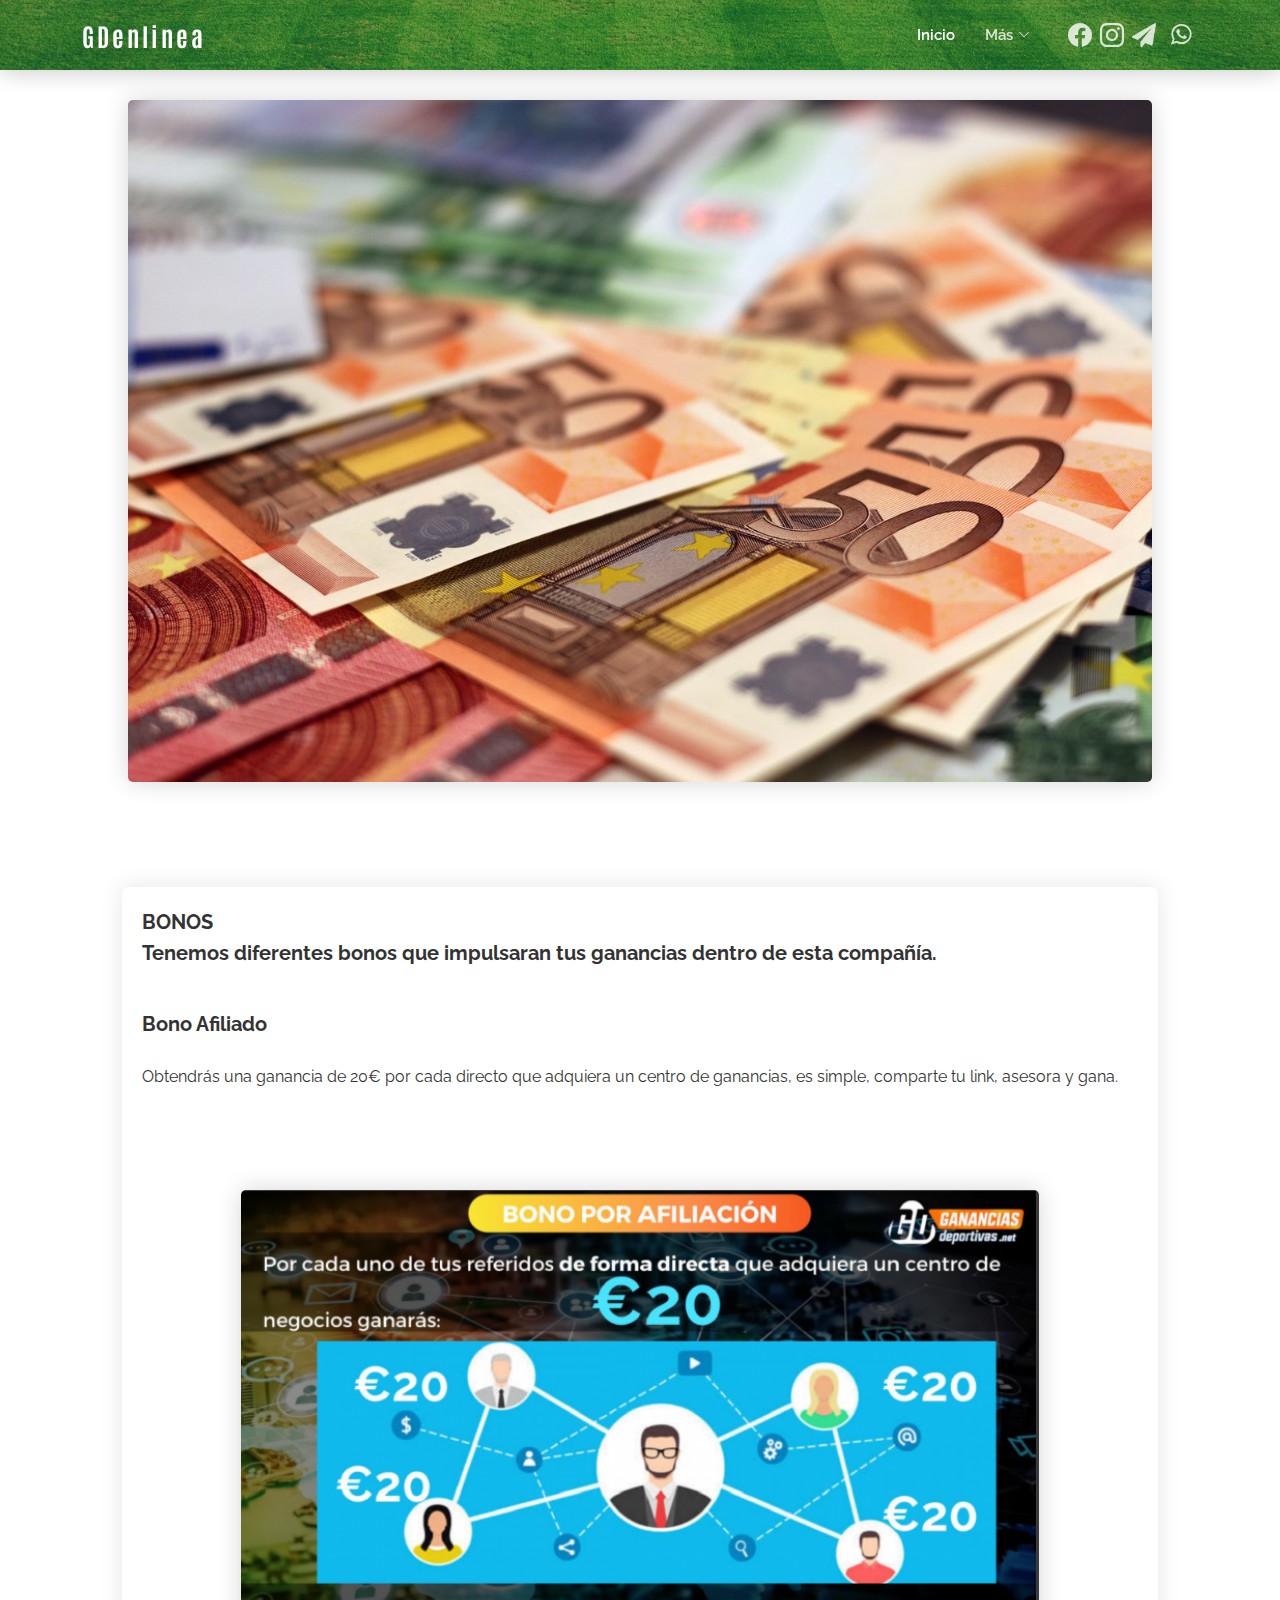
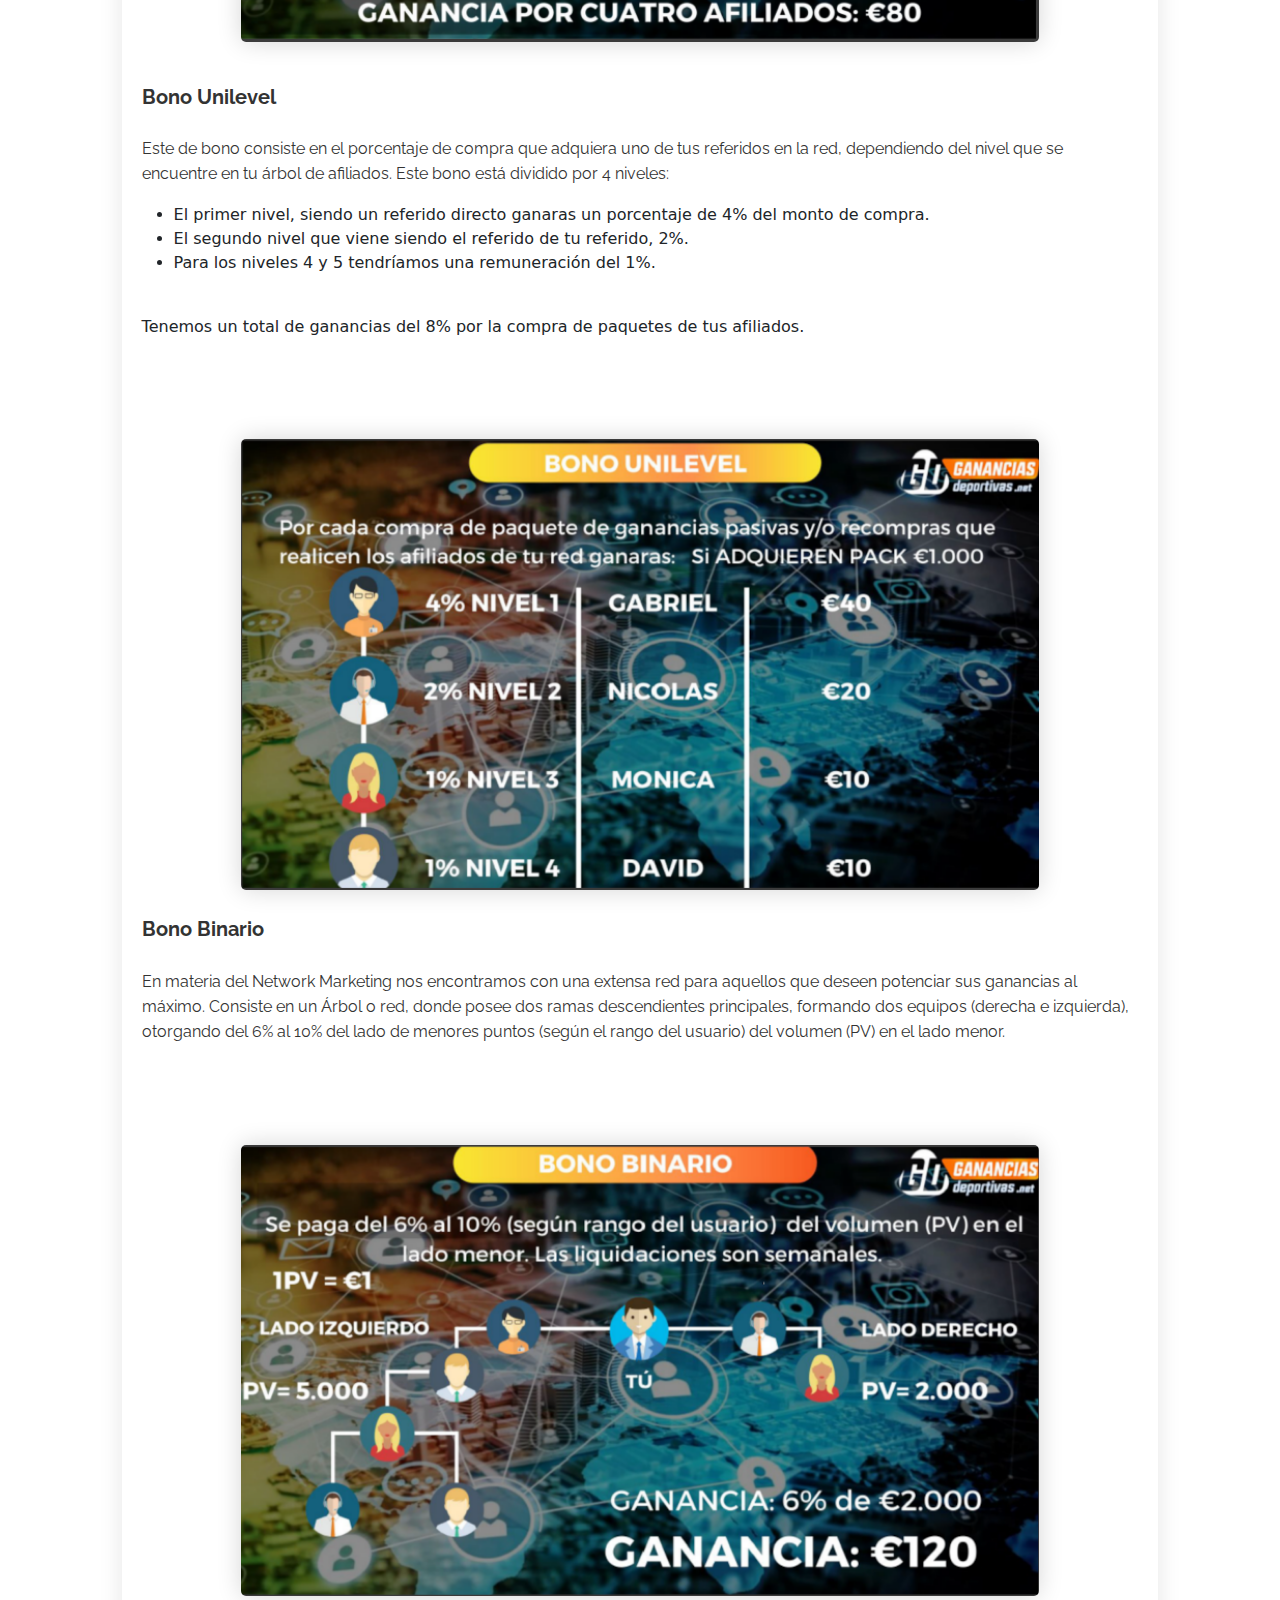
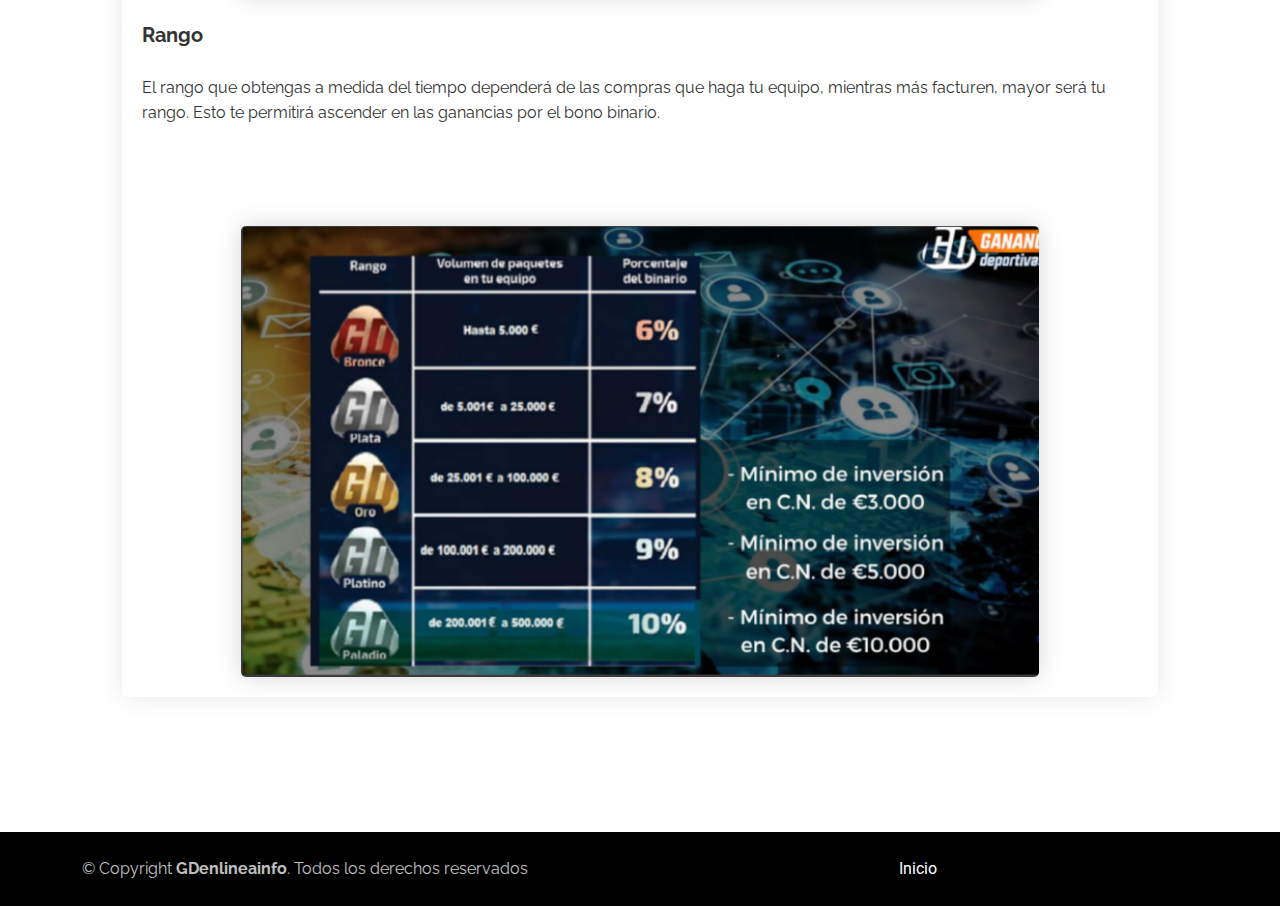
<file: Sala/About-us/index.html>
<!DOCTYPE html>
<html lang="es">

<head>
  <meta charset="utf-8">
  <meta content="width=device-width, initial-scale=1.0" name="viewport">

  <title>Bonos de GDenlinea</title>
  <meta content="" name="description">
  <meta content="" name="keywords">

  <!-- Facebook Opengraph integration: https://developers.facebook.com/docs/sharing/opengraph -->
  <meta property="og:title" content="">
  <meta property="og:image" content="">
  <meta property="og:url" content="">
  <meta property="og:site_name" content="">
  <meta property="og:description" content="">

  <!-- Twitter Cards integration: https://dev.twitter.com/cards/  -->
  <meta name="twitter:card" content="summary">
  <meta name="twitter:site" content="">
  <meta name="twitter:title" content="">
  <meta name="twitter:description" content="">
  <meta name="twitter:image" content="">

  <!-- Favicons -->
  <link href="assets/img/favicon.png" rel="icon">
  <link href="assets/img/apple-touch-icon.png" rel="apple-touch-icon">

  <!-- Google Fonts -->
  <link href="https://fonts.googleapis.com/css?family=Raleway:400,500,700|Roboto:400,900" rel="stylesheet">

  <!-- Vendor CSS Files -->
  <link href="assets/vendor/bootstrap/css/bootstrap.min.css" rel="stylesheet">
  <link href="assets/vendor/bootstrap-icons/bootstrap-icons.css" rel="stylesheet">
  <link href="assets/vendor/glightbox/css/glightbox.min.css" rel="stylesheet">

  <!-- Template Main CSS File -->
  <link href="assets/css/style.css" rel="stylesheet">
  <link rel="stylesheet" href="style/fontello.css">
  <link rel="stylesheet" href="style/fontello2.css">
  <link rel="stylesheet" href="style/fontello3.css">
  <link rel="preconnect" href="https://fonts.gstatic.com">

  <!-- =======================================================
  * Template Name: Bell - v4.1.0
  * Template URL: https://bootstrapmade.com/bell-free-bootstrap-4-template/
  * Author: BootstrapMade.com
  * License: https://bootstrapmade.com/license/
  ======================================================== -->
</head>

<body>


  <!-- ======= Header ======= -->
  <header id="header" class="d-flex align-items-center">
    <div class="container d-flex align-items-center">

      <div id="logo" class="me-auto esconde">
        <h1 class="hola2">GDenlinea</h1>
        <!-- Uncomment below if you prefer to use a text image -->
        <!--<h1><a href="#hero">Bell</a></h1>-->
      </div>

      <nav id="navbar" class="navbar order-last order-lg-0">
        <ul>
          <li><a class="nav-link scrollto active" href="../../index.html">Inicio</a></li>
          <li class="dropdown"><a href="#"><span>Más</span> <i class="bi bi-chevron-down"></i></a>
            <ul>
              <li><a href="../About-us/index.html">Bonos</a></li>
            </ul>
          </li>
        </ul>
        <i class="bi bi-list mobile-nav-toggle"></i>
      </nav><!-- .navbar -->


      <div class="header-social-links d-flex align-items-center">
        <a href="https://www.facebook.com/onay.colome" class="facebook"><i class="bi bi-facebook"></i></a>
        <a href="https://instagram.com/onaycolome?igshid=16itpcpwuxiy3" class="instagram"><i class="bi bi-instagram"></i></a>
        <a href="https://t.me/OnayColome" class="twitter"><i class="bi icon-paper-plane"></i></a>
        <a href="https://api.whatsapp.com/send?phone=19418938143&text=Hi,%20I'm%20Onay%20Colome.%20How%20can%20I%20help%20you?" class="linkedin"><i class="bi icon-whatsapp"></i></i></a>

      </div>
    </div>
  </header><!-- End Header -->

  <main id="main">

    <div class="contenedor-img">
      <img src="assets/img/pexels-pixabay-259249.jpg" alt="">
    </div>
    <!-- ======= About Section ======= -->
    <section class="about" id="about">

      <div class="cards-7 section-gray">
        <div class="contenido-perfil">
            <div class="cards-1">
                <div class="card2 card-blog">
                    <div class="table">
                        <p>
                            <strong class="primero"> BONOS
                              <br>
                              Tenemos diferentes bonos que impulsaran tus ganancias dentro de esta compañía.</strong>
                            <br>

                        </p>
                        <br>
                        <p>
                          <strong class="primero"> Bono Afiliado </strong>
                          <br>
                          <br>
                          Obtendrás una ganancia de 20€ por cada directo que adquiera un centro de ganancias, es simple, comparte tu link, asesora y gana.
                          <br>
                          <div class="contenedor-img">
                            <img src="assets/img/bono1.png" alt="">
                          </div>

                      </p>
                      <br>
                      <p>
                        <strong class="primero">Bono Unilevel</strong>
                        <br>
                        <br>
                        Este de bono consiste en el porcentaje de compra que adquiera uno de tus referidos en la red, dependiendo del nivel que se encuentre en tu árbol de afiliados. Este bono está dividido por 4 niveles:
                        <br>
                        <ul>
                          <li>El primer nivel, siendo un referido directo ganaras un porcentaje de 4% del monto de compra.</li>
                          <li>El segundo nivel que viene siendo el referido de tu referido, 2%.</li>
                          <li>Para los niveles 4 y 5 tendríamos una remuneración del 1%.</li>
                        </ul>
                        <br>
                        Tenemos un total de ganancias del 8% por la compra de paquetes de tus afiliados.
                    </p>
                    <div class="contenedor-img">
                      <img src="assets/img/bono2.png" alt="">
                    </div>
                    <br>
                    <p>
                      <strong class="primero">Bono Binario</strong>
                      <br>
                      <br>
                      En materia del Network Marketing nos encontramos con una extensa red para aquellos que deseen potenciar sus ganancias al máximo. Consiste en un Árbol o red, donde posee dos ramas descendientes principales, formando dos equipos (derecha e izquierda), otorgando del  6% al 10% del lado de menores puntos (según el rango del usuario) del volumen (PV) en el lado menor.
                      <br>
                    </p>
                    <div class="contenedor-img">
                      <img src="assets/img/bono3.png" alt="">
                    </div>
                    <br>
                    <p>
                      <strong class="primero">Rango</strong>
                      <br>
                      <br>
                      El rango que obtengas a medida del tiempo dependerá de las compras que haga tu equipo, mientras más facturen, mayor será tu rango. Esto te permitirá ascender en las ganancias por el bono binario.
                      <br>
                    </p>
                    <div class="contenedor-img">
                      <img src="assets/img/bono4.png" alt="">
                    </div>
                    </div>
                </div>
            </div>
        </div>
    </div>

    </section><!-- End About Section -->


  </main>
  <!-- ======= Footer ======= -->
  <footer class="site-footer">
    <div class="bottom">
      <div class="container">
        <div class="row">

          <div class="col-lg-6 col-xs-12 text-lg-start text-center">
            <p class="copyright-text">
              &copy; Copyright <strong>GDenlineainfo</strong>. Todos los derechos reservados
            </p>
            <div class="">
              <!--
              All the links in the footer should remain intact.
              You can delete the links only if you purchased the pro version.
              Licensing information: https://bootstrapmade.com/license/
              Purchase the pro version with working PHP/AJAX contact form: https://bootstrapmade.com/buy/?theme=Bell
            -->
            </div>
          </div>

          <div class="col-lg-6 col-xs-12 text-lg-right text-center">
            <ul class="list-inline">
              <li class="list-inline-item">
                <a href="../../index.html">Inicio</a>
              </li>


            </ul>
          </div>

        </div>
      </div>
    </div>
  </footer><!-- End Footer -->

  <a href="#" class="back-to-top d-flex align-items-center justify-content-center"><i class="bi bi-arrow-up-short"></i></a>

  <!-- Vendor JS Files -->
  <script src="assets/vendor/bootstrap/js/bootstrap.bundle.min.js"></script>
  <script src="assets/vendor/glightbox/js/glightbox.min.js"></script>
  <script src="assets/vendor/php-email-form/validate.js"></script>
  <script src="assets/vendor/purecounter/purecounter.js"></script>

  <!-- Template Main JS File -->
  <script src="assets/js/main.js"></script>

</body>

</html>
</file>
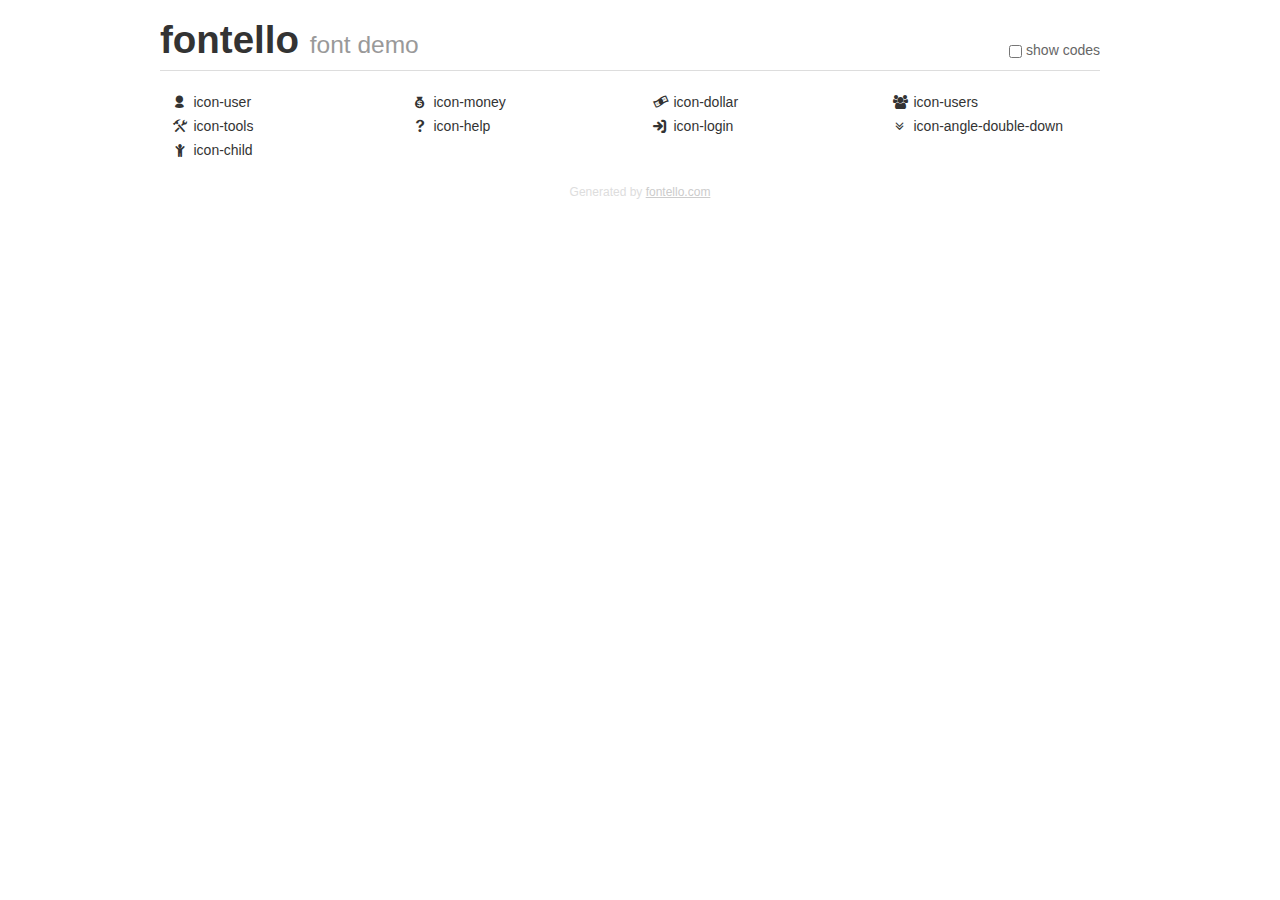
<file: fontello-63e56ad1/demo.html>
<!DOCTYPE html>
<html>
  <head><!--[if lt IE 9]><script language="javascript" type="text/javascript" src="//html5shim.googlecode.com/svn/trunk/html5.js"></script><![endif]-->
    <meta charset="UTF-8"><style>/*
 * Bootstrap v2.2.1
 *
 * Copyright 2012 Twitter, Inc
 * Licensed under the Apache License v2.0
 * http://www.apache.org/licenses/LICENSE-2.0
 *
 * Designed and built with all the love in the world @twitter by @mdo and @fat.
 */
.clearfix {
  *zoom: 1;
}
.clearfix:before,
.clearfix:after {
  display: table;
  content: "";
  line-height: 0;
}
.clearfix:after {
  clear: both;
}
html {
  font-size: 100%;
  -webkit-text-size-adjust: 100%;
  -ms-text-size-adjust: 100%;
}
a:focus {
  outline: thin dotted #333;
  outline: 5px auto -webkit-focus-ring-color;
  outline-offset: -2px;
}
a:hover,
a:active {
  outline: 0;
}
button,
input,
select,
textarea {
  margin: 0;
  font-size: 100%;
  vertical-align: middle;
}
button,
input {
  *overflow: visible;
  line-height: normal;
}
button::-moz-focus-inner,
input::-moz-focus-inner {
  padding: 0;
  border: 0;
}
body {
  margin: 0;
  font-family: "Helvetica Neue", Helvetica, Arial, sans-serif;
  font-size: 14px;
  line-height: 20px;
  color: #333;
  background-color: #fff;
}
a {
  color: #08c;
  text-decoration: none;
}
a:hover {
  color: #005580;
  text-decoration: underline;
}
.row {
  margin-left: -20px;
  *zoom: 1;
}
.row:before,
.row:after {
  display: table;
  content: "";
  line-height: 0;
}
.row:after {
  clear: both;
}
[class*="span"] {
  float: left;
  min-height: 1px;
  margin-left: 20px;
}
.container,
.navbar-static-top .container,
.navbar-fixed-top .container,
.navbar-fixed-bottom .container {
  width: 940px;
}
.span12 {
  width: 940px;
}
.span11 {
  width: 860px;
}
.span10 {
  width: 780px;
}
.span9 {
  width: 700px;
}
.span8 {
  width: 620px;
}
.span7 {
  width: 540px;
}
.span6 {
  width: 460px;
}
.span5 {
  width: 380px;
}
.span4 {
  width: 300px;
}
.span3 {
  width: 220px;
}
.span2 {
  width: 140px;
}
.span1 {
  width: 60px;
}
[class*="span"].pull-right,
.row-fluid [class*="span"].pull-right {
  float: right;
}
.container {
  margin-right: auto;
  margin-left: auto;
  *zoom: 1;
}
.container:before,
.container:after {
  display: table;
  content: "";
  line-height: 0;
}
.container:after {
  clear: both;
}
p {
  margin: 0 0 10px;
}
.lead {
  margin-bottom: 20px;
  font-size: 21px;
  font-weight: 200;
  line-height: 30px;
}
small {
  font-size: 85%;
}
h1 {
  margin: 10px 0;
  font-family: inherit;
  font-weight: bold;
  line-height: 20px;
  color: inherit;
  text-rendering: optimizelegibility;
}
h1 small {
  font-weight: normal;
  line-height: 1;
  color: #999;
}
h1 {
  line-height: 40px;
}
h1 {
  font-size: 38.5px;
}
h1 small {
  font-size: 24.5px;
}
body {
  margin-top: 90px;
}
.header {
  position: fixed;
  top: 0;
  left: 50%;
  margin-left: -480px;
  background-color: #fff;
  border-bottom: 1px solid #ddd;
  padding-top: 10px;
  z-index: 10;
}
.footer {
  color: #ddd;
  font-size: 12px;
  text-align: center;
  margin-top: 20px;
}
.footer a {
  color: #ccc;
  text-decoration: underline;
}
.the-icons {
  font-size: 14px;
  line-height: 24px;
}
.switch {
  position: absolute;
  right: 0;
  bottom: 10px;
  color: #666;
}
.switch input {
  margin-right: 0.3em;
}
.codesOn .i-name {
  display: none;
}
.codesOn .i-code {
  display: inline;
}
.i-code {
  display: none;
}
@font-face {
      font-family: 'fontello';
      src: url('./font/fontello.eot?6312039');
      src: url('./font/fontello.eot?6312039#iefix') format('embedded-opentype'),
           url('./font/fontello.woff?6312039') format('woff'),
           url('./font/fontello.ttf?6312039') format('truetype'),
           url('./font/fontello.svg?6312039#fontello') format('svg');
      font-weight: normal;
      font-style: normal;
    }
     
     
    .demo-icon
    {
      font-family: "fontello";
      font-style: normal;
      font-weight: normal;
      speak: never;
     
      display: inline-block;
      text-decoration: inherit;
      width: 1em;
      margin-right: .2em;
      text-align: center;
      /* opacity: .8; */
     
      /* For safety - reset parent styles, that can break glyph codes*/
      font-variant: normal;
      text-transform: none;
     
      /* fix buttons height, for twitter bootstrap */
      line-height: 1em;
     
      /* Animation center compensation - margins should be symmetric */
      /* remove if not needed */
      margin-left: .2em;
     
      /* You can be more comfortable with increased icons size */
      /* font-size: 120%; */
     
      /* Font smoothing. That was taken from TWBS */
      -webkit-font-smoothing: antialiased;
      -moz-osx-font-smoothing: grayscale;
     
      /* Uncomment for 3D effect */
      /* text-shadow: 1px 1px 1px rgba(127, 127, 127, 0.3); */
    }
     </style>
    <link rel="stylesheet" href="css/animation.css"><!--[if IE 7]><link rel="stylesheet" href="css/" + font.fontname + "-ie7.css"><![endif]-->
    <script>
      function toggleCodes(on) {
        var obj = document.getElementById('icons');
      
        if (on) {
          obj.className += ' codesOn';
        } else {
          obj.className = obj.className.replace(' codesOn', '');
        }
      }
      
    </script>
  </head>
  <body>
    <div class="container header">
      <h1>fontello <small>font demo</small></h1>
      <label class="switch">
        <input type="checkbox" onclick="toggleCodes(this.checked)">show codes
      </label>
    </div>
    <div class="container" id="icons">
      <div class="row">
        <div class="the-icons span3" title="Code: 0xe800"><i class="demo-icon icon-user">&#xe800;</i> <span class="i-name">icon-user</span><span class="i-code">0xe800</span></div>
        <div class="the-icons span3" title="Code: 0xe801"><i class="demo-icon icon-money">&#xe801;</i> <span class="i-name">icon-money</span><span class="i-code">0xe801</span></div>
        <div class="the-icons span3" title="Code: 0xe802"><i class="demo-icon icon-dollar">&#xe802;</i> <span class="i-name">icon-dollar</span><span class="i-code">0xe802</span></div>
        <div class="the-icons span3" title="Code: 0xe803"><i class="demo-icon icon-users">&#xe803;</i> <span class="i-name">icon-users</span><span class="i-code">0xe803</span></div>
      </div>
      <div class="row">
        <div class="the-icons span3" title="Code: 0xe804"><i class="demo-icon icon-tools">&#xe804;</i> <span class="i-name">icon-tools</span><span class="i-code">0xe804</span></div>
        <div class="the-icons span3" title="Code: 0xe805"><i class="demo-icon icon-help">&#xe805;</i> <span class="i-name">icon-help</span><span class="i-code">0xe805</span></div>
        <div class="the-icons span3" title="Code: 0xf02c"><i class="demo-icon icon-login">&#xf02c;</i> <span class="i-name">icon-login</span><span class="i-code">0xf02c</span></div>
        <div class="the-icons span3" title="Code: 0xf103"><i class="demo-icon icon-angle-double-down">&#xf103;</i> <span class="i-name">icon-angle-double-down</span><span class="i-code">0xf103</span></div>
      </div>
      <div class="row">
        <div class="the-icons span3" title="Code: 0xf1ae"><i class="demo-icon icon-child">&#xf1ae;</i> <span class="i-name">icon-child</span><span class="i-code">0xf1ae</span></div>
      </div>
    </div>
    <div class="container footer">Generated by <a href="https://fontello.com">fontello.com</a></div>
  </body>
</html>
</file>
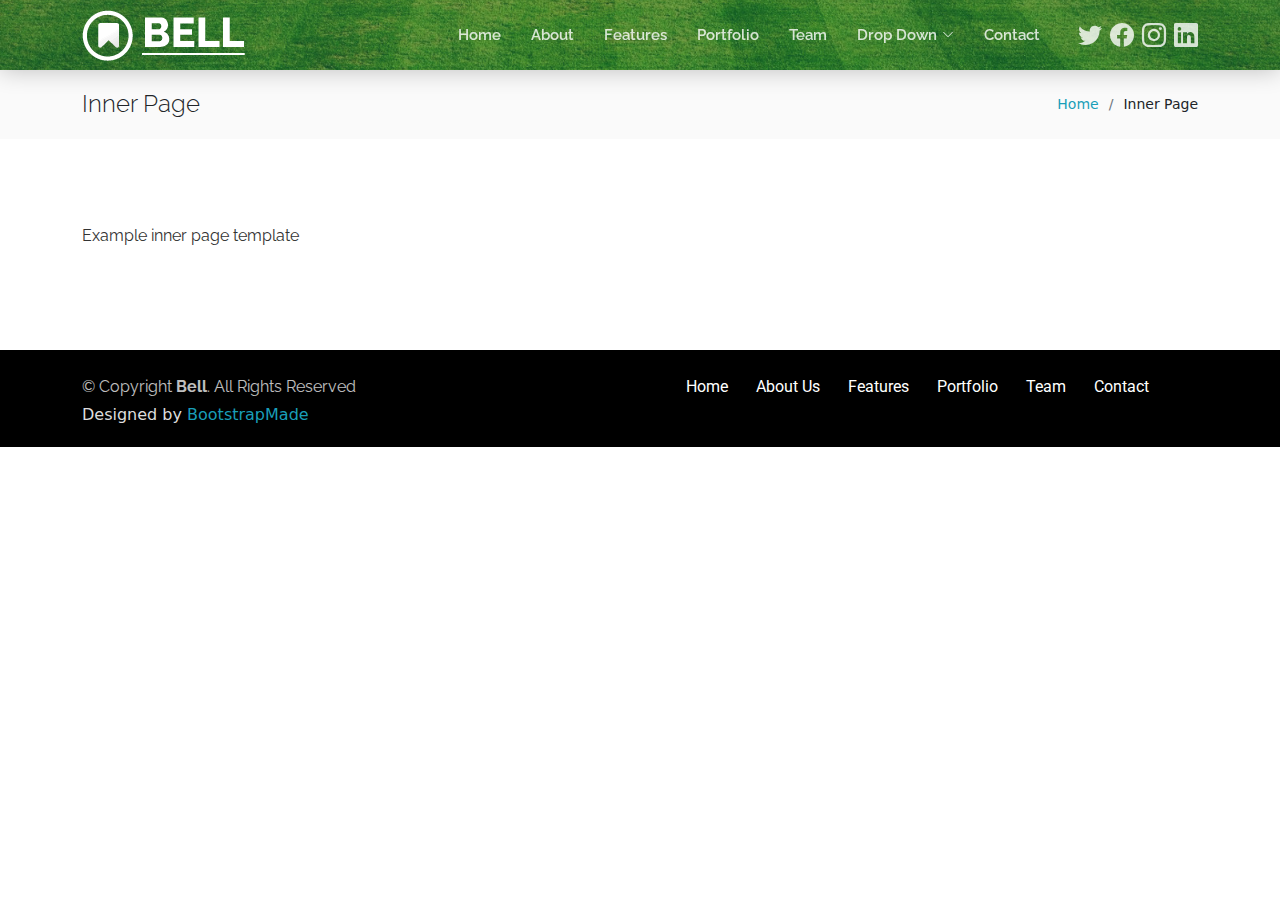
<file: Sala/About-us/inner-page.html>
<!DOCTYPE html>
<html lang="en">

<head>
  <meta charset="utf-8">
  <meta content="width=device-width, initial-scale=1.0" name="viewport">

  <title>Inner Page - Bell Bootstrap Template</title>
  <meta content="" name="description">
  <meta content="" name="keywords">

  <!-- Facebook Opengraph integration: https://developers.facebook.com/docs/sharing/opengraph -->
  <meta property="og:title" content="">
  <meta property="og:image" content="">
  <meta property="og:url" content="">
  <meta property="og:site_name" content="">
  <meta property="og:description" content="">

  <!-- Twitter Cards integration: https://dev.twitter.com/cards/  -->
  <meta name="twitter:card" content="summary">
  <meta name="twitter:site" content="">
  <meta name="twitter:title" content="">
  <meta name="twitter:description" content="">
  <meta name="twitter:image" content="">

  <!-- Favicons -->
  <link href="assets/img/favicon.png" rel="icon">
  <link href="assets/img/apple-touch-icon.png" rel="apple-touch-icon">

  <!-- Google Fonts -->
  <link href="https://fonts.googleapis.com/css?family=Raleway:400,500,700|Roboto:400,900" rel="stylesheet">

  <!-- Vendor CSS Files -->
  <link href="assets/vendor/bootstrap/css/bootstrap.min.css" rel="stylesheet">
  <link href="assets/vendor/bootstrap-icons/bootstrap-icons.css" rel="stylesheet">
  <link href="assets/vendor/glightbox/css/glightbox.min.css" rel="stylesheet">

  <!-- Template Main CSS File -->
  <link href="assets/css/style.css" rel="stylesheet">

  <!-- =======================================================
  * Template Name: Bell - v4.1.0
  * Template URL: https://bootstrapmade.com/bell-free-bootstrap-4-template/
  * Author: BootstrapMade.com
  * License: https://bootstrapmade.com/license/
  ======================================================== -->
</head>

<body>

  <!-- ======= Header ======= -->
  <header id="header" class="d-flex align-items-center">
    <div class="container d-flex align-items-center">

      <div id="logo" class="me-auto">
        <a href="index.html"><img src="assets/img/logo-nav.png" alt=""></a>
        <!-- Uncomment below if you prefer to use a text image -->
        <!--<h1><a href="#hero">Bell</a></h1>-->
      </div>

      <nav id="navbar" class="navbar order-last order-lg-0">
        <ul>
          <li><a class="nav-link scrollto " href="#hero">Home</a></li>
          <li><a class="nav-link scrollto" href="#about">About</a></li>
          <li><a class="nav-link scrollto" href="#features">Features</a></li>
          <li><a class="nav-link scrollto " href="#portfolio">Portfolio</a></li>
          <li><a class="nav-link scrollto" href="#team">Team</a></li>
          <li class="dropdown"><a href="#"><span>Drop Down</span> <i class="bi bi-chevron-down"></i></a>
            <ul>
              <li><a href="#">Drop Down 1</a></li>
              <li class="dropdown"><a href="#"><span>Deep Drop Down</span> <i class="bi bi-chevron-right"></i></a>
                <ul>
                  <li><a href="#">Deep Drop Down 1</a></li>
                  <li><a href="#">Deep Drop Down 2</a></li>
                  <li><a href="#">Deep Drop Down 3</a></li>
                  <li><a href="#">Deep Drop Down 4</a></li>
                  <li><a href="#">Deep Drop Down 5</a></li>
                </ul>
              </li>
              <li><a href="#">Drop Down 2</a></li>
              <li><a href="#">Drop Down 3</a></li>
              <li><a href="#">Drop Down 4</a></li>
            </ul>
          </li>
          <li><a class="nav-link scrollto" href="#contact">Contact</a></li>
        </ul>
        <i class="bi bi-list mobile-nav-toggle"></i>
      </nav><!-- .navbar -->

      <div class="header-social-links d-flex align-items-center">
        <a href="#" class="twitter"><i class="bi bi-twitter"></i></a>
        <a href="#" class="facebook"><i class="bi bi-facebook"></i></a>
        <a href="#" class="instagram"><i class="bi bi-instagram"></i></a>
        <a href="#" class="linkedin"><i class="bi bi-linkedin"></i></i></a>
      </div>
    </div>
  </header><!-- End Header -->

  <main id="main">

    <!-- ======= Breadcrumbs Section ======= -->
    <section class="breadcrumbs">
      <div class="container">

        <div class="d-flex justify-content-between align-items-center">
          <h2>Inner Page</h2>
          <ol>
            <li><a href="index.html">Home</a></li>
            <li>Inner Page</li>
          </ol>
        </div>

      </div>
    </section><!-- End Breadcrumbs Section -->

    <section class="inner-page">
      <div class="container">
        <p>
          Example inner page template
        </p>
      </div>
    </section>

  </main><!-- End #main -->

  <!-- ======= Footer ======= -->
  <footer class="site-footer">
    <div class="bottom">
      <div class="container">
        <div class="row">

          <div class="col-lg-6 col-xs-12 text-lg-start text-center">
            <p class="copyright-text">
              &copy; Copyright <strong>Bell</strong>. All Rights Reserved
            </p>
            <div class="credits">
              <!--
              All the links in the footer should remain intact.
              You can delete the links only if you purchased the pro version.
              Licensing information: https://bootstrapmade.com/license/
              Purchase the pro version with working PHP/AJAX contact form: https://bootstrapmade.com/buy/?theme=Bell
            -->
              Designed by <a href="https://bootstrapmade.com/">BootstrapMade</a>
            </div>
          </div>

          <div class="col-lg-6 col-xs-12 text-lg-right text-center">
            <ul class="list-inline">
              <li class="list-inline-item">
                <a href="index.html">Home</a>
              </li>

              <li class="list-inline-item">
                <a href="#about">About Us</a>
              </li>

              <li class="list-inline-item">
                <a href="#features">Features</a>
              </li>

              <li class="list-inline-item">
                <a href="#portfolio">Portfolio</a>
              </li>

              <li class="list-inline-item">
                <a href="#team">Team</a>
              </li>

              <li class="list-inline-item">
                <a href="#contact">Contact</a>
              </li>
            </ul>
          </div>

        </div>
      </div>
    </div>
  </footer><!-- End Footer -->

  <a href="#" class="back-to-top d-flex align-items-center justify-content-center"><i class="bi bi-arrow-up-short"></i></a>

  <!-- Vendor JS Files -->
  <script src="assets/vendor/bootstrap/js/bootstrap.bundle.min.js"></script>
  <script src="assets/vendor/glightbox/js/glightbox.min.js"></script>
  <script src="assets/vendor/php-email-form/validate.js"></script>
  <script src="assets/vendor/purecounter/purecounter.js"></script>

  <!-- Template Main JS File -->
  <script src="assets/js/main.js"></script>

</body>

</html>
</file>
<file: style/fontello.css>
@font-face {
  font-family: 'fontello';
  src: url('../font/fontello.eot?52888854');
  src: url('../font/fontello.eot?52888854#iefix') format('embedded-opentype'),
       url('../font/fontello.woff2?52888854') format('woff2'),
       url('../font/fontello.woff?52888854') format('woff'),
       url('../font/fontello.ttf?52888854') format('truetype'),
       url('../font/fontello.svg?52888854#fontello') format('svg');
  font-weight: normal;
  font-style: normal;
}
/* Chrome hack: SVG is rendered more smooth in Windozze. 100% magic, uncomment if you need it. */
/* Note, that will break hinting! In other OS-es font will be not as sharp as it could be */
/*
@media screen and (-webkit-min-device-pixel-ratio:0) {
  @font-face {
    font-family: 'fontello';
    src: url('../font/fontello.svg?52888854#fontello') format('svg');
  }
}
*/
 
 [class^="icon-"]:before, [class*=" icon-"]:before {
  font-family: "fontello";
  font-style: normal;
  font-weight: normal;
 
 
  display: inline-block;
  text-decoration: inherit;
  width: 1em;
 
  text-align: center;
  /* opacity: .8; */
 
  /* For safety - reset parent styles, that can break glyph codes*/
  font-variant: normal;
  text-transform: none;
 
  /* fix buttons height, for twitter bootstrap */
  line-height: 1em;
 
  /* Animation center compensation - margins should be symmetric */
  /* remove if not needed */

 
  /* you can be more comfortable with increased icons size */
  /* font-size: 120%; */
 
  /* Font smoothing. That was taken from TWBS */
  -webkit-font-smoothing: antialiased;
  -moz-osx-font-smoothing: grayscale;
 
  /* Uncomment for 3D effect */
  /* text-shadow: 1px 1px 1px rgba(127, 127, 127, 0.3); */
}
 
.icon-twitter:before { content: '\f099'; } /* '' */
.icon-facebook:before { content: '\f09a'; } /* '' */
.icon-youtube-play:before { content: '\f16a'; } /* '' */
.icon-instagram:before { content: '\f16d'; } /* '' */
</file>
<file: style/fontello2.css>
@font-face {
  font-family: 'fontello';
  src: url('../font/font2/fontello.eot?53498710');
  src: url('../font/font2/fontello.eot?53498710#iefix') format('embedded-opentype'),
       url('../font/font2/fontello.woff2?53498710') format('woff2'),
       url('../font/font2/fontello.woff?53498710') format('woff'),
       url('../font/font2/fontello.ttf?53498710') format('truetype'),
       url('../font/font2/fontello.svg?53498710#fontello') format('svg');
  font-weight: normal;
  font-style: normal;
}
/* Chrome hack: SVG is rendered more smooth in Windozze. 100% magic, uncomment if you need it. */
/* Note, that will break hinting! In other OS-es font will be not as sharp as it could be */
/*
@media screen and (-webkit-min-device-pixel-ratio:0) {
  @font-face {
    font-family: 'fontello';
    src: url('../font/fontello.svg?53498710#fontello') format('svg');
  }
}
*/
 
 [class^="icon-"]:before, [class*=" icon-"]:before {
  font-family: "fontello";
  font-style: normal;
  font-weight: normal;
  speak: never;
 
  display: inline-block;
  text-decoration: inherit;
  width: 1em;
  text-align: center;
  /* opacity: .8; */
 
  /* For safety - reset parent styles, that can break glyph codes*/
  font-variant: normal;
  text-transform: none;
 
  /* fix buttons height, for twitter bootstrap */
  line-height: 1em;
 
  /* Animation center compensation - margins should be symmetric */
  /* remove if not needed */
 
  /* you can be more comfortable with increased icons size */
  /* font-size: 120%; */
 
  /* Font smoothing. That was taken from TWBS */
  -webkit-font-smoothing: antialiased;
  -moz-osx-font-smoothing: grayscale;
 
  /* Uncomment for 3D effect */
  /* text-shadow: 1px 1px 1px rgba(127, 127, 127, 0.3); */
}
 
.icon-user:before { content: '\e800'; } /* '' */
.icon-money:before { content: '\e801'; } /* '' */
.icon-dollar:before { content: '\e802'; } /* '' */
.icon-users:before { content: '\e803'; } /* '' */
.icon-tools:before { content: '\e804'; } /* '' */
.icon-help:before { content: '\e805'; } /* '' */
.icon-box:before { content: '\e806'; } /* '' */
.icon-login:before { content: '\f02c'; } /* '' */
.icon-angle-double-down:before { content: '\f103'; } /* '' */
.icon-child:before { content: '\f1ae'; } /* '' */
</file>
<file: style/fontello3.css>
@font-face {
  font-family: 'fontello';
  src: url('../font/font3/fontello.eot?46358946');
  src: url('../font/font3/fontello.eot?46358946#iefix') format('embedded-opentype'),
       url('../font/font3/fontello.woff2?46358946') format('woff2'),
       url('../font/font3/fontello.woff?46358946') format('woff'),
       url('../font/font3/fontello.ttf?46358946') format('truetype'),
       url('../font/font3/fontello.svg?46358946#fontello') format('svg');
  font-weight: normal;
  font-style: normal;
}
/* Chrome hack: SVG is rendered more smooth in Windozze. 100% magic, uncomment if you need it. */
/* Note, that will break hinting! In other OS-es font will be not as sharp as it could be */
/*
@media screen and (-webkit-min-device-pixel-ratio:0) {
  @font-face {
    font-family: 'fontello';
    src: url('../font/fontello.svg?46358946#fontello') format('svg');
  }
}
*/
 
 [class^="icon-"]:before, [class*=" icon-"]:before {
  font-family: "fontello";
  font-style: normal;
  font-weight: normal;
  speak: never;
 
  display: inline-block;
  text-decoration: inherit;
  width: 1em;
  margin-right: .2em;
  text-align: center;
  /* opacity: .8; */
 
  /* For safety - reset parent styles, that can break glyph codes*/
  font-variant: normal;
  text-transform: none;
 
  /* fix buttons height, for twitter bootstrap */
  line-height: 1em;
 
  /* Animation center compensation - margins should be symmetric */
  /* remove if not needed */
 
  /* you can be more comfortable with increased icons size */
  /* font-size: 120%; */
 
  /* Font smoothing. That was taken from TWBS */
  -webkit-font-smoothing: antialiased;
  -moz-osx-font-smoothing: grayscale;
 
  /* Uncomment for 3D effect */
  /* text-shadow: 1px 1px 1px rgba(127, 127, 127, 0.3); */
}
 
.icon-signal:before { content: '\e800'; } /* '' */
.icon-ok:before { content: '\e801'; } /* '' */
.icon-home:before { content: '\e802'; } /* '' */
.icon-chart-line:before { content: '\e803'; } /* '' */
.icon-chart-area:before { content: '\e804'; } /* '' */
.icon-right-thin:before { content: '\e805'; } /* '' */
.icon-right-open:before { content: '\e806'; } /* '' */
.icon-ok-1:before { content: '\e807'; } /* '' */
.icon-lock-open-alt:before { content: '\f075'; } /* '' */
.icon-dollar:before { content: '\f155'; } /* '' */
.icon-paper-plane:before { content: '\f1d8'; } /* '' */
.icon-whatsapp:before { content: '\f232'; } /* '' */
.icon-telegram:before { content: '\f2c6'; } /* '' */
</file>
<file: Sala/About-us/style/fontello.css>
@font-face {
  font-family: 'fontello';
  src: url('../font/fontello.eot?52888854');
  src: url('../font/fontello.eot?52888854#iefix') format('embedded-opentype'),
       url('../font/fontello.woff2?52888854') format('woff2'),
       url('../font/fontello.woff?52888854') format('woff'),
       url('../font/fontello.ttf?52888854') format('truetype'),
       url('../font/fontello.svg?52888854#fontello') format('svg');
  font-weight: normal;
  font-style: normal;
}
/* Chrome hack: SVG is rendered more smooth in Windozze. 100% magic, uncomment if you need it. */
/* Note, that will break hinting! In other OS-es font will be not as sharp as it could be */
/*
@media screen and (-webkit-min-device-pixel-ratio:0) {
  @font-face {
    font-family: 'fontello';
    src: url('../font/fontello.svg?52888854#fontello') format('svg');
  }
}
*/
 
 [class^="icon-"]:before, [class*=" icon-"]:before {
  font-family: "fontello";
  font-style: normal;
  font-weight: normal;
 
 
  display: inline-block;
  text-decoration: inherit;
  width: 1em;
 
  text-align: center;
  /* opacity: .8; */
 
  /* For safety - reset parent styles, that can break glyph codes*/
  font-variant: normal;
  text-transform: none;
 
  /* fix buttons height, for twitter bootstrap */
  line-height: 1em;
 
  /* Animation center compensation - margins should be symmetric */
  /* remove if not needed */

 
  /* you can be more comfortable with increased icons size */
  /* font-size: 120%; */
 
  /* Font smoothing. That was taken from TWBS */
  -webkit-font-smoothing: antialiased;
  -moz-osx-font-smoothing: grayscale;
 
  /* Uncomment for 3D effect */
  /* text-shadow: 1px 1px 1px rgba(127, 127, 127, 0.3); */
}
 
.icon-twitter:before { content: '\f099'; } /* '' */
.icon-facebook:before { content: '\f09a'; } /* '' */
.icon-youtube-play:before { content: '\f16a'; } /* '' */
.icon-instagram:before { content: '\f16d'; } /* '' */
</file>
<file: Sala/About-us/style/fontello2.css>
@font-face {
  font-family: 'fontello';
  src: url('../font/font2/fontello.eot?53498710');
  src: url('../font/font2/fontello.eot?53498710#iefix') format('embedded-opentype'),
       url('../font/font2/fontello.woff2?53498710') format('woff2'),
       url('../font/font2/fontello.woff?53498710') format('woff'),
       url('../font/font2/fontello.ttf?53498710') format('truetype'),
       url('../font/font2/fontello.svg?53498710#fontello') format('svg');
  font-weight: normal;
  font-style: normal;
}
/* Chrome hack: SVG is rendered more smooth in Windozze. 100% magic, uncomment if you need it. */
/* Note, that will break hinting! In other OS-es font will be not as sharp as it could be */
/*
@media screen and (-webkit-min-device-pixel-ratio:0) {
  @font-face {
    font-family: 'fontello';
    src: url('../font/fontello.svg?53498710#fontello') format('svg');
  }
}
*/
 
 [class^="icon-"]:before, [class*=" icon-"]:before {
  font-family: "fontello";
  font-style: normal;
  font-weight: normal;
  speak: never;
 
  display: inline-block;
  text-decoration: inherit;
  width: 1em;
  text-align: center;
  /* opacity: .8; */
 
  /* For safety - reset parent styles, that can break glyph codes*/
  font-variant: normal;
  text-transform: none;
 
  /* fix buttons height, for twitter bootstrap */
  line-height: 1em;
 
  /* Animation center compensation - margins should be symmetric */
  /* remove if not needed */
 
  /* you can be more comfortable with increased icons size */
  /* font-size: 120%; */
 
  /* Font smoothing. That was taken from TWBS */
  -webkit-font-smoothing: antialiased;
  -moz-osx-font-smoothing: grayscale;
 
  /* Uncomment for 3D effect */
  /* text-shadow: 1px 1px 1px rgba(127, 127, 127, 0.3); */
}
 
.icon-user:before { content: '\e800'; } /* '' */
.icon-money:before { content: '\e801'; } /* '' */
.icon-dollar:before { content: '\e802'; } /* '' */
.icon-users:before { content: '\e803'; } /* '' */
.icon-tools:before { content: '\e804'; } /* '' */
.icon-help:before { content: '\e805'; } /* '' */
.icon-box:before { content: '\e806'; } /* '' */
.icon-login:before { content: '\f02c'; } /* '' */
.icon-angle-double-down:before { content: '\f103'; } /* '' */
.icon-child:before { content: '\f1ae'; } /* '' */
</file>
<file: Sala/About-us/style/fontello3.css>
@font-face {
  font-family: 'fontello';
  src: url('../font/font3/fontello.eot?46358946');
  src: url('../font/font3/fontello.eot?46358946#iefix') format('embedded-opentype'),
       url('../font/font3/fontello.woff2?46358946') format('woff2'),
       url('../font/font3/fontello.woff?46358946') format('woff'),
       url('../font/font3/fontello.ttf?46358946') format('truetype'),
       url('../font/font3/fontello.svg?46358946#fontello') format('svg');
  font-weight: normal;
  font-style: normal;
}
/* Chrome hack: SVG is rendered more smooth in Windozze. 100% magic, uncomment if you need it. */
/* Note, that will break hinting! In other OS-es font will be not as sharp as it could be */
/*
@media screen and (-webkit-min-device-pixel-ratio:0) {
  @font-face {
    font-family: 'fontello';
    src: url('../font/fontello.svg?46358946#fontello') format('svg');
  }
}
*/
 
 [class^="icon-"]:before, [class*=" icon-"]:before {
  font-family: "fontello";
  font-style: normal;
  font-weight: normal;
  speak: never;
 
  display: inline-block;
  text-decoration: inherit;
  width: 1em;
  margin-right: .2em;
  text-align: center;
  /* opacity: .8; */
 
  /* For safety - reset parent styles, that can break glyph codes*/
  font-variant: normal;
  text-transform: none;
 
  /* fix buttons height, for twitter bootstrap */
  line-height: 1em;
 
  /* Animation center compensation - margins should be symmetric */
  /* remove if not needed */
 
  /* you can be more comfortable with increased icons size */
  /* font-size: 120%; */
 
  /* Font smoothing. That was taken from TWBS */
  -webkit-font-smoothing: antialiased;
  -moz-osx-font-smoothing: grayscale;
 
  /* Uncomment for 3D effect */
  /* text-shadow: 1px 1px 1px rgba(127, 127, 127, 0.3); */
}
 
.icon-signal:before { content: '\e800'; } /* '' */
.icon-ok:before { content: '\e801'; } /* '' */
.icon-home:before { content: '\e802'; } /* '' */
.icon-chart-line:before { content: '\e803'; } /* '' */
.icon-chart-area:before { content: '\e804'; } /* '' */
.icon-right-thin:before { content: '\e805'; } /* '' */
.icon-right-open:before { content: '\e806'; } /* '' */
.icon-ok-1:before { content: '\e807'; } /* '' */
.icon-lock-open-alt:before { content: '\f075'; } /* '' */
.icon-dollar:before { content: '\f155'; } /* '' */
.icon-paper-plane:before { content: '\f1d8'; } /* '' */
.icon-whatsapp:before { content: '\f232'; } /* '' */
.icon-telegram:before { content: '\f2c6'; } /* '' */
</file>
<file: assets/css/style.css>
/**
* Template Name: Bell - v4.1.0
* Template URL: https://bootstrapmade.com/bell-free-bootstrap-4-template/
* Author: BootstrapMade.com
* License: https://bootstrapmade.com/license/
*/
@import url(profileCards.css);
@import url('https://fonts.googleapis.com/css2?family=Antonio:wght@700&display=swap');
body{
  box-sizing: border-box;
  margin: 0;
  padding: 0;
}

.titulo-principal{
  font-size: 30px;
  font-family: 'Antonio', sans-serif;
}
@media (max-width: 450px) {
  .titulo-principal{
    font-size: 20px;
    font-family: 'Antonio', sans-serif;
  }
}
@media (max-width: 300px) {
  .titulo-principal{
    font-size: 15px;
    font-family: 'Antonio', sans-serif;
  }
}
.hola2{
  color: white;
  font-size: 25px;
  margin-left: 5px;

  font-family: 'Antonio', sans-serif;
}
@media (max-width: 1000px) {
  .hola2{
     font-size: 20px;
  }
}
@media (max-width: 375px) {
  .hola2{
     font-size: 15px;
  }
}
@media (max-width: 300px) {
  .hola2{
     font-size: 10px;
  }
}




.titulo2{
  font-size: 20px;
}
.titulo3{
  font-size: 15px;
}

h1, h2, h3, h4, h5, h6 {
  font-family: "Raleway", Helvetica, Arial, sans-serif;
}

p {
  line-height: 1.55;
  color: #333;
  font-size: 400;
  font-family: "Raleway", Helvetica, Arial, sans-serif;
}

h1 {
  font-size: 62px;
}

h2 {
  font-size: 30px;
  margin-bottom: 65px;
}

h3 {
  font-size: 24px;
}

h4 {
  font-size: 18px;
}

/*--------------------------------------------------------------
# General
--------------------------------------------------------------*/
a {
  transition: 0.5s;
  text-decoration: none;
  color: #199EB8;
}

a:hover {
  color: #23c2e1;
}

/*--------------------------------------------------------------
# Back to top button
--------------------------------------------------------------*/
.back-to-top {
  position: fixed;
  visibility: hidden;
  opacity: 0;
  right: 15px;
  bottom: 15px;
  z-index: 996;
  background: #17552D;
  width: 40px;
  height: 40px;
  border-radius: 50px;
  transition: all 0.4s;
}

.back-to-top i {
  font-size: 28px;
  color: #fff;
  line-height: 0;
}

.back-to-top:hover {
  background: #1ebddc;
  color: #fff;
}

.back-to-top.active {
  visibility: visible;
  opacity: 1;
}

/* ==================================================
  Elements
  ================================================== */
.btn {
  background-color: #199EB8;
  font-family: "Roboto", Helvetica, Arial, sans-serif;
  font-weight: 800;
  color: #fff;
  padding: 15px 45px;
  border-radius: 50px;
}

.btn:hover {
  background-color: #E04F00;
  color: #fff;
}

.btn:focus {
  color: #fff;
}

.btn-ghost {
  border: 3px solid #fff;
  background-color: transparent;
}

.btn-ghost:hover {
  background-color: #fff;
  color: #199EB8;
}



.card {
  position: relative;
  padding: 0;
  border: 0;
  border-radius: 0;
  margin: 0;
  overflow: hidden;
}

a:hover {
  text-decoration: none !important;
}

/*--------------------------------------------------------------
# Header
--------------------------------------------------------------*/
#header {
  background-image:  url("../img/cesped.jpg") ;
  background-position: center;
  background-size: cover;
  height: 70px;
  box-shadow: 0px 0px 25px rgba(0, 0, 0, 0.247);
  /*



  color: #f79a52c4;
  color: #199eb8cb;
  color: #F6DA67;
  color: #f6d967d5;

*/
}

.fixed-top::after{
  content: "";
  display: block;
  width: 100%;
  height: 70px;
  position: absolute;
  bottom: 0;
  left: 0;
}


.d-flex{
  z-index: 10;


}

#header #logo h1 {
  margin: 0;
  line-height: 0;
  font-weight: 700;
}

#header #logo h1 a,
#header #logo h1 a:hover {
  color: #fff;
}

#header #logo img {
  padding: 0;
  margin: 0;
  max-height: 80px;
  max-width: 300px;
  display: block;
  width: 100%;
  height: 100%;
}

.card2{
  background-image: url("../img/pngwing.png");
  background-position: center;
  background-size: cover;
}
.card2 .table{
  width: 80%;
  margin: auto;

}

.card2 .table h1{
  text-align: center;
  font-family: 'Antonio', sans-serif;

}

.about{
  margin: 100px 0px;
}

.scrolled-offset {
  margin-top: 70px;
}
.contenedor{
  width: 50%;
  display: flex;

  margin: auto;
  align-items: center;
  justify-content: center;
  height: auto;
  background-size: cover;
  overflow: hidden;
}
/*

#1878F7


*/


.caracteristicas{
  font-family: 'Antonio', sans-serif;
  font-size: 30px;
}

.contenedor-imagen{
  display: flex;
  margin: auto;
  align-items: center;
  justify-content: center;
  background-size: cover;
  overflow: hidden;

}

.contenedor-imagen img{
  width: 100%;
  height: 100%;
}
.contenedor img{
  width: 70%;
  margin: auto;
  display:block;

  height: 50%;
}
@media (max-width: 768px) {
  .contenedor img{
    width: 100%;
  }
}

/*--------------------------------------------------------------
# Header Social Links
--------------------------------------------------------------*/
.header-social-links {
  margin: 0 0 0 30px;
}

.header-social-links a {
  color: rgb(255, 255, 255);
  padding-left: 8px;
  display: inline-block;
  line-height: 0px;
  transition: 0.3s;
}

.header-social-links a i {
  line-height: 0;
  font-size: 24px;
}

.header-social-links a:hover {
  color: #fff;
}

@media (max-width: 768px) {
  .header-social-links {
    margin: 0 15px 0 0;
  }
}
/*--------------------------------------------------------------
# Header Social Links
--------------------------------------------------------------*/
.bienvenida{
  width: 90%;
  display:flex;
  align-items: center;
  flex-direction: column;

  margin:auto;
}

.center{
  color: white;
  font-weight: 300; 
  font-family: 'Antonio', sans-serif;

}

.bienvenida h1{
  margin-bottom: 10px;

}

.bienvenida h2{
  font-size: 40px;
}
.bienvenida p{
  font-size: 20px;
  font-weight: 300;
}

/*--------------------------------------------------------------
# Navigation Menu
--------------------------------------------------------------*/
/**
* Desktop Navigation
*/



.navbar {
  padding: 0;
}

.navbar ul {
  margin: 0;
  padding: 0;
  display: flex;
  list-style: none;
  align-items: center;
}

.navbar li {
  position: relative;
}

.navbar a {
  display: flex;
  align-items: center;
  justify-content: space-between;
  padding: 10px 0 10px 30px;
  font-family: "Raleway", Helvetica, Arial, sans-serif;
  font-size: 15px;
  font-weight: 600;
  color: rgba(255, 255, 255, 0.8);
  white-space: nowrap;
  transition: 0.3s;
}

.navbar a i {
  font-size: 12px;
  line-height: 0;
  margin-left: 5px;
}

.navbar a:hover, .navbar .active, .navbar li:hover > a {
  color: #fff;
}

.navbar .dropdown ul {
  display: block;
  position: absolute;
  left: 30px;
  top: calc(100% + 30px);
  margin: 0;
  padding: 10px 0;
  z-index: 99;
  opacity: 0;
  visibility: hidden;
  background: #fff;
  box-shadow: 0px 0px 30px rgba(127, 137, 161, 0.25);
  transition: 0.3s;
  border-radius: 4px;
}

.navbar .dropdown ul li {
  min-width: 200px;
}

.navbar .dropdown ul a {
  padding: 10px 20px;
  color: #555;
}

.navbar .dropdown ul a i {
  font-size: 12px;
}

.navbar .dropdown ul a:hover, .navbar .dropdown ul .active:hover, .navbar .dropdown ul li:hover > a {
  color: #199EB8;
}

.navbar .dropdown:hover > ul {
  opacity: 1;
  top: 100%;
  visibility: visible;
}

.navbar .dropdown .dropdown ul {
  top: 0;
  left: calc(100% - 30px);
  visibility: hidden;
}

.navbar .dropdown .dropdown:hover > ul {
  opacity: 1;
  top: 0;
  left: 100%;
  visibility: visible;
}

@media (max-width: 1366px) {
  .navbar .dropdown .dropdown ul {
    left: -90%;
  }
  .navbar .dropdown .dropdown:hover > ul {
    left: -100%;
  }
}

/**
* Mobile Navigation
*/
.mobile-nav-toggle {
  color: #fff;
  font-size: 28px;
  cursor: pointer;
  display: none;
  line-height: 0;
  transition: 0.5s;
}

@media (max-width: 991px) {
  .mobile-nav-toggle {
    display: block;
  }
  .navbar ul {
    display: none;
  }
}

.navbar-mobile {
  position: fixed;
  overflow: hidden;
  top: 0;
  right: 0;
  left: 0;
  bottom: 0;
  background: rgba(34, 34, 34, 0.9);
  transition: 0.3s;
  z-index: 999;
}

.navbar-mobile .mobile-nav-toggle {
  position: absolute;
  top: 15px;
  right: 15px;
}

.navbar-mobile ul {
  display: block;
  position: absolute;
  top: 55px;
  right: 15px;
  bottom: 15px;
  left: 15px;
  padding: 10px 0;
  border-radius: 8px;
  background-color: #fff;
  overflow-y: auto;
  transition: 0.3s;
}

.titulo{
  display: flex;
  align-items: center;
}

.titulo .like{
  text-decoration: none;

     width: 60px;
     height: 60px;
     line-height: 50px;
     text-align: center;
     margin: 0px 10px;

     border-radius: 50%;
     line-height: 60px;

}

.bienvenida .titulo .like{
  text-decoration: none;


     line-height: 50px;
     text-align: center;
     margin: 0px 10px;

     border-radius: 50%;
   

}

.bienvenida .titulo p{
  display: flex;
  margin: auto;
  text-align: left;
  align-items: flex-end ;
}

.bienvenida h1{
  font-family: 'Antonio', sans-serif;
  margin-bottom: 20px;

}

.especial{
  font-size: 25px;
}

.navbar-mobile a {
  padding: 10px 20px;
  font-size: 15px;
  color: #555;
}

.navbar-mobile a:hover, .navbar-mobile .active, .navbar-mobile li:hover > a {
  color: #199EB8;
}

.navbar-mobile .getstarted {
  margin: 15px;
}

.navbar-mobile .dropdown ul {
  position: static;
  display: none;
  margin: 10px 20px;
  padding: 10px 0;
  z-index: 99;
  opacity: 1;
  visibility: visible;
  background: #fff;
  box-shadow: 0px 0px 30px rgba(127, 137, 161, 0.25);
}

.navbar-mobile .dropdown ul li {
  min-width: 200px;
}

.navbar-mobile .dropdown ul a {
  padding: 10px 20px;
}

.navbar-mobile .dropdown ul a i {
  font-size: 12px;
}

.navbar-mobile .dropdown ul a:hover, .navbar-mobile .dropdown ul .active:hover, .navbar-mobile .dropdown ul li:hover > a {
  color: #199EB8;
}

.navbar-mobile .dropdown > .dropdown-active {
  display: block;
}

/*--------------------------------------------------------------
# Hero Section
--------------------------------------------------------------*/
.hero img{
  display: table;
  position: relative;
  background-size: cover;
  background-position: center;
  margin: 0;
 
  color: #fff;
  width: 100%;
  height: 100%;
  
}

.btn-facebook{
  margin-left: 5px;
}


.sesgoabajo {
  z-index: 0;
  position: absolute;
  bottom: 0;
  left: 0;
  border-width: 35vh 0 0 100vw;
  border-style: solid;
  border-color: transparent transparent transparent rgba(0, 174, 255, 0.733);
}


.hero .container {
  position: relative;
  z-index: 1;
  text-align: center;
  display: table-cell;
  vertical-align: middle;
  width: 100%;
}

.hero-brand {
  margin-bottom: 75px;
  display: inline-block;
}

.hero-brand:hover {
  opacity: .75;
}

.tagline {
  font-family: "Raleway", Helvetica, Arial, sans-serif;
  font-size: 26px;
  margin: 45px 0 75px 0;
  color: #fff;
}

/*--------------------------------------------------------------
# Stats
--------------------------------------------------------------*/
.stats-row {
  margin-top: 65px;
}

.stats-col .circle {
  display: inline-block;
  width: 160px;
  height: 160px;
  font-family: "Raleway", Helvetica, Arial, sans-serif;
  font-weight: 500;
  color: #666;
  border: 6px solid #199EB8;
  border-radius: 50%;
  padding: 55px 25px 0 25px;
  position: relative;
}

.stats-col .circle .stats-no {
  color: #fff;
  width: 70px;
  height: 70px;
  line-height: 70px;
  top: -25px;
  right: -15px;
  font-family: "Raleway", Helvetica, Arial, sans-serif;
  font-size: 18px;
  background-color: #E04F00;
  position: absolute;
  border-radius: 50%;
  font-weight: 700;
}

/*--------------------------------------------------------------
# Breadcrumbs
--------------------------------------------------------------*/
.breadcrumbs {
  padding: 20px 0;
  background-color: #fafafa;
  min-height: 40px;
}

.breadcrumbs h2 {
  font-size: 24px;
  font-weight: 300;
  margin: 0;
}

@media (max-width: 992px) {
  .breadcrumbs h2 {
    margin: 0 0 10px 0;
  }
}

.breadcrumbs ol {
  display: flex;
  flex-wrap: wrap;
  list-style: none;
  padding: 0;
  margin: 0;
  font-size: 14px;
}

.breadcrumbs ol li + li {
  padding-left: 10px;
}

.breadcrumbs ol li + li::before {
  display: inline-block;
  padding-right: 10px;
  color: #6c757d;
  content: "/";
}

@media (max-width: 768px) {
  .breadcrumbs .d-flex {
    display: block !important;
  }
  .breadcrumbs ol {
    display: block;
  }
  .breadcrumbs ol li {
    display: inline-block;
  }
}

/* ==================================================
  Welcome Styling
  ================================================== */
.welcome {
  color: #fff;
  overflow: hidden;
  background: url("../img/parallax-bg.jpg") center top no-repeat;
  box-shadow: 0px 0px 25px rgba(0, 0, 0, 0.247);
  padding-top: 50px;
  padding-bottom: 50px;
}
@media (max-width: 710px){
  .bienvenida{
    width: 100%;
  }

}
@media (max-width: 510px){
  .welcome h1{
    font-size: 25px;
  }
  .welcome p{
    font-size: 13px;
  }

}

.welcome h2 {
  text-transform: uppercase;
  margin-bottom: 15px;
}

.welcome p {
  color: #fff;
  margin-bottom: 45px;
}

/* ==================================================
  Features Styling
  ================================================== */
.features {
  padding: 95px 0PX;
}

.features h2 {
  color: #199EB8;
}

.feature-col {
  display: table;
  padding-bottom: 45px;
}

.feature-col > div > div {
  display: table-cell;
  vertical-align: middle;
}

.feature-col > div > div:last-child {
  padding-left: 20px;
}

.feature-col .feature-icon {
  width: 70px;
  height: 70px;
  margin-bottom: 15px;
  background: #199EB8;
  color: #fff;
  font-size: 24px;
  text-align: center;
  border-radius: 50%;
  display: inline-flex;
  align-items: center;
  justify-content: center;
  line-height: 0;
}

.feature-col h3 {
  color: #199EB8;
}

.feature-col p {
  font-family: "Roboto", Helvetica, Arial, sans-serif;
  font-size: 14px;
  color: #999;
}

/* ==================================================
  Call-to-action Styling
  ================================================== */
.cta {
  background-color: #35A9FC;
  padding: 25px 0;
  box-shadow: 0px 0px 25px rgba(0, 0, 0, 0.247);
}

.cta h2 {
  margin-bottom: 5px;
}

.cta h2,
.cta p {
  color: #fff;
}

.cta p {
  margin-bottom: 0;
  opacity: .75;
}

.cta .btn-ghost {
  position: relative;
  top: 13px;
}
.cta2 {
  padding: 200px 0;
}

.cta2 h2 {
  margin-bottom: 5px;
}

.cta2 h2,
.cta2 p {
  color: rgb(17, 17, 17);
}

.cta2 p {
  margin-bottom: 0;
  opacity: .75;
}

.cta2 .btn-ghost {
  position: relative;
  top: 13px;
}

/* ==================================================
  Portfolio Styling
  ================================================== */
.portfolio {
  background-color: #edf6ff;
  padding-bottom: 0;
}

.portfolio h2 {
  color: #199EB8;
  margin-bottom: 25px;
}

.portfolio-grid {
  margin-top: 65px;
}

.portfolio-grid .row {
  margin: 0;
}

.portfolio-grid .row > div {
  padding: 0;
}

.portfolio-grid .row > div .card img {
  width: 100%;
}

.portfolio-grid .row > div .card .portfolio-over {
  position: absolute;
  display: table-cell;
  vertical-align: middle;
  width: 100%;
  height: 100%;
  background: rgba(0, 0, 0, 0.8);
  top: 0;
  left: 0;
  text-align: center;
  opacity: 0;
  visibility: hidden;
  transition: all 0.3s ease;
}

.portfolio-grid .row > div .card .portfolio-over > div {
  position: relative;
  top: 50%;
  transform: translateY(-50%);
}

.portfolio-grid .row > div .card .portfolio-over .card-title {
  color: #fff;
  font-size: 30px;
}

.portfolio-grid .row > div .card .portfolio-over .card-text {
  color: #fff;
  opacity: .75;
  padding: 0 45px;
}

.portfolio-grid .row > div .card:hover .portfolio-over {
  opacity: 1;
  visibility: visible;
}

/* ==================================================
  Team Styling
  ================================================== */
.team h2 {
  color: #199EB8;
}

.centrado{
  margin-left: 20px;
  font-size: 20px;
  font-weight: bold;
}

.team .col-sm-3 {
  padding: 0;
}

.team .card > a {
  display: block;
}

.team .card img {
  width: 100%;
}

.team .card h4 {
  color: #fff;
  text-transform: uppercase;
}

.team .card p {
  font-size: 11px;
  color: #fff;
  opacity: .75;
  margin: 0;
  padding: 0 35px;
}

.team .card .social-nav {
  margin-bottom: 45px;
}

.team .card .social-nav a {
  color: #fff;
  font-size: 16px;
  margin: 0 4px;
}

.team .card .social-nav a:hover {
  opacity: .75;
}

.team .card:hover .team-over {
  opacity: 1;
  visibility: visible;
}

.team .card:hover .card-title-wrap {
  background-color: #199EB8;
}

.team .card:hover .card-title-wrap .card-title,
.team .card:hover .card-title-wrap .card-text {
  color: #fff;
}

.team .team-over {
  padding-top: 45px;
  position: absolute;
  width: 100%;
  height: 100%;
  background: rgba(0, 0, 0, 0.8);
  top: 0;
  left: 0;
  text-align: center;
  opacity: 0;
  visibility: hidden;
  transition: all 0.3s ease;
}

.team .card-title-wrap {
  padding: 15px 25px;
  position: relative;
  z-index: 9;
  background-color: #fff;
}

.team .card-title-wrap .card-title,
.team .card-title-wrap .card-text {
  font-family: "Raleway", Helvetica, Arial, sans-serif;
  display: block;
  margin: 0;
}

.team .card-title-wrap .card-title {
  font-size: 24px;
  color: #333;
}

.team .card-title-wrap .card-text {
  font-size: 18px;
  color: #999;
}

/* ==================================================
  Contact Section
  ================================================== */
#contact {
  background: #f7f7f7;
  padding: 80px 0;
}

#contact h2 {
  font-family: "Raleway", Helvetica, Arial, sans-serif;
  color: #199EB8;
}

#contact .info i {
  font-size: 32px;
  color: #199EB8;
  float: left;
  line-height: 0;
}

#contact .info p {
  padding: 0 0 10px 50px;
  line-height: 24px;
}

#contact .php-email-form .validate {
  display: none;
  color: red;
  margin: 0 0 15px 0;
  font-weight: 400;
  font-size: 13px;
}

#contact .php-email-form .error-message {
  display: none;
  color: #fff;
  background: #ed3c0d;
  text-align: left;
  padding: 15px;
  font-weight: 600;
}

#contact .php-email-form .error-message br + br {
  margin-top: 25px;
}

#contact .php-email-form .sent-message {
  display: none;
  color: #fff;
  background: #18d26e;
  text-align: center;
  padding: 15px;
  font-weight: 600;
}

#contact .php-email-form .loading {
  display: none;
  background: #fff;
  text-align: center;
  padding: 15px;
}

#contact .php-email-form .loading:before {
  content: "";
  display: inline-block;
  border-radius: 50%;
  width: 24px;
  height: 24px;
  margin: 0 10px -6px 0;
  border: 3px solid #18d26e;
  border-top-color: #eee;
  -webkit-animation: animate-loading 1s linear infinite;
  animation: animate-loading 1s linear infinite;
}

#contact .php-email-form input, #contact .php-email-form textarea {
  border-radius: 0;
  box-shadow: none;
}

#contact .php-email-form input::focus, #contact .php-email-form textarea::focus {
  background-color: #199EB8;
}

#contact .php-email-form button[type="submit"] {
  background: #199EB8;
  border: 0;
  padding: 10px 24px;
  color: #fff;
  transition: 0.4s;
}

#contact .php-email-form button[type="submit"]:hover {
  background: #23c2e1;
}

@-webkit-keyframes animate-loading {
  0% {
    transform: rotate(0deg);
  }
  100% {
    transform: rotate(360deg);
  }
}

@keyframes animate-loading {
  0% {
    transform: rotate(0deg);
  }
  100% {
    transform: rotate(360deg);
  }
}

/*--------------------------------------------------------------
# Footer
--------------------------------------------------------------*/
.site-footer {
  background-color: #111;
  padding: 0;
}

.site-footer h2,
.site-footer p {
  color: #fff;
}

.site-footer p {
  opacity: .75;
  line-height: 2.0925;
}

.site-footer h2,
.site-footer .btn {
  margin-bottom: 25px;
}

.site-footer .social-nav a {
  color: #fff;
  opacity: .25;
}

.site-footer .social-nav a:hover {
  opacity: 1;
}

.site-footer .bottom {
  background-color: #000;
  padding: 20px 0;
}

.site-footer .bottom .list-inline,
.site-footer .bottom p {
  margin: 0;
}

.site-footer .bottom .list-inline {
  position: relative;
  top: 5px;
}

.site-footer .bottom .list-inline a {
  color: #fff;
  font-family: "Roboto", Helvetica, Arial, sans-serif;
  margin-right: 15px;
}

.site-footer .bottom .list-inline a:hover {
  color: #199EB8;
}

.site-footer .credits {
  color: #ddd;
}

.site-footer .credits a {
  color: #199EB8;
}
/* ==================================================
  Responsive Styling
  ================================================== */
@media (max-width: 61.9em) {
  
  .features {
    padding-bottom: 5px;
  }
  p,
  .block p {
    margin: 0;
  }
  .hero-brand {
    margin-bottom: 35px;
  }
  .tagline {
    margin: 35px 0;
  }
  h1 {
    font-size: 32px;
    margin: 0;
  }
  h2,
  .tagline {
    font-size: 24px;
  }
  h2 {
    margin-bottom: 25px;
  }
  h3 {
    font-size: 14px;
  }
 
  .stats-col {
    margin-bottom: 25px;
  }
  .block {
    height: auto;
  }
  .feature-col {
    padding-bottom: 30px;
  }
  .portfolio-grid .card h3.card-title {
    font-size: 18px !important;
  }
  .portfolio-grid .card .card-text {
    font-size: 13px;
  }
  .team .team-over {
    padding-top: 20px;
  }
  .team .card .social-nav {
    margin-bottom: 15px;
    padding: 0;
  }
  .site-footer .social-nav {
    margin-bottom: 35px;
  }
  .site-footer .list-inline {
    text-align: center;
    padding-bottom: 15px;
  }
  .site-footer .list-inline li {
    display: inline-block;
  }
}

@media (max-width: 767px) {
  .block {
    padding-left: 30px;
    padding-right: 30px;
  }
}
</file>
<file: Sala/About-us/assets/css/style.css>
/**
* Template Name: Bell - v4.1.0
* Template URL: https://bootstrapmade.com/bell-free-bootstrap-4-template/
* Author: BootstrapMade.com
* License: https://bootstrapmade.com/license/
*/
@import url(profileCards.css);
@import url(fondo.css);
@import url(imagen.css);
@import url('https://fonts.googleapis.com/css2?family=Antonio:wght@700&display=swap');
body{
  box-sizing: border-box;
  margin: 0;
  padding: 0;
}

.hola2{
  color: white;
  font-size: 25px;
  margin-left: 5px;

  font-family: 'Antonio', sans-serif;
}
@media (max-width: 1000px) {
  .hola2{
     font-size: 20px;
  }
}
@media (max-width: 400px) {
  .hola2{
     font-size: 15px;
  }
}
@media (max-width: 380px) {
  .hola2{
     font-size: 10px;
  }
}
@media (max-width: 320px) {
  .hola2{
     font-size: 5px;
  }
}


h1, h2, h3, h4, h5, h6 {
  font-family: "Raleway", Helvetica, Arial, sans-serif;
}

p {
  line-height: 1.55;
  color: #333;
  font-size: 400;
  font-family: "Raleway", Helvetica, Arial, sans-serif;
}

h1 {
  font-size: 62px;
}

h2 {
  font-size: 30px;
  margin-bottom: 65px;
}

h3 {
  font-size: 24px;
}

h4 {
  font-size: 18px;
}

/*--------------------------------------------------------------
# General
--------------------------------------------------------------*/
a {
  transition: 0.5s;
  text-decoration: none;
  color: #199EB8;
}

a:hover {
  color: #23c2e1;
}



/*--------------------------------------------------------------
# Back to top button
--------------------------------------------------------------*/
.back-to-top {
  position: fixed;
  visibility: hidden;
  opacity: 0;
  right: 15px;
  bottom: 15px;
  z-index: 996;
  background: #199EB8;
  width: 40px;
  height: 40px;
  border-radius: 50px;
  transition: all 0.4s;
}

.back-to-top i {
  font-size: 28px;
  color: #fff;
  line-height: 0;
}

.back-to-top:hover {
  background: #1ebddc;
  color: #fff;
}

.back-to-top.active {
  visibility: visible;
  opacity: 1;
}

/* ==================================================
  Elements
  ================================================== */
.btn {
  background-color: #199EB8;
  font-family: "Roboto", Helvetica, Arial, sans-serif;
  font-weight: 800;
  color: #fff;
  padding: 15px 45px;
  border-radius: 50px;
}

.btn:hover {
  background-color: #E04F00;
  color: #fff;
}

.btn:focus {
  color: #fff;
}

.btn-ghost {
  border: 3px solid #fff;
  background-color: transparent;
}

.btn-ghost:hover {
  background-color: #fff;
  color: #199EB8;
}

section {
  padding: 85px 0;
}

.card {
  position: relative;
  padding: 0;
  border: 0;
  border-radius: 0;
  margin: 0;
  overflow: hidden;
}

a:hover {
  text-decoration: none !important;
}

/*--------------------------------------------------------------
# Header
--------------------------------------------------------------*/
#header {
  background-image: url("../img/cesped.jpg");
  background-position: center;
  background-size: cover;
  height: 70px;
  box-shadow: 0px 0px 25px rgba(0, 0, 0, 0.247);
  /*
  
  
  
  color: #f79a52c4;
  color: #199eb8cb;
  color: #F6DA67;
  color: #f6d967d5;

*/
}

#header #logo h1 {
  margin: 0;
  line-height: 0;
  font-weight: 700;
  letter-spacing: 3px;
}

#header #logo h1 a,
#header #logo h1 a:hover {
  color: #fff;
}

#header #logo img {
  padding: 0;
  margin: 0;
  max-height: 80px;
  max-width: 300px;
  display: block;
  width: 100%;
  height: 100%;
}

.scrolled-offset {
  margin-top: 70px;
}
.contenedor{
  width: 50%;
  display: flex;
  
  margin: auto;
  align-items: center;
  justify-content: center;
  height: auto;
  background-size: cover;
  overflow: hidden;
}

.contenedor-imagen{
  display: flex;
  margin: auto;
  align-items: center;
  justify-content: center;
  background-size: cover;
  overflow: hidden;

}

.contenedor-imagen img{
  width: 100%;
  height: 100%;
}
.contenedor img{
  width: 70%;
  margin: auto;
  display:block;

  height: 50%;
}
@media (max-width: 768px) {
  .contenedor img{
    width: 100%;
  }
}

/*--------------------------------------------------------------
# Header Social Links
--------------------------------------------------------------*/
.header-social-links {
  margin: 0 0 0 30px;
}

.header-social-links a {
  color: rgba(255, 255, 255, 0.8);
  padding-left: 8px;
  display: inline-block;
  line-height: 0px;
  transition: 0.3s;
}

.header-social-links a i {
  line-height: 0;
  font-size: 24px;
}

.header-social-links a:hover {
  color: #fff;
}

@media (max-width: 768px) {
  .header-social-links {
    margin: 0 15px 0 0;
  }
}
/*--------------------------------------------------------------
# Header Social Links
--------------------------------------------------------------*/
.bienvenida{
  width: 50%;
  display:flex;
  align-items: center;
  text-align: center;
  flex-direction: column;
  margin:auto;
}
.bienvenida h2{
  font-size: 40px;
}
.bienvenida p{
  font-size: 26px;
  font-weight: 300;
}

/*--------------------------------------------------------------
# Navigation Menu
--------------------------------------------------------------*/
/**
* Desktop Navigation 
*/



.navbar {
  padding: 0;
}

.navbar ul {
  margin: 0;
  padding: 0;
  display: flex;
  list-style: none;
  align-items: center;
}

.navbar li {
  position: relative;
}

.navbar a {
  display: flex;
  align-items: center;
  justify-content: space-between;
  padding: 10px 0 10px 30px;
  font-family: "Raleway", Helvetica, Arial, sans-serif;
  font-size: 15px;
  font-weight: 600;
  color: rgba(255, 255, 255, 0.8);
  white-space: nowrap;
  transition: 0.3s;
}

.navbar a i {
  font-size: 12px;
  line-height: 0;
  margin-left: 5px;
}

.navbar a:hover, .navbar .active, .navbar li:hover > a {
  color: #fff;
}

.navbar .dropdown ul {
  display: block;
  position: absolute;
  left: 30px;
  top: calc(100% + 30px);
  margin: 0;
  padding: 10px 0;
  z-index: 99;
  opacity: 0;
  visibility: hidden;
  background: #fff;
  box-shadow: 0px 0px 30px rgba(127, 137, 161, 0.25);
  transition: 0.3s;
  border-radius: 4px;
}

.navbar .dropdown ul li {
  min-width: 200px;
}

.navbar .dropdown ul a {
  padding: 10px 20px;
  color: #555;
}

.navbar .dropdown ul a i {
  font-size: 12px;
}

.navbar .dropdown ul a:hover, .navbar .dropdown ul .active:hover, .navbar .dropdown ul li:hover > a {
  color: #199EB8;
}

.navbar .dropdown:hover > ul {
  opacity: 1;
  top: 100%;
  visibility: visible;
}

.navbar .dropdown .dropdown ul {
  top: 0;
  left: calc(100% - 30px);
  visibility: hidden;
}

.navbar .dropdown .dropdown:hover > ul {
  opacity: 1;
  top: 0;
  left: 100%;
  visibility: visible;
}

@media (max-width: 1366px) {
  .navbar .dropdown .dropdown ul {
    left: -90%;
  }
  .navbar .dropdown .dropdown:hover > ul {
    left: -100%;
  }
}

/**
* Mobile Navigation 
*/
.mobile-nav-toggle {
  color: #fff;
  font-size: 28px;
  cursor: pointer;
  display: none;
  line-height: 0;
  transition: 0.5s;
}

@media (max-width: 991px) {
  .mobile-nav-toggle {
    display: block;
  }
  .navbar ul {
    display: none;
  }
}

.navbar-mobile {
  position: fixed;
  overflow: hidden;
  top: 0;
  right: 0;
  left: 0;
  bottom: 0;
  background: rgba(34, 34, 34, 0.9);
  transition: 0.3s;
  z-index: 999;
}

.navbar-mobile .mobile-nav-toggle {
  position: absolute;
  top: 15px;
  right: 15px;
}

.navbar-mobile ul {
  display: block;
  position: absolute;
  top: 55px;
  right: 15px;
  bottom: 15px;
  left: 15px;
  padding: 10px 0;
  border-radius: 8px;
  background-color: #fff;
  overflow-y: auto;
  transition: 0.3s;
}

.titulo{
  display: flex;
  align-items: center;
}

.titulo .like{
  text-decoration: none;
     
     width: 60px;
     height: 60px;
     line-height: 50px;
     text-align: center;
     margin: 0px 10px;
   
     border-radius: 50%;
     line-height: 60px;
 
}



.navbar-mobile a {
  padding: 10px 20px;
  font-size: 15px;
  color: #555;
}

.navbar-mobile a:hover, .navbar-mobile .active, .navbar-mobile li:hover > a {
  color: #199EB8;
}

.navbar-mobile .getstarted {
  margin: 15px;
}

.navbar-mobile .dropdown ul {
  position: static;
  display: none;
  margin: 10px 20px;
  padding: 10px 0;
  z-index: 99;
  opacity: 1;
  visibility: visible;
  background: #fff;
  box-shadow: 0px 0px 30px rgba(127, 137, 161, 0.25);
}

.navbar-mobile .dropdown ul li {
  min-width: 200px;
}

.navbar-mobile .dropdown ul a {
  padding: 10px 20px;
}

.navbar-mobile .dropdown ul a i {
  font-size: 12px;
}

.navbar-mobile .dropdown ul a:hover, .navbar-mobile .dropdown ul .active:hover, .navbar-mobile .dropdown ul li:hover > a {
  color: #199EB8;
}

.navbar-mobile .dropdown > .dropdown-active {
  display: block;
}

/*--------------------------------------------------------------
# Hero Section
--------------------------------------------------------------*/
.hero {
  display: table;
  position: relative;
  background-image: url(../img/cover.jpg);
  background-size: cover;
  padding: 150px 0;
  color: #fff;
  width: 100%;
}

.hero:after {
  content: '';
  z-index: 0;
  position: absolute;
  background: rgba(0, 0, 0, 0.65);
  width: 100%;
  height: 100%;
  left: 0;
  top: 0;
}

.hero .container {
  position: relative;
  z-index: 1;
  text-align: center;
  display: table-cell;
  vertical-align: middle;
  width: 100%;
}

.hero-brand {
  margin-bottom: 75px;
  display: inline-block;
}

.hero-brand:hover {
  opacity: .75;
}

.tagline {
  font-family: "Raleway", Helvetica, Arial, sans-serif;
  font-size: 26px;
  margin: 45px 0 75px 0;
  color: #fff;
}

/*--------------------------------------------------------------
# Stats
--------------------------------------------------------------*/
.stats-row {
  margin-top: 65px;
}

.stats-col .circle {
  display: inline-block;
  width: 160px;
  height: 160px;
  font-family: "Raleway", Helvetica, Arial, sans-serif;
  font-weight: 500;
  color: #666;
  border: 6px solid #199EB8;
  border-radius: 50%;
  padding: 55px 25px 0 25px;
  position: relative;
}

.stats-col .circle .stats-no {
  color: #fff;
  width: 70px;
  height: 70px;
  line-height: 70px;
  top: -25px;
  right: -15px;
  font-family: "Raleway", Helvetica, Arial, sans-serif;
  font-size: 18px;
  background-color: #E04F00;
  position: absolute;
  border-radius: 50%;
  font-weight: 700;
}

/*--------------------------------------------------------------
# Breadcrumbs
--------------------------------------------------------------*/
.breadcrumbs {
  padding: 20px 0;
  background-color: #fafafa;
  min-height: 40px;
}

.breadcrumbs h2 {
  font-size: 24px;
  font-weight: 300;
  margin: 0;
}

@media (max-width: 992px) {
  .breadcrumbs h2 {
    margin: 0 0 10px 0;
  }
}

.breadcrumbs ol {
  display: flex;
  flex-wrap: wrap;
  list-style: none;
  padding: 0;
  margin: 0;
  font-size: 14px;
}

.breadcrumbs ol li + li {
  padding-left: 10px;
}

.breadcrumbs ol li + li::before {
  display: inline-block;
  padding-right: 10px;
  color: #6c757d;
  content: "/";
}

@media (max-width: 768px) {
  .breadcrumbs .d-flex {
    display: block !important;
  }
  .breadcrumbs ol {
    display: block;
  }
  .breadcrumbs ol li {
    display: inline-block;
  }
}

/* ==================================================
  Welcome Styling
  ================================================== */
.welcome {
  color: #fff;
  overflow: hidden;
  background: url("../img/parallax-bg.jpg") center top no-repeat;
  box-shadow: 0px 0px 25px rgba(0, 0, 0, 0.247);
}
@media (max-width: 710px){
  .bienvenida{
    width: 90%;
  }

}
@media (max-width: 510px){
  .welcome h2{
    font-size: 30px;
  }
  .welcome p{
    font-size: 20px;
  }

}

.welcome h2 {
  text-transform: uppercase;
  margin-bottom: 15px;
}

.welcome p {
  color: #fff;
  margin-bottom: 45px;
}

/* ==================================================
  Features Styling
  ================================================== */
.features {
  padding-bottom: 45px;
}

.features h2 {
  color: #199EB8;
}

.feature-col {
  display: table;
  padding-bottom: 45px;
}

.feature-col > div > div {
  display: table-cell;
  vertical-align: middle;
}

.feature-col > div > div:last-child {
  padding-left: 20px;
}

.feature-col .feature-icon {
  width: 70px;
  height: 70px;
  margin-bottom: 15px;
  background: #199EB8;
  color: #fff;
  font-size: 24px;
  text-align: center;
  border-radius: 50%;
  display: inline-flex;
  align-items: center;
  justify-content: center;
  line-height: 0;
}

.feature-col h3 {
  color: #199EB8;
}

.feature-col p {
  font-family: "Roboto", Helvetica, Arial, sans-serif;
  font-size: 14px;
  color: #999;
}

/* ==================================================
  Call-to-action Styling
  ================================================== */
.cta {
  background-color: #199EB8;
  padding: 25px 0;
  box-shadow: 0px 0px 25px rgba(0, 0, 0, 0.247);
}

.cta h2 {
  margin-bottom: 5px;
}

.cta h2,
.cta p {
  color: #fff;
}

.cta p {
  margin-bottom: 0;
  opacity: .75;
}

.cta .btn-ghost {
  position: relative;
  top: 13px;
}
.cta2 {
  padding: 200px 0;
}

.cta2 h2 {
  margin-bottom: 5px;
}

.cta2 h2,
.cta2 p {
  color: rgb(17, 17, 17);
}

.cta2 p {
  margin-bottom: 0;
  opacity: .75;
}

.cta2 .btn-ghost {
  position: relative;
  top: 13px;
}

/* ==================================================
  Portfolio Styling
  ================================================== */
.portfolio {
  background-color: #edf6ff;
  padding-bottom: 0;
}

.portfolio h2 {
  color: #199EB8;
  margin-bottom: 25px;
}

.portfolio-grid {
  margin-top: 65px;
}

.portfolio-grid .row {
  margin: 0;
}

.portfolio-grid .row > div {
  padding: 0;
}

.portfolio-grid .row > div .card img {
  width: 100%;
}

.portfolio-grid .row > div .card .portfolio-over {
  position: absolute;
  display: table-cell;
  vertical-align: middle;
  width: 100%;
  height: 100%;
  background: rgba(0, 0, 0, 0.8);
  top: 0;
  left: 0;
  text-align: center;
  opacity: 0;
  visibility: hidden;
  transition: all 0.3s ease;
}

.portfolio-grid .row > div .card .portfolio-over > div {
  position: relative;
  top: 50%;
  transform: translateY(-50%);
}

.portfolio-grid .row > div .card .portfolio-over .card-title {
  color: #fff;
  font-size: 30px;
}

.portfolio-grid .row > div .card .portfolio-over .card-text {
  color: #fff;
  opacity: .75;
  padding: 0 45px;
}

.portfolio-grid .row > div .card:hover .portfolio-over {
  opacity: 1;
  visibility: visible;
}

/* ==================================================
  Team Styling
  ================================================== */
.team h2 {
  color: #199EB8;
}

.team .col-sm-3 {
  padding: 0;
}

.team .card > a {
  display: block;
}

.team .card img {
  width: 100%;
}

.team .card h4 {
  color: #fff;
  text-transform: uppercase;
}

.team .card p {
  font-size: 11px;
  color: #fff;
  opacity: .75;
  margin: 0;
  padding: 0 35px;
}

.team .card .social-nav {
  margin-bottom: 45px;
}

.team .card .social-nav a {
  color: #fff;
  font-size: 16px;
  margin: 0 4px;
}

.team .card .social-nav a:hover {
  opacity: .75;
}

.team .card:hover .team-over {
  opacity: 1;
  visibility: visible;
}

.team .card:hover .card-title-wrap {
  background-color: #199EB8;
}

.team .card:hover .card-title-wrap .card-title,
.team .card:hover .card-title-wrap .card-text {
  color: #fff;
}

.team .team-over {
  padding-top: 45px;
  position: absolute;
  width: 100%;
  height: 100%;
  background: rgba(0, 0, 0, 0.8);
  top: 0;
  left: 0;
  text-align: center;
  opacity: 0;
  visibility: hidden;
  transition: all 0.3s ease;
}

.team .card-title-wrap {
  padding: 15px 25px;
  position: relative;
  z-index: 9;
  background-color: #fff;
}

.team .card-title-wrap .card-title,
.team .card-title-wrap .card-text {
  font-family: "Raleway", Helvetica, Arial, sans-serif;
  display: block;
  margin: 0;
}

.team .card-title-wrap .card-title {
  font-size: 24px;
  color: #333;
}

.team .card-title-wrap .card-text {
  font-size: 18px;
  color: #999;
}

/* ==================================================
  Contact Section
  ================================================== */
#contact {
  background: #f7f7f7;
  padding: 80px 0;
}

#contact h2 {
  font-family: "Raleway", Helvetica, Arial, sans-serif;
  color: #199EB8;
}

#contact .info i {
  font-size: 32px;
  color: #199EB8;
  float: left;
  line-height: 0;
}

#contact .info p {
  padding: 0 0 10px 50px;
  line-height: 24px;
}

#contact .php-email-form .validate {
  display: none;
  color: red;
  margin: 0 0 15px 0;
  font-weight: 400;
  font-size: 13px;
}

#contact .php-email-form .error-message {
  display: none;
  color: #fff;
  background: #ed3c0d;
  text-align: left;
  padding: 15px;
  font-weight: 600;
}

#contact .php-email-form .error-message br + br {
  margin-top: 25px;
}

#contact .php-email-form .sent-message {
  display: none;
  color: #fff;
  background: #18d26e;
  text-align: center;
  padding: 15px;
  font-weight: 600;
}

#contact .php-email-form .loading {
  display: none;
  background: #fff;
  text-align: center;
  padding: 15px;
}

#contact .php-email-form .loading:before {
  content: "";
  display: inline-block;
  border-radius: 50%;
  width: 24px;
  height: 24px;
  margin: 0 10px -6px 0;
  border: 3px solid #18d26e;
  border-top-color: #eee;
  -webkit-animation: animate-loading 1s linear infinite;
  animation: animate-loading 1s linear infinite;
}

#contact .php-email-form input, #contact .php-email-form textarea {
  border-radius: 0;
  box-shadow: none;
}

#contact .php-email-form input::focus, #contact .php-email-form textarea::focus {
  background-color: #199EB8;
}

#contact .php-email-form button[type="submit"] {
  background: #199EB8;
  border: 0;
  padding: 10px 24px;
  color: #fff;
  transition: 0.4s;
}

#contact .php-email-form button[type="submit"]:hover {
  background: #23c2e1;
}

@-webkit-keyframes animate-loading {
  0% {
    transform: rotate(0deg);
  }
  100% {
    transform: rotate(360deg);
  }
}

@keyframes animate-loading {
  0% {
    transform: rotate(0deg);
  }
  100% {
    transform: rotate(360deg);
  }
}

/*--------------------------------------------------------------
# Footer
--------------------------------------------------------------*/
.site-footer {
  background-color: #111;
  padding: 0;
}

.site-footer h2,
.site-footer p {
  color: #fff;
}

.site-footer p {
  opacity: .75;
  line-height: 2.0925;
}

.site-footer h2,
.site-footer .btn {
  margin-bottom: 25px;
}

.site-footer .social-nav a {
  color: #fff;
  opacity: .25;
}

.site-footer .social-nav a:hover {
  opacity: 1;
}

.site-footer .bottom {
  background-color: #000;
  padding: 20px 0;
}

.site-footer .bottom .list-inline,
.site-footer .bottom p {
  margin: 0;
}

.site-footer .bottom .list-inline {
  position: relative;
  top: 5px;
}

.site-footer .bottom .list-inline a {
  color: #fff;
  font-family: "Roboto", Helvetica, Arial, sans-serif;
  margin-right: 15px;
}

.site-footer .bottom .list-inline a:hover {
  color: #199EB8;
}

.site-footer .credits {
  color: #ddd;
}

.site-footer .credits a {
  color: #199EB8;
}

/* ==================================================
  Responsive Styling
  ================================================== */
@media (max-width: 61.9em) {
  section,
  .block,
  .cta {
    padding: 35px 0;
  }
  .features {
    padding-bottom: 5px;
  }
  p,
  .block p {
    margin: 0;
  }
  .hero-brand {
    margin-bottom: 35px;
  }
  .tagline {
    margin: 35px 0;
  }
  h1 {
    font-size: 32px;
    margin: 0;
  }
  h2,
  .tagline {
    font-size: 24px;
  }
  h2 {
    margin-bottom: 25px;
  }
  h3 {
    font-size: 14px;
  }
  .hero {
    padding: 75px 0;
  }
  .stats-col {
    margin-bottom: 25px;
  }
  .block {
    height: auto;
  }
  .feature-col {
    padding-bottom: 30px;
  }
  .portfolio-grid .card h3.card-title {
    font-size: 18px !important;
  }
  .portfolio-grid .card .card-text {
    font-size: 13px;
  }
  .team .team-over {
    padding-top: 20px;
  }
  .team .card .social-nav {
    margin-bottom: 15px;
    padding: 0;
  }
  .site-footer .social-nav {
    margin-bottom: 35px;
  }
  .site-footer .list-inline {
    text-align: center;
    padding-bottom: 15px;
  }
  .site-footer .list-inline li {
    display: inline-block;
  }
}

@media (max-width: 767px) {
  .block {
    padding-left: 30px;
    padding-right: 30px;
  }
}
</file>
<file: fontello-63e56ad1/css/animation.css>
/*
   Animation example, for spinners
*/
.animate-spin {
  -moz-animation: spin 2s infinite linear;
  -o-animation: spin 2s infinite linear;
  -webkit-animation: spin 2s infinite linear;
  animation: spin 2s infinite linear;
  display: inline-block;
}
@-moz-keyframes spin {
  0% {
    -moz-transform: rotate(0deg);
    -o-transform: rotate(0deg);
    -webkit-transform: rotate(0deg);
    transform: rotate(0deg);
  }

  100% {
    -moz-transform: rotate(359deg);
    -o-transform: rotate(359deg);
    -webkit-transform: rotate(359deg);
    transform: rotate(359deg);
  }
}
@-webkit-keyframes spin {
  0% {
    -moz-transform: rotate(0deg);
    -o-transform: rotate(0deg);
    -webkit-transform: rotate(0deg);
    transform: rotate(0deg);
  }

  100% {
    -moz-transform: rotate(359deg);
    -o-transform: rotate(359deg);
    -webkit-transform: rotate(359deg);
    transform: rotate(359deg);
  }
}
@-o-keyframes spin {
  0% {
    -moz-transform: rotate(0deg);
    -o-transform: rotate(0deg);
    -webkit-transform: rotate(0deg);
    transform: rotate(0deg);
  }

  100% {
    -moz-transform: rotate(359deg);
    -o-transform: rotate(359deg);
    -webkit-transform: rotate(359deg);
    transform: rotate(359deg);
  }
}
@-ms-keyframes spin {
  0% {
    -moz-transform: rotate(0deg);
    -o-transform: rotate(0deg);
    -webkit-transform: rotate(0deg);
    transform: rotate(0deg);
  }

  100% {
    -moz-transform: rotate(359deg);
    -o-transform: rotate(359deg);
    -webkit-transform: rotate(359deg);
    transform: rotate(359deg);
  }
}
@keyframes spin {
  0% {
    -moz-transform: rotate(0deg);
    -o-transform: rotate(0deg);
    -webkit-transform: rotate(0deg);
    transform: rotate(0deg);
  }

  100% {
    -moz-transform: rotate(359deg);
    -o-transform: rotate(359deg);
    -webkit-transform: rotate(359deg);
    transform: rotate(359deg);
  }
}
</file>
